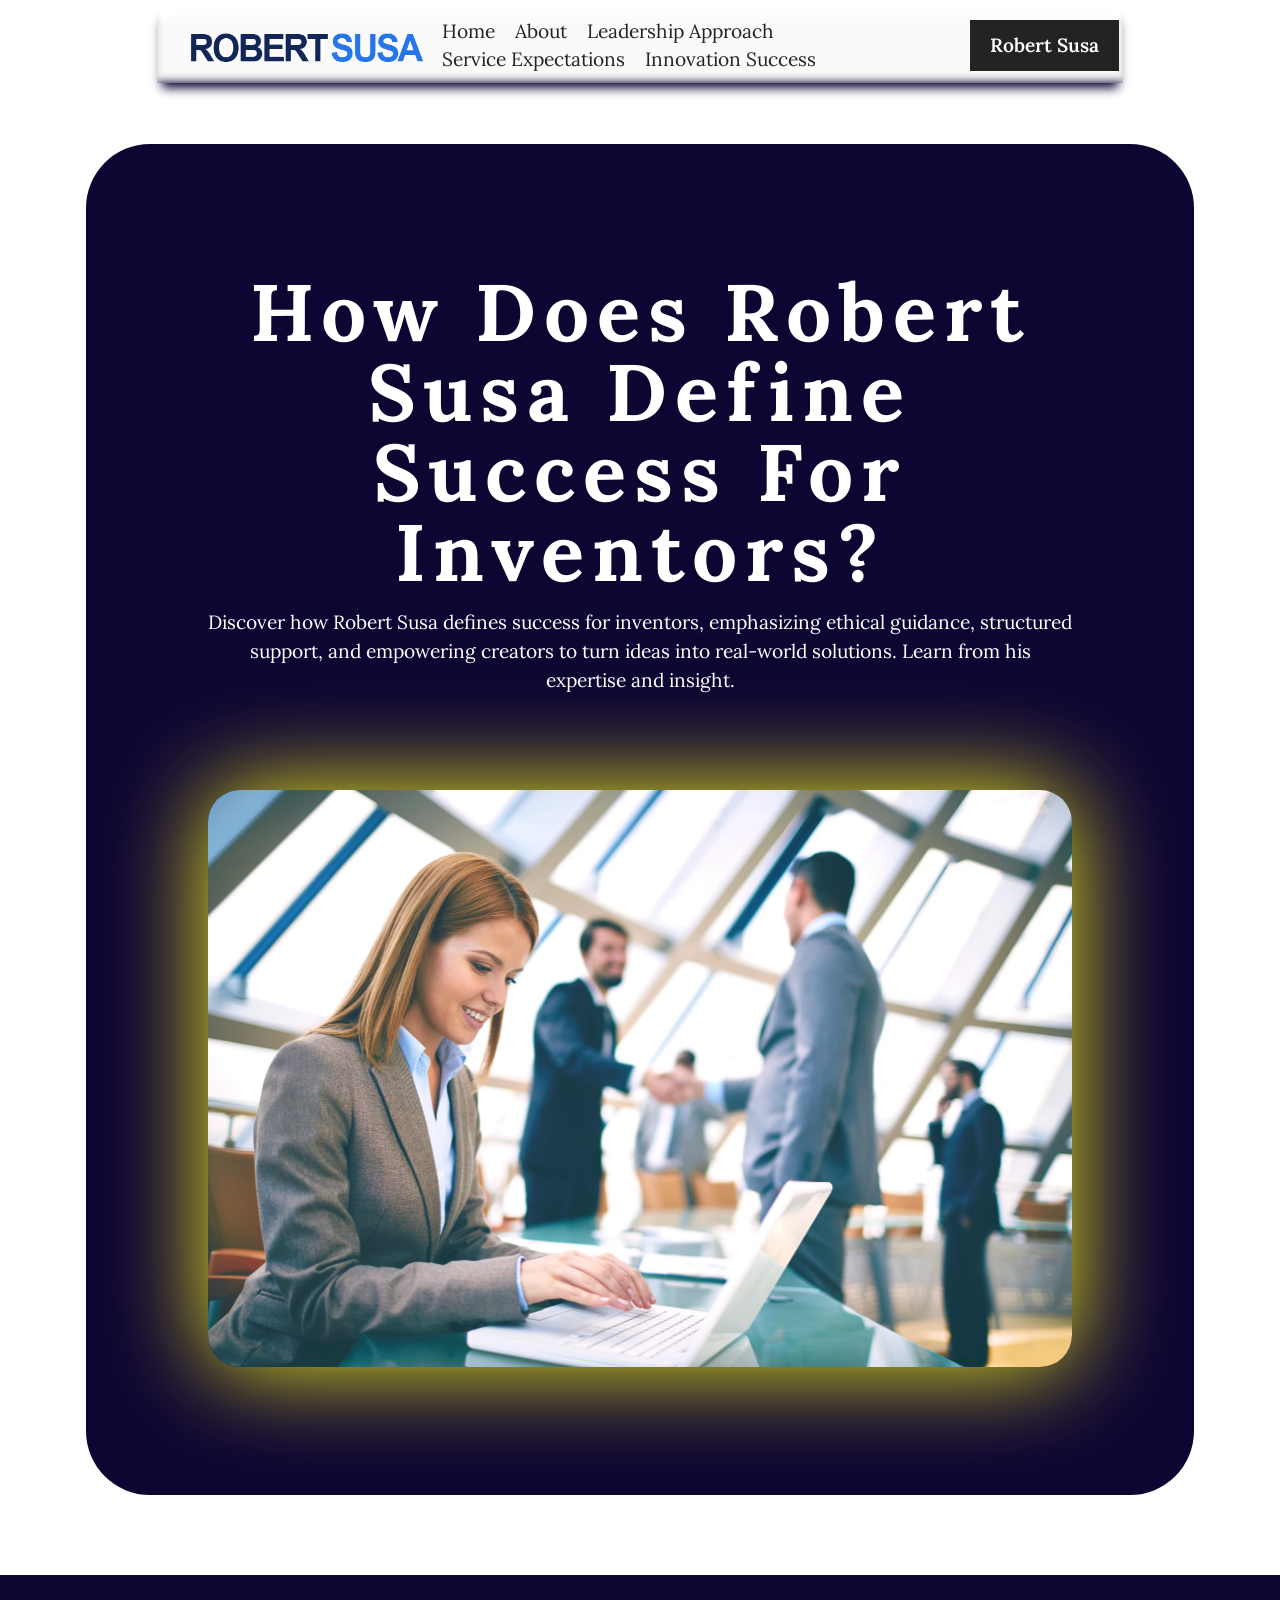
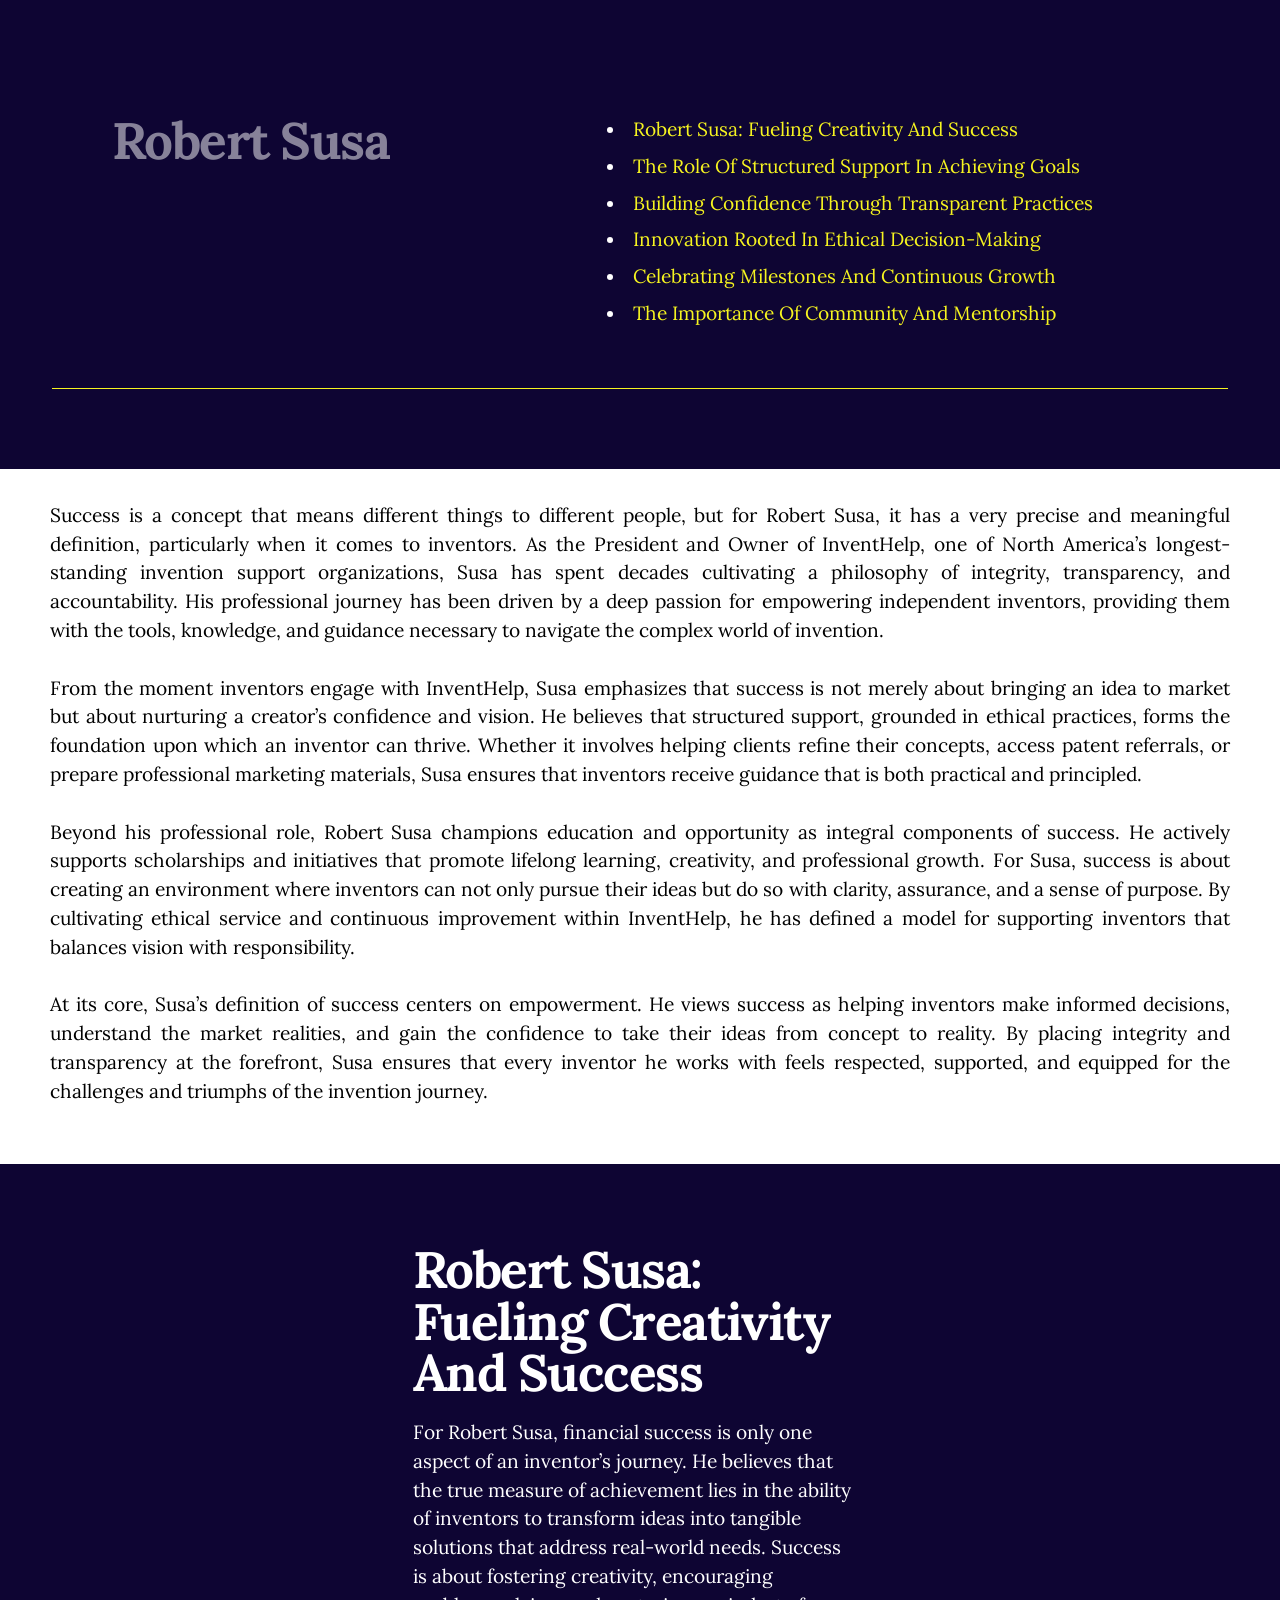
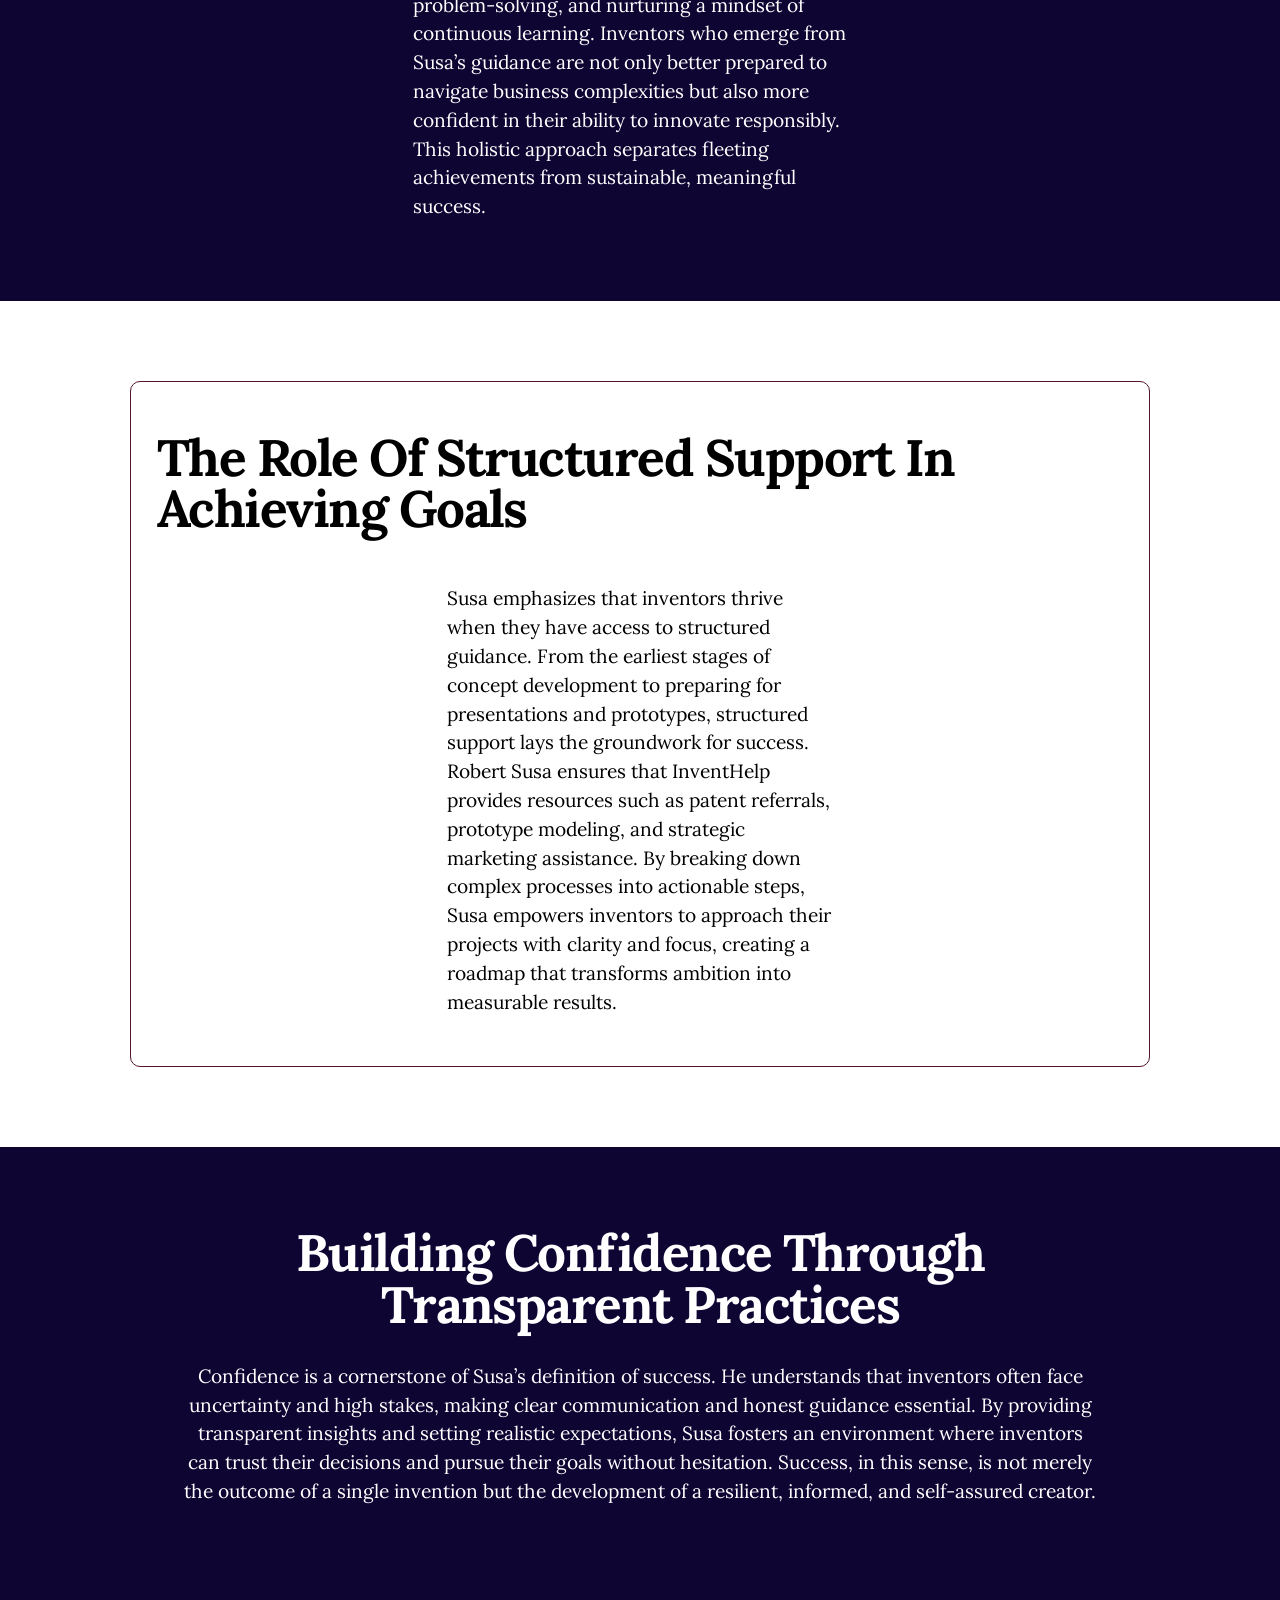
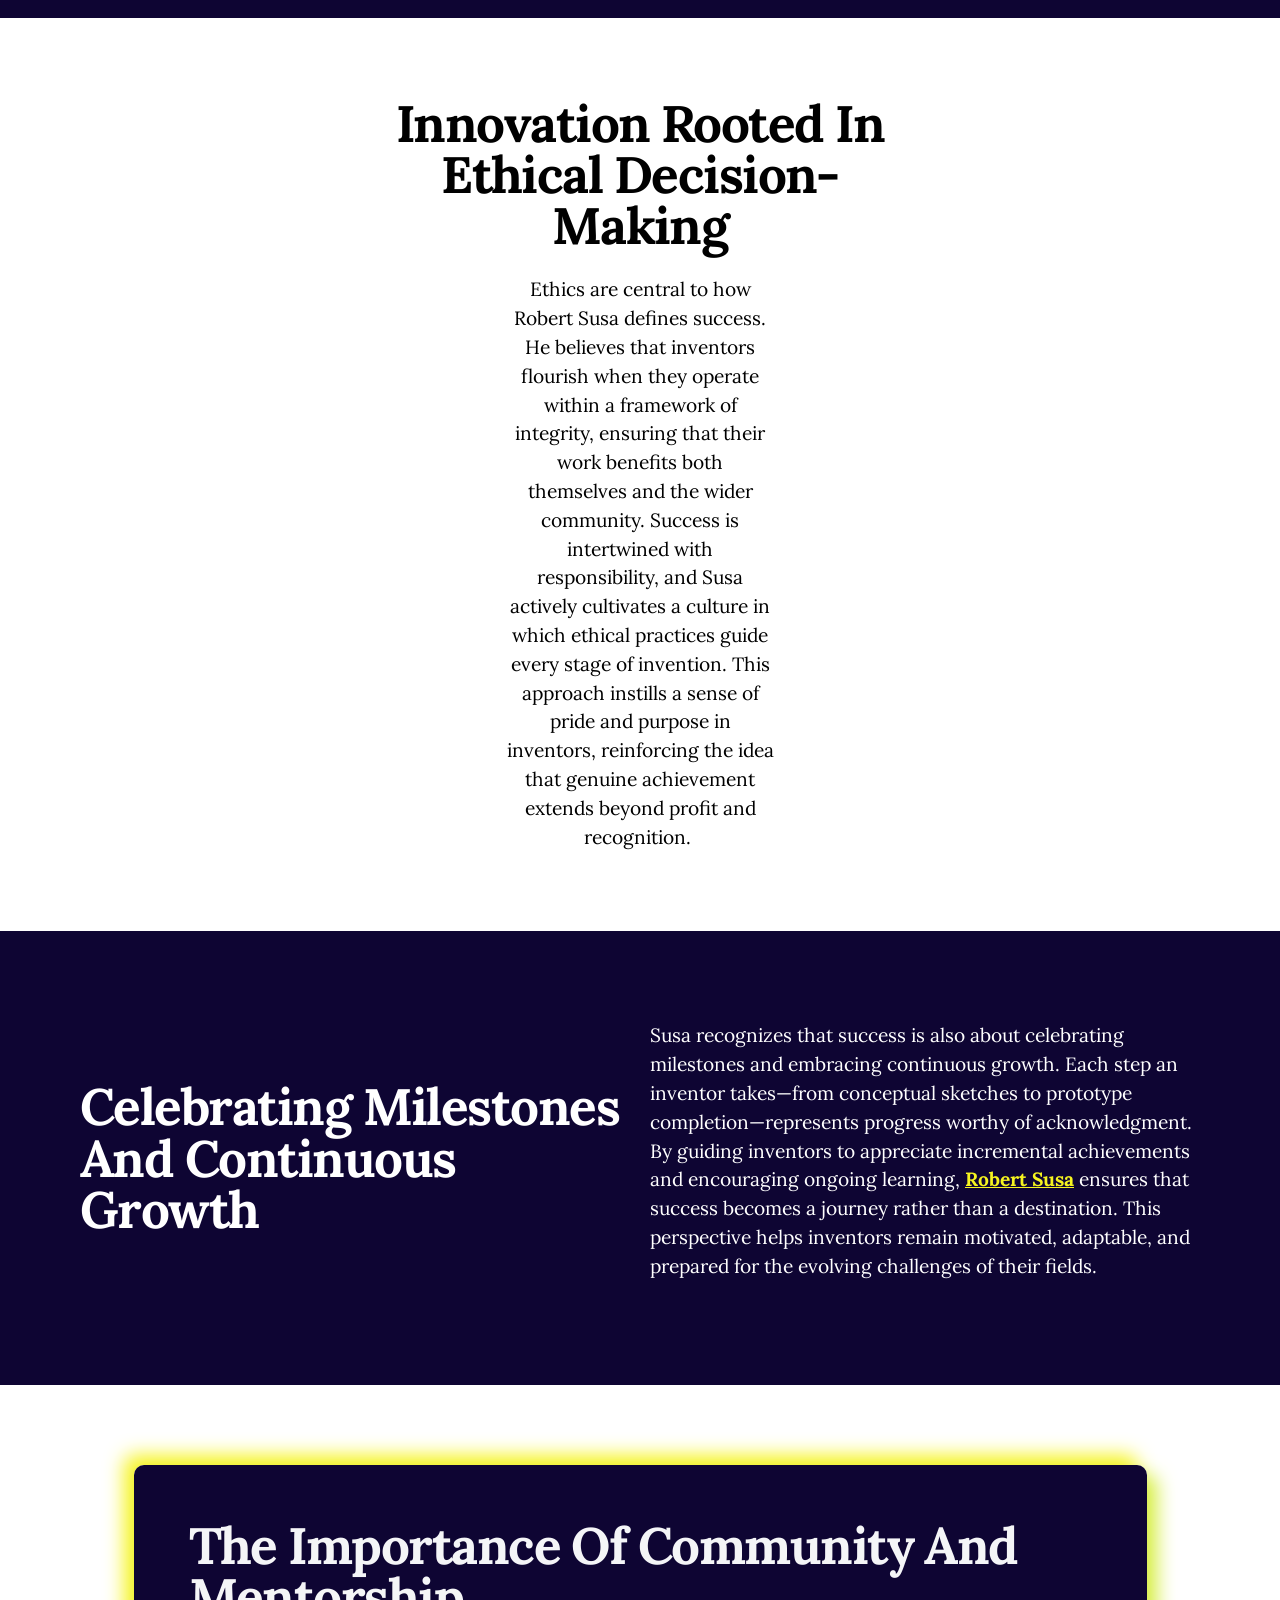
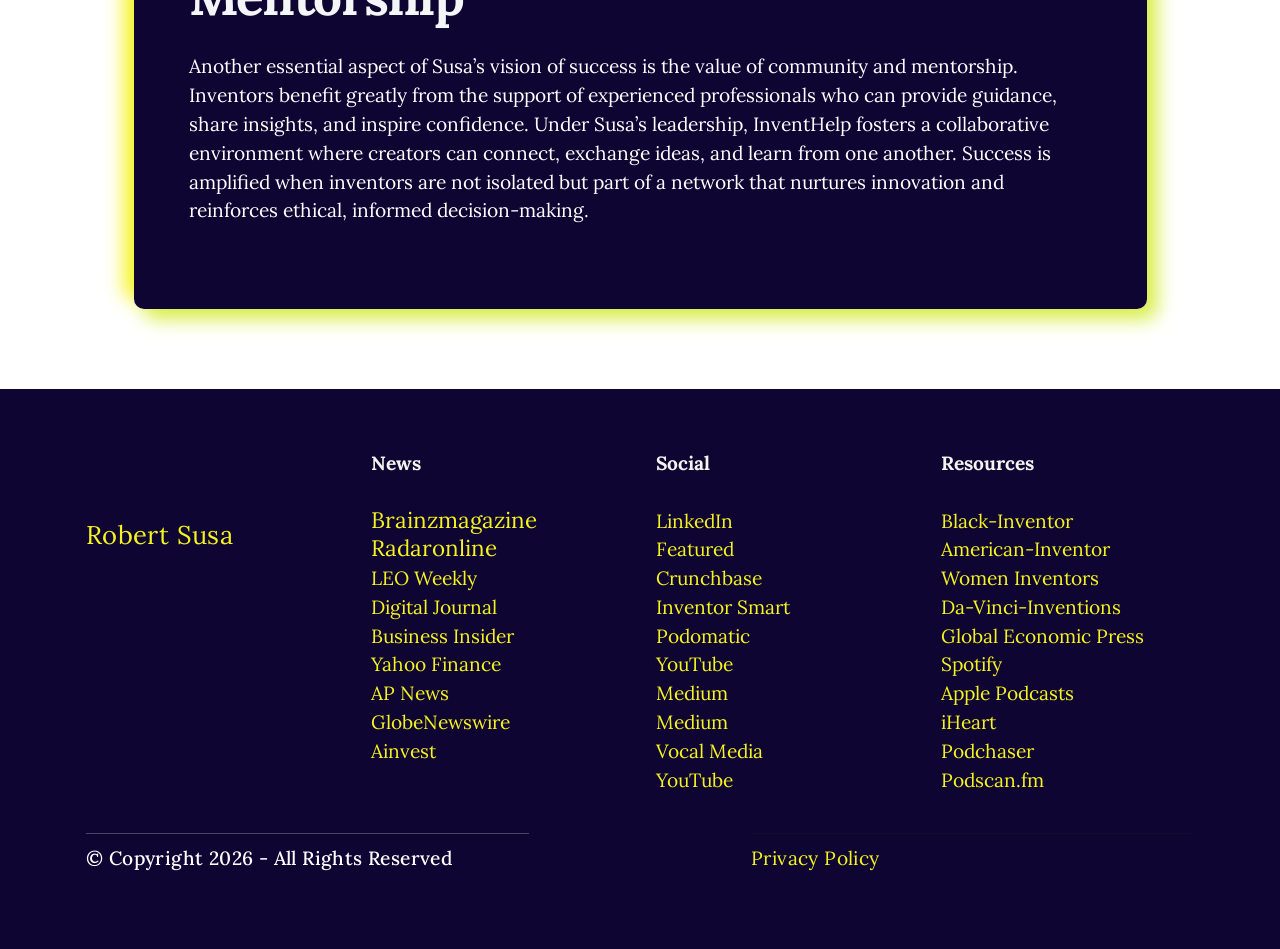
<file: index.html>
<!DOCTYPE html>
<html  >
<head>
  
<script type="application/ld+json">
{
  "@context": "https://schema.org",
  "@type": "LocalBusiness",
  "name": "Robert Susa",
  "image": "",
  "@id": "",
  "url": "https://robert-susa.com/",
  "telephone": "",
  "address": {
    "@type": "PostalAddress",
    "streetAddress": "100 Beecham Drive",
    "addressLocality": "Pittsburgh",
    "addressRegion": "PA",
    "postalCode": "15205",
    "addressCountry": "US"
  }  
}
</script>

  <meta charset="UTF-8">
  <meta http-equiv="X-UA-Compatible" content="IE=edge">
  
  <meta name="viewport" content="width=device-width, initial-scale=1, minimum-scale=1">
  <link rel="shortcut icon" href="assets/images/robert-susa-inventhelp201-128x26.png" type="image/x-icon">
  <meta name="description" content="Discover how Robert Susa defines success for inventors, emphasizing ethical guidance, structured support, and empowering creators to turn ideas into real-world solutions. Learn from his expertise and insight.">
  
  
  <title>How Does Robert Susa Define Success For Inventors?</title>
  <link rel="stylesheet" href="assets/web/assets/mobirise-icons2/mobirise2.css">
  <link rel="stylesheet" href="assets/bootstrap/css/bootstrap.min.css">
  <link rel="stylesheet" href="assets/dropdown/css/style.css">
  <link rel="stylesheet" href="assets/socicon/css/styles.css">
  <link rel="stylesheet" href="assets/theme/css/style.css">
  <link rel="preload" href="https://fonts.googleapis.com/css?family=Lora:400,500,600,700,400i,500i,600i,700i&display=swap" as="style" onload="this.onload=null;this.rel='stylesheet'">
  <noscript><link rel="stylesheet" href="https://fonts.googleapis.com/css?family=Lora:400,500,600,700,400i,500i,600i,700i&display=swap"></noscript>
  <link rel="preload" as="style" href="assets/mobirise/css/mbr-additional.css?v=tTSLwr"><link rel="stylesheet" href="assets/mobirise/css/mbr-additional.css?v=tTSLwr" type="text/css">

  
  
  
</head>
<body>
  
  <section data-bs-version="5.1" class="menu menu01 launchm5 cid-v9uMH3z4Y8" once="menu" id="menu01-5y">
	

	<nav class="navbar navbar-dropdown navbar-expand-lg">
		<div class="card-wrap container">
			<div class="navbar-brand">
				<span class="navbar-logo">
					<a href="#">
						<img src="assets/images/robert-susa-inventhelp201-407x83.png" alt="" style="height: 3rem;">
					</a>
				</span>
				
			</div>
			<button class="navbar-toggler" type="button" data-toggle="collapse" data-bs-toggle="collapse" data-target="#navbarSupportedContent" data-bs-target="#navbarSupportedContent" aria-controls="navbarNavAltMarkup" aria-expanded="false" aria-label="Toggle navigation">
				<div class="hamburger">
					<span></span>
					<span></span>
					<span></span>
					<span></span>
				</div>
			</button>
			<div class="collapse navbar-collapse little-radius" id="navbarSupportedContent">
				<ul class="navbar-nav nav-dropdown" data-app-modern-menu="true"><li class="nav-item">
						<a class="nav-link link text-black text-primary display-4" href="index.html">Home</a>
					</li>
					<li class="nav-item">
						<a class="nav-link link text-black text-primary display-4" href="aboutus.html" aria-expanded="false">About</a>
					</li>
					<li class="nav-item">
						<a class="nav-link link text-black text-primary display-4" href="leadership-approach.html">Leadership Approach</a>
					</li>
					<li class="nav-item">
						<a class="nav-link link text-black text-primary display-4" href="service-expectations.html">Service Expectations</a>
					</li><li class="nav-item"><a class="nav-link link text-black text-primary display-4" href="innovation-success.html">Innovation Success</a></li></ul>
				
				<div class="navbar-buttons mbr-section-btn"><a class="btn btn-black display-4" href="index.html">
						Robert Susa
					</a></div>
			</div>
		</div>
	</nav>
</section>

<section data-bs-version="5.1" class="header3 cid-ujp79jdQVq" id="header03-3k">

    
    
    
    <div class="container">
        <div class="row justify-content-center">
            <div class="col-12 col-lg-10">
                
                <h1 class="mbr-section-title mbr-fonts-style mb-3 display-1"><strong>How Does Robert Susa Define Success For Inventors?</strong></h1>
                <p class="mbr-text mbr-fonts-style display-7">Discover how Robert Susa defines success for inventors, emphasizing ethical guidance, structured support, and empowering creators to turn ideas into real-world solutions. Learn from his expertise and insight.</p>
                
                <img class="w-100" src="assets/images/certified-translation-service-the-spanish-group-2-1729x1153.jpg" alt="">
            </div>
        </div>
    </div>
</section>

<section data-bs-version="5.1" class="list02 agentm5 cid-ujl2LuZWdy" id="list02-2">
    

    
    

    <div class="container-fluid">
        <div class="row">
            <div class="col-12 card">
                <div class="content-wrapper">
                    <div class="title-wrapper">
                        <h2 class="mbr-section-title mbr-fonts-style display-2"><strong>Robert Susa</strong></h2>
                    </div>
                    <div class="list-wrapper">
                        <ul class="list mbr-fonts-style display-7">
                            <li class="item-wrap"><a href="index.html#article03-61" class="text-primary">Robert Susa: Fueling Creativity And Success</a></li><li class="item-wrap"><a href="index.html#content5-5" class="text-primary">The Role Of Structured Support In Achieving Goals</a></li><a href="index.html#content5-5" class="text-primary">
                            </a><li class="item-wrap"><a href="index.html#article04-6" class="text-primary">Building Confidence Through Transparent Practices</a></li><a href="index.html#article04-6" class="text-primary">
                            </a><li class="item-wrap"><a href="index.html#article01-5z" class="text-primary">Innovation Rooted In Ethical Decision-Making</a></li><a href="index.html#article01-5z" class="text-primary">
                            </a><li class="item-wrap"><a href="index.html#aarticle2-8" class="text-primary">Celebrating Milestones And Continuous Growth</a></li><a href="index.html#aarticle2-8" class="text-primary">
                            </a><li class="item-wrap"><a href="index.html#aarticle1-7" class="text-primary">The Importance Of Community And Mentorship</a></li>
                        </ul>
                    </div>
                </div>
            </div>
        </div>
    </div>
</section>

<section data-bs-version="5.1" class="content4 vibem5 cid-ujl6WEaKIQ" id="content4-3">

    

    
    

    <div class="container-fluid">
        <div class="row">
            <div class="col-12">
                <div class="title-wrapper">
                    
                    <div class="title-wrap">
                        <h2 class="mbr-section-title mbr-fonts-style display-7"><div>Success is a concept that means different things to different people, but for Robert Susa, it has a very precise and meaningful definition, particularly when it comes to inventors. As the President and Owner of InventHelp, one of North America’s longest-standing invention support organizations, Susa has spent decades cultivating a philosophy of integrity, transparency, and accountability. His professional journey has been driven by a deep passion for empowering independent inventors, providing them with the tools, knowledge, and guidance necessary to navigate the complex world of invention.</div><br><div>
</div><div>From the moment inventors engage with InventHelp, Susa emphasizes that success is not merely about bringing an idea to market but about nurturing a creator’s confidence and vision. He believes that structured support, grounded in ethical practices, forms the foundation upon which an inventor can thrive. Whether it involves helping clients refine their concepts, access patent referrals, or prepare professional marketing materials, Susa ensures that inventors receive guidance that is both practical and principled.</div><br><div>
</div><div>Beyond his professional role, Robert Susa champions education and opportunity as integral components of success. He actively supports scholarships and initiatives that promote lifelong learning, creativity, and professional growth. For Susa, success is about creating an environment where inventors can not only pursue their ideas but do so with clarity, assurance, and a sense of purpose. By cultivating ethical service and continuous improvement within InventHelp, he has defined a model for supporting inventors that balances vision with responsibility.</div><br><div>
</div><div>At its core, Susa’s definition of success centers on empowerment. He views success as helping inventors make informed decisions, understand the market realities, and gain the confidence to take their ideas from concept to reality. By placing integrity and transparency at the forefront, Susa ensures that every inventor he works with feels respected, supported, and equipped for the challenges and triumphs of the invention journey.
</div><div><br></div></h2>
                    </div>
                    
                </div>
            </div>
        </div>
    </div>
</section>

<section data-bs-version="5.1" class="article03 promotionm5 cid-v9v05MCVgT" id="article03-61">
    

    
    

    <div class="container-fluid">
        <div class="row justify-content-center">
            <div class="col-12 col-lg-10">
                <div class="content-wrapper">
                    <div class="row content-wrap">
                        <div class="col-12 col-lg-3 card">
                            
                        </div>
                        <div class="col-12 col-lg-9 card">
                            <div class="text-wrapper">
                                <div class="title-wrapper">
                                    <h2 class="mbr-section-title mbr-fonts-style display-2"><strong>Robert Susa: Fueling Creativity And Success</strong><br></h2>
                                </div>
                                <div class="text-wrap">
                                    <p class="mbr-text mbr-fonts-style display-7">For Robert Susa, financial success is only one aspect of an inventor’s journey. He believes that the true measure of achievement lies in the ability of inventors to transform ideas into tangible solutions that address real-world needs. Success is about fostering creativity, encouraging problem-solving, and nurturing a mindset of continuous learning. Inventors who emerge from Susa’s guidance are not only better prepared to navigate business complexities but also more confident in their ability to innovate responsibly. This holistic approach separates fleeting achievements from sustainable, meaningful success.&nbsp;<br></p>
                                </div>
                                <div class="links-wrapper">
                                    
                                </div>
                            </div>
                        </div>
                    </div>
                </div>
            </div>
        </div>
    </div>
</section>

<section data-bs-version="5.1" class="content5 deepm5 cid-ujl8dFtPyY" id="content5-5">

    

    
    

    <div class="container">
        <div class="row">
            <div class="col-12">
                <div class="title-wrapper">
                    
                    <h2 class="mbr-section-title mbr-fonts-style display-2"><strong>The Role Of Structured Support In Achieving Goals</strong></h2>
                </div>
                <div class="text-wrapper">
                    <p class="mbr-text mbr-fonts-style display-7">Susa emphasizes that inventors thrive when they have access to structured guidance. From the earliest stages of concept development to preparing for presentations and prototypes, structured support lays the groundwork for success. Robert Susa ensures that InventHelp provides resources such as patent referrals, prototype modeling, and strategic marketing assistance. By breaking down complex processes into actionable steps, Susa empowers inventors to approach their projects with clarity and focus, creating a roadmap that transforms ambition into measurable results.&nbsp;<br></p>
                </div>
            </div>
        </div>
    </div>
</section>

<section data-bs-version="5.1" class="inspirem5 article4 cid-ujl8CRTxOI" id="article04-6">
    

    
    
    <div class="container">
        <div class="row justify-content-center">
            <div class="title col-md-12 col-lg-10">
                <h3 class="mbr-section-title mbr-fonts-style align-center mb-4 display-2"><strong>Building Confidence Through Transparent Practices</strong></h3>
                <h4 class="mbr-section-subtitle align-center mbr-fonts-style mb-4 display-7"><div><span style="font-size: 1.2rem; letter-spacing: 0px;">Confidence is a cornerstone of Susa’s definition of success. He understands that inventors often face uncertainty and high stakes, making clear communication and honest guidance essential. By providing transparent insights and setting realistic expectations, Susa fosters an environment where inventors can trust their decisions and pursue their goals without hesitation. Success, in this sense, is not merely the outcome of a single invention but the development of a resilient, informed, and self-assured creator.</span></div></h4>
                
            </div>
        </div>
    </div>
</section>

<section data-bs-version="5.1" class="article01 renderm5 cid-v9uNEPr04M" id="article01-5z">
    

    
    

    <div class="container">
        <div class="row justify-content-center">
            <div class="col-12 col-lg-6 justify-content-center">
                <div class="content-wrapper">
                    <div class="content-wrap">
                        
                        <h2 class="mbr-section-title mbr-fonts-style display-2"><strong>Innovation Rooted In Ethical Decision-Making</strong></h2>
                        <div class="text-wrapper">
                            <p class="mbr-text mbr-fonts-style display-7">Ethics are central to how Robert Susa defines success. He believes that inventors flourish when they operate within a framework of integrity, ensuring that their work benefits both themselves and the wider community. Success is intertwined with responsibility, and Susa actively cultivates a culture in which ethical practices guide every stage of invention. This approach instills a sense of pride and purpose in inventors, reinforcing the idea that genuine achievement extends beyond profit and recognition.&nbsp;<br></p>
                        </div>
                        
                    </div>
                </div>
            </div>
        </div>
    </div>
</section>

<section data-bs-version="5.1" class="article2 algom5 cid-ujl9NCqvQi" id="aarticle2-8">
    
    <div class="container">
        <div class="row justify-content-center">
            <div class="main-container">
                <div class="col-12 col-lg col-title">
                    <h5 class="mbr-section-title mbr-fonts-style display-2"><div><strong>Celebrating Milestones And Continuous Growth</strong></div></h5>
                    
                </div>
                <div class="col-md-12 col-lg-6 col-text">
                    <p class="mbr-text mbr-fonts-style display-7">Susa recognizes that success is also about celebrating milestones and embracing continuous growth. Each step an inventor takes—from conceptual sketches to prototype completion—represents progress worthy of acknowledgment. By guiding inventors to appreciate incremental achievements and encouraging ongoing learning, <a href="https://robert-susa.com/" class="text-primary"><strong><u>Robert Susa</u></strong></a> ensures that success becomes a journey rather than a destination. This perspective helps inventors remain motivated, adaptable, and prepared for the evolving challenges of their fields.&nbsp;<br></p>
                </div>
            </div>
        </div>
    </div>
</section>

<section data-bs-version="5.1" class="article1 expertm5 cid-ujl8SUNL1A" id="aarticle1-7">
    

    
    
    <div class="container">
        <div class="row card-row justify-content-center">
            <div class="item-card col-12 d-flex col-lg-11">
                <div class="item-wrap">
                    <div class="row text-row align-items-center">
                        <div class="col-12">
                            <h5 class="card-title mbr-fonts-style display-2"><strong>The Importance Of Community And Mentorship</strong></h5>
                            
                            <p class="card-text mbr-fonts-style display-7">Another essential aspect of Susa’s vision of success is the value of community and mentorship. Inventors benefit greatly from the support of experienced professionals who can provide guidance, share insights, and inspire confidence. Under Susa’s leadership, InventHelp fosters a collaborative environment where creators can connect, exchange ideas, and learn from one another. Success is amplified when inventors are not isolated but part of a network that nurtures innovation and reinforces ethical, informed decision-making.
<br>
<br></p>
                        </div>
                    </div>
                </div>
            </div>
        </div>
    </div>
</section>

<section data-bs-version="5.1" class="footer1 cid-v9uO8kraNj" once="footers" id="footer1-60">

    

    

    <div class="container">
        <div class="footer-container">
                <div class="row align-left menu-container">
            
            <div class="col-lg-3 col-6">
                <ul class="mbr-fonts-style mbr-list align-left display-2">   
                  <li><br></li><li><span style="font-size: 25.6px; letter-spacing: 0.37px;"><a href="https://usc1.contabostorage.com/391e7bb4fb594e9186e4f377dd51c0e2:robert-susa/index.html
" class="text-primary">Robert Susa</a></span></li> 
              </ul>
             </div>    
            <div class="col-lg-3 col-6">
                <ul class="mbr-fonts-style mbr-list align-left display-7">
                  <li><strong>News</strong></li>
                  <li><br></li><li><span style="font-size: 1.4rem;"><a href="https://www.brainzmagazine.com/post/robert-susa-a-leadership-profile-rooted-in-integrity-innovation-and-opportunity" class="text-primary">Brainzmagazine</a></span></li><li><span style="font-size: 1.4rem;"><a href="https://radaronline.com/p/robert-susa-and-inventhelp-innovation-integrity-and-opportunity-for-inventors/" class="text-primary">Radaronline</a></span></li><li><a href="https://www.leoweekly.com/contributor-news-2/why-inventors-trust-inventhelp/" class="text-primary">LEO Weekly</a></li><li><strong><a href="https://www.digitaljournal.com/tech-science/inventhelp-at-ces-2026-innovation-global-opportunity-and-real-inventor-momentum/article" class="text-primary">Digital Journal&nbsp;</a></strong></li><li><strong><a href="https://markets.businessinsider.com/news/stocks/robert-susa-and-inventhelp-announce-mixaid-s-path-from-kitchen-idea-to-amazon-bestseller-1035725074" class="text-primary">Business </a></strong><a href="https://markets.businessinsider.com/news/stocks/robert-susa-and-inventhelp-announce-mixaid-s-path-from-kitchen-idea-to-amazon-bestseller-1035725074" class="text-primary">I</a><strong><a href="https://markets.businessinsider.com/news/stocks/robert-susa-and-inventhelp-announce-mixaid-s-path-from-kitchen-idea-to-amazon-bestseller-1035725074" class="text-primary">nsider</a></strong></li><li><strong><a href="https://finance.yahoo.com/news/robert-susa-inventhelp-announce-mixaid-174100653.html" class="text-primary">Yahoo Finance</a></strong></li><li><strong><a href="https://apnews.com/press-release/globenewswire-mobile/robert-susa-and-inventhelp-announce-mixaids-path-from-kitchen-idea-to-amazon-bestseller-0ac61c058f3f4a01ec3d5a239ec88a89" class="text-primary">AP News</a></strong></li><li><strong><a href="https://www.globenewswire.com/news-release/2026/01/19/3221214/0/en/Robert-Susa-and-InventHelp-Announce-MixAid-s-Path-From-Kitchen-Idea-to-Amazon-Bestseller.html" class="text-primary">GlobeNewswire</a></strong></li><li><strong><a href="https://www.ainvest.com/news/robert-susa-inventhelp-announce-mixaid-path-kitchen-idea-amazon-bestseller-2601/" class="text-primary">Ainvest</a></strong></li><li><strong><br></strong></li><li><strong><br></strong></li>
                </ul>
            </div>
            <div class="col-lg-3 col-6">
                <ul class="mbr-fonts-style mbr-list align-left display-7">
                  <li><strong>Social</strong></li><li><strong><br></strong></li><li><a href="https://www.linkedin.com/in/robert-susa/" class="text-primary">LinkedIn
</a></li><li><a href="https://featured.com/p/robert-susa" class="text-primary">Featured</a>
</li><li><a href="https://www.crunchbase.com/person/robert-susa" class="text-primary">Crunchbase 
</a></li><li><a href="https://inventorsmart.com/robert-susa-president-inventhelp/" class="text-primary">Inventor Smart
</a></li><li><a href="https://www.podomatic.com/podcasts/outdoorboardroom/episodes/2015-10-21T08_54_02-07_00" class="text-primary">Podomatic
</a></li><li><a href="https://www.youtube.com/@RobertJSusa" class="text-primary">YouTube</a>
</li><li><a href="https://medium.com/@robertjsusa" class="text-primary">Medium</a>
</li><li><a href="https://medium.com/authority-magazine/robert-susa-of-inventhelp-five-things-i-wish-someone-told-me-before-i-became-a-ceo-bd467ce862f5" class="text-primary">Medium
</a></li><li><a href="https://vocal.media/authors/robert-susa" class="text-primary">Vocal Media
</a></li><li><a href="https://www.youtube.com/watch?v=hvnPGyqCl5E" class="text-primary">YouTube
</a></li><li><br></li>
                 </ul>
            </div>
            <div class="col-lg-3 col-6">
                <ul class="mbr-fonts-style mbr-list align-left display-7">
                  <li><a href="https://www.podchaser.com/podcasts/global-economic-press-5856200/episodes/robert-susa-and-inventhelp-ann-280254441" class="text-primary"></a><strong>Resources</strong></li><li><strong><br></strong></li><li><a href="https://www.black-inventor.com/robert-susa" class="text-primary">Black-Inventor
</a></li><li><a href="https://www.american-inventor.com/robert-susa" class="text-primary">American-Inventor 
</a></li><li><a href="https://www.women-inventors.com/robert-susa" class="text-primary">Women Inventors 
</a></li><li><a href="https://www.da-vinci-inventions.com/inventhelp-reviews" class="text-primary">Da-Vinci-Inventions 
</a></li><li><a href="https://global-economic-press.podbean.com/e/robert-susa-and-inventhelp-announce-mixaid-s-path-from-kitchen-idea-to-amazon-bestseller/" class="text-primary">Global Economic Press
</a></li><li><a href="https://open.spotify.com/episode/6P1uY5G0rns5H6OqWHlpoy" class="text-primary">Spotify</a>
</li><li><a href="https://podcasts.apple.com/us/podcast/robert-susa-and-inventhelp-announce-mixaids-path-from/id1773282513?i=1000745777308" class="text-primary">Apple Podcasts 
</a></li><li><a href="https://www.iheart.com/podcast/1323-global-economic-press-235116899/episode/robert-susa-and-inventhelp-announce-mixaids-318119000/" class="text-primary">iHeart
</a></li><li><a href="https://www.iheart.com/podcast/1323-global-economic-press-235116899/episode/robert-susa-and-inventhelp-announce-mixaids-318119000/" class="text-primary">Podchaser
</a></li><li><a href="https://podscan.fm/podcasts/global-economic-press/episodes/robert-susa-and-inventhelp-announce-mixaids-path-from-kitchen-idea-to-amazon-bestseller-bestseller" class="text-primary">Podscan.fm
</a></li><li><br></li>
                </ul>
            </div>
  
        </div>
        
                <div class="row align-center">
                    <div class="col-12 col-md-5 copyright-section align-left">   
                        <hr class="line">
                        <p class="mbr-fonts-style mbr-text mobirise-rights mbr-semibold display-7">© Copyright 2026 - All Rights Reserved </p>
                    </div>
                    
                    <div class="col-md-2 offset-md-0 col-6 offset-3 logo-section align-center">
                          
                         
                          
                    </div>
                    
                    <div class="col-12 col-md-5 social-section align-right"> 
                        
                        <hr class="line">
                        <p class="mbr-fonts-style mbr-text mobirise-rights mbr-semibold display-7"><a href="privacypolicy.html" class="text-primary">Privacy Policy</a></p>
                </div>
                    

                 </div>
           </div>
    </div>
</section>


<script src="assets/bootstrap/js/bootstrap.bundle.min.js"></script>
  <script src="assets/smoothscroll/smooth-scroll.js"></script>
  <script src="assets/ytplayer/index.js"></script>
  <script src="assets/dropdown/js/navbar-dropdown.js"></script>
  <script src="assets/theme/js/script.js"></script>
  
  
  
</body>
</html>
</file>
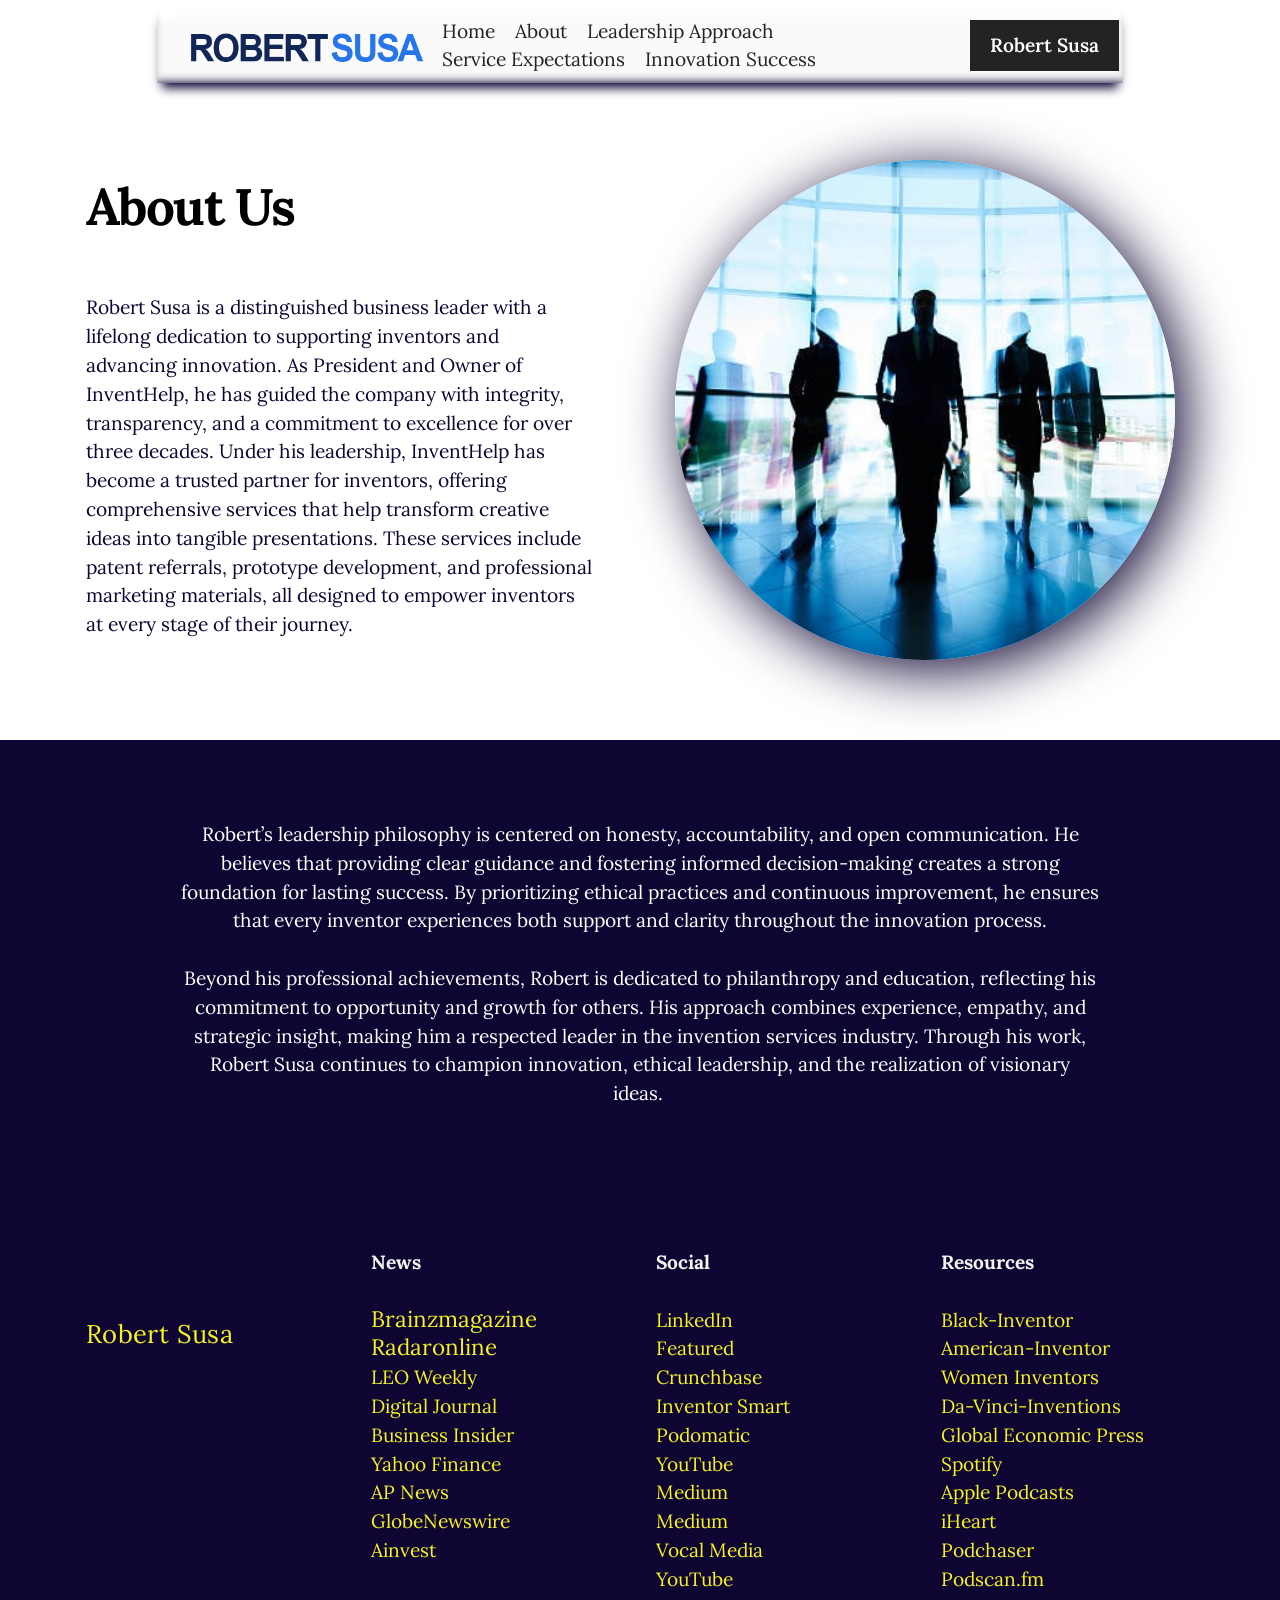
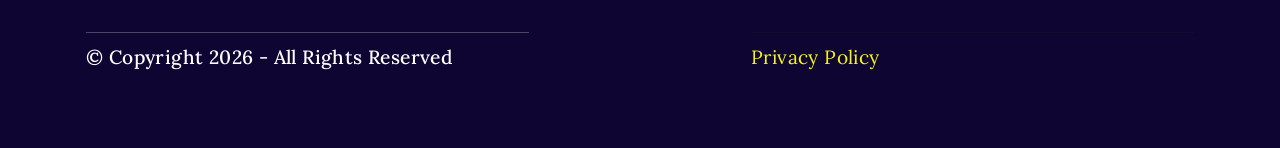
<file: aboutus.html>
<!DOCTYPE html>
<html  >
<head>
  
  <meta charset="UTF-8">
  <meta http-equiv="X-UA-Compatible" content="IE=edge">
  
  <meta name="viewport" content="width=device-width, initial-scale=1, minimum-scale=1">
  <link rel="shortcut icon" href="assets/images/robert-susa-inventhelp201-128x26.png" type="image/x-icon">
  <meta name="description" content="Robert Susa is a distinguished business leader with a lifelong dedication to supporting inventors and advancing innovation. As President and Owner of InventHelp, he has guided the company with integrity, transparency, and a commitment to excellence for over three decades. Under his leadership, InventHelp has become a trusted partner for inventors, offering comprehensive services that help transform creative ideas into tangible presentations. These services include patent referrals, prototype development, and professional marketing materials, all designed to empower inventors at every stage of their journey.">
  
  
  <title>About Us</title>
  <link rel="stylesheet" href="assets/web/assets/mobirise-icons2/mobirise2.css">
  <link rel="stylesheet" href="assets/bootstrap/css/bootstrap.min.css">
  <link rel="stylesheet" href="assets/dropdown/css/style.css">
  <link rel="stylesheet" href="assets/socicon/css/styles.css">
  <link rel="stylesheet" href="assets/theme/css/style.css">
  <link rel="preload" href="https://fonts.googleapis.com/css?family=Lora:400,500,600,700,400i,500i,600i,700i&display=swap" as="style" onload="this.onload=null;this.rel='stylesheet'">
  <noscript><link rel="stylesheet" href="https://fonts.googleapis.com/css?family=Lora:400,500,600,700,400i,500i,600i,700i&display=swap"></noscript>
  <link rel="preload" as="style" href="assets/mobirise/css/mbr-additional.css?v=8sVS4K"><link rel="stylesheet" href="assets/mobirise/css/mbr-additional.css?v=8sVS4K" type="text/css">

  
  
  
</head>
<body>
  
  <section data-bs-version="5.1" class="menu menu01 launchm5 cid-v9uMH3z4Y8" once="menu" id="menu01-5y">
	

	<nav class="navbar navbar-dropdown navbar-expand-lg">
		<div class="card-wrap container">
			<div class="navbar-brand">
				<span class="navbar-logo">
					<a href="#">
						<img src="assets/images/robert-susa-inventhelp201-407x83.png" alt="" style="height: 3rem;">
					</a>
				</span>
				
			</div>
			<button class="navbar-toggler" type="button" data-toggle="collapse" data-bs-toggle="collapse" data-target="#navbarSupportedContent" data-bs-target="#navbarSupportedContent" aria-controls="navbarNavAltMarkup" aria-expanded="false" aria-label="Toggle navigation">
				<div class="hamburger">
					<span></span>
					<span></span>
					<span></span>
					<span></span>
				</div>
			</button>
			<div class="collapse navbar-collapse little-radius" id="navbarSupportedContent">
				<ul class="navbar-nav nav-dropdown" data-app-modern-menu="true"><li class="nav-item">
						<a class="nav-link link text-black text-primary display-4" href="index.html">Home</a>
					</li>
					<li class="nav-item">
						<a class="nav-link link text-black text-primary display-4" href="aboutus.html" aria-expanded="false">About</a>
					</li>
					<li class="nav-item">
						<a class="nav-link link text-black text-primary display-4" href="leadership-approach.html">Leadership Approach</a>
					</li>
					<li class="nav-item">
						<a class="nav-link link text-black text-primary display-4" href="service-expectations.html">Service Expectations</a>
					</li><li class="nav-item"><a class="nav-link link text-black text-primary display-4" href="innovation-success.html">Innovation Success</a></li></ul>
				
				<div class="navbar-buttons mbr-section-btn"><a class="btn btn-black display-4" href="index.html">
						Robert Susa
					</a></div>
			</div>
		</div>
	</nav>
</section>

<section data-bs-version="5.1" class="article04 essencem5 cid-ujp5g1dtYp" id="article04-3h">
    

    
    

    <div class="container">
        <div class="row">
            <div class="col-12 col-lg-6 card">
                <div class="content-wrapper">
                    <h2 class="mbr-section-title mbr-fonts-style display-2"><strong>About Us</strong><br><strong><br></strong></h2>
                    <p class="mbr-text mbr-fonts-style display-7">Robert Susa is a distinguished business leader with a lifelong dedication to supporting inventors and advancing innovation. As President and Owner of InventHelp, he has guided the company with integrity, transparency, and a commitment to excellence for over three decades. Under his leadership, InventHelp has become a trusted partner for inventors, offering comprehensive services that help transform creative ideas into tangible presentations. These services include patent referrals, prototype development, and professional marketing materials, all designed to empower inventors at every stage of their journey.&nbsp;<br></p>
                </div>
            </div>
            <div class="col-12 col-lg-6 card">
                <div class="image-wrapper">
                    <img src="assets/images/194202-4757f64781aa46b4866f97ea08db398amv2-612x408.jpg" alt="">
                </div>
            </div>
        </div>
    </div>
</section>

<section data-bs-version="5.1" class="article03 essencem5 cid-ujp5hggvGJ" id="article03-3i">
    

    
    

    <div class="container">
        <div class="row">
            <div class="col-12 col-lg-10">
                <div class="content-wrapper">
                    
                    
                    
                    <p class="mbr-text mbr-fonts-style display-7">Robert’s leadership philosophy is centered on honesty, accountability, and open communication. He believes that providing clear guidance and fostering informed decision-making creates a strong foundation for lasting success. By prioritizing ethical practices and continuous improvement, he ensures that every inventor experiences both support and clarity throughout the innovation process.<br> 
<br>Beyond his professional achievements, Robert is dedicated to philanthropy and education, reflecting his commitment to opportunity and growth for others. His approach combines experience, empathy, and strategic insight, making him a respected leader in the invention services industry. Through his work, Robert Susa continues to champion innovation, ethical leadership, and the realization of visionary ideas.&nbsp;<br></p>
                </div>
            </div>
        </div>
    </div>
</section>

<section data-bs-version="5.1" class="footer1 cid-v9uO8kraNj" once="footers" id="footer1-60">

    

    

    <div class="container">
        <div class="footer-container">
                <div class="row align-left menu-container">
            
            <div class="col-lg-3 col-6">
                <ul class="mbr-fonts-style mbr-list align-left display-2">   
                  <li><br></li><li><span style="font-size: 25.6px; letter-spacing: 0.37px;"><a href="index.html" class="text-primary">Robert Susa</a></span></li> 
              </ul>
             </div>    
            <div class="col-lg-3 col-6">
                <ul class="mbr-fonts-style mbr-list align-left display-7">
                  <li><strong>News</strong></li>
                  <li><br></li><li><span style="font-size: 1.4rem;"><a href="https://www.brainzmagazine.com/post/robert-susa-a-leadership-profile-rooted-in-integrity-innovation-and-opportunity" class="text-primary">Brainzmagazine</a></span></li><li><span style="font-size: 1.4rem;"><a href="https://radaronline.com/p/robert-susa-and-inventhelp-innovation-integrity-and-opportunity-for-inventors/" class="text-primary">Radaronline</a></span></li><li><a href="https://www.leoweekly.com/contributor-news-2/why-inventors-trust-inventhelp/" class="text-primary">LEO Weekly</a></li><li><strong><a href="https://www.digitaljournal.com/tech-science/inventhelp-at-ces-2026-innovation-global-opportunity-and-real-inventor-momentum/article" class="text-primary">Digital Journal&nbsp;</a></strong></li><li><strong><a href="https://markets.businessinsider.com/news/stocks/robert-susa-and-inventhelp-announce-mixaid-s-path-from-kitchen-idea-to-amazon-bestseller-1035725074" class="text-primary">Business </a></strong><a href="https://markets.businessinsider.com/news/stocks/robert-susa-and-inventhelp-announce-mixaid-s-path-from-kitchen-idea-to-amazon-bestseller-1035725074" class="text-primary">I</a><strong><a href="https://markets.businessinsider.com/news/stocks/robert-susa-and-inventhelp-announce-mixaid-s-path-from-kitchen-idea-to-amazon-bestseller-1035725074" class="text-primary">nsider</a></strong></li><li><strong><a href="https://finance.yahoo.com/news/robert-susa-inventhelp-announce-mixaid-174100653.html" class="text-primary">Yahoo Finance</a></strong></li><li><strong><a href="https://apnews.com/press-release/globenewswire-mobile/robert-susa-and-inventhelp-announce-mixaids-path-from-kitchen-idea-to-amazon-bestseller-0ac61c058f3f4a01ec3d5a239ec88a89" class="text-primary">AP News</a></strong></li><li><strong><a href="https://www.globenewswire.com/news-release/2026/01/19/3221214/0/en/Robert-Susa-and-InventHelp-Announce-MixAid-s-Path-From-Kitchen-Idea-to-Amazon-Bestseller.html" class="text-primary">GlobeNewswire</a></strong></li><li><strong><a href="https://www.ainvest.com/news/robert-susa-inventhelp-announce-mixaid-path-kitchen-idea-amazon-bestseller-2601/" class="text-primary">Ainvest</a></strong></li><li><strong><br></strong></li><li><strong><br></strong></li>
                </ul>
            </div>
            <div class="col-lg-3 col-6">
                <ul class="mbr-fonts-style mbr-list align-left display-7">
                  <li><strong>Social</strong></li><li><strong><br></strong></li><li><a href="https://www.linkedin.com/in/robert-susa/" class="text-primary">LinkedIn
</a></li><li><a href="https://featured.com/p/robert-susa" class="text-primary">Featured</a>
</li><li><a href="https://www.crunchbase.com/person/robert-susa" class="text-primary">Crunchbase 
</a></li><li><a href="https://inventorsmart.com/robert-susa-president-inventhelp/" class="text-primary">Inventor Smart
</a></li><li><a href="https://www.podomatic.com/podcasts/outdoorboardroom/episodes/2015-10-21T08_54_02-07_00" class="text-primary">Podomatic
</a></li><li><a href="https://www.youtube.com/@RobertJSusa" class="text-primary">YouTube</a>
</li><li><a href="https://medium.com/@robertjsusa" class="text-primary">Medium</a>
</li><li><a href="https://medium.com/authority-magazine/robert-susa-of-inventhelp-five-things-i-wish-someone-told-me-before-i-became-a-ceo-bd467ce862f5" class="text-primary">Medium
</a></li><li><a href="https://vocal.media/authors/robert-susa" class="text-primary">Vocal Media
</a></li><li><a href="https://www.youtube.com/watch?v=hvnPGyqCl5E" class="text-primary">YouTube
</a></li><li><br></li>
                 </ul>
            </div>
            <div class="col-lg-3 col-6">
                <ul class="mbr-fonts-style mbr-list align-left display-7">
                  <li><a href="https://www.podchaser.com/podcasts/global-economic-press-5856200/episodes/robert-susa-and-inventhelp-ann-280254441" class="text-primary"></a><strong>Resources</strong></li><li><strong><br></strong></li><li><a href="https://www.black-inventor.com/robert-susa" class="text-primary">Black-Inventor
</a></li><li><a href="https://www.american-inventor.com/robert-susa" class="text-primary">American-Inventor 
</a></li><li><a href="https://www.women-inventors.com/robert-susa" class="text-primary">Women Inventors 
</a></li><li><a href="https://www.da-vinci-inventions.com/inventhelp-reviews" class="text-primary">Da-Vinci-Inventions 
</a></li><li><a href="https://global-economic-press.podbean.com/e/robert-susa-and-inventhelp-announce-mixaid-s-path-from-kitchen-idea-to-amazon-bestseller/" class="text-primary">Global Economic Press
</a></li><li><a href="https://open.spotify.com/episode/6P1uY5G0rns5H6OqWHlpoy" class="text-primary">Spotify</a>
</li><li><a href="https://podcasts.apple.com/us/podcast/robert-susa-and-inventhelp-announce-mixaids-path-from/id1773282513?i=1000745777308" class="text-primary">Apple Podcasts 
</a></li><li><a href="https://www.iheart.com/podcast/1323-global-economic-press-235116899/episode/robert-susa-and-inventhelp-announce-mixaids-318119000/" class="text-primary">iHeart
</a></li><li><a href="https://www.iheart.com/podcast/1323-global-economic-press-235116899/episode/robert-susa-and-inventhelp-announce-mixaids-318119000/" class="text-primary">Podchaser
</a></li><li><a href="https://podscan.fm/podcasts/global-economic-press/episodes/robert-susa-and-inventhelp-announce-mixaids-path-from-kitchen-idea-to-amazon-bestseller-bestseller" class="text-primary">Podscan.fm
</a></li><li><br></li>
                </ul>
            </div>
  
        </div>
        
                <div class="row align-center">
                    <div class="col-12 col-md-5 copyright-section align-left">   
                        <hr class="line">
                        <p class="mbr-fonts-style mbr-text mobirise-rights mbr-semibold display-7">© Copyright 2026 - All Rights Reserved </p>
                    </div>
                    
                    <div class="col-md-2 offset-md-0 col-6 offset-3 logo-section align-center">
                          
                         
                          
                    </div>
                    
                    <div class="col-12 col-md-5 social-section align-right"> 
                        
                        <hr class="line">
                        <p class="mbr-fonts-style mbr-text mobirise-rights mbr-semibold display-7"><a href="privacypolicy.html" class="text-primary">Privacy Policy</a></p>
                </div>
                    

                 </div>
           </div>
    </div>
</section>


<script src="assets/bootstrap/js/bootstrap.bundle.min.js"></script>
  <script src="assets/smoothscroll/smooth-scroll.js"></script>
  <script src="assets/ytplayer/index.js"></script>
  <script src="assets/dropdown/js/navbar-dropdown.js"></script>
  <script src="assets/theme/js/script.js"></script>
  
  
  
</body>
</html>
</file>
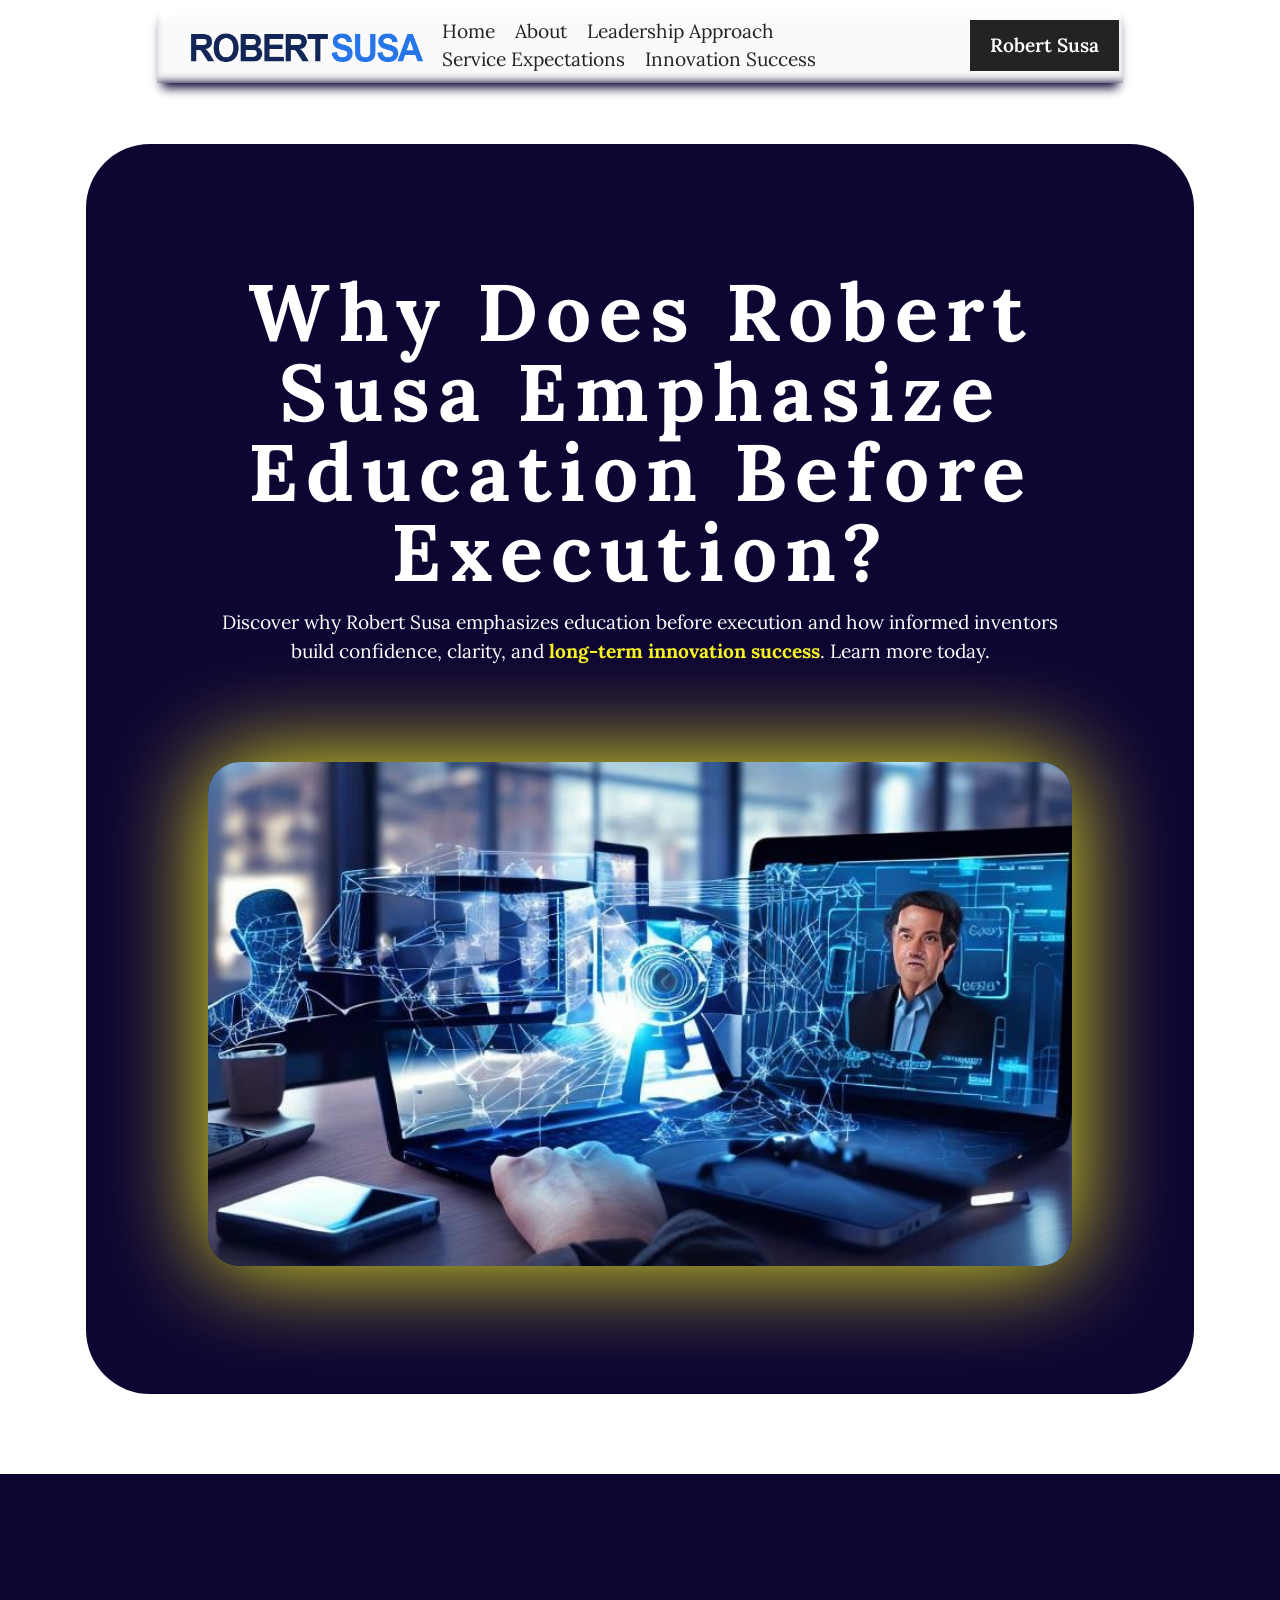
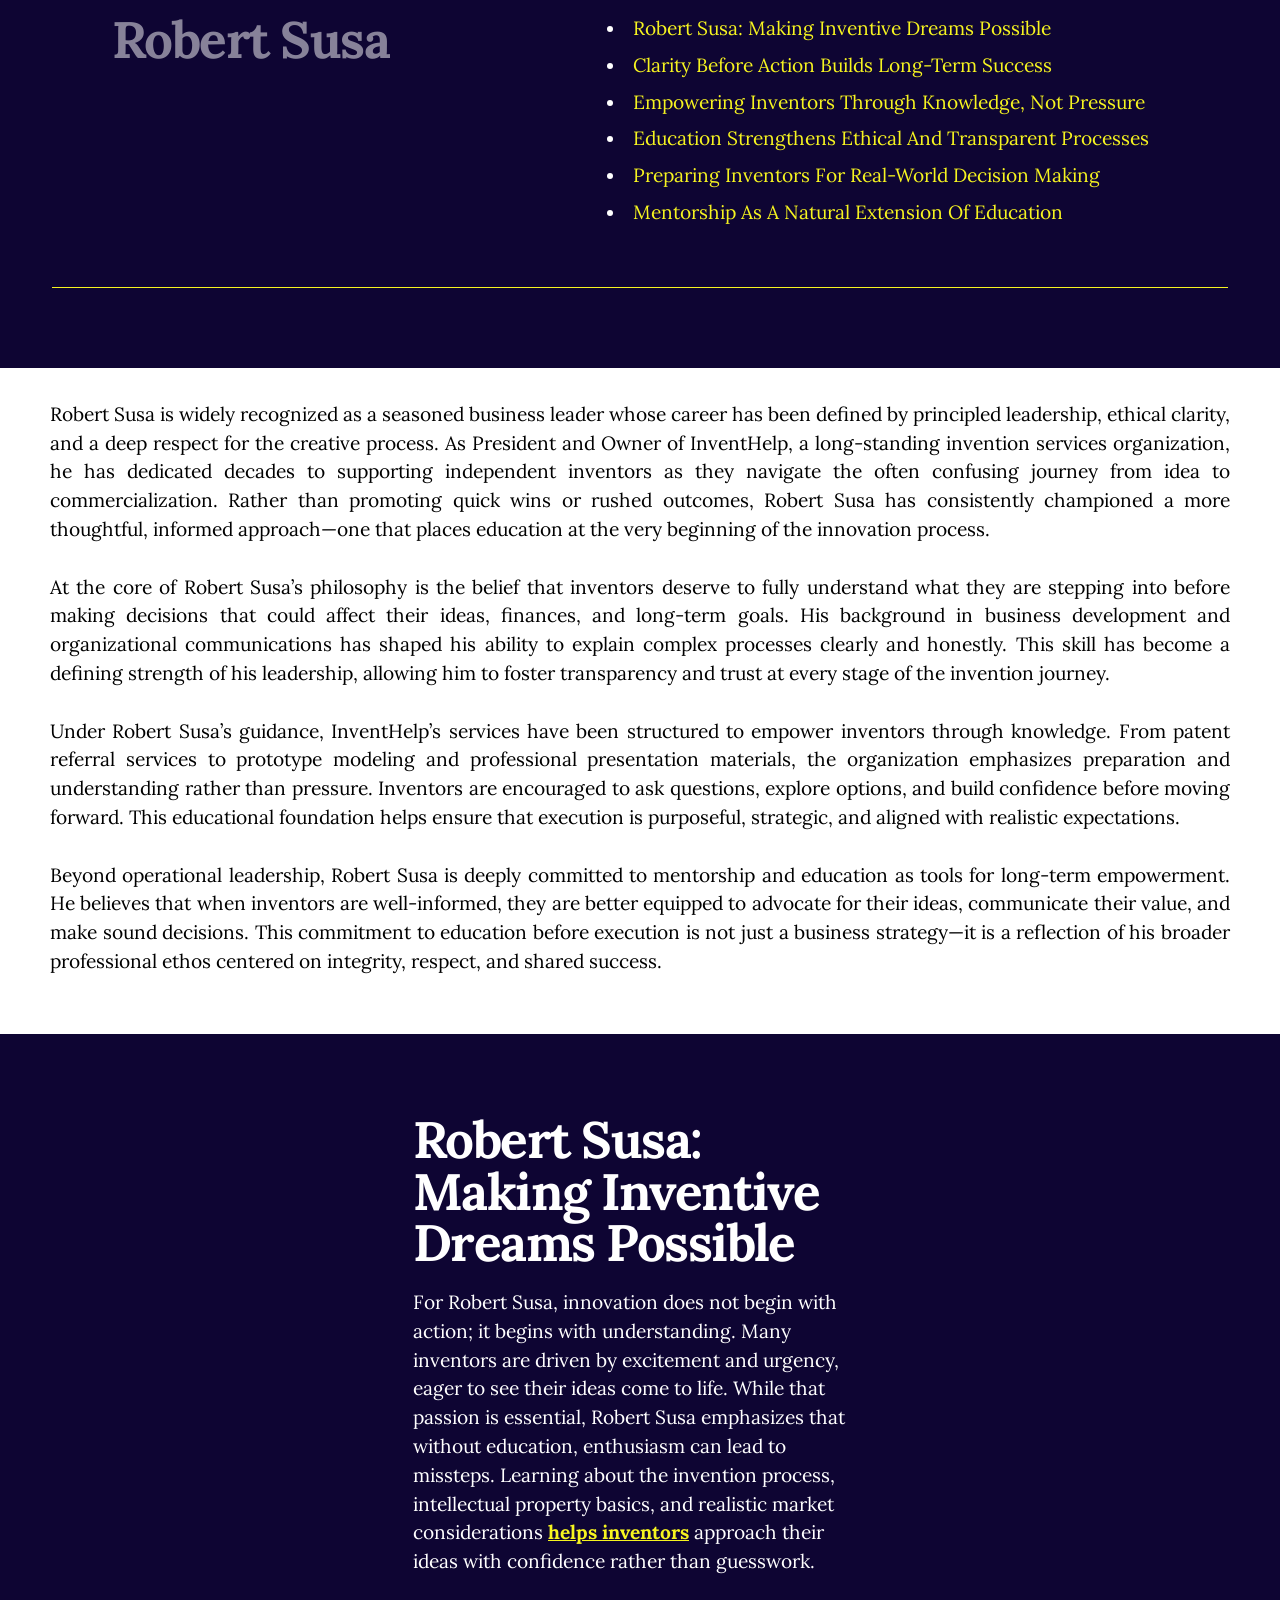
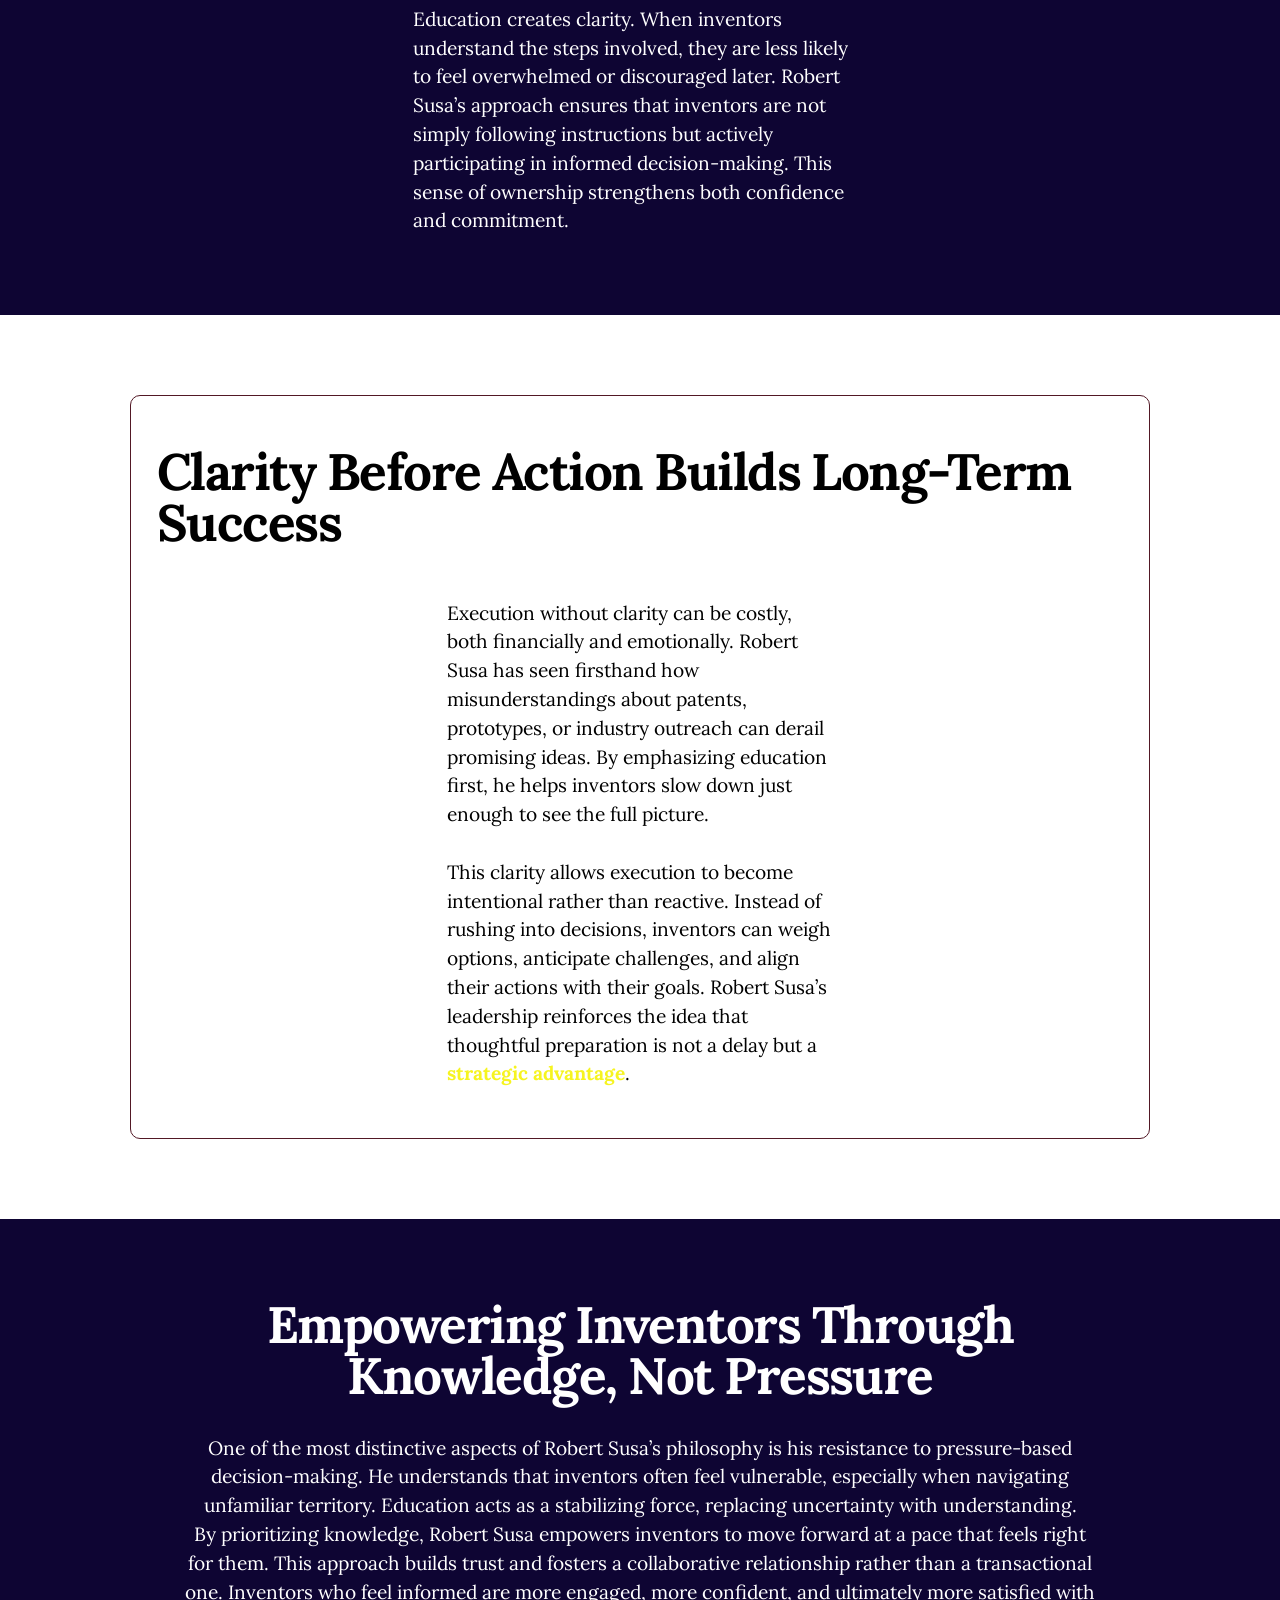
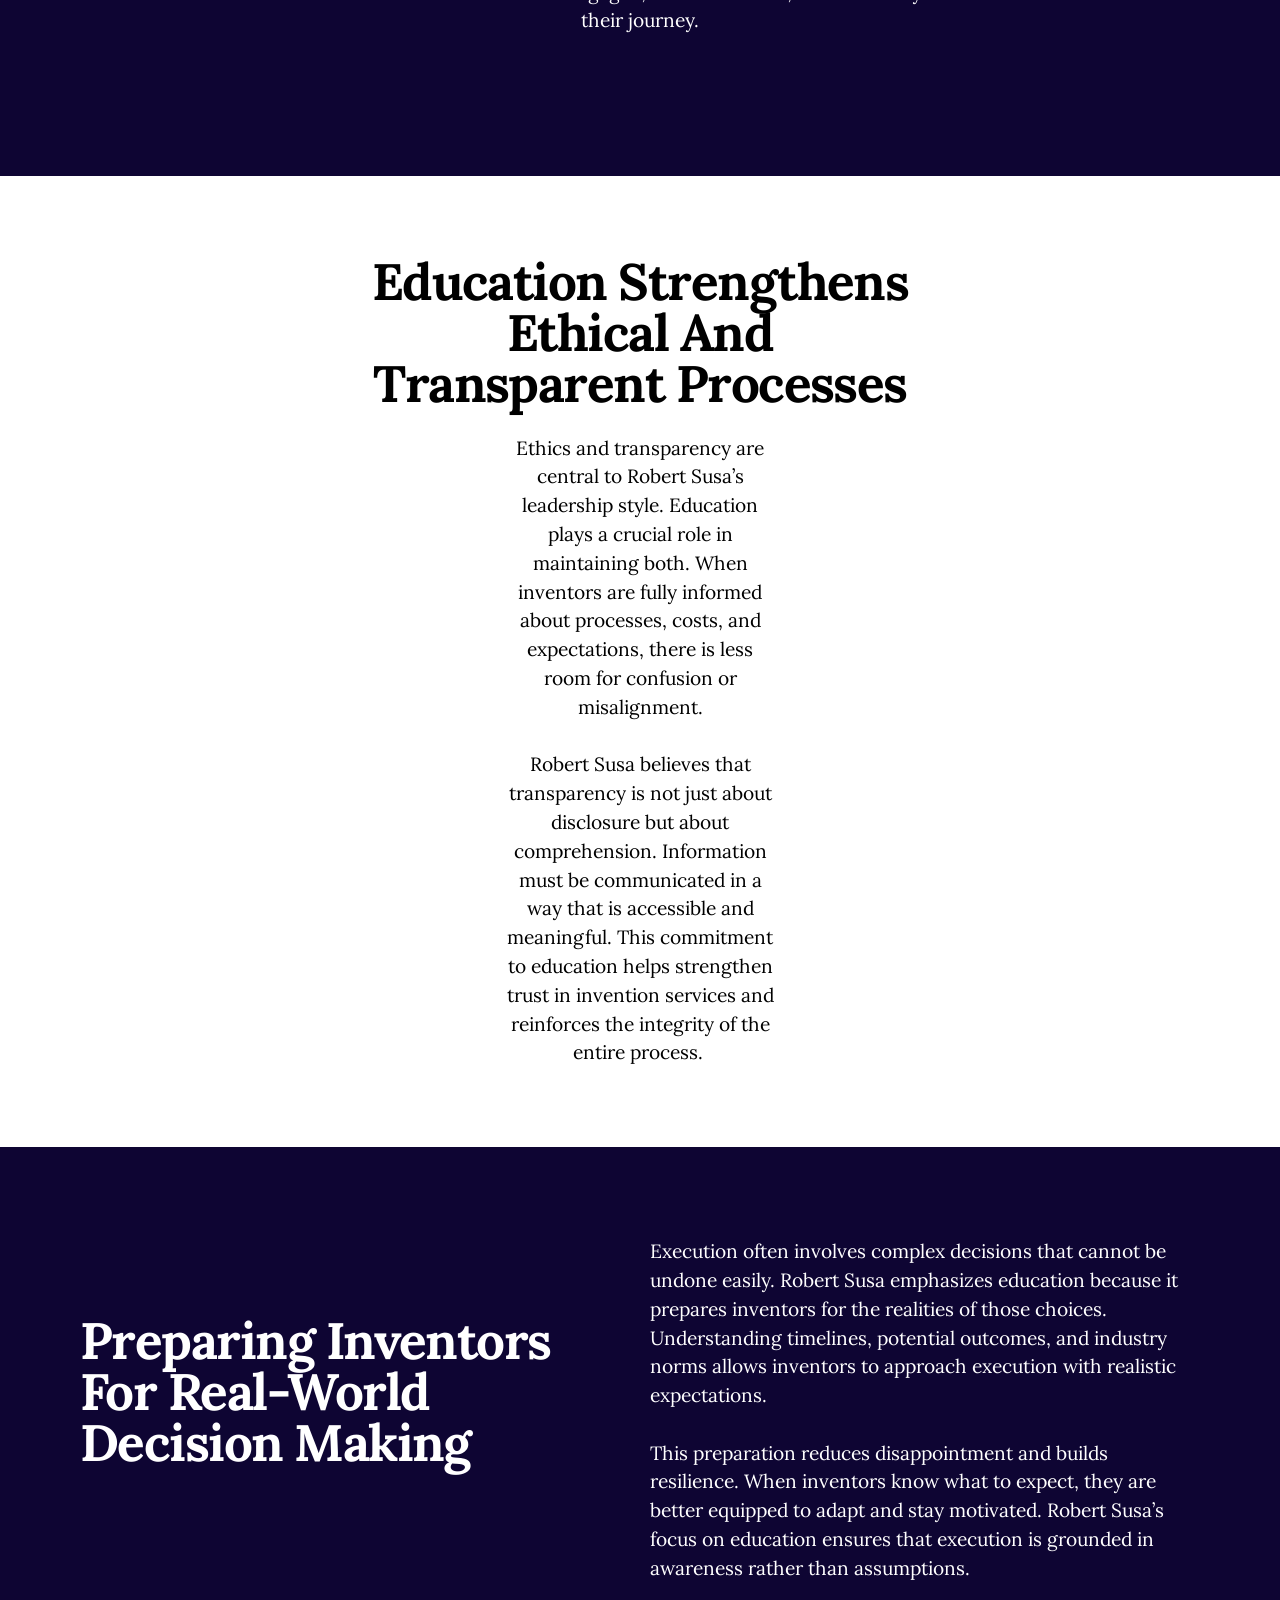
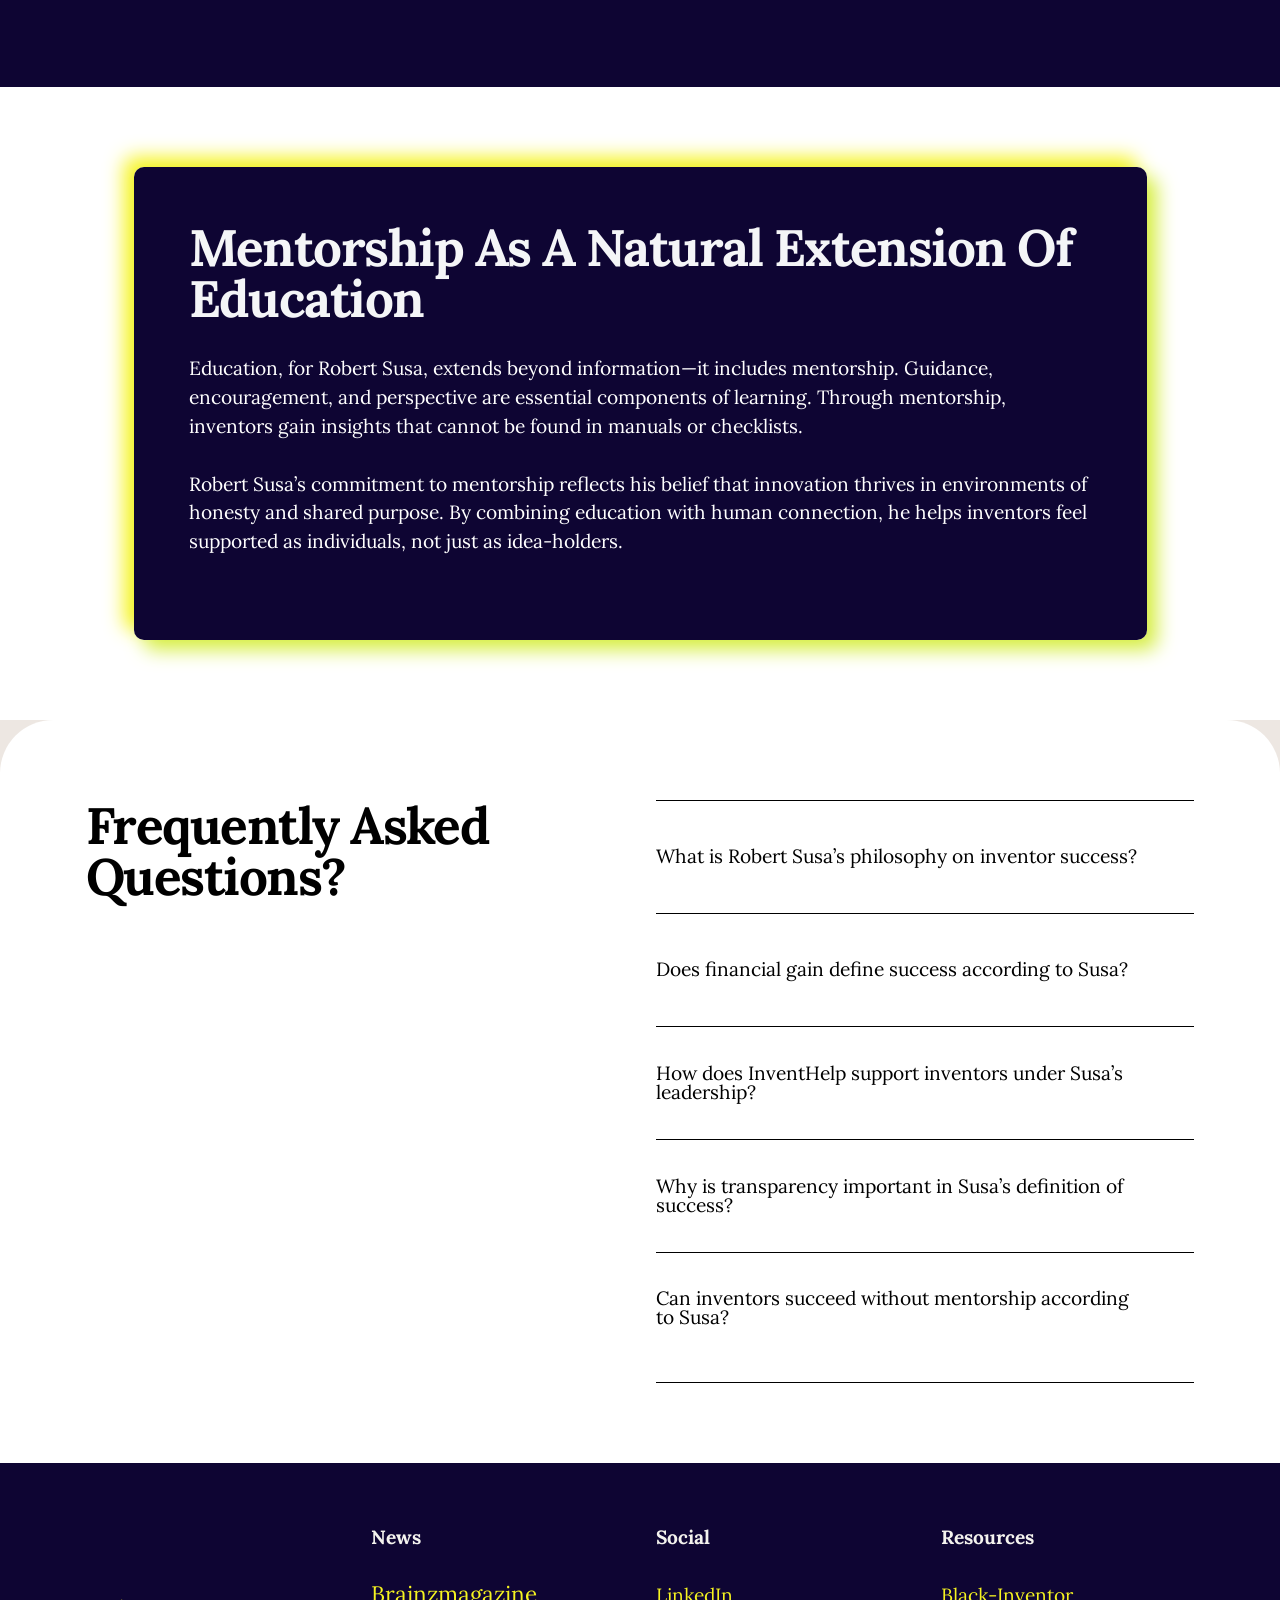
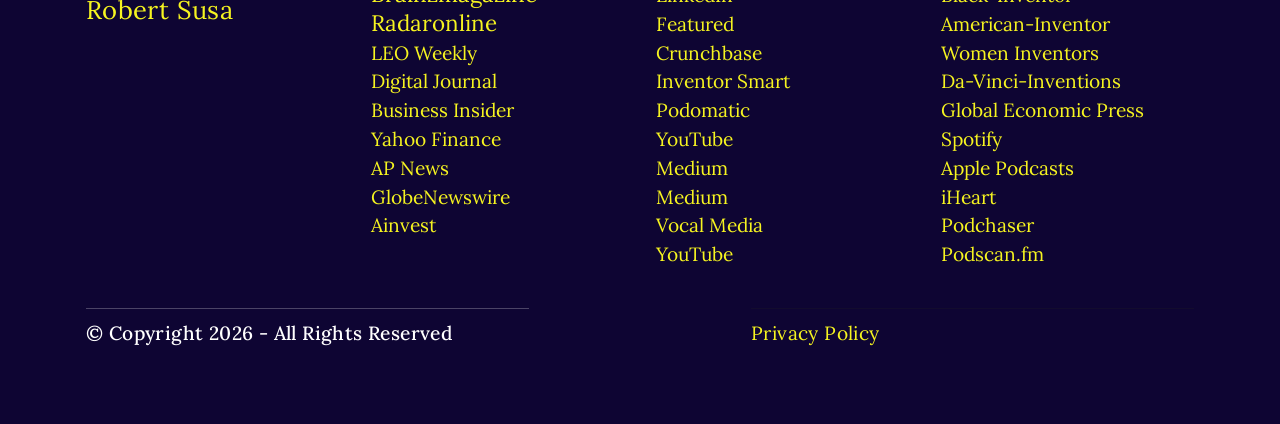
<file: innovation-success.html>
<!DOCTYPE html>
<html  >
<head>
  
<script type="application/ld+json">
{
  "@context": "https://schema.org",
  "@type": "FAQPage",
  "mainEntity": [{
    "@type": "Question",
    "name": "What is Robert Susa’s philosophy on inventor success?",
    "acceptedAnswer": {
      "@type": "Answer",
      "text": "Robert Susa believes success is defined by empowerment, education, ethical practice, and the ability to transform ideas into real-world solutions."
    }
  },{
    "@type": "Question",
    "name": "Does financial gain define success according to Susa?",
    "acceptedAnswer": {
      "@type": "Answer",
      "text": "No, Susa emphasizes that true success combines creativity, informed decision-making, and sustainable growth, not just monetary results."
    }
  },{
    "@type": "Question",
    "name": "How does InventHelp support inventors under Susa’s leadership?",
    "acceptedAnswer": {
      "@type": "Answer",
      "text": "InventHelp provides structured guidance, including patent referrals, prototype modeling, marketing materials, and strategic presentation preparation."
    }
  },{
    "@type": "Question",
    "name": "Why is transparency important in Susa’s definition of success?",
    "acceptedAnswer": {
      "@type": "Answer",
      "text": "Transparency fosters confidence, trust, and clarity, enabling inventors to make well-informed decisions throughout their invention journey."
    }
  },{
    "@type": "Question",
    "name": "Can inventors succeed without mentorship according to Susa?",
    "acceptedAnswer": {
      "@type": "Answer",
      "text": "While individual effort is important, Susa highlights the role of mentorship and community in guiding inventors toward ethical, informed, and meaningful achievements."
    }
  }]
}
</script>

  <meta charset="UTF-8">
  <meta http-equiv="X-UA-Compatible" content="IE=edge">
  
  <meta name="viewport" content="width=device-width, initial-scale=1, minimum-scale=1">
  <link rel="shortcut icon" href="assets/images/robert-susa-inventhelp201-128x26.png" type="image/x-icon">
  <meta name="description" content="Discover why Robert Susa emphasizes education before execution and how informed inventors build confidence, clarity, and long-term innovation success. Learn more today.">
  
  
  <title>Why Does Robert Susa Emphasize Education Before Execution?</title>
  <link rel="stylesheet" href="assets/web/assets/mobirise-icons2/mobirise2.css">
  <link rel="stylesheet" href="assets/bootstrap/css/bootstrap.min.css">
  <link rel="stylesheet" href="assets/dropdown/css/style.css">
  <link rel="stylesheet" href="assets/socicon/css/styles.css">
  <link rel="stylesheet" href="assets/theme/css/style.css">
  <link rel="preload" href="https://fonts.googleapis.com/css?family=Lora:400,500,600,700,400i,500i,600i,700i&display=swap" as="style" onload="this.onload=null;this.rel='stylesheet'">
  <noscript><link rel="stylesheet" href="https://fonts.googleapis.com/css?family=Lora:400,500,600,700,400i,500i,600i,700i&display=swap"></noscript>
  <link rel="preload" as="style" href="assets/mobirise/css/mbr-additional.css?v=CbVSzX"><link rel="stylesheet" href="assets/mobirise/css/mbr-additional.css?v=CbVSzX" type="text/css">

  
  
  
</head>
<body>
  
  <section data-bs-version="5.1" class="menu menu01 launchm5 cid-v9v2EpyEfb" once="menu" id="menu01-6o">
	

	<nav class="navbar navbar-dropdown navbar-expand-lg">
		<div class="card-wrap container">
			<div class="navbar-brand">
				<span class="navbar-logo">
					<a href="#">
						<img src="assets/images/robert-susa-inventhelp201-407x83.png" alt="" style="height: 3rem;">
					</a>
				</span>
				
			</div>
			<button class="navbar-toggler" type="button" data-toggle="collapse" data-bs-toggle="collapse" data-target="#navbarSupportedContent" data-bs-target="#navbarSupportedContent" aria-controls="navbarNavAltMarkup" aria-expanded="false" aria-label="Toggle navigation">
				<div class="hamburger">
					<span></span>
					<span></span>
					<span></span>
					<span></span>
				</div>
			</button>
			<div class="collapse navbar-collapse little-radius" id="navbarSupportedContent">
				<ul class="navbar-nav nav-dropdown" data-app-modern-menu="true"><li class="nav-item">
						<a class="nav-link link text-black text-primary display-4" href="index.html">Home</a>
					</li>
					<li class="nav-item">
						<a class="nav-link link text-black text-primary display-4" href="aboutus.html" aria-expanded="false">About</a>
					</li>
					<li class="nav-item">
						<a class="nav-link link text-black text-primary display-4" href="leadership-approach.html">Leadership Approach</a>
					</li>
					<li class="nav-item">
						<a class="nav-link link text-black text-primary display-4" href="service-expectations.html">Service Expectations</a>
					</li><li class="nav-item"><a class="nav-link link text-black text-primary display-4" href="innovation-success.html">Innovation Success</a></li></ul>
				
				<div class="navbar-buttons mbr-section-btn"><a class="btn btn-black display-4" href="index.html">
						Robert Susa
					</a></div>
			</div>
		</div>
	</nav>
</section>

<section data-bs-version="5.1" class="header3 cid-v9v2Es3MpT" id="header03-6p">

    
    
    
    <div class="container">
        <div class="row justify-content-center">
            <div class="col-12 col-lg-10">
                
                <h1 class="mbr-section-title mbr-fonts-style mb-3 display-1"><strong>Why Does Robert Susa Emphasize Education Before Execution?</strong></h1>
                <p class="mbr-text mbr-fonts-style display-7">Discover why Robert Susa emphasizes education before execution and how informed inventors build confidence, clarity, and <a href="https://starmagazine.com/hollywoods-obsession-with-innovation-inside-the-inventhelp-perspective-from-robert-susa/" class="text-primary"> <strong>long-term innovation success</strong></a>. Learn more today.</p>
                
                <img class="w-100" src="assets/images/1693994138608-768x448.jpg" alt="">
            </div>
        </div>
    </div>
</section>

<section data-bs-version="5.1" class="list02 agentm5 cid-v9v2Etifyz" id="list02-6q">
    

    
    

    <div class="container-fluid">
        <div class="row">
            <div class="col-12 card">
                <div class="content-wrapper">
                    <div class="title-wrapper">
                        <h2 class="mbr-section-title mbr-fonts-style display-2"><strong>Robert Susa</strong></h2>
                    </div>
                    <div class="list-wrapper">
                        <ul class="list mbr-fonts-style display-7">
                            <li class="item-wrap"><a href="innovation-success.html#article03-6s" class="text-primary">Robert Susa: Making Inventive Dreams Possible</a></li><li class="item-wrap"><a href="innovation-success.html#content5-6t" class="text-primary">Clarity Before Action Builds Long-Term Success</a></li><a href="innovation-success.html#content5-6t" class="text-primary">
                            </a><li class="item-wrap"><a href="innovation-success.html#article04-6u" class="text-primary">Empowering Inventors Through Knowledge, Not Pressure</a></li><a href="innovation-success.html#article04-6u" class="text-primary">
                            </a><li class="item-wrap"><a href="innovation-success.html#article01-6v" class="text-primary">Education Strengthens Ethical And Transparent Processes</a></li><a href="innovation-success.html#article01-6v" class="text-primary">
                            </a><li class="item-wrap"><a href="innovation-success.html#aarticle2-6w" class="text-primary">Preparing Inventors For Real-World Decision Making</a></li><a href="innovation-success.html#aarticle2-6w" class="text-primary">
                            </a><li class="item-wrap"><a href="innovation-success.html#aarticle1-6x" class="text-primary">Mentorship As A Natural Extension Of Education</a></li>
                        </ul>

                    </div>
                </div>
            </div>
        </div>
    </div>
</section>

<section data-bs-version="5.1" class="content4 vibem5 cid-v9v2EuqTci" id="content4-6r">

    

    
    

    <div class="container-fluid">
        <div class="row">
            <div class="col-12">
                <div class="title-wrapper">
                    
                    <div class="title-wrap">
                        <h2 class="mbr-section-title mbr-fonts-style display-7"><div>Robert Susa is widely recognized as a seasoned business leader whose career has been defined by principled leadership, ethical clarity, and a deep respect for the creative process. As President and Owner of InventHelp, a long-standing invention services organization, he has dedicated decades to supporting independent inventors as they navigate the often confusing journey from idea to commercialization. Rather than promoting quick wins or rushed outcomes, Robert Susa has consistently championed a more thoughtful, informed approach—one that places education at the very beginning of the innovation process.</div><br><div>
</div><div>At the core of Robert Susa’s philosophy is the belief that inventors deserve to fully understand what they are stepping into before making decisions that could affect their ideas, finances, and long-term goals. His background in business development and organizational communications has shaped his ability to explain complex processes clearly and honestly. This skill has become a defining strength of his leadership, allowing him to foster transparency and trust at every stage of the invention journey.</div><br><div>
</div><div>Under Robert Susa’s guidance, InventHelp’s services have been structured to empower inventors through knowledge. From patent referral services to prototype modeling and professional presentation materials, the organization emphasizes preparation and understanding rather than pressure. Inventors are encouraged to ask questions, explore options, and build confidence before moving forward. This educational foundation helps ensure that execution is purposeful, strategic, and aligned with realistic expectations.</div><br><div>
</div><div>Beyond operational leadership, Robert Susa is deeply committed to mentorship and education as tools for long-term empowerment. He believes that when inventors are well-informed, they are better equipped to advocate for their ideas, communicate their value, and make sound decisions. This commitment to education before execution is not just a business strategy—it is a reflection of his broader professional ethos centered on integrity, respect, and shared success.
</div><div><br></div></h2>
                    </div>
                    
                </div>
            </div>
        </div>
    </div>
</section>

<section data-bs-version="5.1" class="article03 promotionm5 cid-v9v2EvJacY" id="article03-6s">
    

    
    

    <div class="container-fluid">
        <div class="row justify-content-center">
            <div class="col-12 col-lg-10">
                <div class="content-wrapper">
                    <div class="row content-wrap">
                        <div class="col-12 col-lg-3 card">
                            
                        </div>
                        <div class="col-12 col-lg-9 card">
                            <div class="text-wrapper">
                                <div class="title-wrapper">
                                    <h2 class="mbr-section-title mbr-fonts-style display-2"><strong>Robert Susa: Making Inventive Dreams Possible</strong><br></h2>
                                </div>
                                <div class="text-wrap">
                                    <p class="mbr-text mbr-fonts-style display-7">For Robert Susa, innovation does not begin with action; it begins with understanding. Many inventors are driven by excitement and urgency, eager to see their ideas come to life. While that passion is essential, Robert Susa emphasizes that without education, enthusiasm can lead to missteps. Learning about the invention process, intellectual property basics, and realistic market considerations <a href="index.html" class="text-primary"><strong><u>helps inventors</u></strong></a> approach their ideas with confidence rather than guesswork.<br>
<br>Education creates clarity. When inventors understand the steps involved, they are less likely to feel overwhelmed or discouraged later. Robert Susa’s approach ensures that inventors are not simply following instructions but actively participating in informed decision-making. This sense of ownership strengthens both confidence and commitment.&nbsp;<br></p>
                                </div>
                                <div class="links-wrapper">
                                    
                                </div>
                            </div>
                        </div>
                    </div>
                </div>
            </div>
        </div>
    </div>
</section>

<section data-bs-version="5.1" class="content5 deepm5 cid-v9v2EwS5tM" id="content5-6t">

    

    
    

    <div class="container">
        <div class="row">
            <div class="col-12">
                <div class="title-wrapper">
                    
                    <h2 class="mbr-section-title mbr-fonts-style display-2"><strong>Clarity Before Action Builds Long-Term Success</strong></h2>
                </div>
                <div class="text-wrapper">
                    <p class="mbr-text mbr-fonts-style display-7">Execution without clarity can be costly, both financially and emotionally. Robert Susa has seen firsthand how misunderstandings about patents, prototypes, or industry outreach can derail promising ideas. By emphasizing education first, he helps inventors slow down just enough to see the full picture.<br>
<br>This clarity allows execution to become intentional rather than reactive. Instead of rushing into decisions, inventors can weigh options, anticipate challenges, and align their actions with their goals. Robert Susa’s leadership reinforces the idea that thoughtful preparation is not a delay but a <a href="https://www.bbntimes.com/companies/robert-susa-of-inventhelp-championing-independent-inventors-for-over-40-years-championing-independent-inventors-in-a-world-of-big-ideas" class="text-primary"> <strong>strategic advantage</strong></a>.&nbsp;<br></p>
                </div>
            </div>
        </div>
    </div>
</section>

<section data-bs-version="5.1" class="inspirem5 article4 cid-v9v2Ey0pG9" id="article04-6u">
    

    
    
    <div class="container">
        <div class="row justify-content-center">
            <div class="title col-md-12 col-lg-10">
                <h3 class="mbr-section-title mbr-fonts-style align-center mb-4 display-2"><strong>Empowering Inventors Through Knowledge, Not Pressure</strong></h3>
                <h4 class="mbr-section-subtitle align-center mbr-fonts-style mb-4 display-7"><div><span style="font-size: 1.2rem; letter-spacing: 0px;">One of the most distinctive aspects of Robert Susa’s philosophy is his resistance to pressure-based decision-making. He understands that inventors often feel vulnerable, especially when navigating unfamiliar territory. Education acts as a stabilizing force, replacing uncertainty with understanding.</span><br></div><div>By prioritizing knowledge, Robert Susa empowers inventors to move forward at a pace that feels right for them. This approach builds trust and fosters a collaborative relationship rather than a transactional one. Inventors who feel informed are more engaged, more confident, and ultimately more satisfied with their journey.
</div><div><br></div></h4>
                
            </div>
        </div>
    </div>
</section>

<section data-bs-version="5.1" class="article01 renderm5 cid-v9v2Ez6dBK" id="article01-6v">
    

    
    

    <div class="container">
        <div class="row justify-content-center">
            <div class="col-12 col-lg-6 justify-content-center">
                <div class="content-wrapper">
                    <div class="content-wrap">
                        
                        <h2 class="mbr-section-title mbr-fonts-style display-2"><strong>Education Strengthens Ethical And Transparent Processes</strong></h2>
                        <div class="text-wrapper">
                            <p class="mbr-text mbr-fonts-style display-7">Ethics and transparency are central to Robert Susa’s leadership style. Education plays a crucial role in maintaining both. When inventors are fully informed about processes, costs, and expectations, there is less room for confusion or misalignment.<br><br>Robert Susa believes that transparency is not just about disclosure but about comprehension. Information must be communicated in a way that is accessible and meaningful. This commitment to education helps strengthen trust in invention services and reinforces the integrity of the entire process.&nbsp;<br></p>
                        </div>
                        
                    </div>
                </div>
            </div>
        </div>
    </div>
</section>

<section data-bs-version="5.1" class="article2 algom5 cid-v9v2EAmlWI" id="aarticle2-6w">
    
    <div class="container">
        <div class="row justify-content-center">
            <div class="main-container">
                <div class="col-12 col-lg col-title">
                    <h5 class="mbr-section-title mbr-fonts-style display-2"><div><strong>Preparing Inventors For Real-World Decision Making
</strong></div><div><strong><br></strong></div></h5>
                    
                </div>
                <div class="col-md-12 col-lg-6 col-text">
                    <p class="mbr-text mbr-fonts-style display-7">Execution often involves complex decisions that cannot be undone easily. Robert Susa emphasizes education because it prepares inventors for the realities of those choices. Understanding timelines, potential outcomes, and industry norms allows inventors to approach execution with realistic expectations.<br>
<br>This preparation reduces disappointment and builds resilience. When inventors know what to expect, they are better equipped to adapt and stay motivated. Robert Susa’s focus on education ensures that execution is grounded in awareness rather than assumptions.&nbsp;<br></p>
                </div>
            </div>
        </div>
    </div>
</section>

<section data-bs-version="5.1" class="article1 expertm5 cid-v9v2EBuK5C" id="aarticle1-6x">
    

    
    
    <div class="container">
        <div class="row card-row justify-content-center">
            <div class="item-card col-12 d-flex col-lg-11">
                <div class="item-wrap">
                    <div class="row text-row align-items-center">
                        <div class="col-12">
                            <h5 class="card-title mbr-fonts-style display-2"><strong>Mentorship As A Natural Extension Of Education</strong></h5>
                            
                            <p class="card-text mbr-fonts-style display-7">Education, for Robert Susa, extends beyond information—it includes mentorship. Guidance, encouragement, and perspective are essential components of learning. Through mentorship, inventors gain insights that cannot be found in manuals or checklists.<br>
<br>Robert Susa’s commitment to mentorship reflects his belief that innovation thrives in environments of honesty and shared purpose. By combining education with human connection, he helps inventors feel supported as individuals, not just as idea-holders.
<br>
<br></p>
                        </div>
                    </div>
                </div>
            </div>
        </div>
    </div>
</section>

<section data-bs-version="5.1" class="list2 orderm5 cid-v9vntiyOzo" id="alist2-72">

    

    
    
    <div class="second-bg-color"></div>
    <div class="container">
            <div class="row justify-content-center">
                <div class="col-12 col-lg col-title">
                    <h5 class="mbr-section-title mbr-fonts-style display-2"><strong>Frequently Asked Questions?
                    </strong></h5>
                    
                </div>

                <div class="col-md-12 col-lg-6">
                    <div id="bootstrap-toggle" class="toggle-panel accordionStyles tab-content">
                        <div class="card mb-0">
                            <div class="card-header" role="tab" id="headingOne">
                                <a role="button" class="collapsed panel-title text-black" data-toggle="collapse" data-bs-toggle="collapse" data-core="" href="#collapse1_84" aria-expanded="false" aria-controls="collapse1">
                                    <h6 class="panel-title-edit mbr-fonts-style mb-0 display-4">What is Robert Susa’s philosophy on inventor success?</h6>
                                    <span class="sign mbr-iconfont mobi-mbri-plus"></span>
                                </a>
                            </div>
                            <div id="collapse1_84" class="panel-collapse noScroll collapse" role="tabpanel" aria-labelledby="headingOne">
                                <div class="panel-body">
                                    <p class="mbr-fonts-style panel-text display-7">Robert Susa believes success is defined by empowerment, education, ethical practice, and the ability to transform ideas into real-world solutions.&nbsp;<br></p>
                                </div>
                            </div>
                        </div>
                        <div class="card mb-0">
                            <div class="card-header" role="tab" id="headingTwo">
                                <a role="button" class="collapsed panel-title text-black" data-toggle="collapse" data-bs-toggle="collapse" data-core="" href="#collapse2_84" aria-expanded="false" aria-controls="collapse2">
                                    <h6 class="panel-title-edit mbr-fonts-style mb-0 display-4">Does financial gain define success according to Susa?</h6>
                                    <span class="sign mbr-iconfont mobi-mbri-plus"></span>
                                </a>
                            </div>
                            <div id="collapse2_84" class="panel-collapse noScroll collapse" role="tabpanel" aria-labelledby="headingTwo">
                                <div class="panel-body">
                                    <p class="mbr-fonts-style panel-text display-7">No, Susa emphasizes that true success combines creativity, informed decision-making, and sustainable growth, not just monetary results.&nbsp;<br></p>
                                </div>
                            </div>
                        </div>
                        <div class="card mb-0">
                            <div class="card-header" role="tab" id="headingThree">
                                <a role="button" class="collapsed panel-title text-black" data-toggle="collapse" data-bs-toggle="collapse" data-core="" href="#collapse3_84" aria-expanded="false" aria-controls="collapse3">
                                    <h6 class="panel-title-edit mbr-fonts-style mb-0 display-4">How does InventHelp support inventors under Susa’s leadership?</h6>
                                    <span class="sign mbr-iconfont mobi-mbri-plus"></span>
                                </a>
                            </div>
                            <div id="collapse3_84" class="panel-collapse noScroll collapse" role="tabpanel" aria-labelledby="headingThree">
                                <div class="panel-body">
                                    <p class="mbr-fonts-style panel-text display-7">InventHelp provides structured guidance, including patent referrals, prototype modeling, marketing materials, and strategic presentation preparation.&nbsp;<br></p>
                                </div>
                            </div>
                        </div>
                        <div class="card mb-0">
                            <div class="card-header" role="tab" id="headingFour">
                                <a role="button" class="collapsed panel-title text-black" data-toggle="collapse" data-bs-toggle="collapse" data-core="" href="#collapse4_84" aria-expanded="false" aria-controls="collapse4">
                                    <h6 class="panel-title-edit mbr-fonts-style mb-0 display-4">Why is transparency important in Susa’s definition of success?</h6>
                                    <span class="sign mbr-iconfont mobi-mbri-plus"></span>
                                </a>
                            </div>
                            <div id="collapse4_84" class="panel-collapse noScroll collapse" role="tabpanel" aria-labelledby="headingFour">
                                <div class="panel-body">
                                    <p class="mbr-fonts-style panel-text display-7">Transparency fosters confidence, trust, and clarity, enabling inventors to make well-informed decisions throughout their invention journey.&nbsp;<br></p>
                                </div>
                            </div>
                        </div>
                        <div class="card mb-0">
                            <div class="card-header" role="tab" id="headingFive">
                                <a role="button" class="collapsed panel-title text-black" data-toggle="collapse" data-bs-toggle="collapse" data-core="" href="#collapse5_84" aria-expanded="false" aria-controls="collapse5">
                                    <h6 class="panel-title-edit mbr-fonts-style mb-0 display-4">Can inventors succeed without mentorship according to Susa?
<div><br></div></h6>
                                    <span class="sign mbr-iconfont mobi-mbri-plus"></span>
                                </a>
                            </div>
                            <div id="collapse5_84" class="panel-collapse noScroll collapse" role="tabpanel" aria-labelledby="headingFive">
                                <div class="panel-body">
                                    <p class="mbr-fonts-style panel-text display-7">While individual effort is important, Susa highlights the role of mentorship and community in guiding inventors toward ethical, informed, and meaningful achievements.&nbsp;<br></p>
                                </div>
                            </div>
                        </div>
                        
                    </div>
                </div>
            </div>
        </div>
</section>

<section data-bs-version="5.1" class="footer1 cid-v9v2ECDDgb" once="footers" id="footer1-6y">

    

    

    <div class="container">
        <div class="footer-container">
                <div class="row align-left menu-container">
            
            <div class="col-lg-3 col-6">
                <ul class="mbr-fonts-style mbr-list align-left display-2">   
                  <li><br></li><li><span style="font-size: 25.6px; letter-spacing: 0.37px;"><a href="index.html" class="text-primary">Robert Susa</a></span></li> 
              </ul>
             </div>    
            <div class="col-lg-3 col-6">
                <ul class="mbr-fonts-style mbr-list align-left display-7">
                  <li><strong>News</strong></li>
                  <li><br></li><li><span style="font-size: 1.4rem;"><a href="https://www.brainzmagazine.com/post/robert-susa-a-leadership-profile-rooted-in-integrity-innovation-and-opportunity" class="text-primary">Brainzmagazine</a></span></li><li><span style="font-size: 1.4rem;"><a href="https://radaronline.com/p/robert-susa-and-inventhelp-innovation-integrity-and-opportunity-for-inventors/" class="text-primary">Radaronline</a></span></li><li><a href="https://www.leoweekly.com/contributor-news-2/why-inventors-trust-inventhelp/" class="text-primary">LEO Weekly</a></li><li><strong><a href="https://www.digitaljournal.com/tech-science/inventhelp-at-ces-2026-innovation-global-opportunity-and-real-inventor-momentum/article" class="text-primary">Digital Journal&nbsp;</a></strong></li><li><strong><a href="https://markets.businessinsider.com/news/stocks/robert-susa-and-inventhelp-announce-mixaid-s-path-from-kitchen-idea-to-amazon-bestseller-1035725074" class="text-primary">Business </a></strong><a href="https://markets.businessinsider.com/news/stocks/robert-susa-and-inventhelp-announce-mixaid-s-path-from-kitchen-idea-to-amazon-bestseller-1035725074" class="text-primary">I</a><strong><a href="https://markets.businessinsider.com/news/stocks/robert-susa-and-inventhelp-announce-mixaid-s-path-from-kitchen-idea-to-amazon-bestseller-1035725074" class="text-primary">nsider</a></strong></li><li><strong><a href="https://finance.yahoo.com/news/robert-susa-inventhelp-announce-mixaid-174100653.html" class="text-primary">Yahoo Finance</a></strong></li><li><strong><a href="https://apnews.com/press-release/globenewswire-mobile/robert-susa-and-inventhelp-announce-mixaids-path-from-kitchen-idea-to-amazon-bestseller-0ac61c058f3f4a01ec3d5a239ec88a89" class="text-primary">AP News</a></strong></li><li><strong><a href="https://www.globenewswire.com/news-release/2026/01/19/3221214/0/en/Robert-Susa-and-InventHelp-Announce-MixAid-s-Path-From-Kitchen-Idea-to-Amazon-Bestseller.html" class="text-primary">GlobeNewswire</a></strong></li><li><strong><a href="https://www.ainvest.com/news/robert-susa-inventhelp-announce-mixaid-path-kitchen-idea-amazon-bestseller-2601/" class="text-primary">Ainvest</a></strong></li><li><strong><br></strong></li><li><strong><br></strong></li>
                </ul>
            </div>
            <div class="col-lg-3 col-6">
                <ul class="mbr-fonts-style mbr-list align-left display-7">
                  <li><strong>Social</strong></li><li><strong><br></strong></li><li><a href="https://www.linkedin.com/in/robert-susa/" class="text-primary">LinkedIn
</a></li><li><a href="https://featured.com/p/robert-susa" class="text-primary">Featured</a>
</li><li><a href="https://www.crunchbase.com/person/robert-susa" class="text-primary">Crunchbase 
</a></li><li><a href="https://inventorsmart.com/robert-susa-president-inventhelp/" class="text-primary">Inventor Smart
</a></li><li><a href="https://www.podomatic.com/podcasts/outdoorboardroom/episodes/2015-10-21T08_54_02-07_00" class="text-primary">Podomatic
</a></li><li><a href="https://www.youtube.com/@RobertJSusa" class="text-primary">YouTube</a>
</li><li><a href="https://medium.com/@robertjsusa" class="text-primary">Medium</a>
</li><li><a href="https://medium.com/authority-magazine/robert-susa-of-inventhelp-five-things-i-wish-someone-told-me-before-i-became-a-ceo-bd467ce862f5" class="text-primary">Medium
</a></li><li><a href="https://vocal.media/authors/robert-susa" class="text-primary">Vocal Media
</a></li><li><a href="https://www.youtube.com/watch?v=hvnPGyqCl5E" class="text-primary">YouTube
</a></li><li><br></li>
                 </ul>
            </div>
            <div class="col-lg-3 col-6">
                <ul class="mbr-fonts-style mbr-list align-left display-7">
                  <li><a href="https://www.podchaser.com/podcasts/global-economic-press-5856200/episodes/robert-susa-and-inventhelp-ann-280254441" class="text-primary"></a><strong>Resources</strong></li><li><strong><br></strong></li><li><a href="https://www.black-inventor.com/robert-susa" class="text-primary">Black-Inventor
</a></li><li><a href="https://www.american-inventor.com/robert-susa" class="text-primary">American-Inventor 
</a></li><li><a href="https://www.women-inventors.com/robert-susa" class="text-primary">Women Inventors 
</a></li><li><a href="https://www.da-vinci-inventions.com/inventhelp-reviews" class="text-primary">Da-Vinci-Inventions 
</a></li><li><a href="https://global-economic-press.podbean.com/e/robert-susa-and-inventhelp-announce-mixaid-s-path-from-kitchen-idea-to-amazon-bestseller/" class="text-primary">Global Economic Press
</a></li><li><a href="https://open.spotify.com/episode/6P1uY5G0rns5H6OqWHlpoy" class="text-primary">Spotify</a>
</li><li><a href="https://podcasts.apple.com/us/podcast/robert-susa-and-inventhelp-announce-mixaids-path-from/id1773282513?i=1000745777308" class="text-primary">Apple Podcasts 
</a></li><li><a href="https://www.iheart.com/podcast/1323-global-economic-press-235116899/episode/robert-susa-and-inventhelp-announce-mixaids-318119000/" class="text-primary">iHeart
</a></li><li><a href="https://www.iheart.com/podcast/1323-global-economic-press-235116899/episode/robert-susa-and-inventhelp-announce-mixaids-318119000/" class="text-primary">Podchaser
</a></li><li><a href="https://podscan.fm/podcasts/global-economic-press/episodes/robert-susa-and-inventhelp-announce-mixaids-path-from-kitchen-idea-to-amazon-bestseller-bestseller" class="text-primary">Podscan.fm
</a></li><li><br></li>
                </ul>
            </div>
  
        </div>
        
                <div class="row align-center">
                    <div class="col-12 col-md-5 copyright-section align-left">   
                        <hr class="line">
                        <p class="mbr-fonts-style mbr-text mobirise-rights mbr-semibold display-7">© Copyright 2026 - All Rights Reserved </p>
                    </div>
                    
                    <div class="col-md-2 offset-md-0 col-6 offset-3 logo-section align-center">
                          
                         
                          
                    </div>
                    
                    <div class="col-12 col-md-5 social-section align-right"> 
                        
                        <hr class="line">
                        <p class="mbr-fonts-style mbr-text mobirise-rights mbr-semibold display-7"><a href="privacypolicy.html" class="text-primary">Privacy Policy</a></p>
                </div>
                    

                 </div>
           </div>
    </div>
</section>


<script src="assets/bootstrap/js/bootstrap.bundle.min.js"></script>
  <script src="assets/smoothscroll/smooth-scroll.js"></script>
  <script src="assets/ytplayer/index.js"></script>
  <script src="assets/dropdown/js/navbar-dropdown.js"></script>
  <script src="assets/mbr-switch-arrow/mbr-switch-arrow.js"></script>
  <script src="assets/theme/js/script.js"></script>
  
  
  
</body>
</html>
</file>
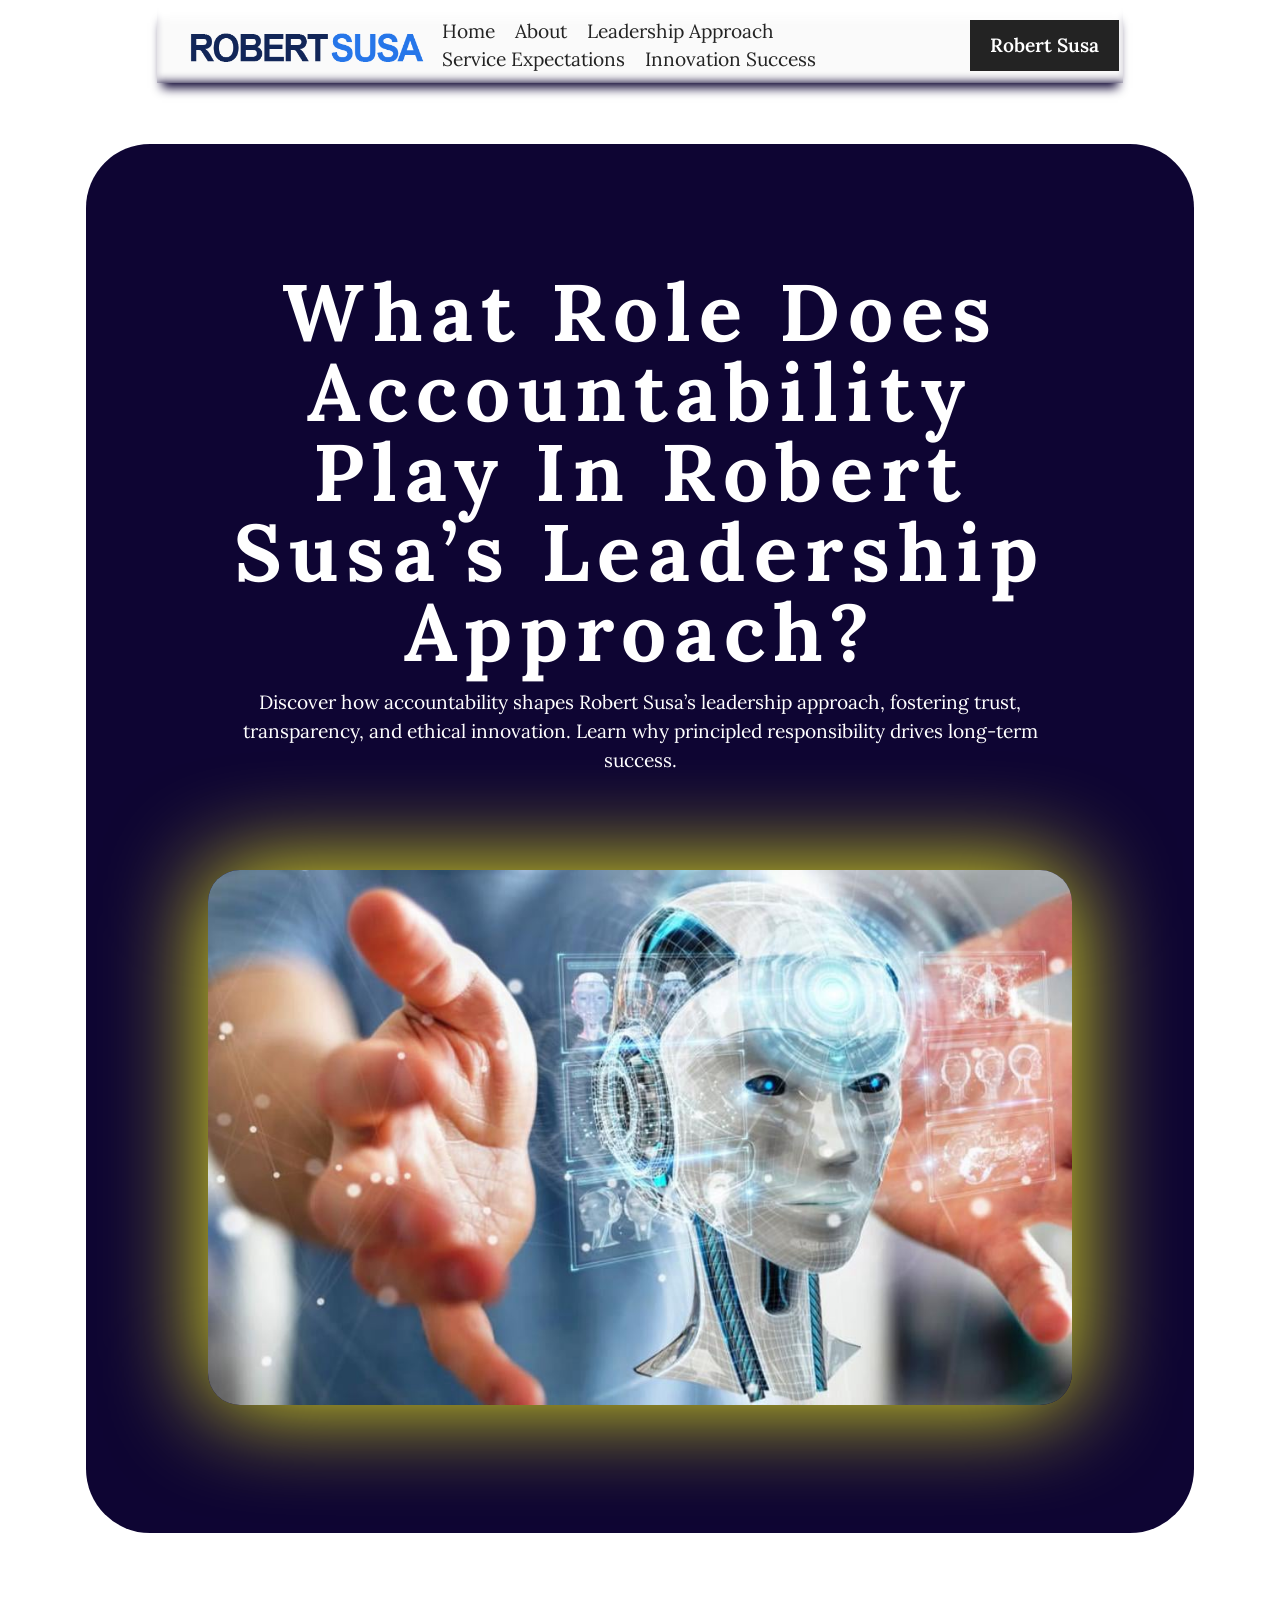
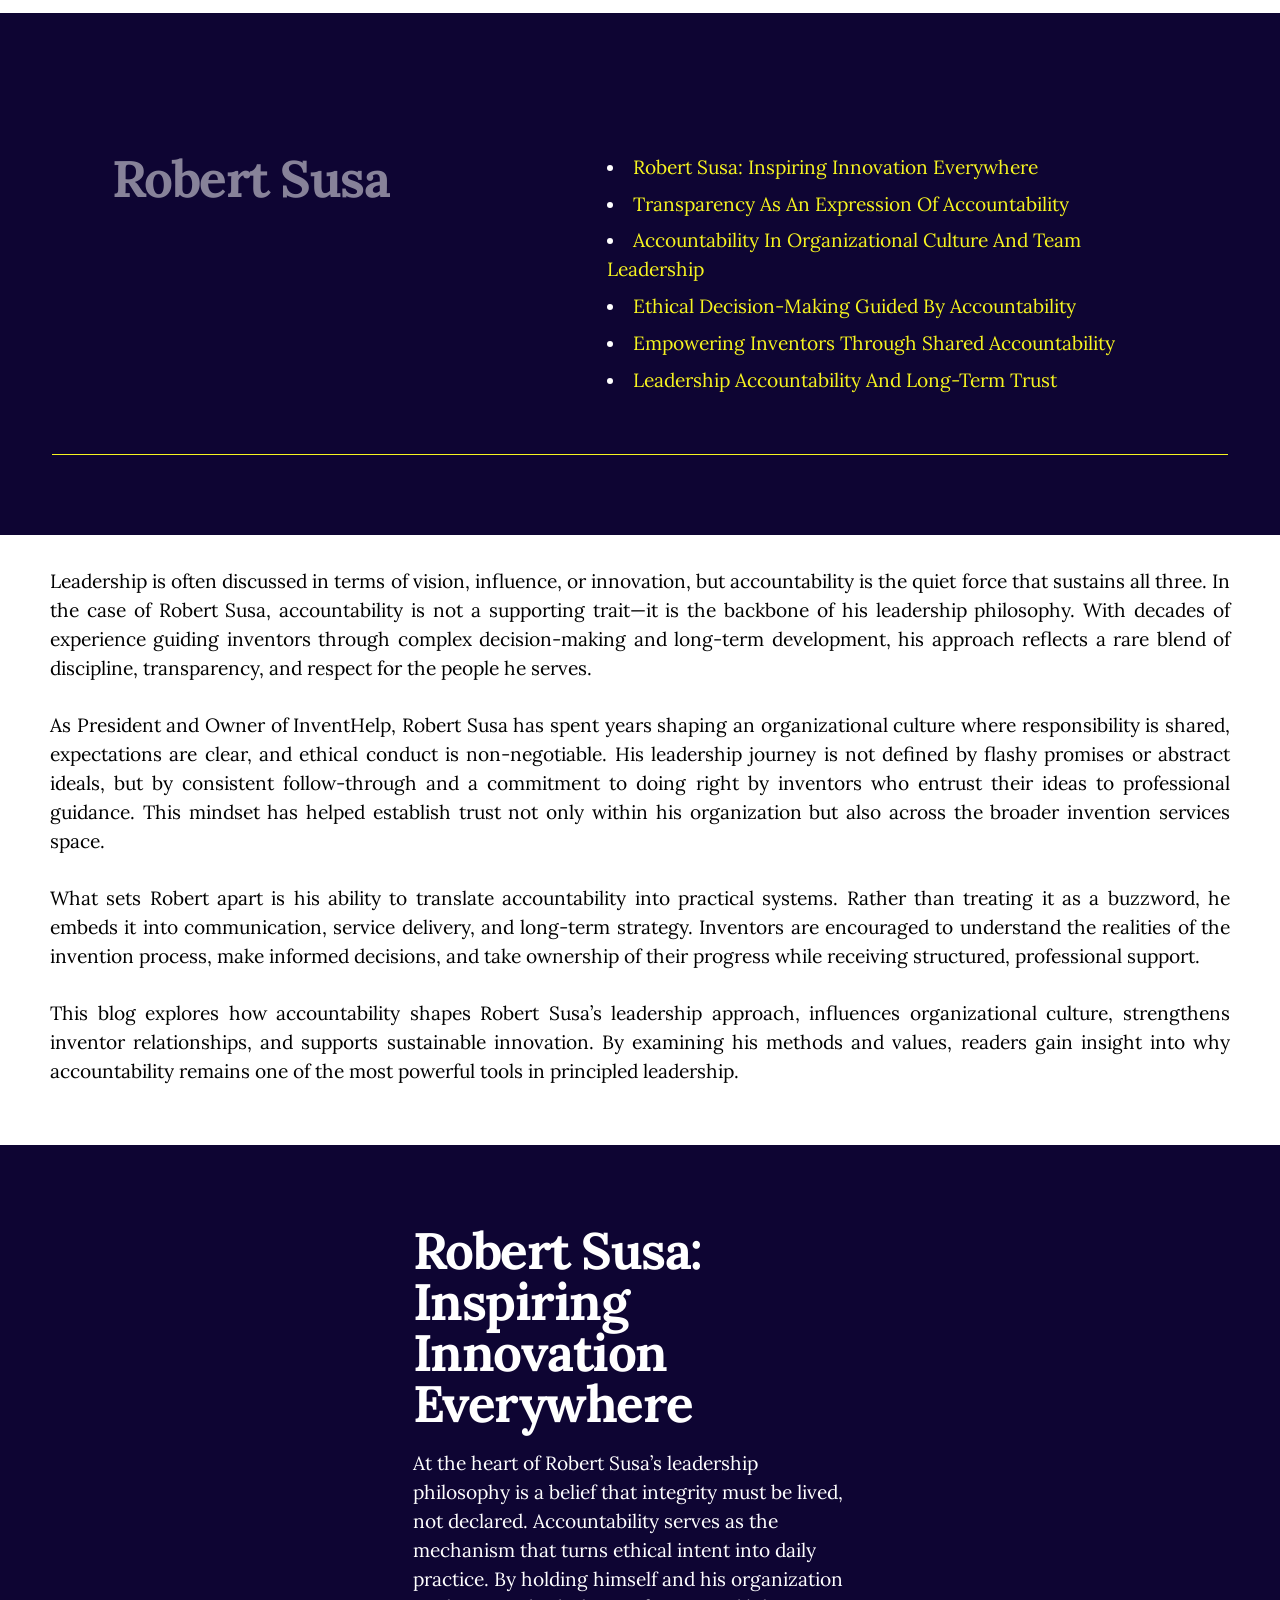
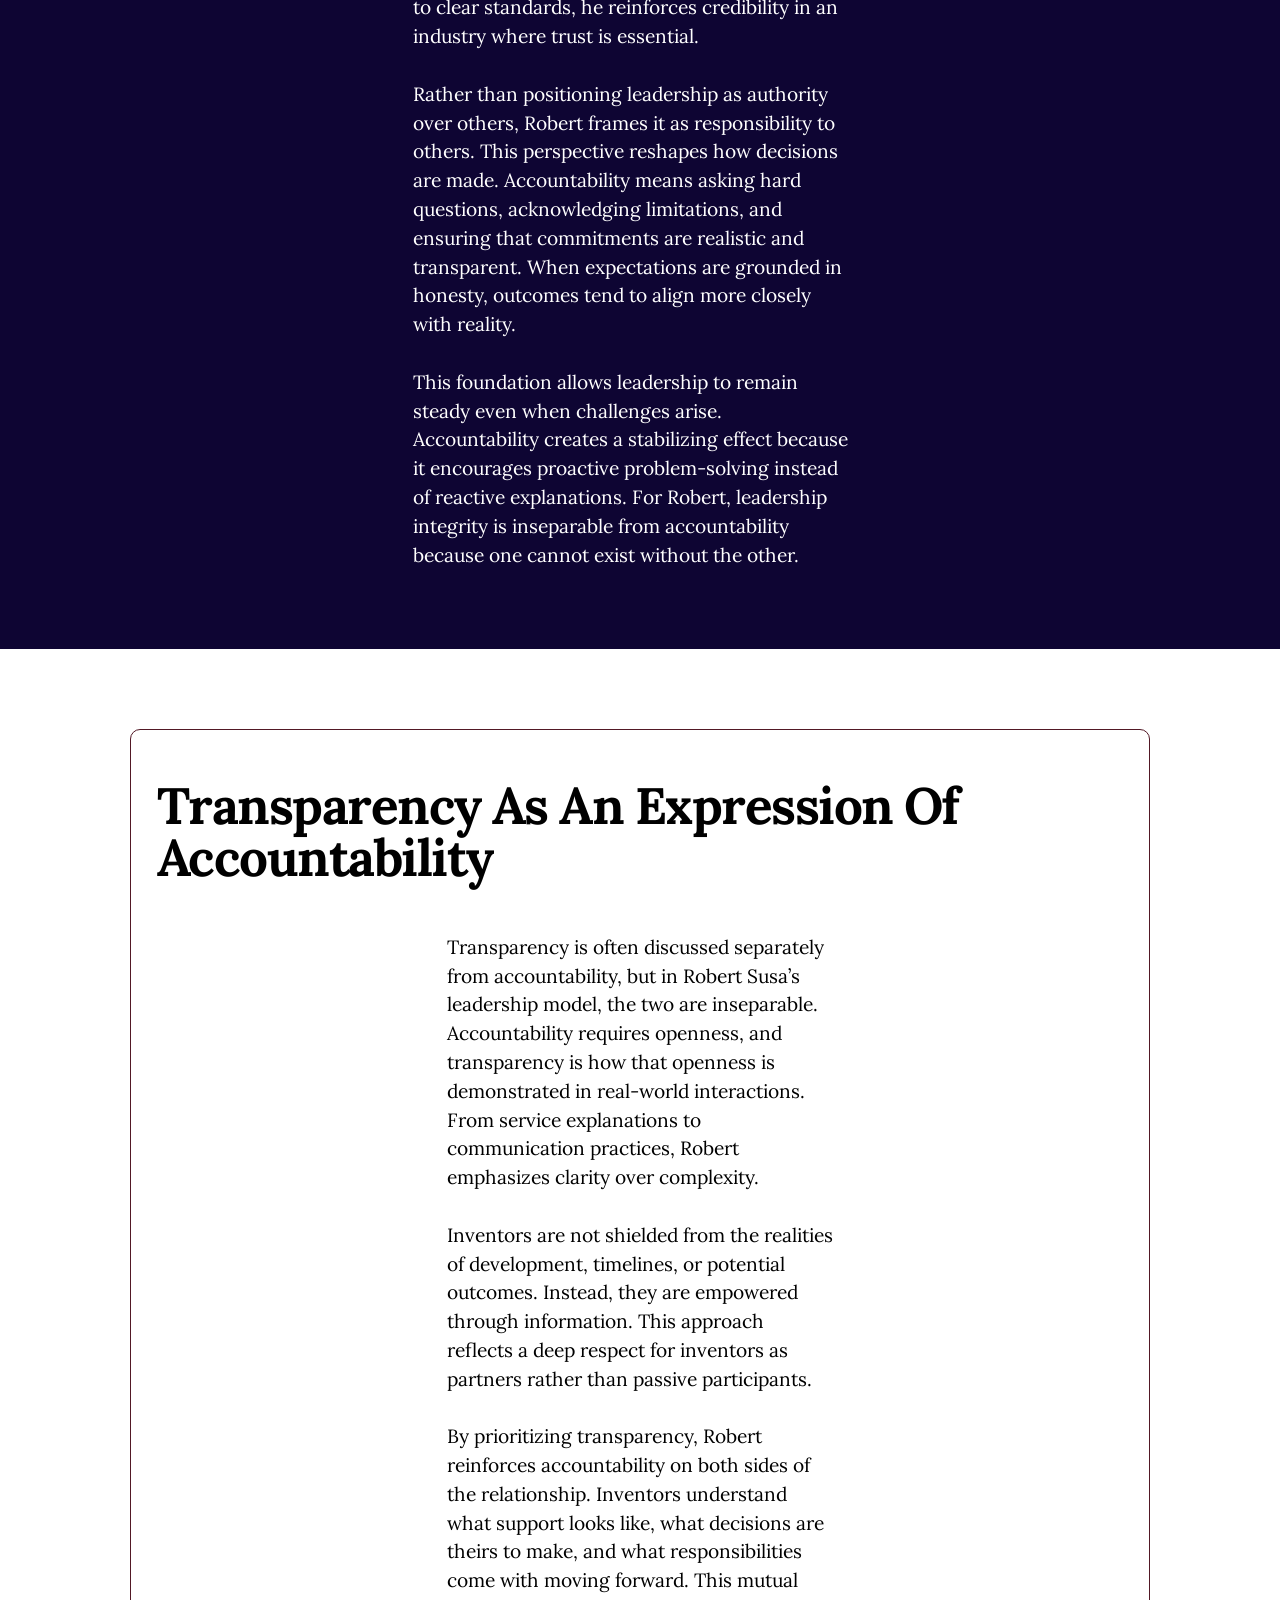
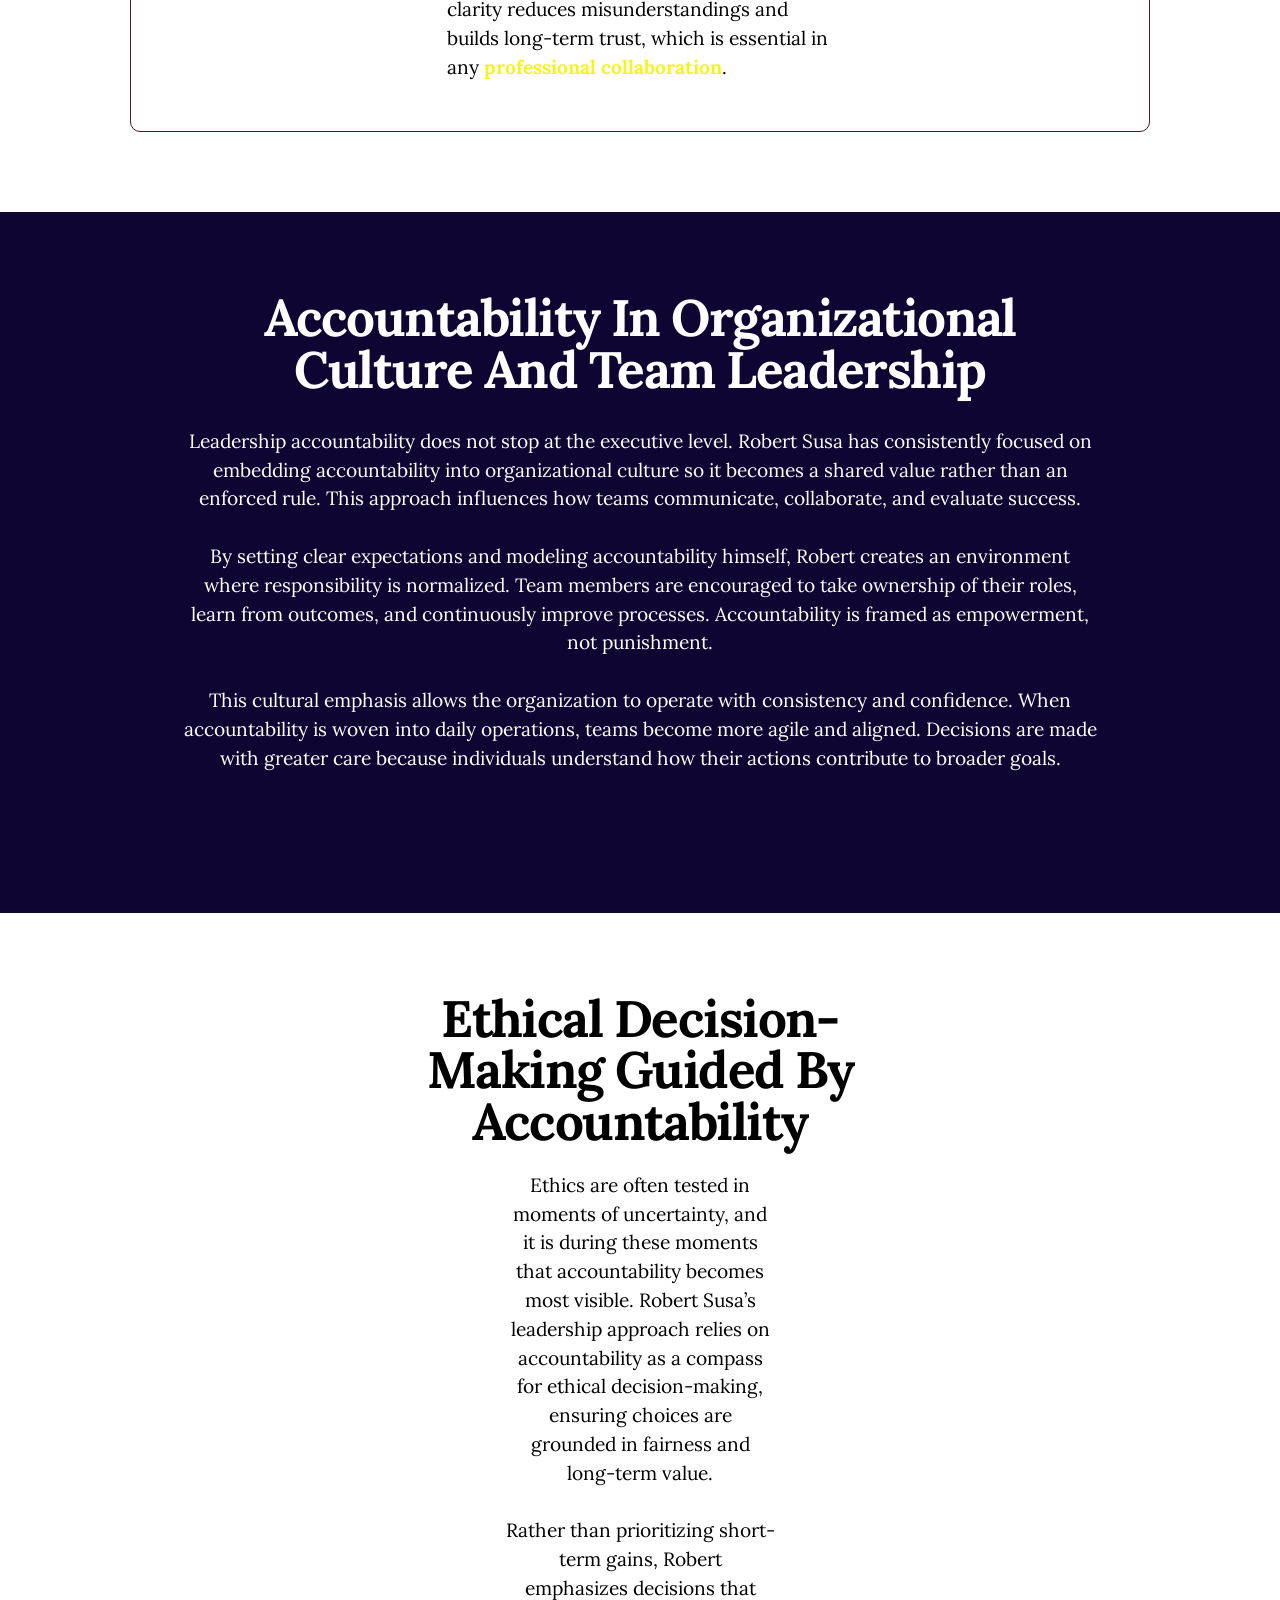
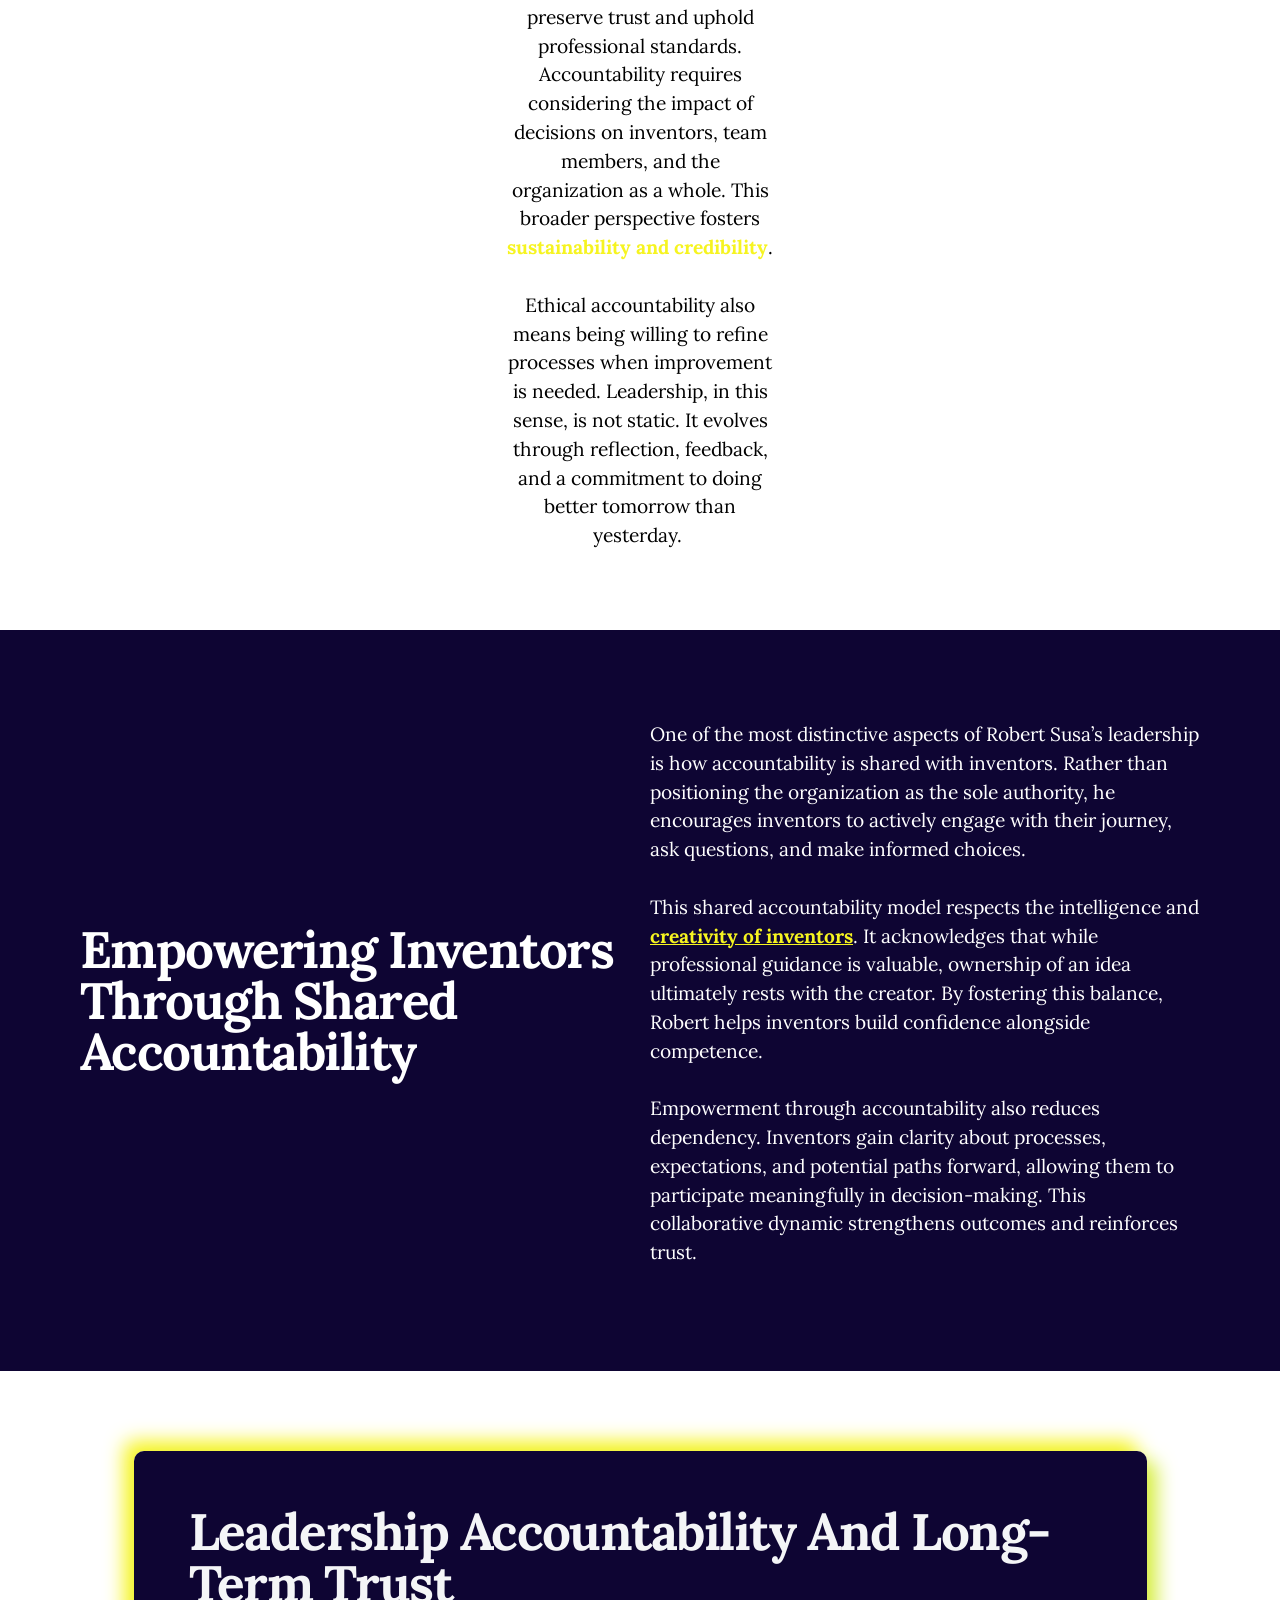
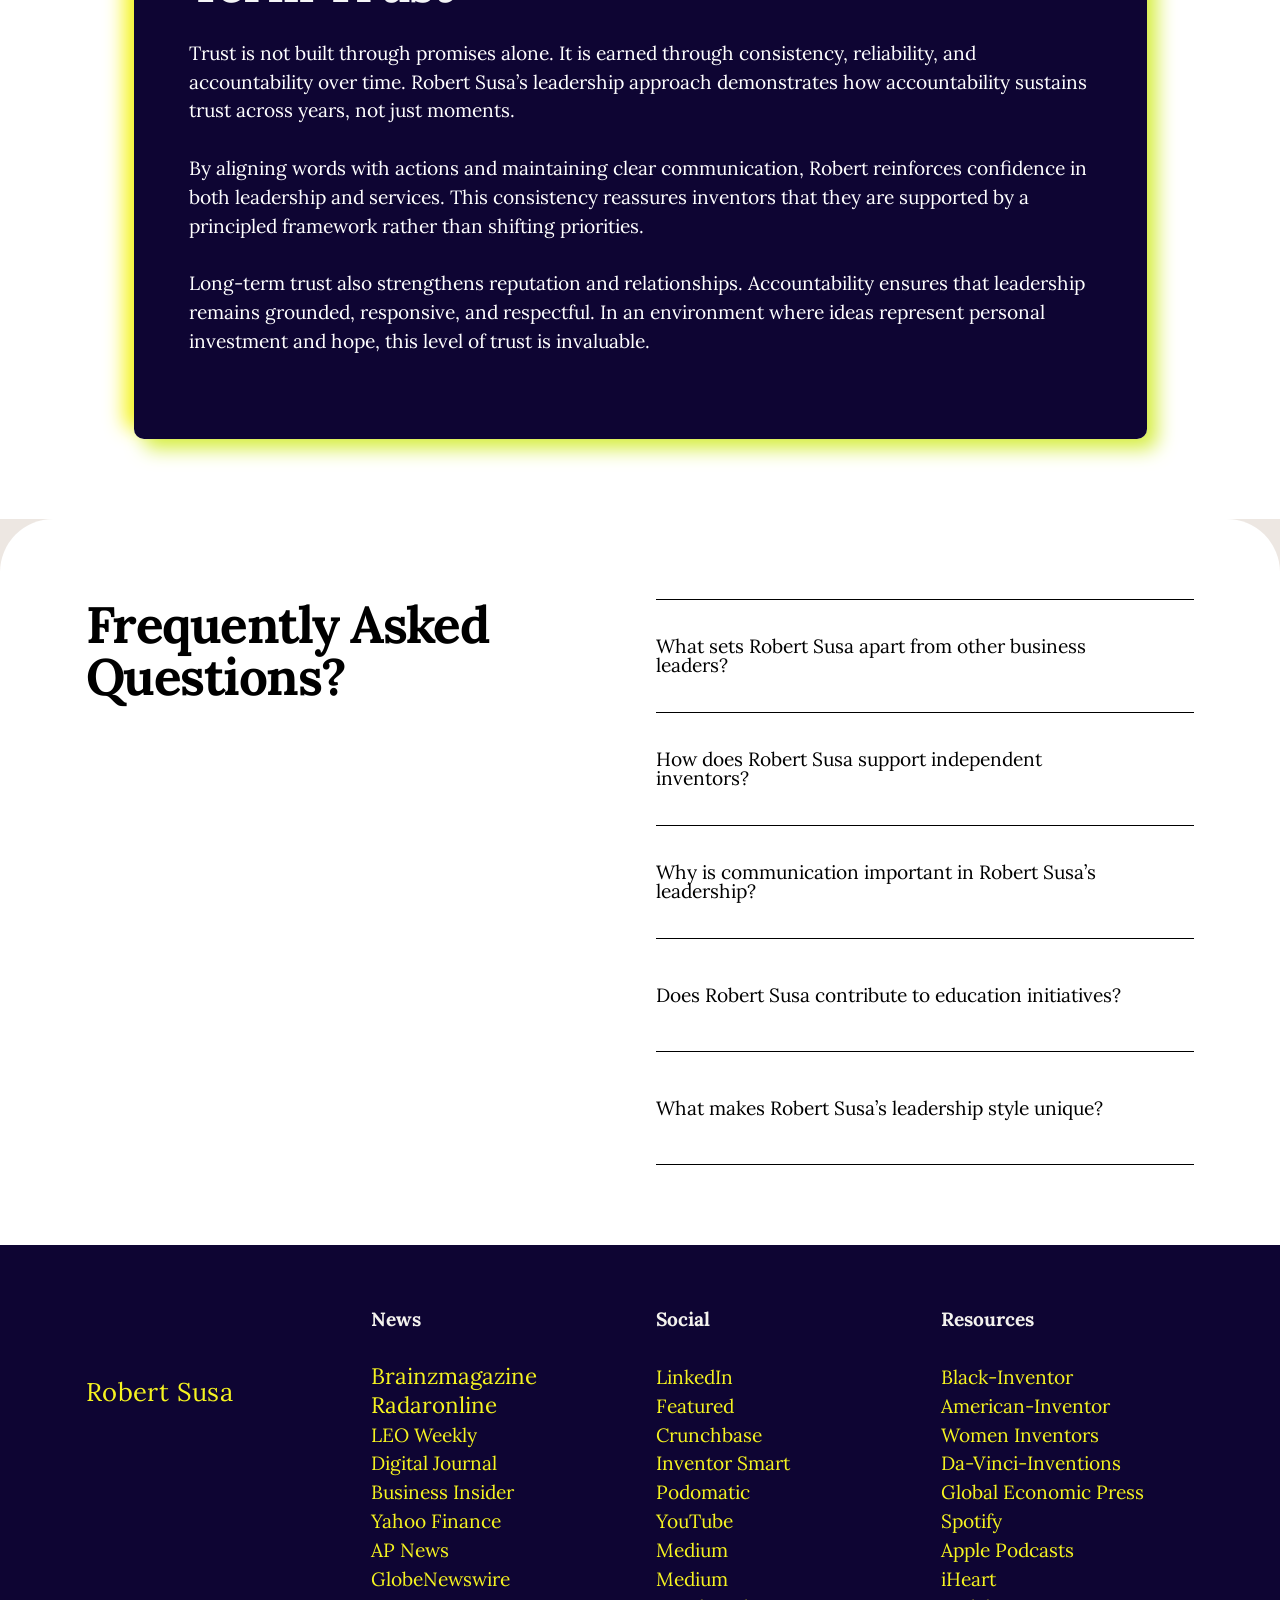
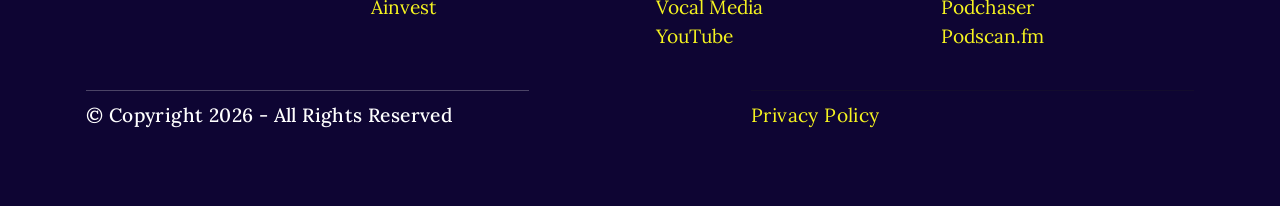
<file: leadership-approach.html>
<!DOCTYPE html>
<html  >
<head>
  
<script type="application/ld+json">
{
  "@context": "https://schema.org",
  "@type": "FAQPage",
  "mainEntity": [{
    "@type": "Question",
    "name": "What sets Robert Susa apart from other business leaders?",
    "acceptedAnswer": {
      "@type": "Answer",
      "text": "Robert Susa is distinguished by his ethical approach, personalized support for inventors, and commitment to transparency and accountability, creating a leadership style that prioritizes long-term trust over short-term gains."
    }
  },{
    "@type": "Question",
    "name": "How does Robert Susa support independent inventors?",
    "acceptedAnswer": {
      "@type": "Answer",
      "text": "Through InventHelp, he provides structured assistance including patent referrals, prototype modeling, marketing materials, and strategic presentation preparation, ensuring inventors receive guidance at every step."
    }
  },{
    "@type": "Question",
    "name": "Why is communication important in Robert Susa’s leadership?",
    "acceptedAnswer": {
      "@type": "Answer",
      "text": "Susa emphasizes clear, transparent, and empathetic communication to build trust, encourage collaboration, and help inventors feel confident and informed throughout the process."
    }
  },{
    "@type": "Question",
    "name": "Does Robert Susa contribute to education initiatives?",
    "acceptedAnswer": {
      "@type": "Answer",
      "text": "Yes, he actively supports scholarships and programs that promote lifelong learning, creative growth, and professional development within the invention community."
    }
  },{
    "@type": "Question",
    "name": "What makes Robert Susa’s leadership style unique?",
    "acceptedAnswer": {
      "@type": "Answer",
      "text": "His approach integrates professional expertise with empathy, ethical practices, and a personal investment in inventors’ success, distinguishing him from conventional executives."
    }
  }]
}
</script>

  <meta charset="UTF-8">
  <meta http-equiv="X-UA-Compatible" content="IE=edge">
  
  <meta name="viewport" content="width=device-width, initial-scale=1, minimum-scale=1">
  <link rel="shortcut icon" href="assets/images/robert-susa-inventhelp201-128x26.png" type="image/x-icon">
  <meta name="description" content="Discover how accountability shapes Robert Susa’s leadership approach, fostering trust, transparency, and ethical innovation. Learn why principled responsibility drives long-term success.">
  
  
  <title>What Role Does Accountability Play In Robert Susa’s Leadership Approach?</title>
  <link rel="stylesheet" href="assets/web/assets/mobirise-icons2/mobirise2.css">
  <link rel="stylesheet" href="assets/bootstrap/css/bootstrap.min.css">
  <link rel="stylesheet" href="assets/dropdown/css/style.css">
  <link rel="stylesheet" href="assets/socicon/css/styles.css">
  <link rel="stylesheet" href="assets/theme/css/style.css">
  <link rel="preload" href="https://fonts.googleapis.com/css?family=Lora:400,500,600,700,400i,500i,600i,700i&display=swap" as="style" onload="this.onload=null;this.rel='stylesheet'">
  <noscript><link rel="stylesheet" href="https://fonts.googleapis.com/css?family=Lora:400,500,600,700,400i,500i,600i,700i&display=swap"></noscript>
  <link rel="preload" as="style" href="assets/mobirise/css/mbr-additional.css?v=A9zLeF"><link rel="stylesheet" href="assets/mobirise/css/mbr-additional.css?v=A9zLeF" type="text/css">

  
  
  
</head>
<body>
  
  <section data-bs-version="5.1" class="menu menu01 launchm5 cid-v9v2DgDZzM" once="menu" id="menu01-62">
	

	<nav class="navbar navbar-dropdown navbar-expand-lg">
		<div class="card-wrap container">
			<div class="navbar-brand">
				<span class="navbar-logo">
					<a href="#">
						<img src="assets/images/robert-susa-inventhelp201-407x83.png" alt="" style="height: 3rem;">
					</a>
				</span>
				
			</div>
			<button class="navbar-toggler" type="button" data-toggle="collapse" data-bs-toggle="collapse" data-target="#navbarSupportedContent" data-bs-target="#navbarSupportedContent" aria-controls="navbarNavAltMarkup" aria-expanded="false" aria-label="Toggle navigation">
				<div class="hamburger">
					<span></span>
					<span></span>
					<span></span>
					<span></span>
				</div>
			</button>
			<div class="collapse navbar-collapse little-radius" id="navbarSupportedContent">
				<ul class="navbar-nav nav-dropdown" data-app-modern-menu="true"><li class="nav-item">
						<a class="nav-link link text-black text-primary display-4" href="index.html">Home</a>
					</li>
					<li class="nav-item">
						<a class="nav-link link text-black text-primary display-4" href="aboutus.html" aria-expanded="false">About</a>
					</li>
					<li class="nav-item">
						<a class="nav-link link text-black text-primary display-4" href="leadership-approach.html">Leadership Approach</a>
					</li>
					<li class="nav-item">
						<a class="nav-link link text-black text-primary display-4" href="service-expectations.html">Service Expectations</a>
					</li><li class="nav-item"><a class="nav-link link text-black text-primary display-4" href="innovation-success.html">Innovation Success</a></li></ul>
				
				<div class="navbar-buttons mbr-section-btn"><a class="btn btn-black display-4" href="index.html">
						Robert Susa
					</a></div>
			</div>
		</div>
	</nav>
</section>

<section data-bs-version="5.1" class="header3 cid-v9v2Dic25c" id="header03-63">

    
    
    
    <div class="container">
        <div class="row justify-content-center">
            <div class="col-12 col-lg-10">
                
                <h1 class="mbr-section-title mbr-fonts-style mb-3 display-1"><strong>What Role Does Accountability Play In Robert Susa’s Leadership Approach?</strong></h1>
                <p class="mbr-text mbr-fonts-style display-7">Discover how accountability shapes Robert Susa’s leadership approach, fostering trust, transparency, and ethical innovation. Learn why principled responsibility drives long-term success.</p>
                
                <img class="w-100" src="assets/images/inventions-and-technologies-youll-never-hear-about-1024x633.jpg" alt="">
            </div>
        </div>
    </div>
</section>

<section data-bs-version="5.1" class="list02 agentm5 cid-v9v2DjxjKF" id="list02-64">
    

    
    

    <div class="container-fluid">
        <div class="row">
            <div class="col-12 card">
                <div class="content-wrapper">
                    <div class="title-wrapper">
                        <h2 class="mbr-section-title mbr-fonts-style display-2"><strong>Robert Susa</strong></h2>
                    </div>
                    <div class="list-wrapper">
                        <ul class="list mbr-fonts-style display-7">
                            <li class="item-wrap"><a href="leadership-approach.html#article03-66" class="text-primary">Robert Susa: Inspiring Innovation Everywhere</a></li><li class="item-wrap"><a href="leadership-approach.html#content5-67" class="text-primary">Transparency As An Expression Of Accountability</a></li><a href="leadership-approach.html#content5-67" class="text-primary">
                            </a><li class="item-wrap"><a href="leadership-approach.html#article04-68" class="text-primary">Accountability In Organizational Culture And Team Leadership</a></li><a href="leadership-approach.html#article04-68" class="text-primary">
                            </a><li class="item-wrap"><a href="leadership-approach.html#article01-69" class="text-primary">Ethical Decision-Making Guided By Accountability</a></li><a href="leadership-approach.html#article01-69" class="text-primary">
                            </a><li class="item-wrap"><a href="leadership-approach.html#aarticle2-6a" class="text-primary">Empowering Inventors Through Shared Accountability</a></li><a href="leadership-approach.html#aarticle2-6a" class="text-primary">
                            </a><li class="item-wrap"><a href="leadership-approach.html#aarticle1-6b" class="text-primary">Leadership Accountability And Long-Term Trust</a></li>
                        </ul>
                    </div>
                </div>
            </div>
        </div>
    </div>
</section>

<section data-bs-version="5.1" class="content4 vibem5 cid-v9v2DkL5Z6" id="content4-65">

    

    
    

    <div class="container-fluid">
        <div class="row">
            <div class="col-12">
                <div class="title-wrapper">
                    
                    <div class="title-wrap">
                        <h2 class="mbr-section-title mbr-fonts-style display-7"><div>Leadership is often discussed in terms of vision, influence, or innovation, but accountability is the quiet force that sustains all three. In the case of Robert Susa, accountability is not a supporting trait—it is the backbone of his leadership philosophy. With decades of experience guiding inventors through complex decision-making and long-term development, his approach reflects a rare blend of discipline, transparency, and respect for the people he serves.</div><br><div>
</div><div>As President and Owner of InventHelp, Robert Susa has spent years shaping an organizational culture where responsibility is shared, expectations are clear, and ethical conduct is non-negotiable. His leadership journey is not defined by flashy promises or abstract ideals, but by consistent follow-through and a commitment to doing right by inventors who entrust their ideas to professional guidance. This mindset has helped establish trust not only within his organization but also across the broader invention services space.</div><br><div>
</div><div>What sets Robert apart is his ability to translate accountability into practical systems. Rather than treating it as a buzzword, he embeds it into communication, service delivery, and long-term strategy. Inventors are encouraged to understand the realities of the invention process, make informed decisions, and take ownership of their progress while receiving structured, professional support.</div><br><div>
</div><div>This blog explores how accountability shapes Robert Susa’s leadership approach, influences organizational culture, strengthens inventor relationships, and supports sustainable innovation. By examining his methods and values, readers gain insight into why accountability remains one of the most powerful tools in principled leadership.
</div><div><br></div></h2>
                    </div>
                    
                </div>
            </div>
        </div>
    </div>
</section>

<section data-bs-version="5.1" class="article03 promotionm5 cid-v9v2DlWJNE" id="article03-66">
    

    
    

    <div class="container-fluid">
        <div class="row justify-content-center">
            <div class="col-12 col-lg-10">
                <div class="content-wrapper">
                    <div class="row content-wrap">
                        <div class="col-12 col-lg-3 card">
                            
                        </div>
                        <div class="col-12 col-lg-9 card">
                            <div class="text-wrapper">
                                <div class="title-wrapper">
                                    <h2 class="mbr-section-title mbr-fonts-style display-2"><strong>Robert Susa: Inspiring Innovation Everywhere</strong><br></h2>
                                </div>
                                <div class="text-wrap">
                                    <p class="mbr-text mbr-fonts-style display-7">At the heart of Robert Susa’s leadership philosophy is a belief that integrity must be lived, not declared. Accountability serves as the mechanism that turns ethical intent into daily practice. By holding himself and his organization to clear standards, he reinforces credibility in an industry where trust is essential.<br>
<br>Rather than positioning leadership as authority over others, Robert frames it as responsibility to others. This perspective reshapes how decisions are made. Accountability means asking hard questions, acknowledging limitations, and ensuring that commitments are realistic and transparent. When expectations are grounded in honesty, outcomes tend to align more closely with reality.<br>
<br>This foundation allows leadership to remain steady even when challenges arise. Accountability creates a stabilizing effect because it encourages proactive problem-solving instead of reactive explanations. For Robert, leadership integrity is inseparable from accountability because one cannot exist without the other.&nbsp;<br></p>
                                </div>
                                <div class="links-wrapper">
                                    
                                </div>
                            </div>
                        </div>
                    </div>
                </div>
            </div>
        </div>
    </div>
</section>

<section data-bs-version="5.1" class="content5 deepm5 cid-v9v2DngJif" id="content5-67">

    

    
    

    <div class="container">
        <div class="row">
            <div class="col-12">
                <div class="title-wrapper">
                    
                    <h2 class="mbr-section-title mbr-fonts-style display-2"><strong>Transparency As An Expression Of Accountability</strong></h2>
                </div>
                <div class="text-wrapper">
                    <p class="mbr-text mbr-fonts-style display-7">Transparency is often discussed separately from accountability, but in Robert Susa’s leadership model, the two are inseparable. Accountability requires openness, and transparency is how that openness is demonstrated in real-world interactions.
<br>From service explanations to communication practices, Robert emphasizes clarity over complexity.<br><br> Inventors are not shielded from the realities of development, timelines, or potential outcomes. Instead, they are empowered through information. This approach reflects a deep respect for inventors as partners rather than passive participants.<br>
<br>By prioritizing transparency, Robert reinforces accountability on both sides of the relationship. Inventors understand what support looks like, what decisions are theirs to make, and what responsibilities come with moving forward. This mutual clarity reduces misunderstandings and builds long-term trust, which is essential in any <a href="https://firstforwomen.com/the-mixaid-story-how-robert-susas-inventhelp-helped-women-inventors/" class="text-primary"> <strong>professional collaboration</strong></a>.&nbsp;<br></p>
                </div>
            </div>
        </div>
    </div>
</section>

<section data-bs-version="5.1" class="inspirem5 article4 cid-v9v2DowNJD" id="article04-68">
    

    
    
    <div class="container">
        <div class="row justify-content-center">
            <div class="title col-md-12 col-lg-10">
                <h3 class="mbr-section-title mbr-fonts-style align-center mb-4 display-2"><strong>Accountability In Organizational Culture And Team Leadership</strong></h3>
                <h4 class="mbr-section-subtitle align-center mbr-fonts-style mb-4 display-7"><div><span style="font-size: 1.2rem; letter-spacing: 0px;">Leadership accountability does not stop at the executive level. Robert Susa has consistently focused on embedding accountability into organizational culture so it becomes a shared value rather than an enforced rule. This approach influences how teams communicate, collaborate, and evaluate success.</span></div><div><br></div><div>By setting clear expectations and modeling accountability himself, Robert creates an environment where responsibility is normalized. Team members are encouraged to take ownership of their roles, learn from outcomes, and continuously improve processes. Accountability is framed as empowerment, not punishment.</div><br><div>
</div><div>This cultural emphasis allows the organization to operate with consistency and confidence. When accountability is woven into daily operations, teams become more agile and aligned. Decisions are made with greater care because individuals understand how their actions contribute to broader goals.
</div><div><br></div></h4>
                
            </div>
        </div>
    </div>
</section>

<section data-bs-version="5.1" class="article01 renderm5 cid-v9v2DpHqwR" id="article01-69">
    

    
    

    <div class="container">
        <div class="row justify-content-center">
            <div class="col-12 col-lg-6 justify-content-center">
                <div class="content-wrapper">
                    <div class="content-wrap">
                        
                        <h2 class="mbr-section-title mbr-fonts-style display-2"><strong>Ethical Decision-Making Guided By Accountability</strong></h2>
                        <div class="text-wrapper">
                            <p class="mbr-text mbr-fonts-style display-7">Ethics are often tested in moments of uncertainty, and it is during these moments that accountability becomes most visible. Robert Susa’s leadership approach relies on accountability as a compass for ethical decision-making, ensuring choices are grounded in fairness and long-term value.<br>
<br>Rather than prioritizing short-term gains, Robert emphasizes decisions that preserve trust and uphold professional standards. Accountability requires considering the impact of decisions on inventors, team members, and the organization as a whole. This broader perspective fosters <a href="https://www.flaunt.com/post/robert-susa-of-inventhelp" class="text-primary"> <strong>sustainability and credibility</strong></a>.<br>
<br>Ethical accountability also means being willing to refine processes when improvement is needed. Leadership, in this sense, is not static. It evolves through reflection, feedback, and a commitment to doing better tomorrow than yesterday.&nbsp;<br></p>
                        </div>
                        
                    </div>
                </div>
            </div>
        </div>
    </div>
</section>

<section data-bs-version="5.1" class="article2 algom5 cid-v9v2DqXHbz" id="aarticle2-6a">
    
    <div class="container">
        <div class="row justify-content-center">
            <div class="main-container">
                <div class="col-12 col-lg col-title">
                    <h5 class="mbr-section-title mbr-fonts-style display-2"><div><strong>Empowering Inventors Through Shared Accountability</strong></div></h5>
                    
                </div>
                <div class="col-md-12 col-lg-6 col-text">
                    <p class="mbr-text mbr-fonts-style display-7">One of the most distinctive aspects of Robert Susa’s leadership is how accountability is shared with inventors. Rather than positioning the organization as the sole authority, he encourages inventors to actively engage with their journey, ask questions, and make informed choices.
<br><br>This shared accountability model respects the intelligence and <a href="index.html" class="text-primary"><strong><u>creativity of inventors</u></strong></a>. It acknowledges that while professional guidance is valuable, ownership of an idea ultimately rests with the creator. By fostering this balance, Robert helps inventors build confidence alongside competence.<br>
<br>Empowerment through accountability also reduces dependency. Inventors gain clarity about processes, expectations, and potential paths forward, allowing them to participate meaningfully in decision-making. This collaborative dynamic strengthens outcomes and reinforces trust.&nbsp;<br></p>
                </div>
            </div>
        </div>
    </div>
</section>

<section data-bs-version="5.1" class="article1 expertm5 cid-v9v2Ds0G0R" id="aarticle1-6b">
    

    
    
    <div class="container">
        <div class="row card-row justify-content-center">
            <div class="item-card col-12 d-flex col-lg-11">
                <div class="item-wrap">
                    <div class="row text-row align-items-center">
                        <div class="col-12">
                            <h5 class="card-title mbr-fonts-style display-2"><strong>Leadership Accountability And Long-Term Trust</strong></h5>
                            
                            <p class="card-text mbr-fonts-style display-7">Trust is not built through promises alone. It is earned through consistency, reliability, and accountability over time. Robert Susa’s leadership approach demonstrates how accountability sustains trust across years, not just moments.<br>
<br>By aligning words with actions and maintaining clear communication, Robert reinforces confidence in both leadership and services. This consistency reassures inventors that they are supported by a principled framework rather than shifting priorities.<br>
<br>Long-term trust also strengthens reputation and relationships. Accountability ensures that leadership remains grounded, responsive, and respectful. In an environment where ideas represent personal investment and hope, this level of trust is invaluable.
<br>
<br></p>
                        </div>
                    </div>
                </div>
            </div>
        </div>
    </div>
</section>

<section data-bs-version="5.1" class="list2 orderm5 cid-v9vlyjKuCA" id="alist2-70">

    

    
    
    <div class="second-bg-color"></div>
    <div class="container">
            <div class="row justify-content-center">
                <div class="col-12 col-lg col-title">
                    <h5 class="mbr-section-title mbr-fonts-style display-2"><strong>Frequently Asked Questions?
                    </strong></h5>
                    
                </div>

                <div class="col-md-12 col-lg-6">
                    <div id="bootstrap-toggle" class="toggle-panel accordionStyles tab-content">
                        <div class="card mb-0">
                            <div class="card-header" role="tab" id="headingOne">
                                <a role="button" class="collapsed panel-title text-black" data-toggle="collapse" data-bs-toggle="collapse" data-core="" href="#collapse1_82" aria-expanded="false" aria-controls="collapse1">
                                    <h6 class="panel-title-edit mbr-fonts-style mb-0 display-4">What sets Robert Susa apart from other business leaders?</h6>
                                    <span class="sign mbr-iconfont mobi-mbri-plus"></span>
                                </a>
                            </div>
                            <div id="collapse1_82" class="panel-collapse noScroll collapse" role="tabpanel" aria-labelledby="headingOne">
                                <div class="panel-body">
                                    <p class="mbr-fonts-style panel-text display-7">Robert Susa is distinguished by his ethical approach, personalized support for inventors, and commitment to transparency and accountability, creating a leadership style that prioritizes long-term trust over short-term gains.&nbsp;<br></p>
                                </div>
                            </div>
                        </div>
                        <div class="card mb-0">
                            <div class="card-header" role="tab" id="headingTwo">
                                <a role="button" class="collapsed panel-title text-black" data-toggle="collapse" data-bs-toggle="collapse" data-core="" href="#collapse2_82" aria-expanded="false" aria-controls="collapse2">
                                    <h6 class="panel-title-edit mbr-fonts-style mb-0 display-4">How does Robert Susa support independent inventors?</h6>
                                    <span class="sign mbr-iconfont mobi-mbri-plus"></span>
                                </a>
                            </div>
                            <div id="collapse2_82" class="panel-collapse noScroll collapse" role="tabpanel" aria-labelledby="headingTwo">
                                <div class="panel-body">
                                    <p class="mbr-fonts-style panel-text display-7">Through InventHelp, he provides structured assistance including patent referrals, prototype modeling, marketing materials, and strategic presentation preparation, ensuring inventors receive guidance at every step.&nbsp;<br></p>
                                </div>
                            </div>
                        </div>
                        <div class="card mb-0">
                            <div class="card-header" role="tab" id="headingThree">
                                <a role="button" class="collapsed panel-title text-black" data-toggle="collapse" data-bs-toggle="collapse" data-core="" href="#collapse3_82" aria-expanded="false" aria-controls="collapse3">
                                    <h6 class="panel-title-edit mbr-fonts-style mb-0 display-4">Why is communication important in Robert Susa’s leadership?</h6>
                                    <span class="sign mbr-iconfont mobi-mbri-plus"></span>
                                </a>
                            </div>
                            <div id="collapse3_82" class="panel-collapse noScroll collapse" role="tabpanel" aria-labelledby="headingThree">
                                <div class="panel-body">
                                    <p class="mbr-fonts-style panel-text display-7">Susa emphasizes clear, transparent, and empathetic communication to build trust, encourage collaboration, and help inventors feel confident and informed throughout the process.&nbsp;<br></p>
                                </div>
                            </div>
                        </div>
                        <div class="card mb-0">
                            <div class="card-header" role="tab" id="headingFour">
                                <a role="button" class="collapsed panel-title text-black" data-toggle="collapse" data-bs-toggle="collapse" data-core="" href="#collapse4_82" aria-expanded="false" aria-controls="collapse4">
                                    <h6 class="panel-title-edit mbr-fonts-style mb-0 display-4">Does Robert Susa contribute to education initiatives?</h6>
                                    <span class="sign mbr-iconfont mobi-mbri-plus"></span>
                                </a>
                            </div>
                            <div id="collapse4_82" class="panel-collapse noScroll collapse" role="tabpanel" aria-labelledby="headingFour">
                                <div class="panel-body">
                                    <p class="mbr-fonts-style panel-text display-7">Yes, he actively supports scholarships and programs that promote lifelong learning, creative growth, and professional development within the invention community.&nbsp;<br></p>
                                </div>
                            </div>
                        </div>
                        <div class="card mb-0">
                            <div class="card-header" role="tab" id="headingFive">
                                <a role="button" class="collapsed panel-title text-black" data-toggle="collapse" data-bs-toggle="collapse" data-core="" href="#collapse5_82" aria-expanded="false" aria-controls="collapse5">
                                    <h6 class="panel-title-edit mbr-fonts-style mb-0 display-4">What makes Robert Susa’s leadership style unique?</h6>
                                    <span class="sign mbr-iconfont mobi-mbri-plus"></span>
                                </a>
                            </div>
                            <div id="collapse5_82" class="panel-collapse noScroll collapse" role="tabpanel" aria-labelledby="headingFive">
                                <div class="panel-body">
                                    <p class="mbr-fonts-style panel-text display-7">His approach integrates professional expertise with empathy, ethical practices, and a personal investment in inventors’ success, distinguishing him from conventional executives.&nbsp;<br></p>
                                </div>
                            </div>
                        </div>
                        
                    </div>
                </div>
            </div>
        </div>
</section>

<section data-bs-version="5.1" class="footer1 cid-v9v2DteTV2" once="footers" id="footer1-6c">

    

    

    <div class="container">
        <div class="footer-container">
                <div class="row align-left menu-container">
            
            <div class="col-lg-3 col-6">
                <ul class="mbr-fonts-style mbr-list align-left display-2">   
                  <li><br></li><li><span style="font-size: 25.6px; letter-spacing: 0.37px;"><a href="index.html" class="text-primary">Robert Susa</a></span></li> 
              </ul>
             </div>    
            <div class="col-lg-3 col-6">
                <ul class="mbr-fonts-style mbr-list align-left display-7">
                  <li><strong>News</strong></li>
                  <li><br></li><li><span style="font-size: 1.4rem;"><a href="https://www.brainzmagazine.com/post/robert-susa-a-leadership-profile-rooted-in-integrity-innovation-and-opportunity" class="text-primary">Brainzmagazine</a></span></li><li><span style="font-size: 1.4rem;"><a href="https://radaronline.com/p/robert-susa-and-inventhelp-innovation-integrity-and-opportunity-for-inventors/" class="text-primary">Radaronline</a></span></li><li><a href="https://www.leoweekly.com/contributor-news-2/why-inventors-trust-inventhelp/" class="text-primary">LEO Weekly</a></li><li><strong><a href="https://www.digitaljournal.com/tech-science/inventhelp-at-ces-2026-innovation-global-opportunity-and-real-inventor-momentum/article" class="text-primary">Digital Journal&nbsp;</a></strong></li><li><strong><a href="https://markets.businessinsider.com/news/stocks/robert-susa-and-inventhelp-announce-mixaid-s-path-from-kitchen-idea-to-amazon-bestseller-1035725074" class="text-primary">Business </a></strong><a href="https://markets.businessinsider.com/news/stocks/robert-susa-and-inventhelp-announce-mixaid-s-path-from-kitchen-idea-to-amazon-bestseller-1035725074" class="text-primary">I</a><strong><a href="https://markets.businessinsider.com/news/stocks/robert-susa-and-inventhelp-announce-mixaid-s-path-from-kitchen-idea-to-amazon-bestseller-1035725074" class="text-primary">nsider</a></strong></li><li><strong><a href="https://finance.yahoo.com/news/robert-susa-inventhelp-announce-mixaid-174100653.html" class="text-primary">Yahoo Finance</a></strong></li><li><strong><a href="https://apnews.com/press-release/globenewswire-mobile/robert-susa-and-inventhelp-announce-mixaids-path-from-kitchen-idea-to-amazon-bestseller-0ac61c058f3f4a01ec3d5a239ec88a89" class="text-primary">AP News</a></strong></li><li><strong><a href="https://www.globenewswire.com/news-release/2026/01/19/3221214/0/en/Robert-Susa-and-InventHelp-Announce-MixAid-s-Path-From-Kitchen-Idea-to-Amazon-Bestseller.html" class="text-primary">GlobeNewswire</a></strong></li><li><strong><a href="https://www.ainvest.com/news/robert-susa-inventhelp-announce-mixaid-path-kitchen-idea-amazon-bestseller-2601/" class="text-primary">Ainvest</a></strong></li><li><strong><br></strong></li><li><strong><br></strong></li>
                </ul>
            </div>
            <div class="col-lg-3 col-6">
                <ul class="mbr-fonts-style mbr-list align-left display-7">
                  <li><strong>Social</strong></li><li><strong><br></strong></li><li><a href="https://www.linkedin.com/in/robert-susa/" class="text-primary">LinkedIn
</a></li><li><a href="https://featured.com/p/robert-susa" class="text-primary">Featured</a>
</li><li><a href="https://www.crunchbase.com/person/robert-susa" class="text-primary">Crunchbase 
</a></li><li><a href="https://inventorsmart.com/robert-susa-president-inventhelp/" class="text-primary">Inventor Smart
</a></li><li><a href="https://www.podomatic.com/podcasts/outdoorboardroom/episodes/2015-10-21T08_54_02-07_00" class="text-primary">Podomatic
</a></li><li><a href="https://www.youtube.com/@RobertJSusa" class="text-primary">YouTube</a>
</li><li><a href="https://medium.com/@robertjsusa" class="text-primary">Medium</a>
</li><li><a href="https://medium.com/authority-magazine/robert-susa-of-inventhelp-five-things-i-wish-someone-told-me-before-i-became-a-ceo-bd467ce862f5" class="text-primary">Medium
</a></li><li><a href="https://vocal.media/authors/robert-susa" class="text-primary">Vocal Media
</a></li><li><a href="https://www.youtube.com/watch?v=hvnPGyqCl5E" class="text-primary">YouTube
</a></li><li><br></li>
                 </ul>
            </div>
            <div class="col-lg-3 col-6">
                <ul class="mbr-fonts-style mbr-list align-left display-7">
                  <li><a href="https://www.podchaser.com/podcasts/global-economic-press-5856200/episodes/robert-susa-and-inventhelp-ann-280254441" class="text-primary"></a><strong>Resources</strong></li><li><strong><br></strong></li><li><a href="https://www.black-inventor.com/robert-susa" class="text-primary">Black-Inventor
</a></li><li><a href="https://www.american-inventor.com/robert-susa" class="text-primary">American-Inventor 
</a></li><li><a href="https://www.women-inventors.com/robert-susa" class="text-primary">Women Inventors 
</a></li><li><a href="https://www.da-vinci-inventions.com/inventhelp-reviews" class="text-primary">Da-Vinci-Inventions 
</a></li><li><a href="https://global-economic-press.podbean.com/e/robert-susa-and-inventhelp-announce-mixaid-s-path-from-kitchen-idea-to-amazon-bestseller/" class="text-primary">Global Economic Press
</a></li><li><a href="https://open.spotify.com/episode/6P1uY5G0rns5H6OqWHlpoy" class="text-primary">Spotify</a>
</li><li><a href="https://podcasts.apple.com/us/podcast/robert-susa-and-inventhelp-announce-mixaids-path-from/id1773282513?i=1000745777308" class="text-primary">Apple Podcasts 
</a></li><li><a href="https://www.iheart.com/podcast/1323-global-economic-press-235116899/episode/robert-susa-and-inventhelp-announce-mixaids-318119000/" class="text-primary">iHeart
</a></li><li><a href="https://www.iheart.com/podcast/1323-global-economic-press-235116899/episode/robert-susa-and-inventhelp-announce-mixaids-318119000/" class="text-primary">Podchaser
</a></li><li><a href="https://podscan.fm/podcasts/global-economic-press/episodes/robert-susa-and-inventhelp-announce-mixaids-path-from-kitchen-idea-to-amazon-bestseller-bestseller" class="text-primary">Podscan.fm
</a></li><li><br></li>
                </ul>
            </div>
  
        </div>
        
                <div class="row align-center">
                    <div class="col-12 col-md-5 copyright-section align-left">   
                        <hr class="line">
                        <p class="mbr-fonts-style mbr-text mobirise-rights mbr-semibold display-7">© Copyright 2026 - All Rights Reserved </p>
                    </div>
                    
                    <div class="col-md-2 offset-md-0 col-6 offset-3 logo-section align-center">
                          
                         
                          
                    </div>
                    
                    <div class="col-12 col-md-5 social-section align-right"> 
                        
                        <hr class="line">
                        <p class="mbr-fonts-style mbr-text mobirise-rights mbr-semibold display-7"><a href="privacypolicy.html" class="text-primary">Privacy Policy</a></p>
                </div>
                    

                 </div>
           </div>
    </div>
</section>


<script src="assets/bootstrap/js/bootstrap.bundle.min.js"></script>
  <script src="assets/smoothscroll/smooth-scroll.js"></script>
  <script src="assets/ytplayer/index.js"></script>
  <script src="assets/dropdown/js/navbar-dropdown.js"></script>
  <script src="assets/mbr-switch-arrow/mbr-switch-arrow.js"></script>
  <script src="assets/theme/js/script.js"></script>
  
  
  
</body>
</html>
</file>
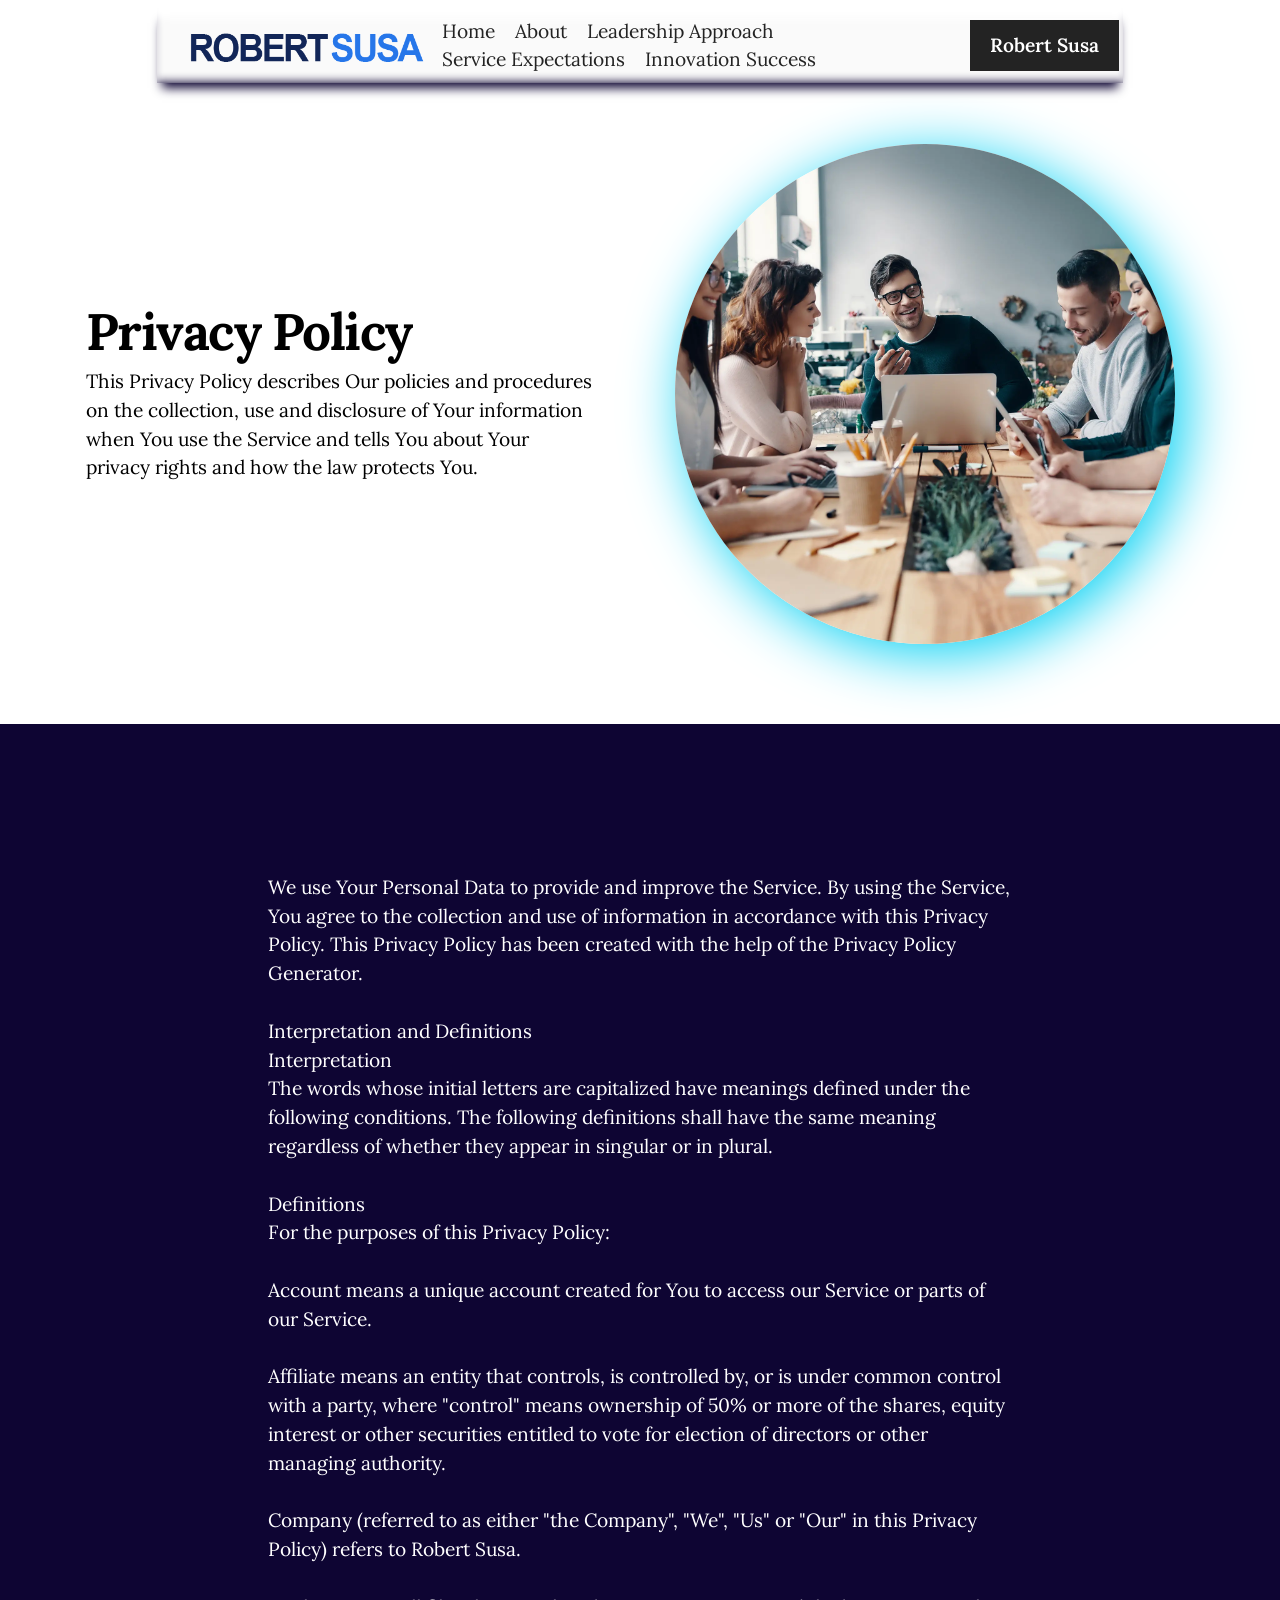
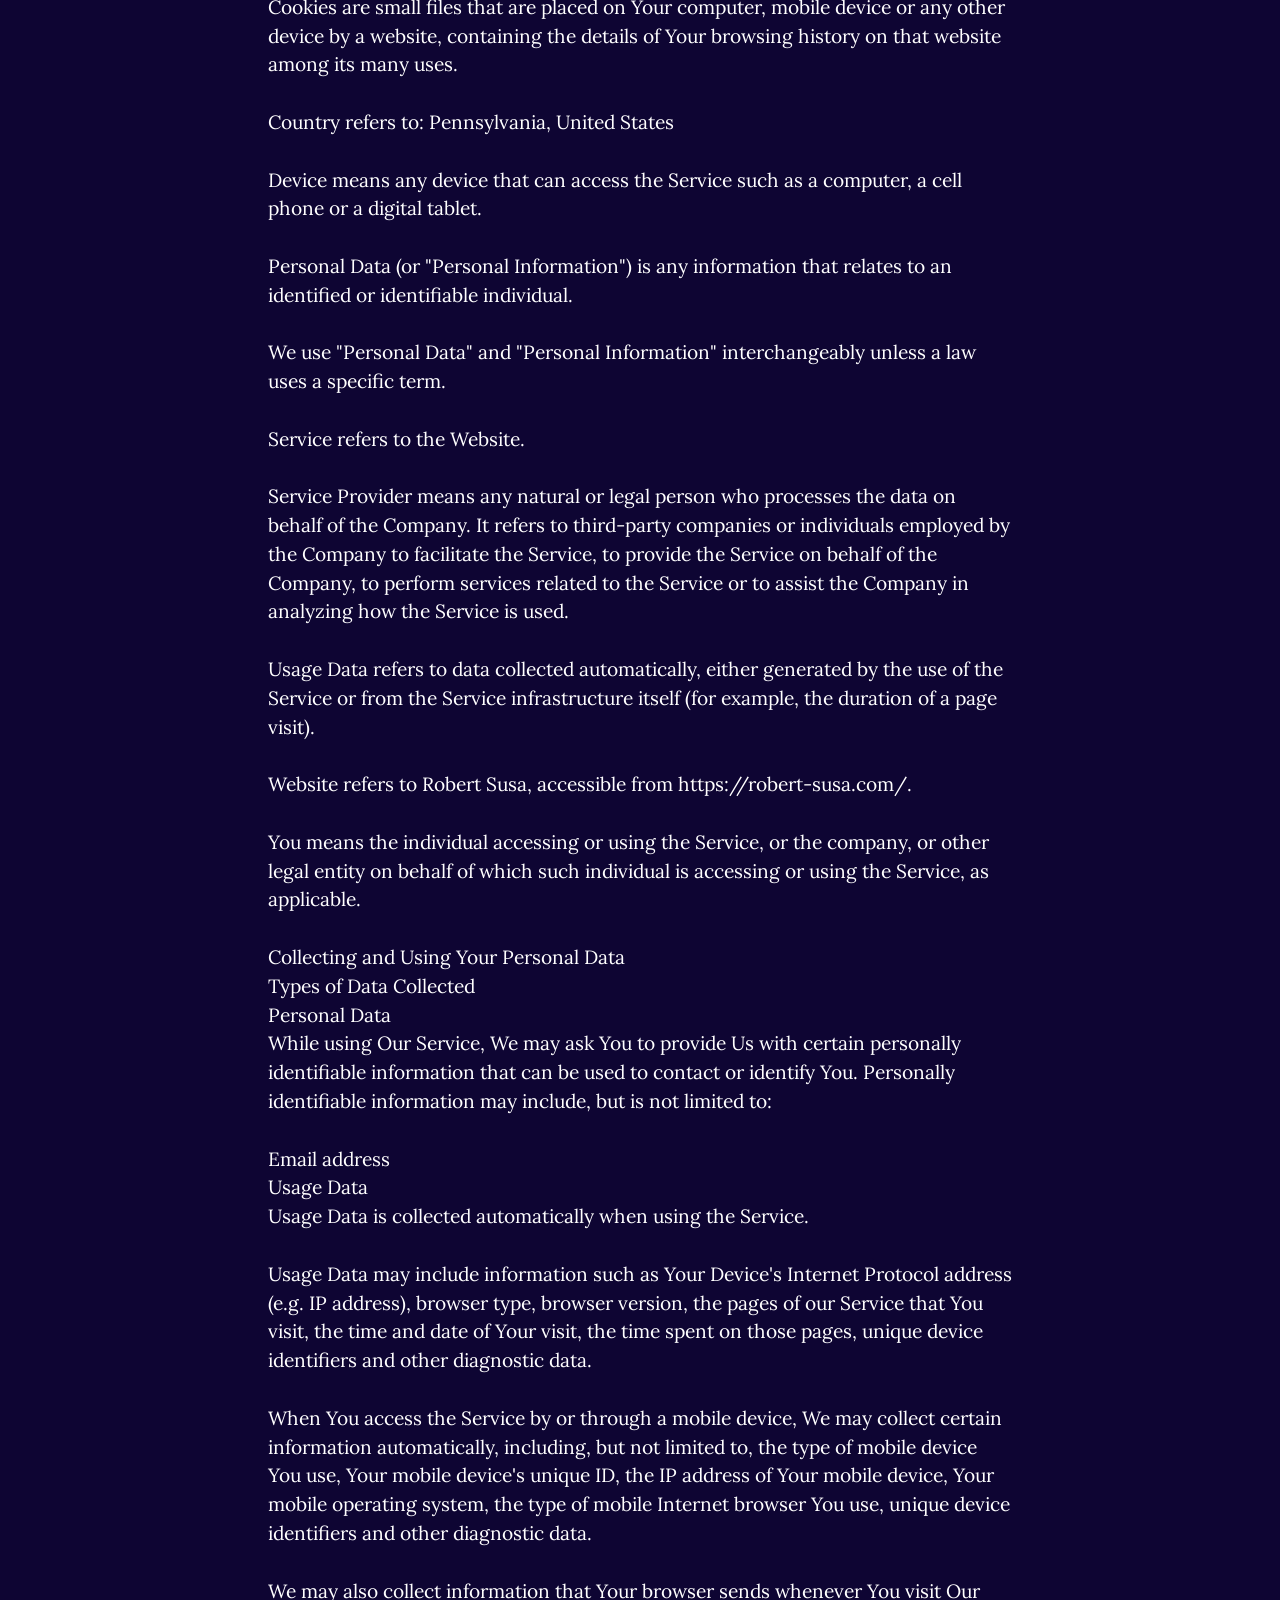
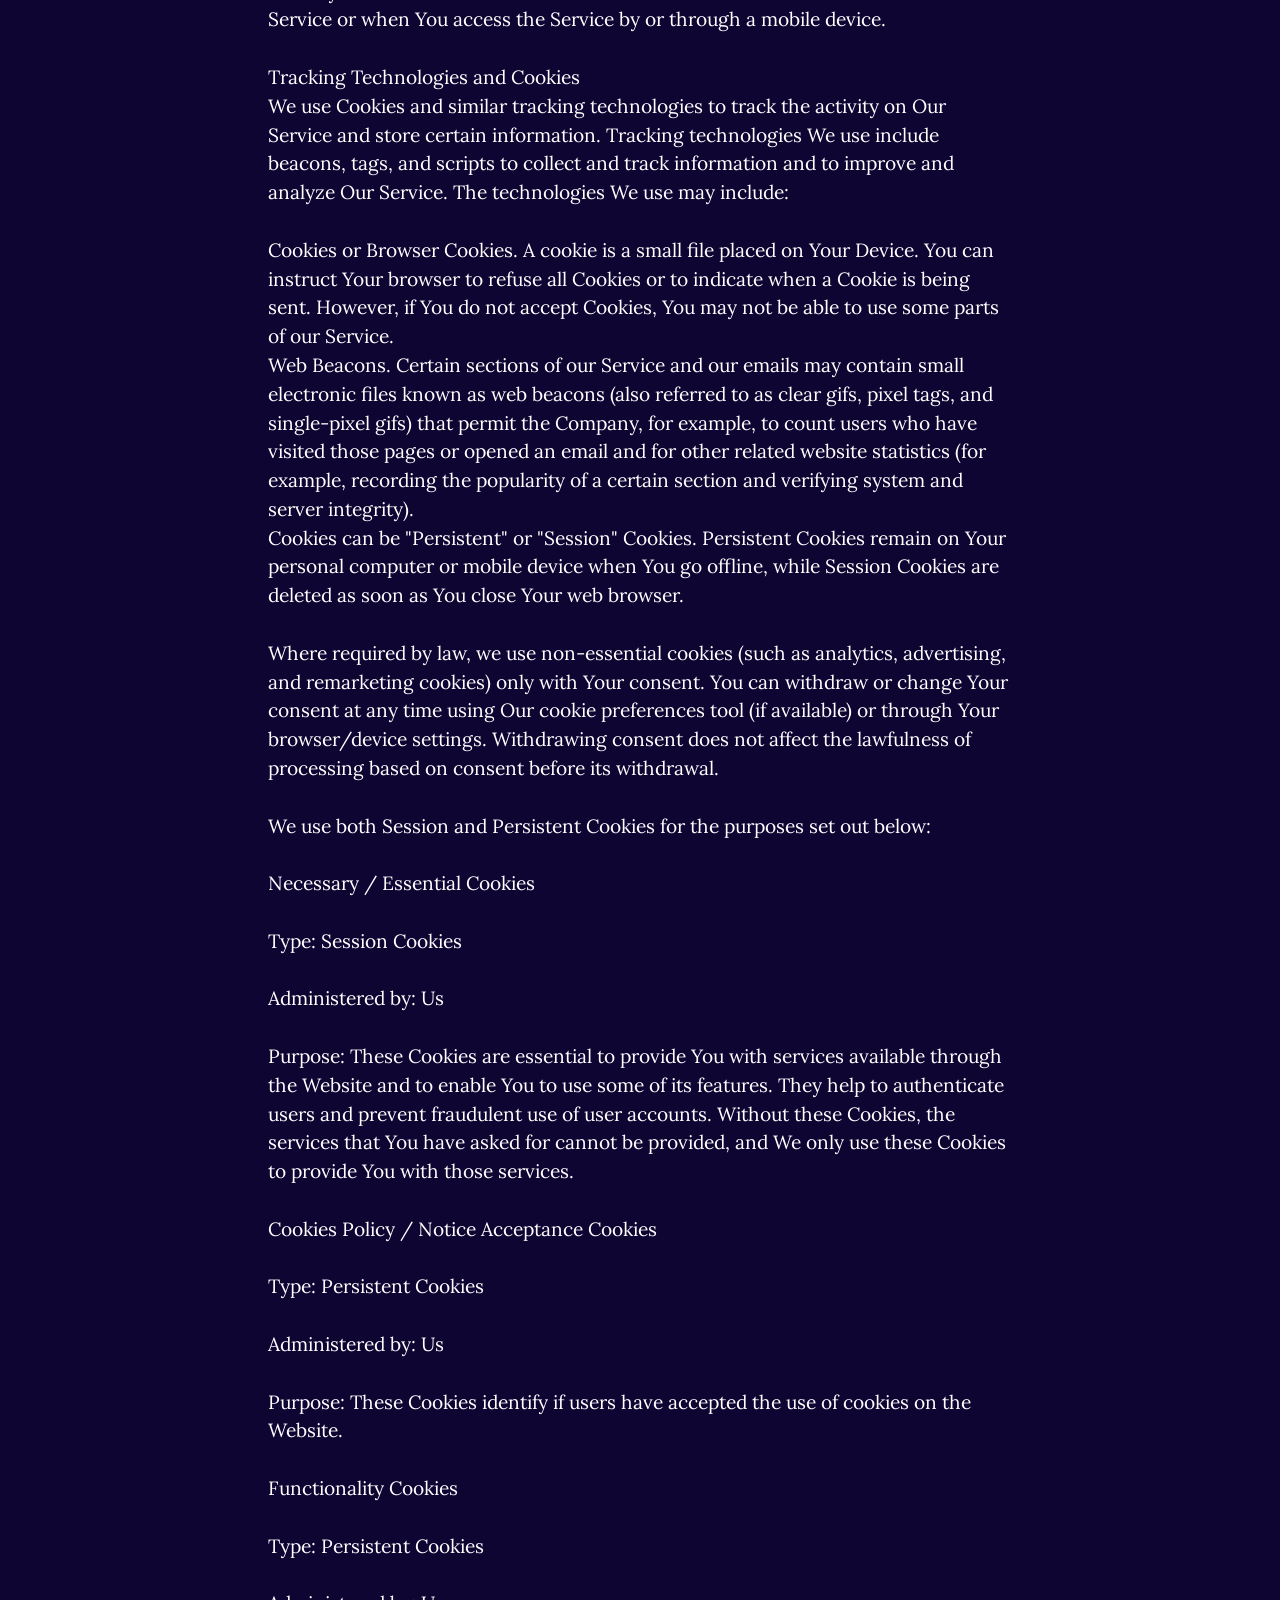
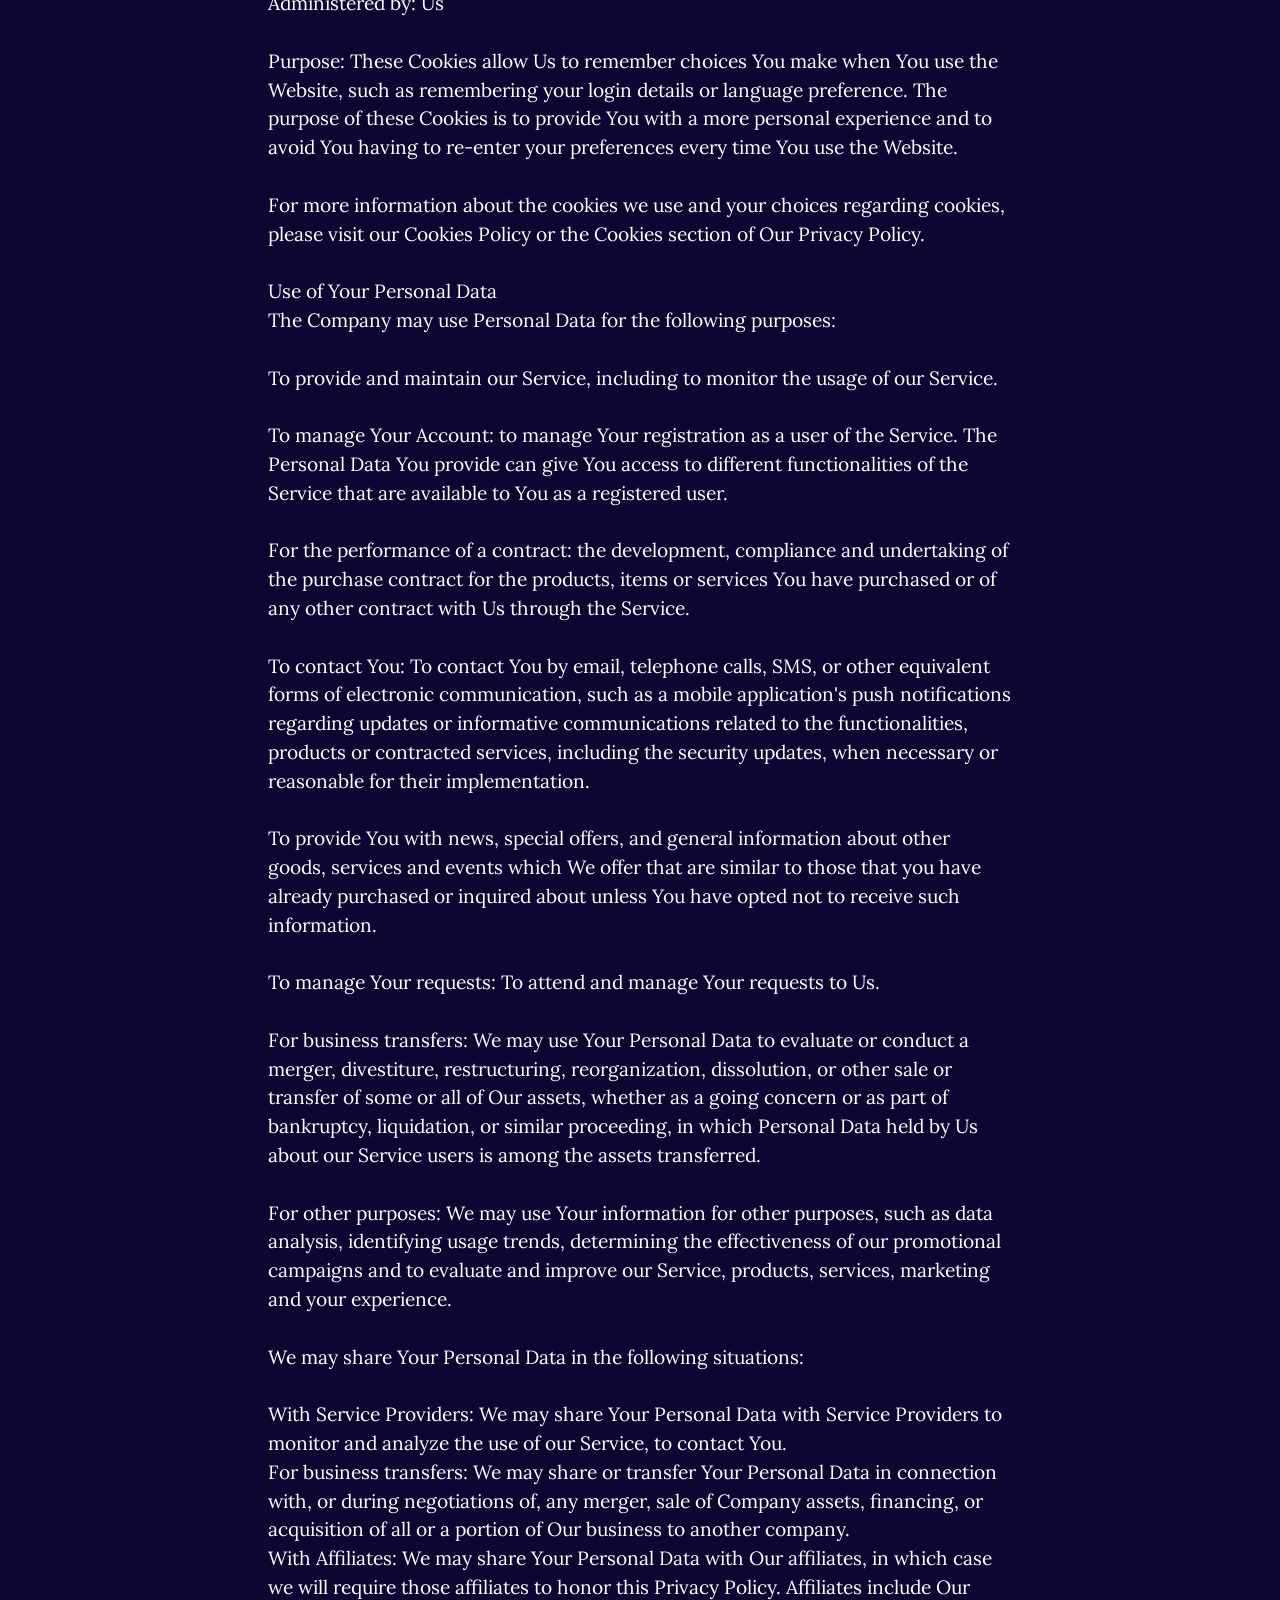
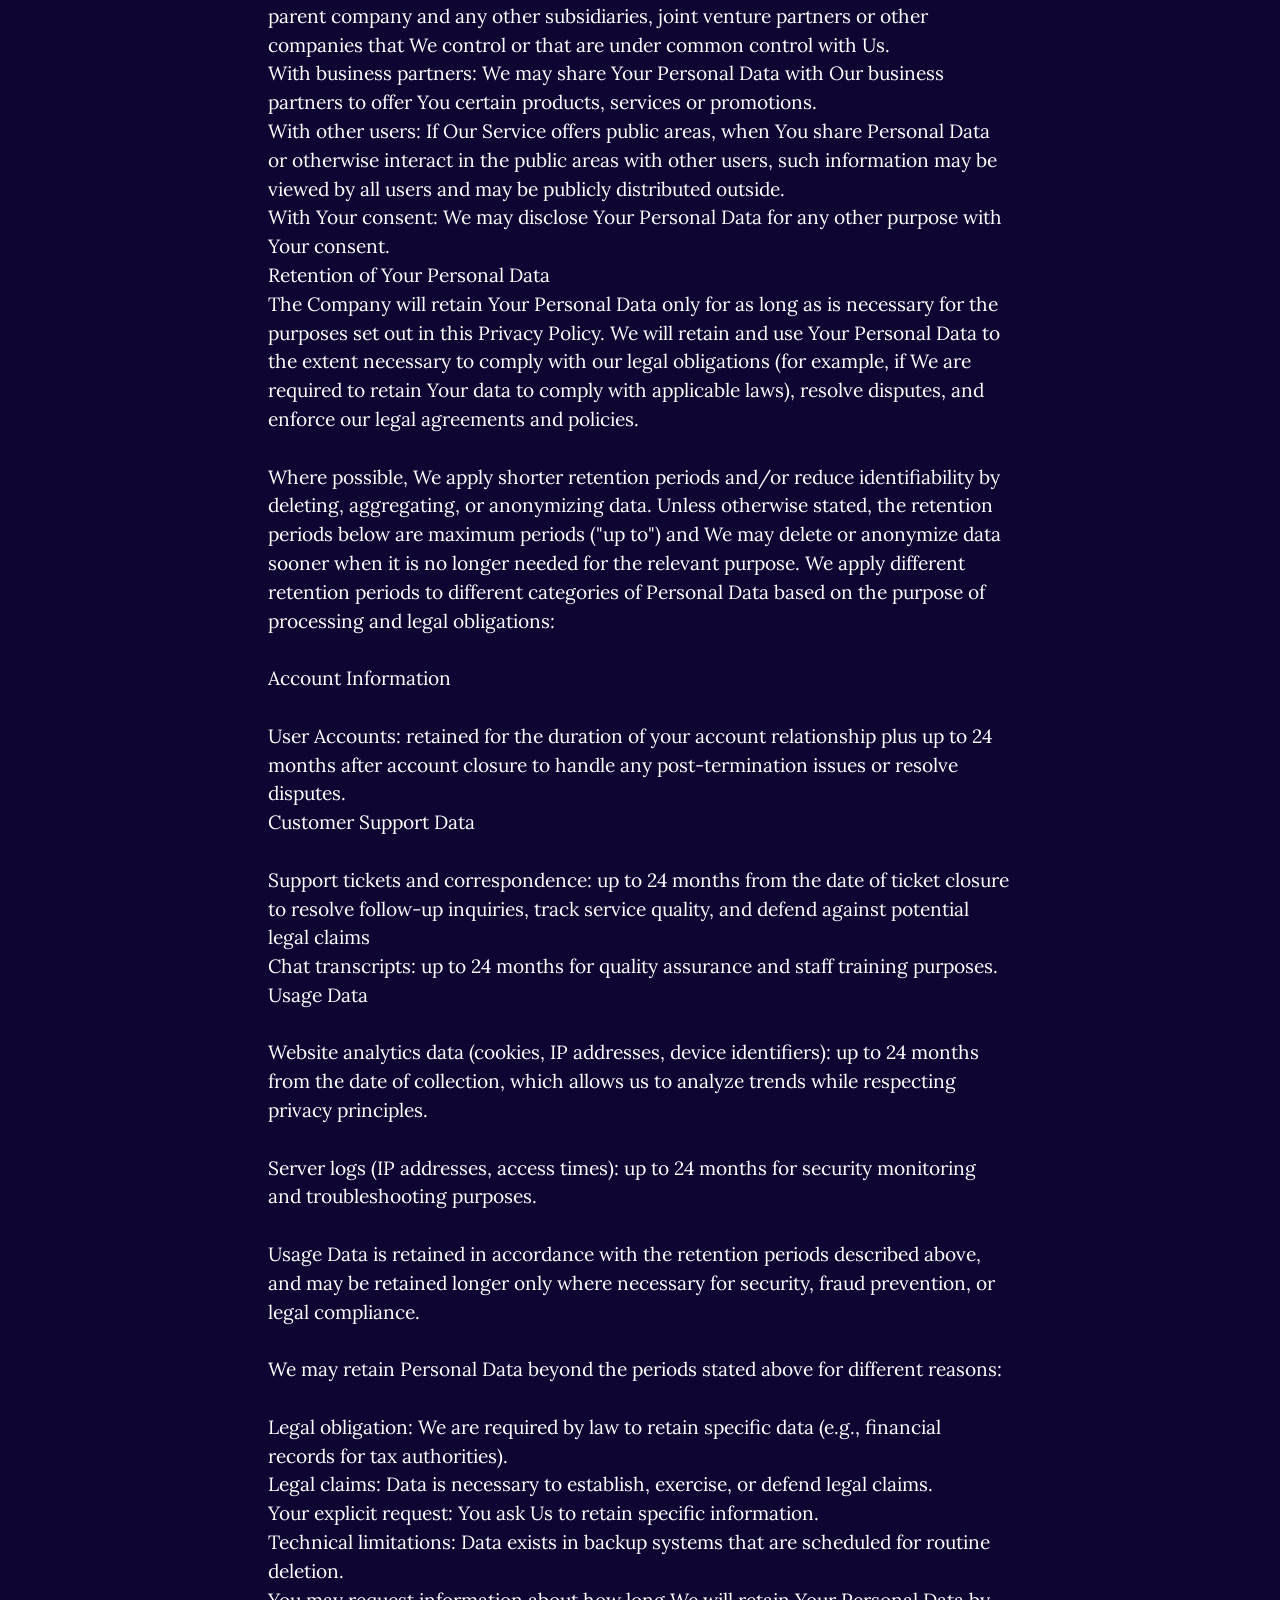
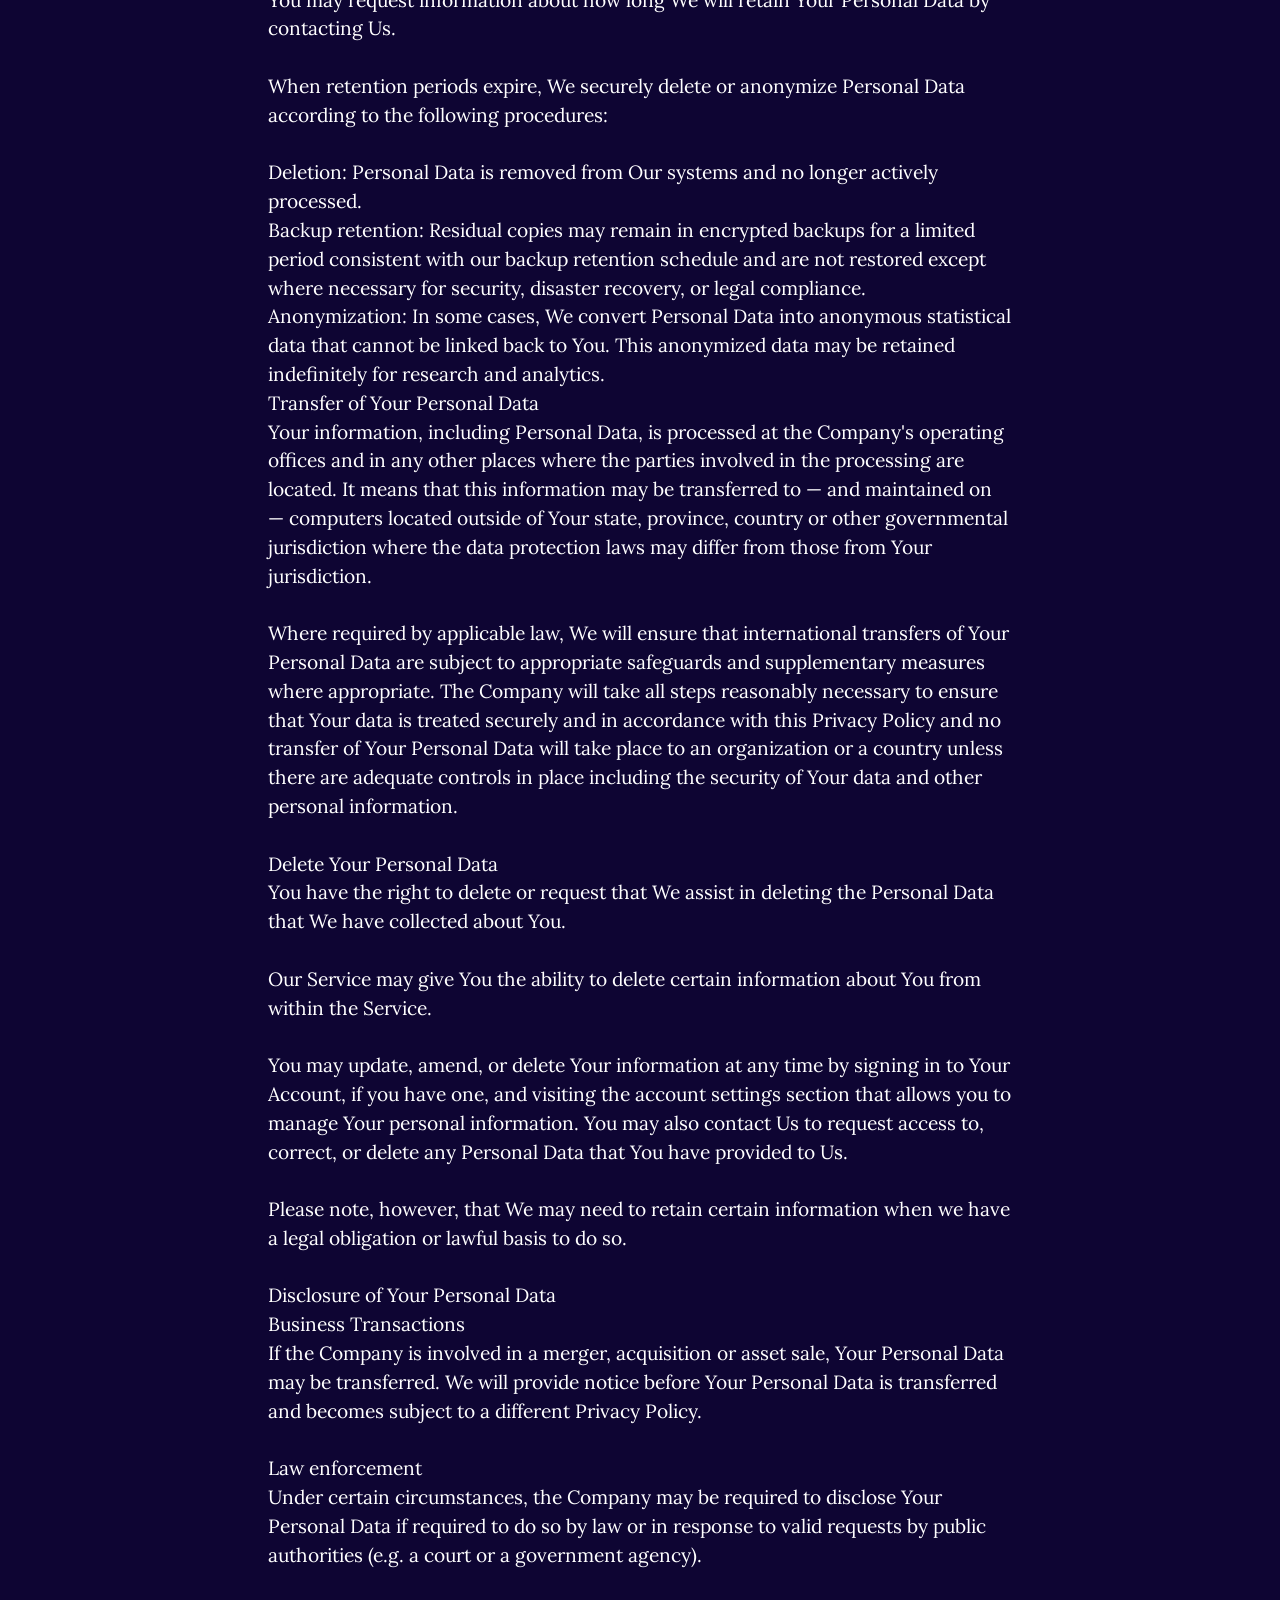
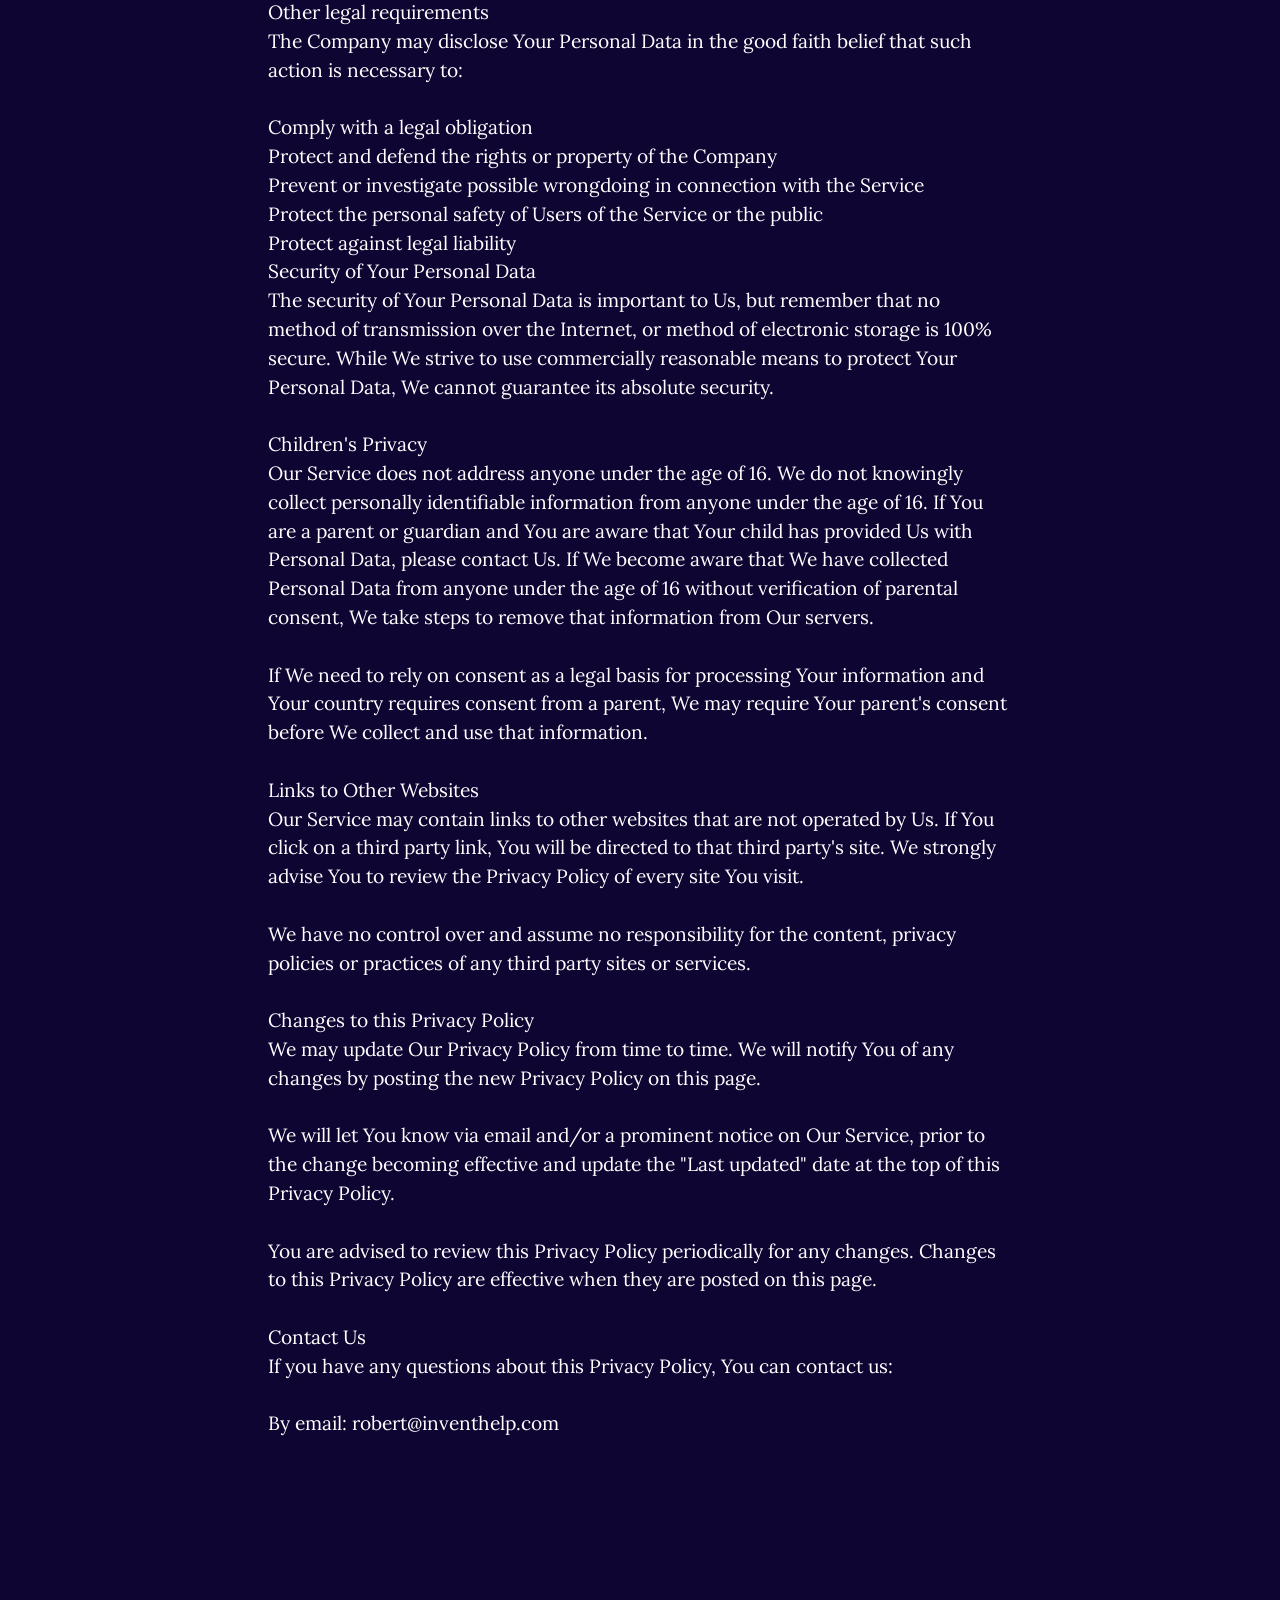
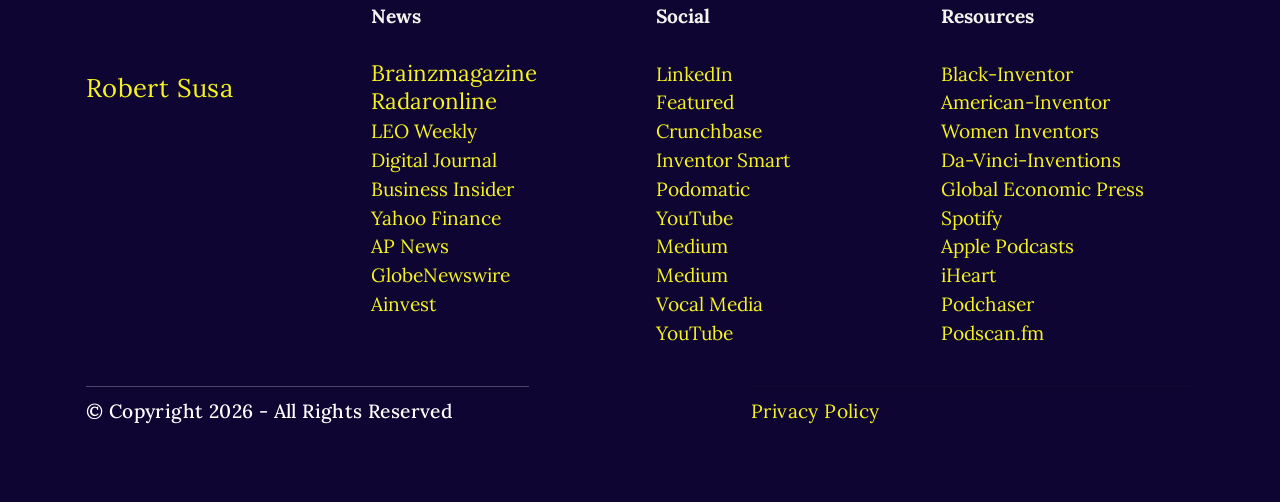
<file: privacypolicy.html>
<!DOCTYPE html>
<html  >
<head>
  
  <meta charset="UTF-8">
  <meta http-equiv="X-UA-Compatible" content="IE=edge">
  
  <meta name="viewport" content="width=device-width, initial-scale=1, minimum-scale=1">
  <link rel="shortcut icon" href="assets/images/robert-susa-inventhelp201-128x26.png" type="image/x-icon">
  <meta name="description" content="This Privacy Policy describes Our policies and procedures on the collection, use and disclosure of Your information when You use the Service and tells You about Your privacy rights and how the law protects You.">
  
  
  <title>Privacy Policy</title>
  <link rel="stylesheet" href="assets/web/assets/mobirise-icons2/mobirise2.css">
  <link rel="stylesheet" href="assets/bootstrap/css/bootstrap.min.css">
  <link rel="stylesheet" href="assets/dropdown/css/style.css">
  <link rel="stylesheet" href="assets/socicon/css/styles.css">
  <link rel="stylesheet" href="assets/theme/css/style.css">
  <link rel="preload" href="https://fonts.googleapis.com/css?family=Lora:400,500,600,700,400i,500i,600i,700i&display=swap" as="style" onload="this.onload=null;this.rel='stylesheet'">
  <noscript><link rel="stylesheet" href="https://fonts.googleapis.com/css?family=Lora:400,500,600,700,400i,500i,600i,700i&display=swap"></noscript>
  <link rel="preload" as="style" href="assets/mobirise/css/mbr-additional.css?v=1XL0kL"><link rel="stylesheet" href="assets/mobirise/css/mbr-additional.css?v=1XL0kL" type="text/css">

  
  
  
</head>
<body>
  
  <section data-bs-version="5.1" class="menu menu01 launchm5 cid-v9uMH3z4Y8" once="menu" id="menu01-5y">
	

	<nav class="navbar navbar-dropdown navbar-expand-lg">
		<div class="card-wrap container">
			<div class="navbar-brand">
				<span class="navbar-logo">
					<a href="#">
						<img src="assets/images/robert-susa-inventhelp201-407x83.png" alt="" style="height: 3rem;">
					</a>
				</span>
				
			</div>
			<button class="navbar-toggler" type="button" data-toggle="collapse" data-bs-toggle="collapse" data-target="#navbarSupportedContent" data-bs-target="#navbarSupportedContent" aria-controls="navbarNavAltMarkup" aria-expanded="false" aria-label="Toggle navigation">
				<div class="hamburger">
					<span></span>
					<span></span>
					<span></span>
					<span></span>
				</div>
			</button>
			<div class="collapse navbar-collapse little-radius" id="navbarSupportedContent">
				<ul class="navbar-nav nav-dropdown" data-app-modern-menu="true"><li class="nav-item">
						<a class="nav-link link text-black text-primary display-4" href="index.html">Home</a>
					</li>
					<li class="nav-item">
						<a class="nav-link link text-black text-primary display-4" href="aboutus.html" aria-expanded="false">About</a>
					</li>
					<li class="nav-item">
						<a class="nav-link link text-black text-primary display-4" href="leadership-approach.html">Leadership Approach</a>
					</li>
					<li class="nav-item">
						<a class="nav-link link text-black text-primary display-4" href="service-expectations.html">Service Expectations</a>
					</li><li class="nav-item"><a class="nav-link link text-black text-primary display-4" href="innovation-success.html">Innovation Success</a></li></ul>
				
				<div class="navbar-buttons mbr-section-btn"><a class="btn btn-black display-4" href="index.html">
						Robert Susa
					</a></div>
			</div>
		</div>
	</nav>
</section>

<section data-bs-version="5.1" class="article04 essencem5 cid-ujp6dzpX8Q" id="article04-3j">
    

    
    

    <div class="container">
        <div class="row">
            <div class="col-12 col-lg-6 card">
                <div class="content-wrapper">
                    <h2 class="mbr-section-title mbr-fonts-style display-2"><strong>Privacy Policy</strong></h2>
                    <p class="mbr-text mbr-fonts-style display-7">This Privacy Policy describes Our policies and procedures on the collection, use and disclosure of Your information when You use the Service and tells You about Your privacy rights and how the law protects You.&nbsp;<br></p>
                </div>
            </div>
            <div class="col-12 col-lg-6 card">
                <div class="image-wrapper">
                    <img src="assets/images/img-active-languages-home.webp" alt="">
                </div>
            </div>
        </div>
    </div>
</section>

<section data-bs-version="5.1" class="article03 cid-ujlQIlmcYn" id="article03-1q">

    
    


    

    <div class="container">
        <div class="wrapper">
            <div class="row mb-3">
                <div class="col-12">
                    <div class="p-2">
                        
                    </div>
                </div>
            </div>
            <div class="row">
                <div class="card col-12">
                    <div class="card-body p-2">
                        
                        
                        <p class="mbr-text text1 mbr-fonts-style mb-3 display-7"><br>We use Your Personal Data to provide and improve the Service. By using the Service, You agree to the collection and use of information in accordance with this Privacy Policy. This Privacy Policy has been created with the help of the Privacy Policy Generator.
<br>
<br>Interpretation and Definitions
<br>Interpretation
<br>The words whose initial letters are capitalized have meanings defined under the following conditions. The following definitions shall have the same meaning regardless of whether they appear in singular or in plural.
<br>
<br>Definitions
<br>For the purposes of this Privacy Policy:
<br>
<br>Account means a unique account created for You to access our Service or parts of our Service.
<br>
<br>Affiliate means an entity that controls, is controlled by, or is under common control with a party, where "control" means ownership of 50% or more of the shares, equity interest or other securities entitled to vote for election of directors or other managing authority.
<br>
<br>Company (referred to as either "the Company", "We", "Us" or "Our" in this Privacy Policy) refers to Robert Susa.
<br>
<br>Cookies are small files that are placed on Your computer, mobile device or any other device by a website, containing the details of Your browsing history on that website among its many uses.
<br>
<br>Country refers to: Pennsylvania, United States
<br>
<br>Device means any device that can access the Service such as a computer, a cell phone or a digital tablet.
<br>
<br>Personal Data (or "Personal Information") is any information that relates to an identified or identifiable individual.
<br>
<br>We use "Personal Data" and "Personal Information" interchangeably unless a law uses a specific term.
<br>
<br>Service refers to the Website.
<br>
<br>Service Provider means any natural or legal person who processes the data on behalf of the Company. It refers to third-party companies or individuals employed by the Company to facilitate the Service, to provide the Service on behalf of the Company, to perform services related to the Service or to assist the Company in analyzing how the Service is used.
<br>
<br>Usage Data refers to data collected automatically, either generated by the use of the Service or from the Service infrastructure itself (for example, the duration of a page visit).
<br>
<br>Website refers to Robert Susa, accessible from https://robert-susa.com/.
<br>
<br>You means the individual accessing or using the Service, or the company, or other legal entity on behalf of which such individual is accessing or using the Service, as applicable.
<br>
<br>Collecting and Using Your Personal Data
<br>Types of Data Collected
<br>Personal Data
<br>While using Our Service, We may ask You to provide Us with certain personally identifiable information that can be used to contact or identify You. Personally identifiable information may include, but is not limited to:
<br>
<br>Email address
<br>Usage Data
<br>Usage Data is collected automatically when using the Service.
<br>
<br>Usage Data may include information such as Your Device's Internet Protocol address (e.g. IP address), browser type, browser version, the pages of our Service that You visit, the time and date of Your visit, the time spent on those pages, unique device identifiers and other diagnostic data.
<br>
<br>When You access the Service by or through a mobile device, We may collect certain information automatically, including, but not limited to, the type of mobile device You use, Your mobile device's unique ID, the IP address of Your mobile device, Your mobile operating system, the type of mobile Internet browser You use, unique device identifiers and other diagnostic data.
<br>
<br>We may also collect information that Your browser sends whenever You visit Our Service or when You access the Service by or through a mobile device.
<br>
<br>Tracking Technologies and Cookies
<br>We use Cookies and similar tracking technologies to track the activity on Our Service and store certain information. Tracking technologies We use include beacons, tags, and scripts to collect and track information and to improve and analyze Our Service. The technologies We use may include:
<br>
<br>Cookies or Browser Cookies. A cookie is a small file placed on Your Device. You can instruct Your browser to refuse all Cookies or to indicate when a Cookie is being sent. However, if You do not accept Cookies, You may not be able to use some parts of our Service.
<br>Web Beacons. Certain sections of our Service and our emails may contain small electronic files known as web beacons (also referred to as clear gifs, pixel tags, and single-pixel gifs) that permit the Company, for example, to count users who have visited those pages or opened an email and for other related website statistics (for example, recording the popularity of a certain section and verifying system and server integrity).
<br>Cookies can be "Persistent" or "Session" Cookies. Persistent Cookies remain on Your personal computer or mobile device when You go offline, while Session Cookies are deleted as soon as You close Your web browser.
<br>
<br>Where required by law, we use non-essential cookies (such as analytics, advertising, and remarketing cookies) only with Your consent. You can withdraw or change Your consent at any time using Our cookie preferences tool (if available) or through Your browser/device settings. Withdrawing consent does not affect the lawfulness of processing based on consent before its withdrawal.
<br>
<br>We use both Session and Persistent Cookies for the purposes set out below:
<br>
<br>Necessary / Essential Cookies
<br>
<br>Type: Session Cookies
<br>
<br>Administered by: Us
<br>
<br>Purpose: These Cookies are essential to provide You with services available through the Website and to enable You to use some of its features. They help to authenticate users and prevent fraudulent use of user accounts. Without these Cookies, the services that You have asked for cannot be provided, and We only use these Cookies to provide You with those services.
<br>
<br>Cookies Policy / Notice Acceptance Cookies
<br>
<br>Type: Persistent Cookies
<br>
<br>Administered by: Us
<br>
<br>Purpose: These Cookies identify if users have accepted the use of cookies on the Website.
<br>
<br>Functionality Cookies
<br>
<br>Type: Persistent Cookies
<br>
<br>Administered by: Us
<br>
<br>Purpose: These Cookies allow Us to remember choices You make when You use the Website, such as remembering your login details or language preference. The purpose of these Cookies is to provide You with a more personal experience and to avoid You having to re-enter your preferences every time You use the Website.
<br>
<br>For more information about the cookies we use and your choices regarding cookies, please visit our Cookies Policy or the Cookies section of Our Privacy Policy.
<br>
<br>Use of Your Personal Data
<br>The Company may use Personal Data for the following purposes:
<br>
<br>To provide and maintain our Service, including to monitor the usage of our Service.
<br>
<br>To manage Your Account: to manage Your registration as a user of the Service. The Personal Data You provide can give You access to different functionalities of the Service that are available to You as a registered user.
<br>
<br>For the performance of a contract: the development, compliance and undertaking of the purchase contract for the products, items or services You have purchased or of any other contract with Us through the Service.
<br>
<br>To contact You: To contact You by email, telephone calls, SMS, or other equivalent forms of electronic communication, such as a mobile application's push notifications regarding updates or informative communications related to the functionalities, products or contracted services, including the security updates, when necessary or reasonable for their implementation.
<br>
<br>To provide You with news, special offers, and general information about other goods, services and events which We offer that are similar to those that you have already purchased or inquired about unless You have opted not to receive such information.
<br>
<br>To manage Your requests: To attend and manage Your requests to Us.
<br>
<br>For business transfers: We may use Your Personal Data to evaluate or conduct a merger, divestiture, restructuring, reorganization, dissolution, or other sale or transfer of some or all of Our assets, whether as a going concern or as part of bankruptcy, liquidation, or similar proceeding, in which Personal Data held by Us about our Service users is among the assets transferred.
<br>
<br>For other purposes: We may use Your information for other purposes, such as data analysis, identifying usage trends, determining the effectiveness of our promotional campaigns and to evaluate and improve our Service, products, services, marketing and your experience.
<br>
<br>We may share Your Personal Data in the following situations:
<br>
<br>With Service Providers: We may share Your Personal Data with Service Providers to monitor and analyze the use of our Service, to contact You.
<br>For business transfers: We may share or transfer Your Personal Data in connection with, or during negotiations of, any merger, sale of Company assets, financing, or acquisition of all or a portion of Our business to another company.
<br>With Affiliates: We may share Your Personal Data with Our affiliates, in which case we will require those affiliates to honor this Privacy Policy. Affiliates include Our parent company and any other subsidiaries, joint venture partners or other companies that We control or that are under common control with Us.
<br>With business partners: We may share Your Personal Data with Our business partners to offer You certain products, services or promotions.
<br>With other users: If Our Service offers public areas, when You share Personal Data or otherwise interact in the public areas with other users, such information may be viewed by all users and may be publicly distributed outside.
<br>With Your consent: We may disclose Your Personal Data for any other purpose with Your consent.
<br>Retention of Your Personal Data
<br>The Company will retain Your Personal Data only for as long as is necessary for the purposes set out in this Privacy Policy. We will retain and use Your Personal Data to the extent necessary to comply with our legal obligations (for example, if We are required to retain Your data to comply with applicable laws), resolve disputes, and enforce our legal agreements and policies.
<br>
<br>Where possible, We apply shorter retention periods and/or reduce identifiability by deleting, aggregating, or anonymizing data. Unless otherwise stated, the retention periods below are maximum periods ("up to") and We may delete or anonymize data sooner when it is no longer needed for the relevant purpose. We apply different retention periods to different categories of Personal Data based on the purpose of processing and legal obligations:
<br>
<br>Account Information
<br>
<br>User Accounts: retained for the duration of your account relationship plus up to 24 months after account closure to handle any post-termination issues or resolve disputes.
<br>Customer Support Data
<br>
<br>Support tickets and correspondence: up to 24 months from the date of ticket closure to resolve follow-up inquiries, track service quality, and defend against potential legal claims
<br>Chat transcripts: up to 24 months for quality assurance and staff training purposes.
<br>Usage Data
<br>
<br>Website analytics data (cookies, IP addresses, device identifiers): up to 24 months from the date of collection, which allows us to analyze trends while respecting privacy principles.
<br>
<br>Server logs (IP addresses, access times): up to 24 months for security monitoring and troubleshooting purposes.
<br>
<br>Usage Data is retained in accordance with the retention periods described above, and may be retained longer only where necessary for security, fraud prevention, or legal compliance.
<br>
<br>We may retain Personal Data beyond the periods stated above for different reasons:
<br>
<br>Legal obligation: We are required by law to retain specific data (e.g., financial records for tax authorities).
<br>Legal claims: Data is necessary to establish, exercise, or defend legal claims.
<br>Your explicit request: You ask Us to retain specific information.
<br>Technical limitations: Data exists in backup systems that are scheduled for routine deletion.
<br>You may request information about how long We will retain Your Personal Data by contacting Us.
<br>
<br>When retention periods expire, We securely delete or anonymize Personal Data according to the following procedures:
<br>
<br>Deletion: Personal Data is removed from Our systems and no longer actively processed.
<br>Backup retention: Residual copies may remain in encrypted backups for a limited period consistent with our backup retention schedule and are not restored except where necessary for security, disaster recovery, or legal compliance.
<br>Anonymization: In some cases, We convert Personal Data into anonymous statistical data that cannot be linked back to You. This anonymized data may be retained indefinitely for research and analytics.
<br>Transfer of Your Personal Data
<br>Your information, including Personal Data, is processed at the Company's operating offices and in any other places where the parties involved in the processing are located. It means that this information may be transferred to — and maintained on — computers located outside of Your state, province, country or other governmental jurisdiction where the data protection laws may differ from those from Your jurisdiction.
<br>
<br>Where required by applicable law, We will ensure that international transfers of Your Personal Data are subject to appropriate safeguards and supplementary measures where appropriate. The Company will take all steps reasonably necessary to ensure that Your data is treated securely and in accordance with this Privacy Policy and no transfer of Your Personal Data will take place to an organization or a country unless there are adequate controls in place including the security of Your data and other personal information.
<br>
<br>Delete Your Personal Data
<br>You have the right to delete or request that We assist in deleting the Personal Data that We have collected about You.
<br>
<br>Our Service may give You the ability to delete certain information about You from within the Service.
<br>
<br>You may update, amend, or delete Your information at any time by signing in to Your Account, if you have one, and visiting the account settings section that allows you to manage Your personal information. You may also contact Us to request access to, correct, or delete any Personal Data that You have provided to Us.
<br>
<br>Please note, however, that We may need to retain certain information when we have a legal obligation or lawful basis to do so.
<br>
<br>Disclosure of Your Personal Data
<br>Business Transactions
<br>If the Company is involved in a merger, acquisition or asset sale, Your Personal Data may be transferred. We will provide notice before Your Personal Data is transferred and becomes subject to a different Privacy Policy.
<br>
<br>Law enforcement
<br>Under certain circumstances, the Company may be required to disclose Your Personal Data if required to do so by law or in response to valid requests by public authorities (e.g. a court or a government agency).
<br>
<br>Other legal requirements
<br>The Company may disclose Your Personal Data in the good faith belief that such action is necessary to:
<br>
<br>Comply with a legal obligation
<br>Protect and defend the rights or property of the Company
<br>Prevent or investigate possible wrongdoing in connection with the Service
<br>Protect the personal safety of Users of the Service or the public
<br>Protect against legal liability
<br>Security of Your Personal Data
<br>The security of Your Personal Data is important to Us, but remember that no method of transmission over the Internet, or method of electronic storage is 100% secure. While We strive to use commercially reasonable means to protect Your Personal Data, We cannot guarantee its absolute security.
<br>
<br>Children's Privacy
<br>Our Service does not address anyone under the age of 16. We do not knowingly collect personally identifiable information from anyone under the age of 16. If You are a parent or guardian and You are aware that Your child has provided Us with Personal Data, please contact Us. If We become aware that We have collected Personal Data from anyone under the age of 16 without verification of parental consent, We take steps to remove that information from Our servers.
<br>
<br>If We need to rely on consent as a legal basis for processing Your information and Your country requires consent from a parent, We may require Your parent's consent before We collect and use that information.
<br>
<br>Links to Other Websites
<br>Our Service may contain links to other websites that are not operated by Us. If You click on a third party link, You will be directed to that third party's site. We strongly advise You to review the Privacy Policy of every site You visit.
<br>
<br>We have no control over and assume no responsibility for the content, privacy policies or practices of any third party sites or services.
<br>
<br>Changes to this Privacy Policy
<br>We may update Our Privacy Policy from time to time. We will notify You of any changes by posting the new Privacy Policy on this page.
<br>
<br>We will let You know via email and/or a prominent notice on Our Service, prior to the change becoming effective and update the "Last updated" date at the top of this Privacy Policy.
<br>
<br>You are advised to review this Privacy Policy periodically for any changes. Changes to this Privacy Policy are effective when they are posted on this page.
<br>
<br>Contact Us
<br>If you have any questions about this Privacy Policy, You can contact us:
<br>
<br>By email: robert@inventhelp.com<br></p>
                        
                    </div>
                </div>
            </div>
        </div>
    </div>
</section>

<section data-bs-version="5.1" class="footer1 cid-v9uO8kraNj" once="footers" id="footer1-60">

    

    

    <div class="container">
        <div class="footer-container">
                <div class="row align-left menu-container">
            
            <div class="col-lg-3 col-6">
                <ul class="mbr-fonts-style mbr-list align-left display-2">   
                  <li><br></li><li><span style="font-size: 25.6px; letter-spacing: 0.37px;"><a href="index.html" class="text-primary">Robert Susa</a></span></li> 
              </ul>
             </div>    
            <div class="col-lg-3 col-6">
                <ul class="mbr-fonts-style mbr-list align-left display-7">
                  <li><strong>News</strong></li>
                  <li><br></li><li><span style="font-size: 1.4rem;"><a href="https://www.brainzmagazine.com/post/robert-susa-a-leadership-profile-rooted-in-integrity-innovation-and-opportunity" class="text-primary">Brainzmagazine</a></span></li><li><span style="font-size: 1.4rem;"><a href="https://radaronline.com/p/robert-susa-and-inventhelp-innovation-integrity-and-opportunity-for-inventors/" class="text-primary">Radaronline</a></span></li><li><a href="https://www.leoweekly.com/contributor-news-2/why-inventors-trust-inventhelp/" class="text-primary">LEO Weekly</a></li><li><strong><a href="https://www.digitaljournal.com/tech-science/inventhelp-at-ces-2026-innovation-global-opportunity-and-real-inventor-momentum/article" class="text-primary">Digital Journal&nbsp;</a></strong></li><li><strong><a href="https://markets.businessinsider.com/news/stocks/robert-susa-and-inventhelp-announce-mixaid-s-path-from-kitchen-idea-to-amazon-bestseller-1035725074" class="text-primary">Business </a></strong><a href="https://markets.businessinsider.com/news/stocks/robert-susa-and-inventhelp-announce-mixaid-s-path-from-kitchen-idea-to-amazon-bestseller-1035725074" class="text-primary">I</a><strong><a href="https://markets.businessinsider.com/news/stocks/robert-susa-and-inventhelp-announce-mixaid-s-path-from-kitchen-idea-to-amazon-bestseller-1035725074" class="text-primary">nsider</a></strong></li><li><strong><a href="https://finance.yahoo.com/news/robert-susa-inventhelp-announce-mixaid-174100653.html" class="text-primary">Yahoo Finance</a></strong></li><li><strong><a href="https://apnews.com/press-release/globenewswire-mobile/robert-susa-and-inventhelp-announce-mixaids-path-from-kitchen-idea-to-amazon-bestseller-0ac61c058f3f4a01ec3d5a239ec88a89" class="text-primary">AP News</a></strong></li><li><strong><a href="https://www.globenewswire.com/news-release/2026/01/19/3221214/0/en/Robert-Susa-and-InventHelp-Announce-MixAid-s-Path-From-Kitchen-Idea-to-Amazon-Bestseller.html" class="text-primary">GlobeNewswire</a></strong></li><li><strong><a href="https://www.ainvest.com/news/robert-susa-inventhelp-announce-mixaid-path-kitchen-idea-amazon-bestseller-2601/" class="text-primary">Ainvest</a></strong></li><li><strong><br></strong></li><li><strong><br></strong></li>
                </ul>
            </div>
            <div class="col-lg-3 col-6">
                <ul class="mbr-fonts-style mbr-list align-left display-7">
                  <li><strong>Social</strong></li><li><strong><br></strong></li><li><a href="https://www.linkedin.com/in/robert-susa/" class="text-primary">LinkedIn
</a></li><li><a href="https://featured.com/p/robert-susa" class="text-primary">Featured</a>
</li><li><a href="https://www.crunchbase.com/person/robert-susa" class="text-primary">Crunchbase 
</a></li><li><a href="https://inventorsmart.com/robert-susa-president-inventhelp/" class="text-primary">Inventor Smart
</a></li><li><a href="https://www.podomatic.com/podcasts/outdoorboardroom/episodes/2015-10-21T08_54_02-07_00" class="text-primary">Podomatic
</a></li><li><a href="https://www.youtube.com/@RobertJSusa" class="text-primary">YouTube</a>
</li><li><a href="https://medium.com/@robertjsusa" class="text-primary">Medium</a>
</li><li><a href="https://medium.com/authority-magazine/robert-susa-of-inventhelp-five-things-i-wish-someone-told-me-before-i-became-a-ceo-bd467ce862f5" class="text-primary">Medium
</a></li><li><a href="https://vocal.media/authors/robert-susa" class="text-primary">Vocal Media
</a></li><li><a href="https://www.youtube.com/watch?v=hvnPGyqCl5E" class="text-primary">YouTube
</a></li><li><br></li>
                 </ul>
            </div>
            <div class="col-lg-3 col-6">
                <ul class="mbr-fonts-style mbr-list align-left display-7">
                  <li><a href="https://www.podchaser.com/podcasts/global-economic-press-5856200/episodes/robert-susa-and-inventhelp-ann-280254441" class="text-primary"></a><strong>Resources</strong></li><li><strong><br></strong></li><li><a href="https://www.black-inventor.com/robert-susa" class="text-primary">Black-Inventor
</a></li><li><a href="https://www.american-inventor.com/robert-susa" class="text-primary">American-Inventor 
</a></li><li><a href="https://www.women-inventors.com/robert-susa" class="text-primary">Women Inventors 
</a></li><li><a href="https://www.da-vinci-inventions.com/inventhelp-reviews" class="text-primary">Da-Vinci-Inventions 
</a></li><li><a href="https://global-economic-press.podbean.com/e/robert-susa-and-inventhelp-announce-mixaid-s-path-from-kitchen-idea-to-amazon-bestseller/" class="text-primary">Global Economic Press
</a></li><li><a href="https://open.spotify.com/episode/6P1uY5G0rns5H6OqWHlpoy" class="text-primary">Spotify</a>
</li><li><a href="https://podcasts.apple.com/us/podcast/robert-susa-and-inventhelp-announce-mixaids-path-from/id1773282513?i=1000745777308" class="text-primary">Apple Podcasts 
</a></li><li><a href="https://www.iheart.com/podcast/1323-global-economic-press-235116899/episode/robert-susa-and-inventhelp-announce-mixaids-318119000/" class="text-primary">iHeart
</a></li><li><a href="https://www.iheart.com/podcast/1323-global-economic-press-235116899/episode/robert-susa-and-inventhelp-announce-mixaids-318119000/" class="text-primary">Podchaser
</a></li><li><a href="https://podscan.fm/podcasts/global-economic-press/episodes/robert-susa-and-inventhelp-announce-mixaids-path-from-kitchen-idea-to-amazon-bestseller-bestseller" class="text-primary">Podscan.fm
</a></li><li><br></li>
                </ul>
            </div>
  
        </div>
        
                <div class="row align-center">
                    <div class="col-12 col-md-5 copyright-section align-left">   
                        <hr class="line">
                        <p class="mbr-fonts-style mbr-text mobirise-rights mbr-semibold display-7">© Copyright 2026 - All Rights Reserved </p>
                    </div>
                    
                    <div class="col-md-2 offset-md-0 col-6 offset-3 logo-section align-center">
                          
                         
                          
                    </div>
                    
                    <div class="col-12 col-md-5 social-section align-right"> 
                        
                        <hr class="line">
                        <p class="mbr-fonts-style mbr-text mobirise-rights mbr-semibold display-7"><a href="privacypolicy.html" class="text-primary">Privacy Policy</a></p>
                </div>
                    

                 </div>
           </div>
    </div>
</section>


<script src="assets/bootstrap/js/bootstrap.bundle.min.js"></script>
  <script src="assets/smoothscroll/smooth-scroll.js"></script>
  <script src="assets/ytplayer/index.js"></script>
  <script src="assets/dropdown/js/navbar-dropdown.js"></script>
  <script src="assets/theme/js/script.js"></script>
  
  
  
</body>
</html>
</file>
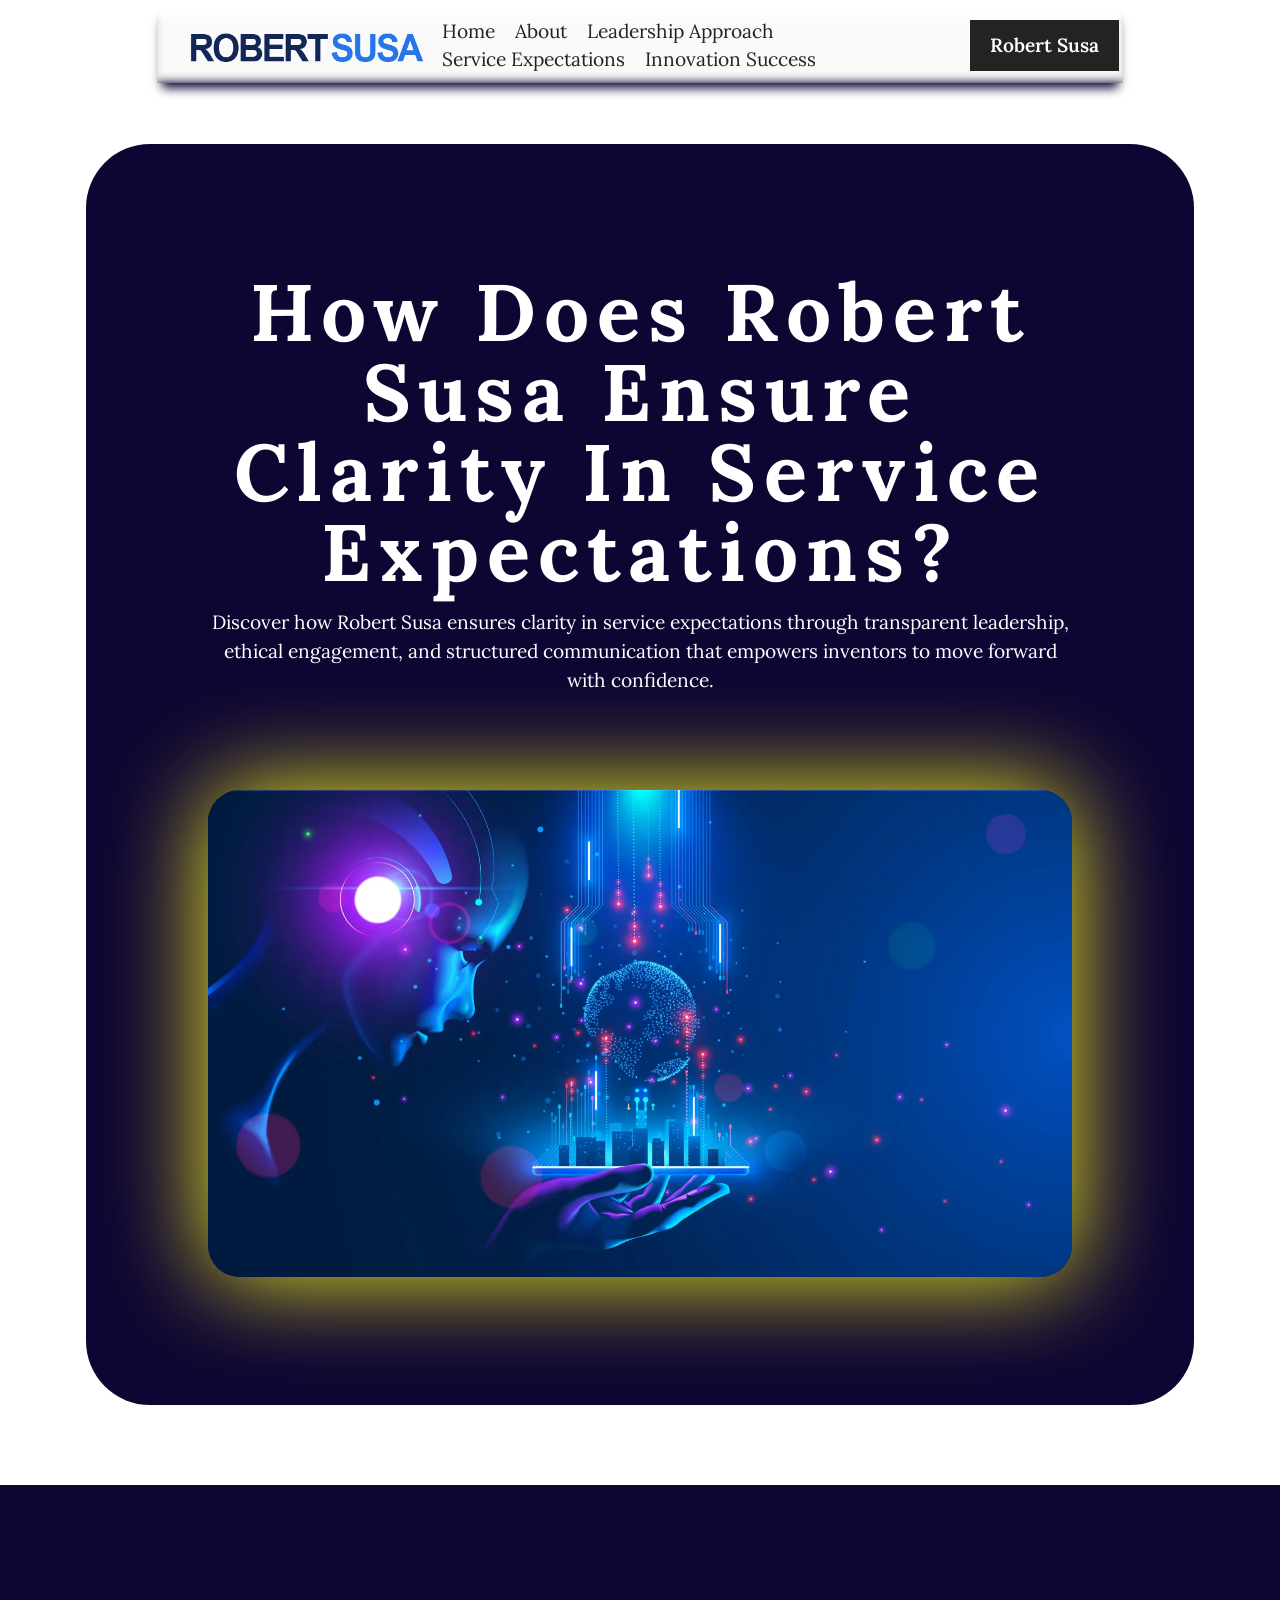
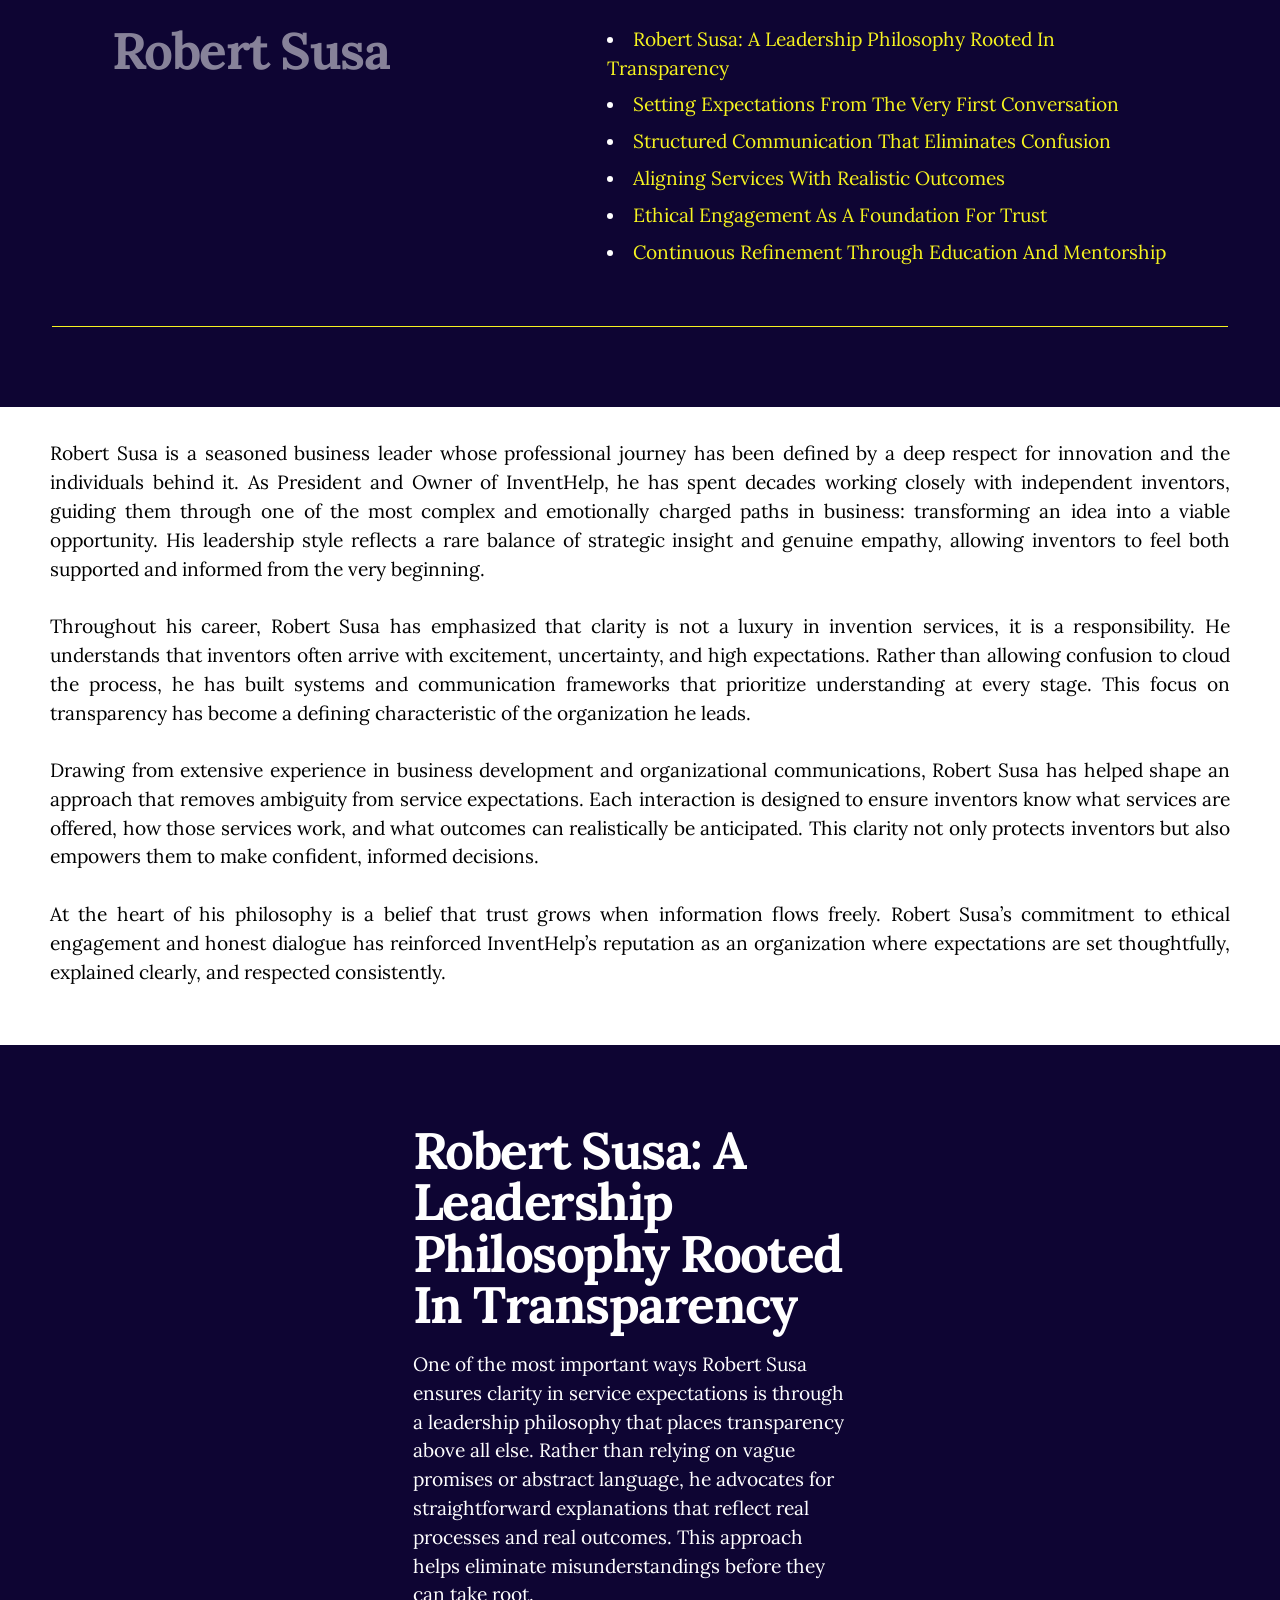
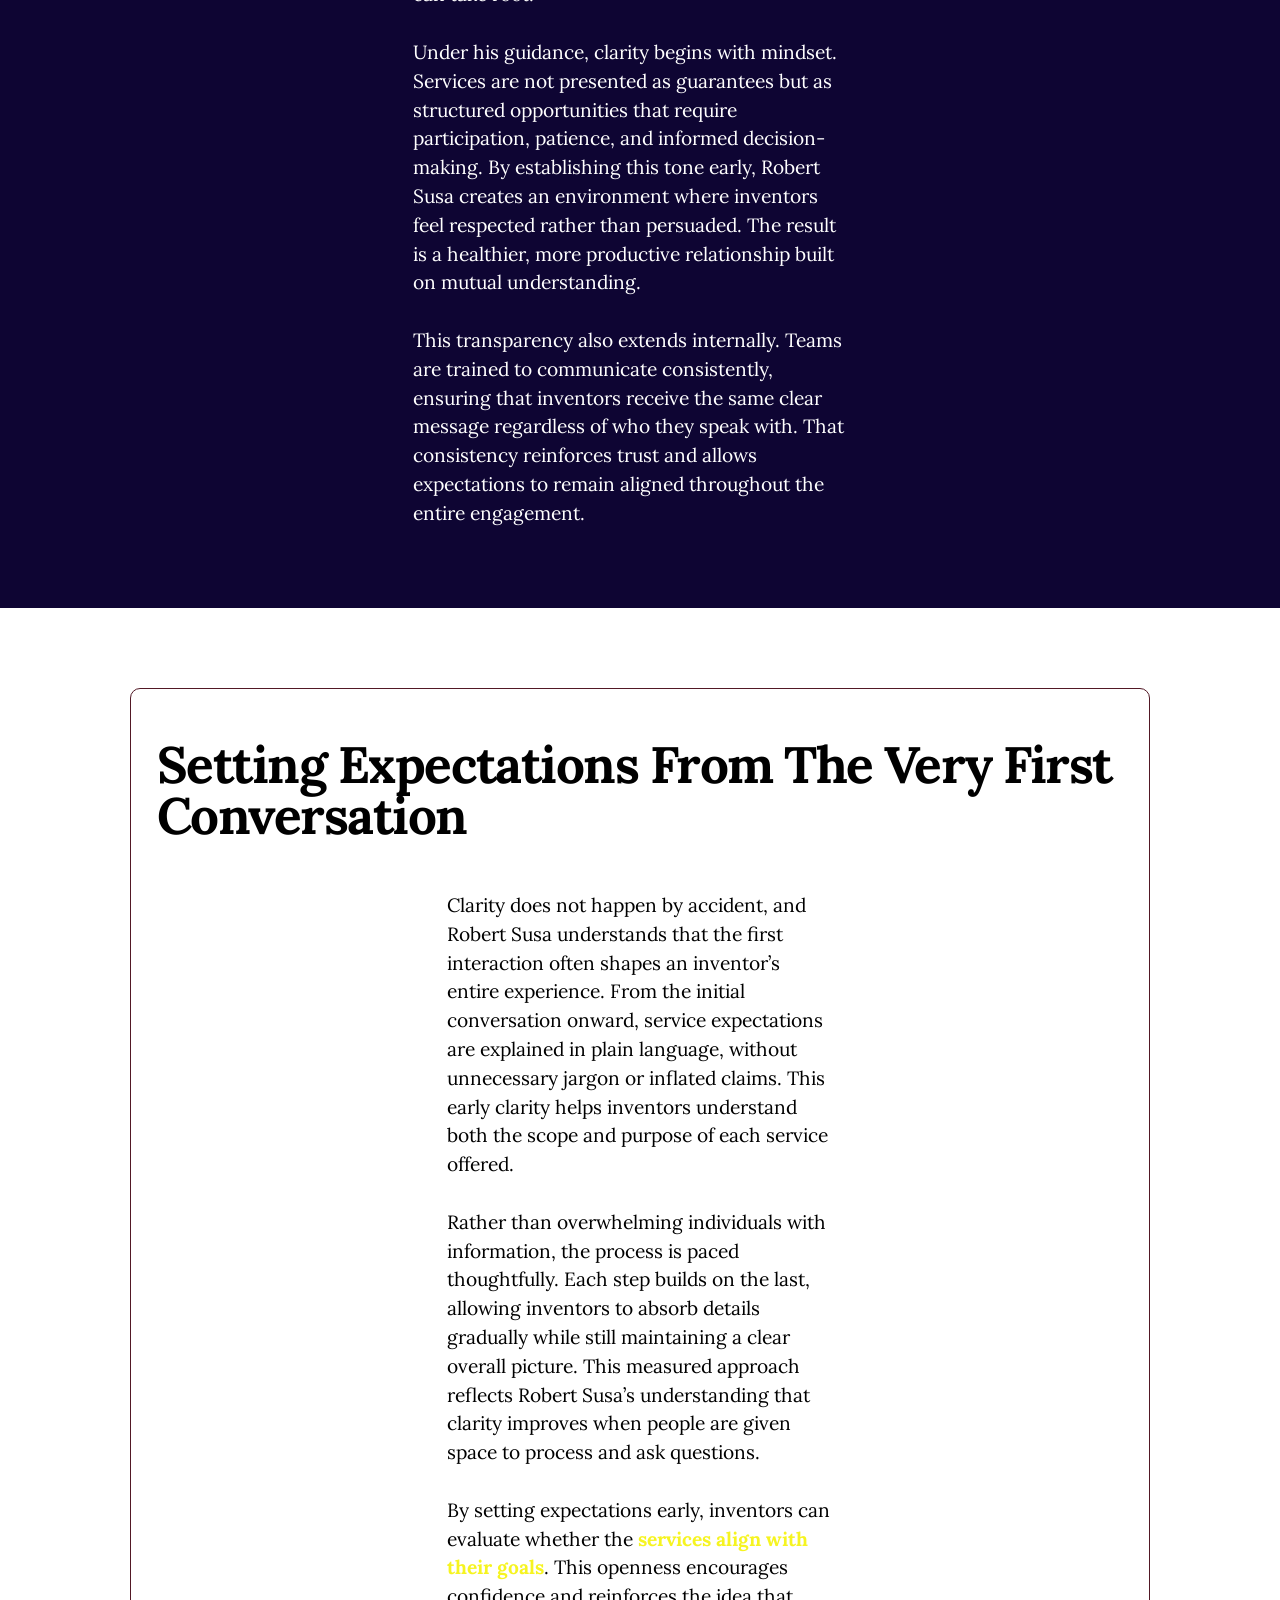
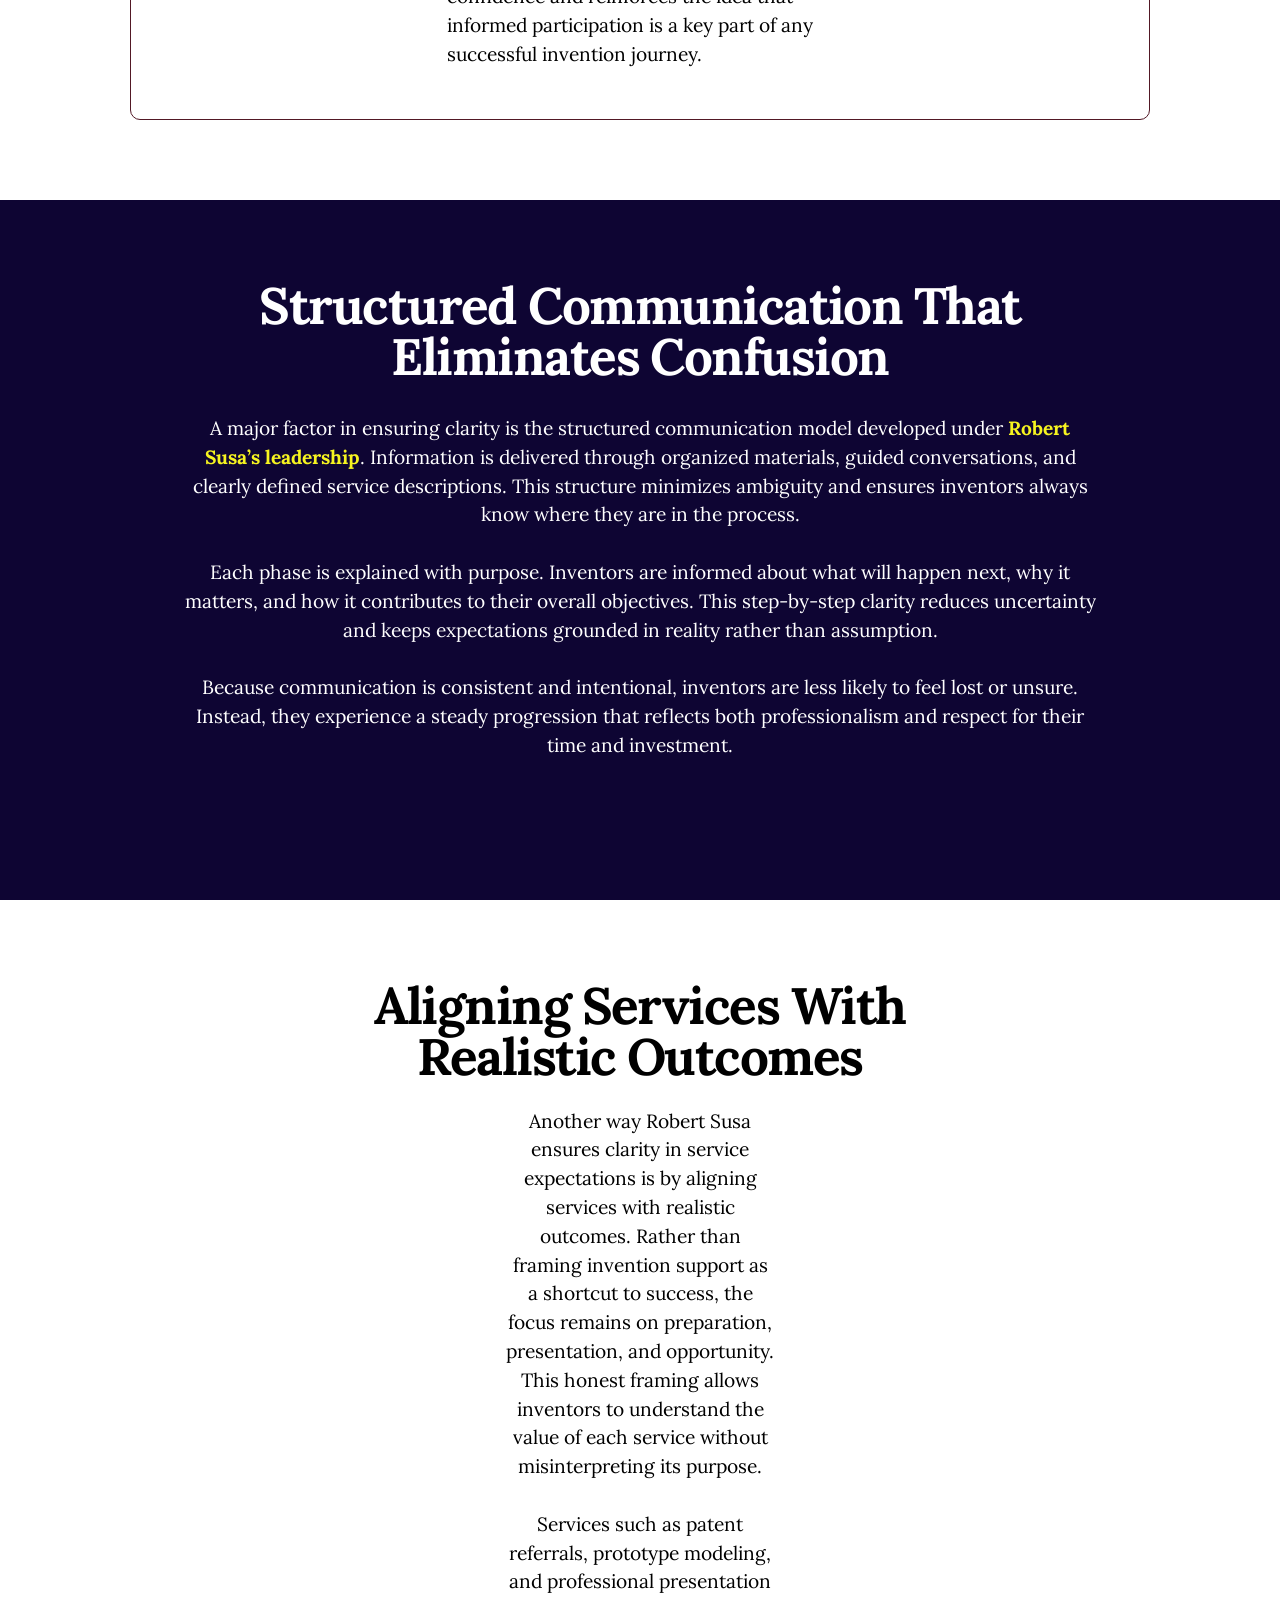
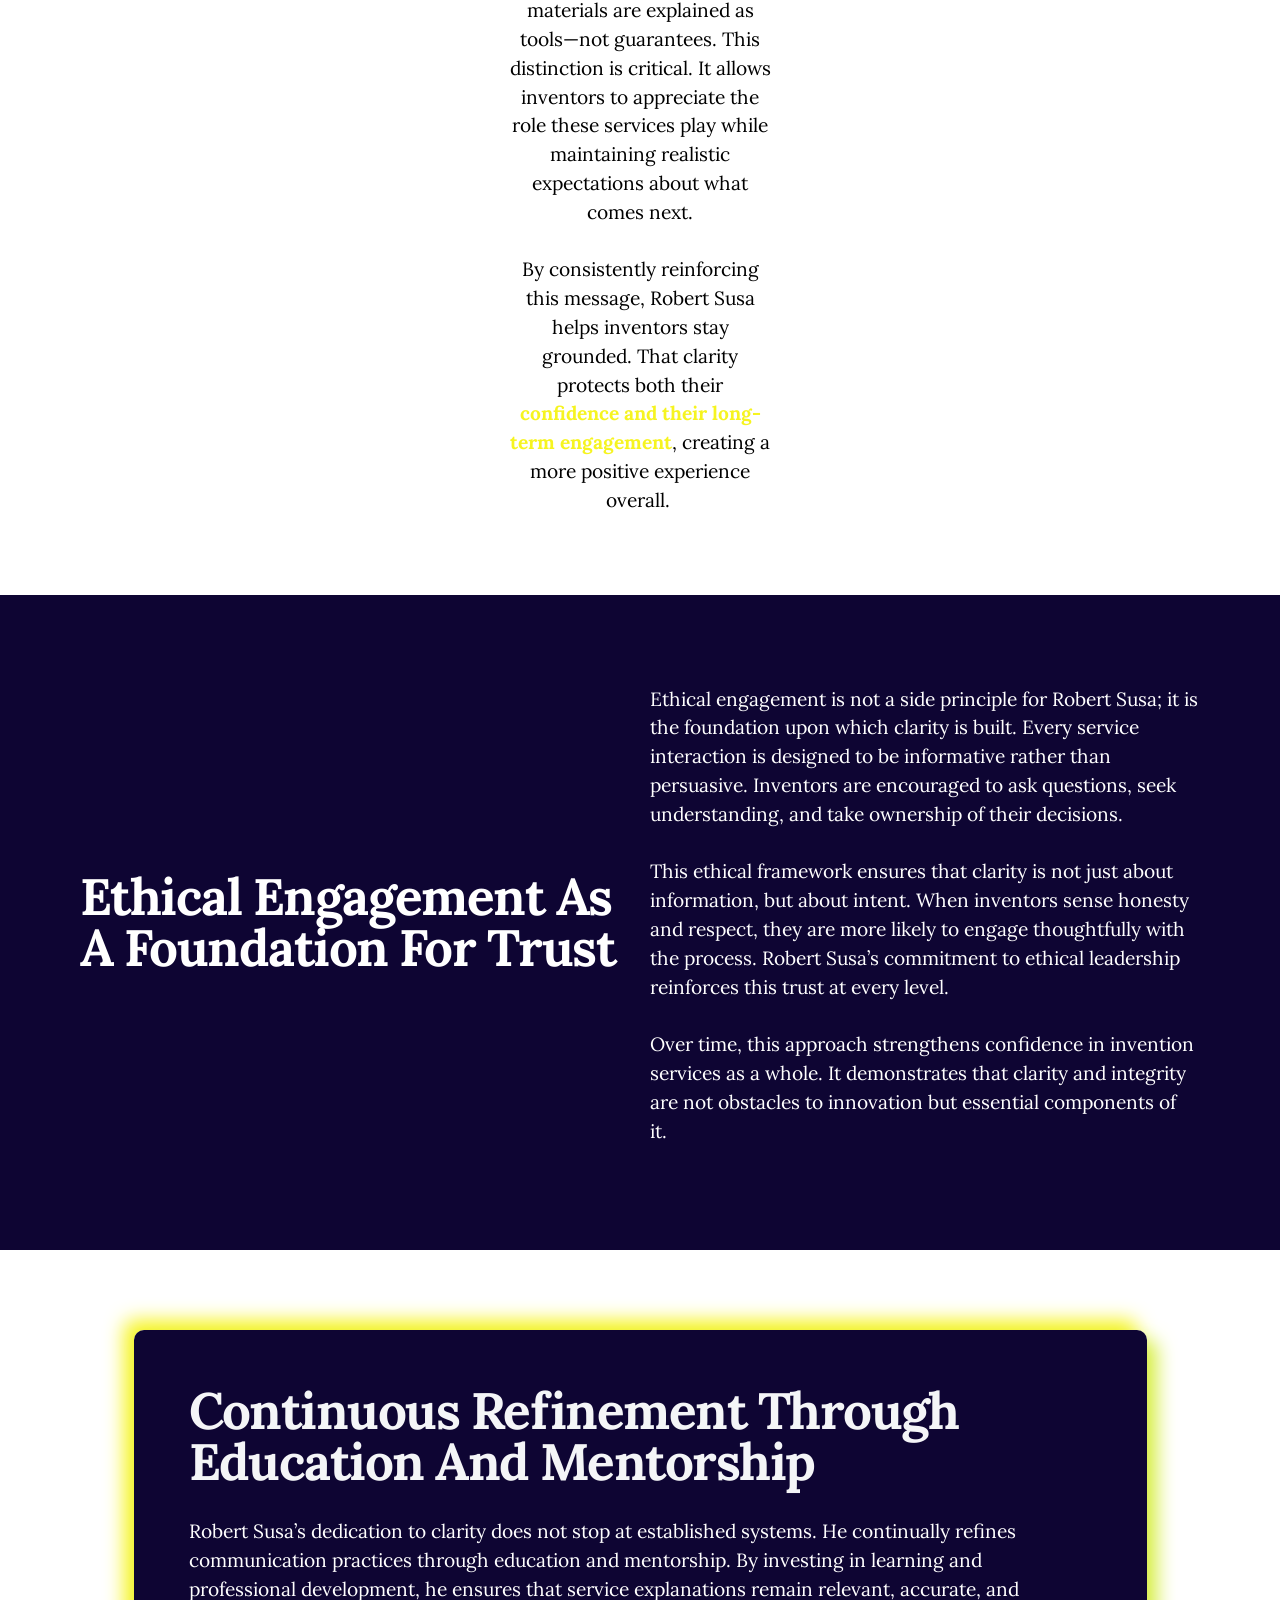
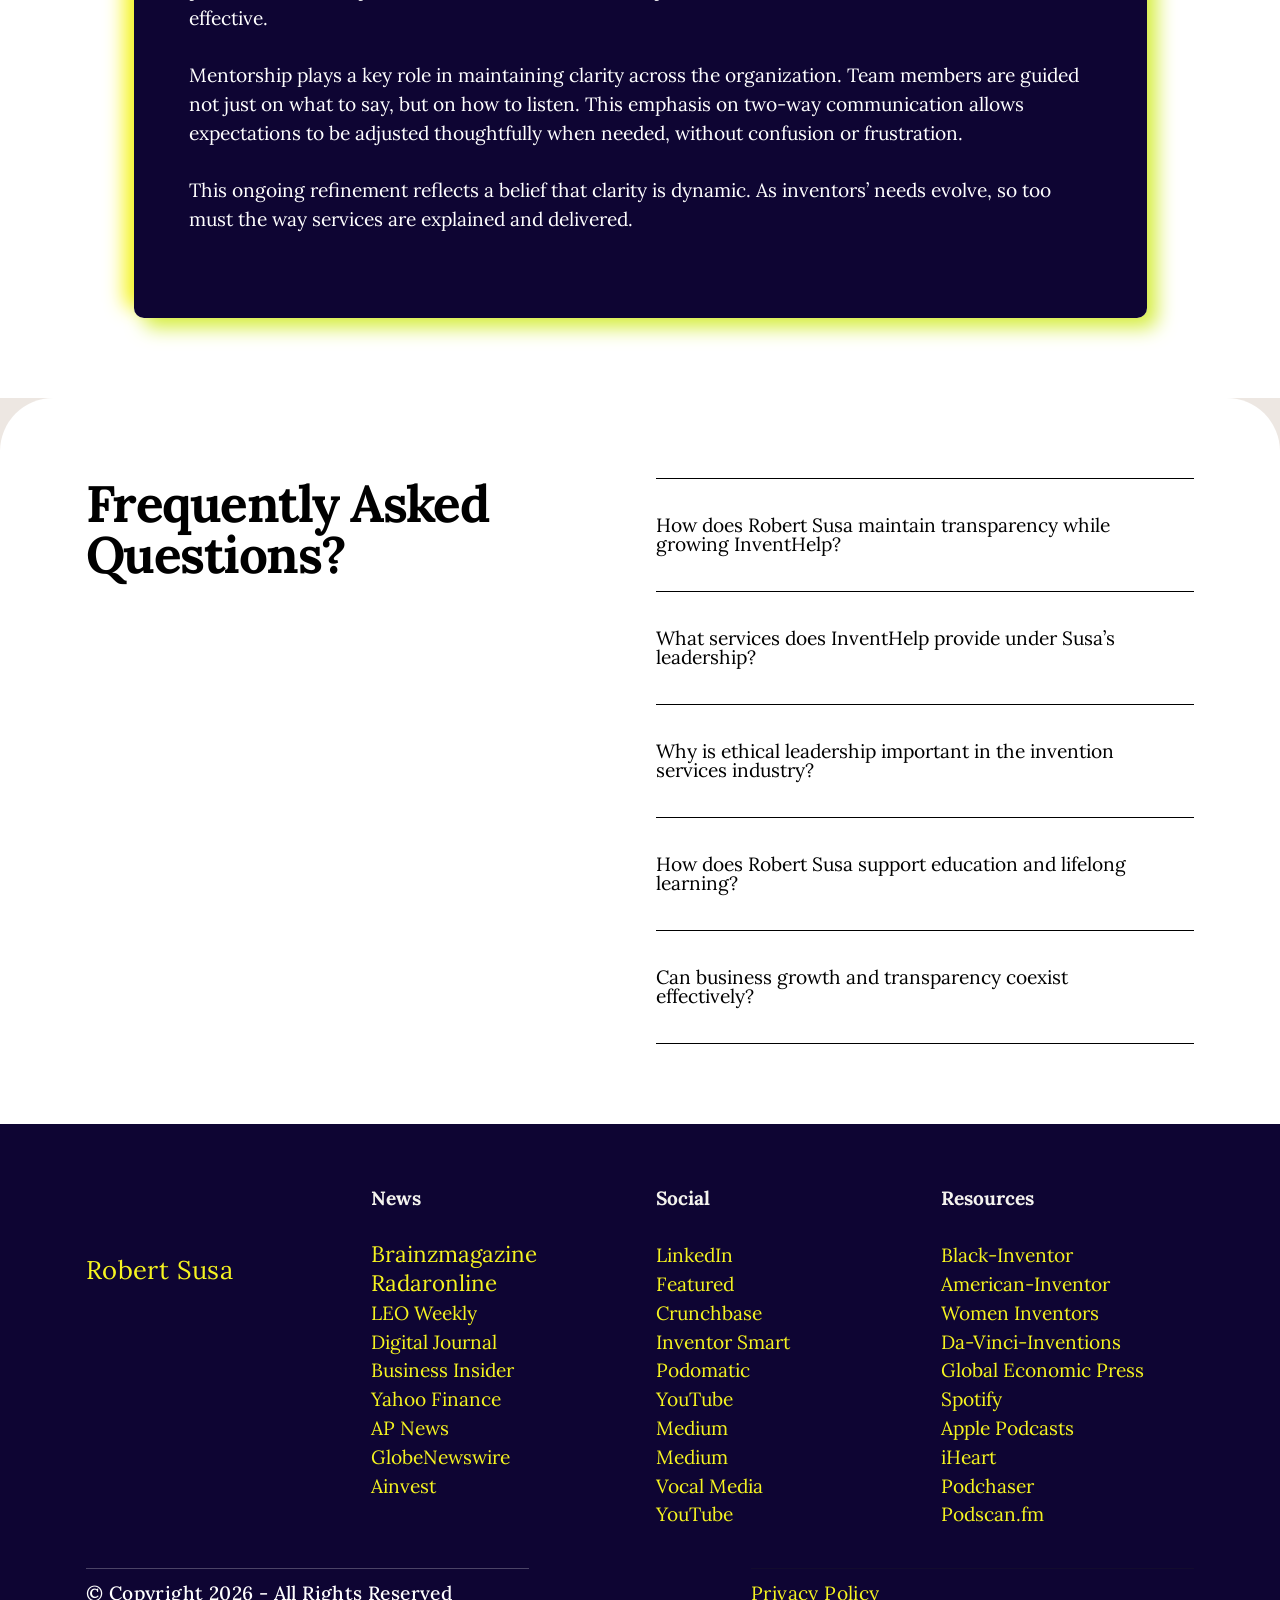
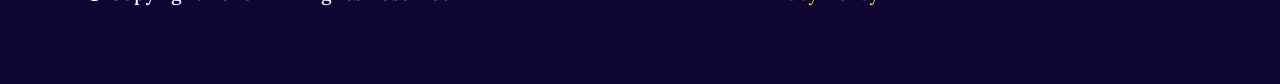
<file: service-expectations.html>
<!DOCTYPE html>
<html  >
<head>
  
<script type="application/ld+json">
{
  "@context": "https://schema.org",
  "@type": "FAQPage",
  "mainEntity": [{
    "@type": "Question",
    "name": "How does Robert Susa maintain transparency while growing InventHelp?",
    "acceptedAnswer": {
      "@type": "Answer",
      "text": "Susa emphasizes clear communication, ethical decision-making, and structured support, ensuring inventors are fully informed at every stage of their journey."
    }
  },{
    "@type": "Question",
    "name": "What services does InventHelp provide under Susa’s leadership?",
    "acceptedAnswer": {
      "@type": "Answer",
      "text": "InventHelp offers patent referrals, prototype modeling, marketing materials, and presentation preparation, all designed to guide inventors through early-stage development."
    }
  },{
    "@type": "Question",
    "name": "Why is ethical leadership important in the invention services industry?",
    "acceptedAnswer": {
      "@type": "Answer",
      "text": "Ethical leadership fosters trust, reduces misunderstandings, and ensures inventors can confidently pursue their ideas with professional guidance."
    }
  },{
    "@type": "Question",
    "name": "How does Robert Susa support education and lifelong learning?",
    "acceptedAnswer": {
      "@type": "Answer",
      "text": "He invests in scholarships and initiatives that promote creativity and knowledge, reinforcing the importance of education alongside innovation."
    }
  },{
    "@type": "Question",
    "name": "Can business growth and transparency coexist effectively?",
    "acceptedAnswer": {
      "@type": "Answer",
      "text": "Yes, as demonstrated by Susa, combining structured support, ethical practices, and clear communication creates sustainable growth while maintaining client trust."
    }
  }]
}
</script>

  <meta charset="UTF-8">
  <meta http-equiv="X-UA-Compatible" content="IE=edge">
  
  <meta name="viewport" content="width=device-width, initial-scale=1, minimum-scale=1">
  <link rel="shortcut icon" href="assets/images/robert-susa-inventhelp201-128x26.png" type="image/x-icon">
  <meta name="description" content="Discover how Robert Susa ensures clarity in service expectations through transparent leadership, ethical engagement, and structured communication that empowers inventors to move forward with confidence.">
  
  
  <title>How Does Robert Susa Ensure Clarity In Service Expectations?</title>
  <link rel="stylesheet" href="assets/web/assets/mobirise-icons2/mobirise2.css">
  <link rel="stylesheet" href="assets/bootstrap/css/bootstrap.min.css">
  <link rel="stylesheet" href="assets/dropdown/css/style.css">
  <link rel="stylesheet" href="assets/socicon/css/styles.css">
  <link rel="stylesheet" href="assets/theme/css/style.css">
  <link rel="preload" href="https://fonts.googleapis.com/css?family=Lora:400,500,600,700,400i,500i,600i,700i&display=swap" as="style" onload="this.onload=null;this.rel='stylesheet'">
  <noscript><link rel="stylesheet" href="https://fonts.googleapis.com/css?family=Lora:400,500,600,700,400i,500i,600i,700i&display=swap"></noscript>
  <link rel="preload" as="style" href="assets/mobirise/css/mbr-additional.css?v=ee9iEg"><link rel="stylesheet" href="assets/mobirise/css/mbr-additional.css?v=ee9iEg" type="text/css">

  
  
  
</head>
<body>
  
  <section data-bs-version="5.1" class="menu menu01 launchm5 cid-v9v2DSKxDY" once="menu" id="menu01-6d">
	

	<nav class="navbar navbar-dropdown navbar-expand-lg">
		<div class="card-wrap container">
			<div class="navbar-brand">
				<span class="navbar-logo">
					<a href="#">
						<img src="assets/images/robert-susa-inventhelp201-407x83.png" alt="" style="height: 3rem;">
					</a>
				</span>
				
			</div>
			<button class="navbar-toggler" type="button" data-toggle="collapse" data-bs-toggle="collapse" data-target="#navbarSupportedContent" data-bs-target="#navbarSupportedContent" aria-controls="navbarNavAltMarkup" aria-expanded="false" aria-label="Toggle navigation">
				<div class="hamburger">
					<span></span>
					<span></span>
					<span></span>
					<span></span>
				</div>
			</button>
			<div class="collapse navbar-collapse little-radius" id="navbarSupportedContent">
				<ul class="navbar-nav nav-dropdown" data-app-modern-menu="true"><li class="nav-item">
						<a class="nav-link link text-black text-primary display-4" href="index.html">Home</a>
					</li>
					<li class="nav-item">
						<a class="nav-link link text-black text-primary display-4" href="aboutus.html" aria-expanded="false">About</a>
					</li>
					<li class="nav-item">
						<a class="nav-link link text-black text-primary display-4" href="leadership-approach.html">Leadership Approach</a>
					</li>
					<li class="nav-item">
						<a class="nav-link link text-black text-primary display-4" href="service-expectations.html">Service Expectations</a>
					</li><li class="nav-item"><a class="nav-link link text-black text-primary display-4" href="innovation-success.html">Innovation Success</a></li></ul>
				
				<div class="navbar-buttons mbr-section-btn"><a class="btn btn-black display-4" href="index.html">
						Robert Susa
					</a></div>
			</div>
		</div>
	</nav>
</section>

<section data-bs-version="5.1" class="header3 cid-v9v2DUfqVz" id="header03-6e">

    
    
    
    <div class="container">
        <div class="row justify-content-center">
            <div class="col-12 col-lg-10">
                
                <h1 class="mbr-section-title mbr-fonts-style mb-3 display-1"><strong>How Does Robert Susa Ensure Clarity In Service Expectations?</strong></h1>
                <p class="mbr-text mbr-fonts-style display-7">Discover how Robert Susa ensures clarity in service expectations through transparent leadership, ethical engagement, and structured communication that empowers inventors to move forward with confidence.</p>
                
                <img class="w-100" src="assets/images/0x0.webp" alt="">
            </div>
        </div>
    </div>
</section>

<section data-bs-version="5.1" class="list02 agentm5 cid-v9v2DVt5SX" id="list02-6f">
    

    
    

    <div class="container-fluid">
        <div class="row">
            <div class="col-12 card">
                <div class="content-wrapper">
                    <div class="title-wrapper">
                        <h2 class="mbr-section-title mbr-fonts-style display-2"><strong>Robert Susa</strong></h2>
                    </div>
                    <div class="list-wrapper">
                        <ul class="list mbr-fonts-style display-7">
                            <li class="item-wrap"><a href="service-expectations.html#article03-6h" class="text-primary">Robert Susa: A Leadership Philosophy Rooted In Transparency</a></li><li class="item-wrap"><a href="service-expectations.html#content5-6i" class="text-primary">Setting Expectations From The Very First Conversation</a></li><a href="service-expectations.html#content5-6i" class="text-primary">
                            </a><li class="item-wrap"><a href="service-expectations.html#article04-6j" class="text-primary">Structured Communication That Eliminates Confusion</a></li><a href="service-expectations.html#article04-6j" class="text-primary">
                            </a><li class="item-wrap"><a href="service-expectations.html#article01-6k" class="text-primary">Aligning Services With Realistic Outcomes</a></li><a href="service-expectations.html#article01-6k" class="text-primary">
                            </a><li class="item-wrap"><a href="service-expectations.html#aarticle2-6l" class="text-primary">Ethical Engagement As A Foundation For Trust</a></li><a href="service-expectations.html#aarticle2-6l" class="text-primary">
                            </a><li class="item-wrap"><a href="service-expectations.html#aarticle1-6m" class="text-primary">Continuous Refinement Through Education And Mentorship</a></li>
                        </ul>
                    </div>
                </div>
            </div>
        </div>
    </div>
</section>

<section data-bs-version="5.1" class="content4 vibem5 cid-v9v2DWDCA4" id="content4-6g">

    

    
    

    <div class="container-fluid">
        <div class="row">
            <div class="col-12">
                <div class="title-wrapper">
                    
                    <div class="title-wrap">
                        <h2 class="mbr-section-title mbr-fonts-style display-7"><div>Robert Susa is a seasoned business leader whose professional journey has been defined by a deep respect for innovation and the individuals behind it. As President and Owner of InventHelp, he has spent decades working closely with independent inventors, guiding them through one of the most complex and emotionally charged paths in business: transforming an idea into a viable opportunity. His leadership style reflects a rare balance of strategic insight and genuine empathy, allowing inventors to feel both supported and informed from the very beginning.</div><br><div>
</div><div>Throughout his career, Robert Susa has emphasized that clarity is not a luxury in invention services, it is a responsibility. He understands that inventors often arrive with excitement, uncertainty, and high expectations. Rather than allowing confusion to cloud the process, he has built systems and communication frameworks that prioritize understanding at every stage. This focus on transparency has become a defining characteristic of the organization he leads.</div><br><div>
</div><div>Drawing from extensive experience in business development and organizational communications, Robert Susa has helped shape an approach that removes ambiguity from service expectations. Each interaction is designed to ensure inventors know what services are offered, how those services work, and what outcomes can realistically be anticipated. This clarity not only protects inventors but also empowers them to make confident, informed decisions.</div><br><div>
</div><div>At the heart of his philosophy is a belief that trust grows when information flows freely. Robert Susa’s commitment to ethical engagement and honest dialogue has reinforced InventHelp’s reputation as an organization where expectations are set thoughtfully, explained clearly, and respected consistently.
</div><div><br></div></h2>
                    </div>
                    
                </div>
            </div>
        </div>
    </div>
</section>

<section data-bs-version="5.1" class="article03 promotionm5 cid-v9v2DXOrX7" id="article03-6h">
    

    
    

    <div class="container-fluid">
        <div class="row justify-content-center">
            <div class="col-12 col-lg-10">
                <div class="content-wrapper">
                    <div class="row content-wrap">
                        <div class="col-12 col-lg-3 card">
                            
                        </div>
                        <div class="col-12 col-lg-9 card">
                            <div class="text-wrapper">
                                <div class="title-wrapper">
                                    <h2 class="mbr-section-title mbr-fonts-style display-2"><strong>Robert Susa: A Leadership Philosophy Rooted In Transparency</strong><br></h2>
                                </div>
                                <div class="text-wrap">
                                    <p class="mbr-text mbr-fonts-style display-7">One of the most important ways Robert Susa ensures clarity in service expectations is through a leadership philosophy that places transparency above all else. Rather than relying on vague promises or abstract language, he advocates for straightforward explanations that reflect real processes and real outcomes. This approach helps eliminate misunderstandings before they can take root.<br>
<br>Under his guidance, clarity begins with mindset. Services are not presented as guarantees but as structured opportunities that require participation, patience, and informed decision-making. By establishing this tone early, Robert Susa creates an environment where inventors feel respected rather than persuaded. The result is a healthier, more productive relationship built on mutual understanding.<br>
<br>This transparency also extends internally. Teams are trained to communicate consistently, ensuring that inventors receive the same clear message regardless of who they speak with. That consistency reinforces trust and allows expectations to remain aligned throughout the entire engagement.&nbsp;<br></p>
                                </div>
                                <div class="links-wrapper">
                                    
                                </div>
                            </div>
                        </div>
                    </div>
                </div>
            </div>
        </div>
    </div>
</section>

<section data-bs-version="5.1" class="content5 deepm5 cid-v9v2DYSAKc" id="content5-6i">

    

    
    

    <div class="container">
        <div class="row">
            <div class="col-12">
                <div class="title-wrapper">
                    
                    <h2 class="mbr-section-title mbr-fonts-style display-2"><strong>Setting Expectations From The Very First Conversation</strong></h2>
                </div>
                <div class="text-wrapper">
                    <p class="mbr-text mbr-fonts-style display-7">Clarity does not happen by accident, and Robert Susa understands that the first interaction often shapes an inventor’s entire experience. From the initial conversation onward, service expectations are explained in plain language, without unnecessary jargon or inflated claims. This early clarity helps inventors understand both the scope and purpose of each service offered.<br>
<br>Rather than overwhelming individuals with information, the process is paced thoughtfully. Each step builds on the last, allowing inventors to absorb details gradually while still maintaining a clear overall picture. This measured approach reflects Robert Susa’s understanding that clarity improves when people are given space to process and ask questions.<br>
<br>By setting expectations early, inventors can evaluate whether the <a href="https://www.greenmatters.com/technology/robert-susa-inventhelp-green-technology" class="text-primary"> <strong>services align with their goals</strong></a>. This openness encourages confidence and reinforces the idea that informed participation is a key part of any successful invention journey.&nbsp;<br></p>
                </div>
            </div>
        </div>
    </div>
</section>

<section data-bs-version="5.1" class="inspirem5 article4 cid-v9v2DZZI3B" id="article04-6j">
    

    
    
    <div class="container">
        <div class="row justify-content-center">
            <div class="title col-md-12 col-lg-10">
                <h3 class="mbr-section-title mbr-fonts-style align-center mb-4 display-2"><strong>Structured Communication That Eliminates Confusion</strong></h3>
                <h4 class="mbr-section-subtitle align-center mbr-fonts-style mb-4 display-7"><div><span style="font-size: 1.2rem; letter-spacing: 0px;">A major factor in ensuring clarity is the structured communication model developed under <a href="index.html" class="text-primary"><strong>Robert Susa’s leadership</strong></a>. Information is delivered through organized materials, guided conversations, and clearly defined service descriptions. This structure minimizes ambiguity and ensures inventors always know where they are in the process.</span></div><div><br></div><div>Each phase is explained with purpose. Inventors are informed about what will happen next, why it matters, and how it contributes to their overall objectives. This step-by-step clarity reduces uncertainty and keeps expectations grounded in reality rather than assumption.</div><br><div>
</div><div>Because communication is consistent and intentional, inventors are less likely to feel lost or unsure. Instead, they experience a steady progression that reflects both professionalism and respect for their time and investment.
</div><div><br></div></h4>
                
            </div>
        </div>
    </div>
</section>

<section data-bs-version="5.1" class="article01 renderm5 cid-v9v2E15DlV" id="article01-6k">
    

    
    

    <div class="container">
        <div class="row justify-content-center">
            <div class="col-12 col-lg-6 justify-content-center">
                <div class="content-wrapper">
                    <div class="content-wrap">
                        
                        <h2 class="mbr-section-title mbr-fonts-style display-2"><strong>Aligning Services With Realistic Outcomes</strong></h2>
                        <div class="text-wrapper">
                            <p class="mbr-text mbr-fonts-style display-7">Another way Robert Susa ensures clarity in service expectations is by aligning services with realistic outcomes. Rather than framing invention support as a shortcut to success, the focus remains on preparation, presentation, and opportunity. This honest framing allows inventors to understand the value of each service without misinterpreting its purpose.<br>
<br>Services such as patent referrals, prototype modeling, and professional presentation materials are explained as tools—not guarantees. This distinction is critical. It allows inventors to appreciate the role these services play while maintaining realistic expectations about what comes next.<br>
<br>By consistently reinforcing this message, Robert Susa helps inventors stay grounded. That clarity protects both their <a href="https://www.re-thinkingthefuture.com/architectural-insights/inventhelp-and-robert-susa-rethinking-architectural-innovation-through-inventor-led-design/
" class="text-primary"> <strong>confidence and their long-term engagement</strong></a>, creating a more positive experience overall.&nbsp;<br></p>
                        </div>
                        
                    </div>
                </div>
            </div>
        </div>
    </div>
</section>

<section data-bs-version="5.1" class="article2 algom5 cid-v9v2E2cRcH" id="aarticle2-6l">
    
    <div class="container">
        <div class="row justify-content-center">
            <div class="main-container">
                <div class="col-12 col-lg col-title">
                    <h5 class="mbr-section-title mbr-fonts-style display-2"><div><strong>Ethical Engagement As A Foundation For Trust</strong></div></h5>
                    
                </div>
                <div class="col-md-12 col-lg-6 col-text">
                    <p class="mbr-text mbr-fonts-style display-7">Ethical engagement is not a side principle for Robert Susa; it is the foundation upon which clarity is built. Every service interaction is designed to be informative rather than persuasive. Inventors are encouraged to ask questions, seek understanding, and take ownership of their decisions.<br>
<br>This ethical framework ensures that clarity is not just about information, but about intent. When inventors sense honesty and respect, they are more likely to engage thoughtfully with the process. Robert Susa’s commitment to ethical leadership reinforces this trust at every level.<br>
<br>Over time, this approach strengthens confidence in invention services as a whole. It demonstrates that clarity and integrity are not obstacles to innovation but essential components of it.&nbsp;<br></p>
                </div>
            </div>
        </div>
    </div>
</section>

<section data-bs-version="5.1" class="article1 expertm5 cid-v9v2E3h7pz" id="aarticle1-6m">
    

    
    
    <div class="container">
        <div class="row card-row justify-content-center">
            <div class="item-card col-12 d-flex col-lg-11">
                <div class="item-wrap">
                    <div class="row text-row align-items-center">
                        <div class="col-12">
                            <h5 class="card-title mbr-fonts-style display-2"><strong>Continuous Refinement Through Education And Mentorship</strong></h5>
                            
                            <p class="card-text mbr-fonts-style display-7">Robert Susa’s dedication to clarity does not stop at established systems. He continually refines communication practices through education and mentorship. By investing in learning and professional development, he ensures that service explanations remain relevant, accurate, and effective.<br>
<br>Mentorship plays a key role in maintaining clarity across the organization. Team members are guided not just on what to say, but on how to listen. This emphasis on two-way communication allows expectations to be adjusted thoughtfully when needed, without confusion or frustration.<br>
<br>This ongoing refinement reflects a belief that clarity is dynamic. As inventors’ needs evolve, so too must the way services are explained and delivered.
<br>
<br></p>
                        </div>
                    </div>
                </div>
            </div>
        </div>
    </div>
</section>

<section data-bs-version="5.1" class="list2 orderm5 cid-v9vmSJBAgQ" id="alist2-71">

    

    
    
    <div class="second-bg-color"></div>
    <div class="container">
            <div class="row justify-content-center">
                <div class="col-12 col-lg col-title">
                    <h5 class="mbr-section-title mbr-fonts-style display-2"><strong>Frequently Asked Questions?
                    </strong></h5>
                    
                </div>

                <div class="col-md-12 col-lg-6">
                    <div id="bootstrap-toggle" class="toggle-panel accordionStyles tab-content">
                        <div class="card mb-0">
                            <div class="card-header" role="tab" id="headingOne">
                                <a role="button" class="collapsed panel-title text-black" data-toggle="collapse" data-bs-toggle="collapse" data-core="" href="#collapse1_83" aria-expanded="false" aria-controls="collapse1">
                                    <h6 class="panel-title-edit mbr-fonts-style mb-0 display-4">How does Robert Susa maintain transparency while growing InventHelp?</h6>
                                    <span class="sign mbr-iconfont mobi-mbri-plus"></span>
                                </a>
                            </div>
                            <div id="collapse1_83" class="panel-collapse noScroll collapse" role="tabpanel" aria-labelledby="headingOne">
                                <div class="panel-body">
                                    <p class="mbr-fonts-style panel-text display-7">Susa emphasizes clear communication, ethical decision-making, and structured support, ensuring inventors are fully informed at every stage of their journey.&nbsp;<br></p>
                                </div>
                            </div>
                        </div>
                        <div class="card mb-0">
                            <div class="card-header" role="tab" id="headingTwo">
                                <a role="button" class="collapsed panel-title text-black" data-toggle="collapse" data-bs-toggle="collapse" data-core="" href="#collapse2_83" aria-expanded="false" aria-controls="collapse2">
                                    <h6 class="panel-title-edit mbr-fonts-style mb-0 display-4">What services does InventHelp provide under Susa’s leadership?</h6>
                                    <span class="sign mbr-iconfont mobi-mbri-plus"></span>
                                </a>
                            </div>
                            <div id="collapse2_83" class="panel-collapse noScroll collapse" role="tabpanel" aria-labelledby="headingTwo">
                                <div class="panel-body">
                                    <p class="mbr-fonts-style panel-text display-7">InventHelp offers patent referrals, prototype modeling, marketing materials, and presentation preparation, all designed to guide inventors through early-stage development.&nbsp;<br></p>
                                </div>
                            </div>
                        </div>
                        <div class="card mb-0">
                            <div class="card-header" role="tab" id="headingThree">
                                <a role="button" class="collapsed panel-title text-black" data-toggle="collapse" data-bs-toggle="collapse" data-core="" href="#collapse3_83" aria-expanded="false" aria-controls="collapse3">
                                    <h6 class="panel-title-edit mbr-fonts-style mb-0 display-4">Why is ethical leadership important in the invention services industry?</h6>
                                    <span class="sign mbr-iconfont mobi-mbri-plus"></span>
                                </a>
                            </div>
                            <div id="collapse3_83" class="panel-collapse noScroll collapse" role="tabpanel" aria-labelledby="headingThree">
                                <div class="panel-body">
                                    <p class="mbr-fonts-style panel-text display-7">Ethical leadership fosters trust, reduces misunderstandings, and ensures inventors can confidently pursue their ideas with professional guidance.&nbsp;<br></p>
                                </div>
                            </div>
                        </div>
                        <div class="card mb-0">
                            <div class="card-header" role="tab" id="headingFour">
                                <a role="button" class="collapsed panel-title text-black" data-toggle="collapse" data-bs-toggle="collapse" data-core="" href="#collapse4_83" aria-expanded="false" aria-controls="collapse4">
                                    <h6 class="panel-title-edit mbr-fonts-style mb-0 display-4">How does Robert Susa support education and lifelong learning?</h6>
                                    <span class="sign mbr-iconfont mobi-mbri-plus"></span>
                                </a>
                            </div>
                            <div id="collapse4_83" class="panel-collapse noScroll collapse" role="tabpanel" aria-labelledby="headingFour">
                                <div class="panel-body">
                                    <p class="mbr-fonts-style panel-text display-7">He invests in scholarships and initiatives that promote creativity and knowledge, reinforcing the importance of education alongside innovation.&nbsp;<br></p>
                                </div>
                            </div>
                        </div>
                        <div class="card mb-0">
                            <div class="card-header" role="tab" id="headingFive">
                                <a role="button" class="collapsed panel-title text-black" data-toggle="collapse" data-bs-toggle="collapse" data-core="" href="#collapse5_83" aria-expanded="false" aria-controls="collapse5">
                                    <h6 class="panel-title-edit mbr-fonts-style mb-0 display-4">Can business growth and transparency coexist effectively?</h6>
                                    <span class="sign mbr-iconfont mobi-mbri-plus"></span>
                                </a>
                            </div>
                            <div id="collapse5_83" class="panel-collapse noScroll collapse" role="tabpanel" aria-labelledby="headingFive">
                                <div class="panel-body">
                                    <p class="mbr-fonts-style panel-text display-7">Yes, as demonstrated by Susa, combining structured support, ethical practices, and clear communication creates sustainable growth while maintaining client trust.&nbsp;<br></p>
                                </div>
                            </div>
                        </div>
                        
                    </div>
                </div>
            </div>
        </div>
</section>

<section data-bs-version="5.1" class="footer1 cid-v9v2E4xxkY" once="footers" id="footer1-6n">

    

    

    <div class="container">
        <div class="footer-container">
                <div class="row align-left menu-container">
            
            <div class="col-lg-3 col-6">
                <ul class="mbr-fonts-style mbr-list align-left display-2">   
                  <li><br></li><li><span style="font-size: 25.6px; letter-spacing: 0.37px;"><a href="index.html" class="text-primary">Robert Susa</a></span></li> 
              </ul>
             </div>    
            <div class="col-lg-3 col-6">
                <ul class="mbr-fonts-style mbr-list align-left display-7">
                  <li><strong>News</strong></li>
                  <li><br></li><li><span style="font-size: 1.4rem;"><a href="https://www.brainzmagazine.com/post/robert-susa-a-leadership-profile-rooted-in-integrity-innovation-and-opportunity" class="text-primary">Brainzmagazine</a></span></li><li><span style="font-size: 1.4rem;"><a href="https://radaronline.com/p/robert-susa-and-inventhelp-innovation-integrity-and-opportunity-for-inventors/" class="text-primary">Radaronline</a></span></li><li><a href="https://www.leoweekly.com/contributor-news-2/why-inventors-trust-inventhelp/" class="text-primary">LEO Weekly</a></li><li><strong><a href="https://www.digitaljournal.com/tech-science/inventhelp-at-ces-2026-innovation-global-opportunity-and-real-inventor-momentum/article" class="text-primary">Digital Journal&nbsp;</a></strong></li><li><strong><a href="https://markets.businessinsider.com/news/stocks/robert-susa-and-inventhelp-announce-mixaid-s-path-from-kitchen-idea-to-amazon-bestseller-1035725074" class="text-primary">Business </a></strong><a href="https://markets.businessinsider.com/news/stocks/robert-susa-and-inventhelp-announce-mixaid-s-path-from-kitchen-idea-to-amazon-bestseller-1035725074" class="text-primary">I</a><strong><a href="https://markets.businessinsider.com/news/stocks/robert-susa-and-inventhelp-announce-mixaid-s-path-from-kitchen-idea-to-amazon-bestseller-1035725074" class="text-primary">nsider</a></strong></li><li><strong><a href="https://finance.yahoo.com/news/robert-susa-inventhelp-announce-mixaid-174100653.html" class="text-primary">Yahoo Finance</a></strong></li><li><strong><a href="https://apnews.com/press-release/globenewswire-mobile/robert-susa-and-inventhelp-announce-mixaids-path-from-kitchen-idea-to-amazon-bestseller-0ac61c058f3f4a01ec3d5a239ec88a89" class="text-primary">AP News</a></strong></li><li><strong><a href="https://www.globenewswire.com/news-release/2026/01/19/3221214/0/en/Robert-Susa-and-InventHelp-Announce-MixAid-s-Path-From-Kitchen-Idea-to-Amazon-Bestseller.html" class="text-primary">GlobeNewswire</a></strong></li><li><strong><a href="https://www.ainvest.com/news/robert-susa-inventhelp-announce-mixaid-path-kitchen-idea-amazon-bestseller-2601/" class="text-primary">Ainvest</a></strong></li><li><strong><br></strong></li><li><strong><br></strong></li>
                </ul>
            </div>
            <div class="col-lg-3 col-6">
                <ul class="mbr-fonts-style mbr-list align-left display-7">
                  <li><strong>Social</strong></li><li><strong><br></strong></li><li><a href="https://www.linkedin.com/in/robert-susa/" class="text-primary">LinkedIn
</a></li><li><a href="https://featured.com/p/robert-susa" class="text-primary">Featured</a>
</li><li><a href="https://www.crunchbase.com/person/robert-susa" class="text-primary">Crunchbase 
</a></li><li><a href="https://inventorsmart.com/robert-susa-president-inventhelp/" class="text-primary">Inventor Smart
</a></li><li><a href="https://www.podomatic.com/podcasts/outdoorboardroom/episodes/2015-10-21T08_54_02-07_00" class="text-primary">Podomatic
</a></li><li><a href="https://www.youtube.com/@RobertJSusa" class="text-primary">YouTube</a>
</li><li><a href="https://medium.com/@robertjsusa" class="text-primary">Medium</a>
</li><li><a href="https://medium.com/authority-magazine/robert-susa-of-inventhelp-five-things-i-wish-someone-told-me-before-i-became-a-ceo-bd467ce862f5" class="text-primary">Medium
</a></li><li><a href="https://vocal.media/authors/robert-susa" class="text-primary">Vocal Media
</a></li><li><a href="https://www.youtube.com/watch?v=hvnPGyqCl5E" class="text-primary">YouTube
</a></li><li><br></li>
                 </ul>
            </div>
            <div class="col-lg-3 col-6">
                <ul class="mbr-fonts-style mbr-list align-left display-7">
                  <li><a href="https://www.podchaser.com/podcasts/global-economic-press-5856200/episodes/robert-susa-and-inventhelp-ann-280254441" class="text-primary"></a><strong>Resources</strong></li><li><strong><br></strong></li><li><a href="https://www.black-inventor.com/robert-susa" class="text-primary">Black-Inventor
</a></li><li><a href="https://www.american-inventor.com/robert-susa" class="text-primary">American-Inventor 
</a></li><li><a href="https://www.women-inventors.com/robert-susa" class="text-primary">Women Inventors 
</a></li><li><a href="https://www.da-vinci-inventions.com/inventhelp-reviews" class="text-primary">Da-Vinci-Inventions 
</a></li><li><a href="https://global-economic-press.podbean.com/e/robert-susa-and-inventhelp-announce-mixaid-s-path-from-kitchen-idea-to-amazon-bestseller/" class="text-primary">Global Economic Press
</a></li><li><a href="https://open.spotify.com/episode/6P1uY5G0rns5H6OqWHlpoy" class="text-primary">Spotify</a>
</li><li><a href="https://podcasts.apple.com/us/podcast/robert-susa-and-inventhelp-announce-mixaids-path-from/id1773282513?i=1000745777308" class="text-primary">Apple Podcasts 
</a></li><li><a href="https://www.iheart.com/podcast/1323-global-economic-press-235116899/episode/robert-susa-and-inventhelp-announce-mixaids-318119000/" class="text-primary">iHeart
</a></li><li><a href="https://www.iheart.com/podcast/1323-global-economic-press-235116899/episode/robert-susa-and-inventhelp-announce-mixaids-318119000/" class="text-primary">Podchaser
</a></li><li><a href="https://podscan.fm/podcasts/global-economic-press/episodes/robert-susa-and-inventhelp-announce-mixaids-path-from-kitchen-idea-to-amazon-bestseller-bestseller" class="text-primary">Podscan.fm
</a></li><li><br></li>
                </ul>
            </div>
  
        </div>
        
                <div class="row align-center">
                    <div class="col-12 col-md-5 copyright-section align-left">   
                        <hr class="line">
                        <p class="mbr-fonts-style mbr-text mobirise-rights mbr-semibold display-7">© Copyright 2026 - All Rights Reserved </p>
                    </div>
                    
                    <div class="col-md-2 offset-md-0 col-6 offset-3 logo-section align-center">
                          
                         
                          
                    </div>
                    
                    <div class="col-12 col-md-5 social-section align-right"> 
                        
                        <hr class="line">
                        <p class="mbr-fonts-style mbr-text mobirise-rights mbr-semibold display-7"><a href="privacypolicy.html" class="text-primary">Privacy Policy</a></p>
                </div>
                    

                 </div>
           </div>
    </div>
</section>


<script src="assets/bootstrap/js/bootstrap.bundle.min.js"></script>
  <script src="assets/smoothscroll/smooth-scroll.js"></script>
  <script src="assets/ytplayer/index.js"></script>
  <script src="assets/dropdown/js/navbar-dropdown.js"></script>
  <script src="assets/mbr-switch-arrow/mbr-switch-arrow.js"></script>
  <script src="assets/theme/js/script.js"></script>
  
  
  
</body>
</html>
</file>
<file: assets/web/assets/mobirise-icons2/mobirise2.css>
@font-face {
  font-family: 'Moririse2';
  font-display: swap;
  src:  url('mobirise2.eot?f2bix4');
  src:  url('mobirise2.eot?f2bix4#iefix') format('embedded-opentype'),
    url('mobirise2.woff2?f2bix4') format('woff2'),
    url('mobirise2.woff?f2bix4') format('woff'),
    url('mobirise2.ttf?f2bix4') format('truetype'),
    url('mobirise2.svg?f2bix4#mobirise2') format('svg');
  font-weight: normal;
  font-style: normal;
}

[class^="mobi-"], [class*=" mobi-"] {
  /* use !important to prevent issues with browser extensions that change fonts */
  font-family: 'Moririse2' !important;
  speak: none;
  font-style: normal;
  font-weight: normal;
  font-variant: normal;
  text-transform: none;
  line-height: 1;

  /* Better Font Rendering =========== */
  -webkit-font-smoothing: antialiased;
  -moz-osx-font-smoothing: grayscale;
}

.mobi-mbri-add-submenu:before {
  content: "\e900";
}
.mobi-mbri-alert:before {
  content: "\e901";
}
.mobi-mbri-align-center:before {
  content: "\e902";
}
.mobi-mbri-align-justify:before {
  content: "\e903";
}
.mobi-mbri-align-left:before {
  content: "\e904";
}
.mobi-mbri-align-right:before {
  content: "\e905";
}
.mobi-mbri-android:before {
  content: "\e906";
}
.mobi-mbri-apple:before {
  content: "\e907";
}
.mobi-mbri-arrow-down:before {
  content: "\e908";
}
.mobi-mbri-arrow-next:before {
  content: "\e909";
}
.mobi-mbri-arrow-prev:before {
  content: "\e90a";
}
.mobi-mbri-arrow-up:before {
  content: "\e90b";
}
.mobi-mbri-bold:before {
  content: "\e90c";
}
.mobi-mbri-bookmark:before {
  content: "\e90d";
}
.mobi-mbri-bootstrap:before {
  content: "\e90e";
}
.mobi-mbri-briefcase:before {
  content: "\e90f";
}
.mobi-mbri-browse:before {
  content: "\e910";
}
.mobi-mbri-bulleted-list:before {
  content: "\e911";
}
.mobi-mbri-calendar:before {
  content: "\e912";
}
.mobi-mbri-camera:before {
  content: "\e913";
}
.mobi-mbri-cart-add:before {
  content: "\e914";
}
.mobi-mbri-cart-full:before {
  content: "\e915";
}
.mobi-mbri-cash:before {
  content: "\e916";
}
.mobi-mbri-change-style:before {
  content: "\e917";
}
.mobi-mbri-chat:before {
  content: "\e918";
}
.mobi-mbri-clock:before {
  content: "\e919";
}
.mobi-mbri-close:before {
  content: "\e91a";
}
.mobi-mbri-cloud:before {
  content: "\e91b";
}
.mobi-mbri-code:before {
  content: "\e91c";
}
.mobi-mbri-contact-form:before {
  content: "\e91d";
}
.mobi-mbri-credit-card:before {
  content: "\e91e";
}
.mobi-mbri-cursor-click:before {
  content: "\e91f";
}
.mobi-mbri-cust-feedback:before {
  content: "\e920";
}
.mobi-mbri-database:before {
  content: "\e921";
}
.mobi-mbri-delivery:before {
  content: "\e922";
}
.mobi-mbri-desktop:before {
  content: "\e923";
}
.mobi-mbri-devices:before {
  content: "\e924";
}
.mobi-mbri-down:before {
  content: "\e925";
}
.mobi-mbri-download-2:before {
  content: "\e926";
}
.mobi-mbri-download:before {
  content: "\e927";
}
.mobi-mbri-drag-n-drop-2:before {
  content: "\e928";
}
.mobi-mbri-drag-n-drop:before {
  content: "\e929";
}
.mobi-mbri-edit-2:before {
  content: "\e92a";
}
.mobi-mbri-edit:before {
  content: "\e92b";
}
.mobi-mbri-error:before {
  content: "\e92c";
}
.mobi-mbri-extension:before {
  content: "\e92d";
}
.mobi-mbri-features:before {
  content: "\e92e";
}
.mobi-mbri-file:before {
  content: "\e92f";
}
.mobi-mbri-flag:before {
  content: "\e930";
}
.mobi-mbri-folder:before {
  content: "\e931";
}
.mobi-mbri-gift:before {
  content: "\e932";
}
.mobi-mbri-github:before {
  content: "\e933";
}
.mobi-mbri-globe-2:before {
  content: "\e934";
}
.mobi-mbri-globe:before {
  content: "\e935";
}
.mobi-mbri-growing-chart:before {
  content: "\e936";
}
.mobi-mbri-hearth:before {
  content: "\e937";
}
.mobi-mbri-help:before {
  content: "\e938";
}
.mobi-mbri-home:before {
  content: "\e939";
}
.mobi-mbri-hot-cup:before {
  content: "\e93a";
}
.mobi-mbri-idea:before {
  content: "\e93b";
}
.mobi-mbri-image-gallery:before {
  content: "\e93c";
}
.mobi-mbri-image-slider:before {
  content: "\e93d";
}
.mobi-mbri-info:before {
  content: "\e93e";
}
.mobi-mbri-italic:before {
  content: "\e93f";
}
.mobi-mbri-key:before {
  content: "\e940";
}
.mobi-mbri-laptop:before {
  content: "\e941";
}
.mobi-mbri-layers:before {
  content: "\e942";
}
.mobi-mbri-left-right:before {
  content: "\e943";
}
.mobi-mbri-left:before {
  content: "\e944";
}
.mobi-mbri-letter:before {
  content: "\e945";
}
.mobi-mbri-like:before {
  content: "\e946";
}
.mobi-mbri-link:before {
  content: "\e947";
}
.mobi-mbri-lock:before {
  content: "\e948";
}
.mobi-mbri-login:before {
  content: "\e949";
}
.mobi-mbri-logout:before {
  content: "\e94a";
}
.mobi-mbri-magic-stick:before {
  content: "\e94b";
}
.mobi-mbri-map-pin:before {
  content: "\e94c";
}
.mobi-mbri-menu:before {
  content: "\e94d";
}
.mobi-mbri-mobile-2:before {
  content: "\e94e";
}
.mobi-mbri-mobile-horizontal:before {
  content: "\e94f";
}
.mobi-mbri-mobile:before {
  content: "\e950";
}
.mobi-mbri-mobirise:before {
  content: "\e951";
}
.mobi-mbri-more-horizontal:before {
  content: "\e952";
}
.mobi-mbri-more-vertical:before {
  content: "\e953";
}
.mobi-mbri-music:before {
  content: "\e954";
}
.mobi-mbri-new-file:before {
  content: "\e955";
}
.mobi-mbri-numbered-list:before {
  content: "\e956";
}
.mobi-mbri-opened-folder:before {
  content: "\e957";
}
.mobi-mbri-pages:before {
  content: "\e958";
}
.mobi-mbri-paper-plane:before {
  content: "\e959";
}
.mobi-mbri-paperclip:before {
  content: "\e95a";
}
.mobi-mbri-phone:before {
  content: "\e95b";
}
.mobi-mbri-photo:before {
  content: "\e95c";
}
.mobi-mbri-photos:before {
  content: "\e95d";
}
.mobi-mbri-pin:before {
  content: "\e95e";
}
.mobi-mbri-play:before {
  content: "\e95f";
}
.mobi-mbri-plus:before {
  content: "\e960";
}
.mobi-mbri-preview:before {
  content: "\e961";
}
.mobi-mbri-print:before {
  content: "\e962";
}
.mobi-mbri-protect:before {
  content: "\e963";
}
.mobi-mbri-question:before {
  content: "\e964";
}
.mobi-mbri-quote-left:before {
  content: "\e965";
}
.mobi-mbri-quote-right:before {
  content: "\e966";
}
.mobi-mbri-redo:before {
  content: "\e967";
}
.mobi-mbri-refresh:before {
  content: "\e968";
}
.mobi-mbri-responsive-2:before {
  content: "\e969";
}
.mobi-mbri-responsive:before {
  content: "\e96a";
}
.mobi-mbri-right:before {
  content: "\e96b";
}
.mobi-mbri-rocket:before {
  content: "\e96c";
}
.mobi-mbri-sad-face:before {
  content: "\e96d";
}
.mobi-mbri-sale:before {
  content: "\e96e";
}
.mobi-mbri-save:before {
  content: "\e96f";
}
.mobi-mbri-search:before {
  content: "\e970";
}
.mobi-mbri-setting-2:before {
  content: "\e971";
}
.mobi-mbri-setting-3:before {
  content: "\e972";
}
.mobi-mbri-setting:before {
  content: "\e973";
}
.mobi-mbri-share:before {
  content: "\e974";
}
.mobi-mbri-shopping-bag:before {
  content: "\e975";
}
.mobi-mbri-shopping-basket:before {
  content: "\e976";
}
.mobi-mbri-shopping-cart:before {
  content: "\e977";
}
.mobi-mbri-sites:before {
  content: "\e978";
}
.mobi-mbri-smile-face:before {
  content: "\e979";
}
.mobi-mbri-speed:before {
  content: "\e97a";
}
.mobi-mbri-star:before {
  content: "\e97b";
}
.mobi-mbri-success:before {
  content: "\e97c";
}
.mobi-mbri-sun:before {
  content: "\e97d";
}
.mobi-mbri-sun2:before {
  content: "\e97e";
}
.mobi-mbri-tablet-vertical:before {
  content: "\e97f";
}
.mobi-mbri-tablet:before {
  content: "\e980";
}
.mobi-mbri-target:before {
  content: "\e981";
}
.mobi-mbri-timer:before {
  content: "\e982";
}
.mobi-mbri-to-ftp:before {
  content: "\e983";
}
.mobi-mbri-to-local-drive:before {
  content: "\e984";
}
.mobi-mbri-touch-swipe:before {
  content: "\e985";
}
.mobi-mbri-touch:before {
  content: "\e986";
}
.mobi-mbri-trash:before {
  content: "\e987";
}
.mobi-mbri-underline:before {
  content: "\e988";
}
.mobi-mbri-undo:before {
  content: "\e989";
}
.mobi-mbri-unlink:before {
  content: "\e98a";
}
.mobi-mbri-unlock:before {
  content: "\e98b";
}
.mobi-mbri-up-down:before {
  content: "\e98c";
}
.mobi-mbri-up:before {
  content: "\e98d";
}
.mobi-mbri-update:before {
  content: "\e98e";
}
.mobi-mbri-upload-2:before {
  content: "\e98f";
}
.mobi-mbri-upload:before {
  content: "\e990";
}
.mobi-mbri-user-2:before {
  content: "\e991";
}
.mobi-mbri-user:before {
  content: "\e992";
}
.mobi-mbri-users:before {
  content: "\e993";
}
.mobi-mbri-video-play:before {
  content: "\e994";
}
.mobi-mbri-video:before {
  content: "\e995";
}
.mobi-mbri-watch:before {
  content: "\e996";
}
.mobi-mbri-website-theme-2:before {
  content: "\e997";
}
.mobi-mbri-website-theme:before {
  content: "\e998";
}
.mobi-mbri-wifi:before {
  content: "\e999";
}
.mobi-mbri-windows:before {
  content: "\e99a";
}
.mobi-mbri-zoom-in:before {
  content: "\e99b";
}
.mobi-mbri-zoom-out:before {
  content: "\e99c";
}
</file>
<file: assets/dropdown/css/style.css>
.navbar-dropdown {
  left: 0;
  padding: 0;
  position: absolute;
  right: 0;
  top: 0;
  transition: all 0.45s ease;
  z-index: 1030;
  background: #282828; }
  .navbar-dropdown .navbar-logo {
    margin-right: 0.8rem;
    transition: margin 0.3s ease-in-out;
    vertical-align: middle; }
    .navbar-dropdown .navbar-logo img {
      height: 3.125rem;
      transition: all 0.3s ease-in-out; }
    .navbar-dropdown .navbar-logo.mbr-iconfont {
      font-size: 3.125rem;
      line-height: 3.125rem; }
  .navbar-dropdown .navbar-caption {
    font-weight: 700;
    white-space: normal;
    vertical-align: -4px;
    line-height: 3.125rem !important; }
    .navbar-dropdown .navbar-caption, .navbar-dropdown .navbar-caption:hover {
      color: inherit;
      text-decoration: none; }
  .navbar-dropdown .mbr-iconfont + .navbar-caption {
    vertical-align: -1px; }
  .navbar-dropdown.navbar-fixed-top {
    position: fixed; }
  .navbar-dropdown .navbar-brand span {
    vertical-align: -4px; }
  .navbar-dropdown.bg-color.transparent {
    background: none; }
  .navbar-dropdown.navbar-short .navbar-brand {
    padding: 0.625rem 0; }
    .navbar-dropdown.navbar-short .navbar-brand span {
      vertical-align: -1px; }
  .navbar-dropdown.navbar-short .navbar-caption {
    line-height: 2.375rem !important;
    vertical-align: -2px; }
  .navbar-dropdown.navbar-short .navbar-logo {
    margin-right: 0.5rem; }
    .navbar-dropdown.navbar-short .navbar-logo img {
      height: 2.375rem; }
    .navbar-dropdown.navbar-short .navbar-logo.mbr-iconfont {
      font-size: 2.375rem;
      line-height: 2.375rem; }
  .navbar-dropdown.navbar-short .mbr-table-cell {
    height: 3.625rem; }
  .navbar-dropdown .navbar-close {
    left: 0.6875rem;
    position: fixed;
    top: 0.75rem;
    z-index: 1000; }
  .navbar-dropdown .hamburger-icon {
    content: "";
    display: inline-block;
    vertical-align: middle;
    width: 16px;
    -webkit-box-shadow: 0 -6px 0 1px #282828,0 0 0 1px #282828,0 6px 0 1px #282828;
    -moz-box-shadow: 0 -6px 0 1px #282828,0 0 0 1px #282828,0 6px 0 1px #282828;
    box-shadow: 0 -6px 0 1px #282828,0 0 0 1px #282828,0 6px 0 1px #282828; }

.dropdown-menu .dropdown-toggle[data-toggle="dropdown-submenu"]::after {
  border-bottom: 0.35em solid transparent;
  border-left: 0.35em solid;
  border-right: 0;
  border-top: 0.35em solid transparent;
  margin-left: 0.3rem; }

.dropdown-menu .dropdown-item:focus {
  outline: 0; }

.nav-dropdown {
  font-size: 0.75rem;
  font-weight: 500;
  height: auto !important; }
  .nav-dropdown .nav-btn {
    padding-left: 1rem; }
  .nav-dropdown .link {
    margin: .667em 1.667em;
    font-weight: 500;
    padding: 0;
    transition: color .2s ease-in-out; }
    .nav-dropdown .link.dropdown-toggle {
      margin-right: 2.583em; }
      .nav-dropdown .link.dropdown-toggle::after {
        margin-left: .25rem;
        border-top: 0.35em solid;
        border-right: 0.35em solid transparent;
        border-left: 0.35em solid transparent;
        border-bottom: 0; }
      .nav-dropdown .link.dropdown-toggle[aria-expanded="true"] {
        margin: 0;
        padding: 0.667em 3.263em  0.667em 1.667em; }
  .nav-dropdown .link::after,
  .nav-dropdown .dropdown-item::after {
    color: inherit; }
  .nav-dropdown .btn {
    font-size: 0.75rem;
    font-weight: 700;
    letter-spacing: 0;
    margin-bottom: 0;
    padding-left: 1.25rem;
    padding-right: 1.25rem; }
  .nav-dropdown .dropdown-menu {
    border-radius: 0;
    border: 0;
    left: 0;
    margin: 0;
    padding-bottom: 1.25rem;
    padding-top: 1.25rem;
    position: relative; }
  .nav-dropdown .dropdown-submenu {
    margin-left: 0.125rem;
    top: 0; }
  .nav-dropdown .dropdown-item {
    font-weight: 500;
    line-height: 2;
    padding: 0.3846em 4.615em 0.3846em 1.5385em;
    position: relative;
    transition: color .2s ease-in-out, background-color .2s ease-in-out; }
    .nav-dropdown .dropdown-item::after {
      margin-top: -0.3077em;
      position: absolute;
      right: 1.1538em;
      top: 50%; }
    .nav-dropdown .dropdown-item:focus, .nav-dropdown .dropdown-item:hover {
      background: none; }

@media (max-width: 767px) {
  .nav-dropdown.navbar-toggleable-sm {
    bottom: 0;
    display: none;
    left: 0;
    overflow-x: hidden;
    position: fixed;
    top: 0;
    transform: translateX(-100%);
    -ms-transform: translateX(-100%);
    -webkit-transform: translateX(-100%);
    width: 18.75rem;
    z-index: 999; } }
.nav-dropdown.navbar-toggleable-xl {
  bottom: 0;
  display: none;
  left: 0;
  overflow-x: hidden;
  position: fixed;
  top: 0;
  transform: translateX(-100%);
  -ms-transform: translateX(-100%);
  -webkit-transform: translateX(-100%);
  width: 18.75rem;
  z-index: 999; }

.nav-dropdown-sm {
  display: block !important;
  overflow-x: hidden;
  overflow: auto;
  padding-top: 3.875rem; }
  .nav-dropdown-sm::after {
    content: "";
    display: block;
    height: 3rem;
    width: 100%; }
  .nav-dropdown-sm.collapse.in ~ .navbar-close {
    display: block !important; }
  .nav-dropdown-sm.collapsing, .nav-dropdown-sm.collapse.in {
    transform: translateX(0);
    -ms-transform: translateX(0);
    -webkit-transform: translateX(0);
    transition: all 0.25s ease-out;
    -webkit-transition: all 0.25s ease-out;
    background: #282828; }
  .nav-dropdown-sm.collapsing[aria-expanded="false"] {
    transform: translateX(-100%);
    -ms-transform: translateX(-100%);
    -webkit-transform: translateX(-100%); }
  .nav-dropdown-sm .nav-item {
    display: block;
    margin-left: 0 !important;
    padding-left: 0; }
  .nav-dropdown-sm .link,
  .nav-dropdown-sm .dropdown-item {
    border-top: 1px dotted rgba(255, 255, 255, 0.1);
    font-size: 0.8125rem;
    line-height: 1.6;
    margin: 0 !important;
    padding: 0.875rem 2.4rem 0.875rem 1.5625rem !important;
    position: relative;
    white-space: normal; }
    .nav-dropdown-sm .link:focus, .nav-dropdown-sm .link:hover,
    .nav-dropdown-sm .dropdown-item:focus,
    .nav-dropdown-sm .dropdown-item:hover {
      background: rgba(0, 0, 0, 0.2) !important;
      color: #c0a375; }
  .nav-dropdown-sm .nav-btn {
    position: relative;
    padding: 1.5625rem 1.5625rem 0 1.5625rem; }
    .nav-dropdown-sm .nav-btn::before {
      border-top: 1px dotted rgba(255, 255, 255, 0.1);
      content: "";
      left: 0;
      position: absolute;
      top: 0;
      width: 100%; }
    .nav-dropdown-sm .nav-btn + .nav-btn {
      padding-top: 0.625rem; }
      .nav-dropdown-sm .nav-btn + .nav-btn::before {
        display: none; }
  .nav-dropdown-sm .btn {
    padding: 0.625rem 0; }
  .nav-dropdown-sm .dropdown-toggle[data-toggle="dropdown-submenu"]::after {
    margin-left: .25rem;
    border-top: 0.35em solid;
    border-right: 0.35em solid transparent;
    border-left: 0.35em solid transparent;
    border-bottom: 0; }
  .nav-dropdown-sm .dropdown-toggle[data-toggle="dropdown-submenu"][aria-expanded="true"]::after {
    border-top: 0;
    border-right: 0.35em solid transparent;
    border-left: 0.35em solid transparent;
    border-bottom: 0.35em solid; }
  .nav-dropdown-sm .dropdown-menu {
    margin: 0;
    padding: 0;
    position: relative;
    top: 0;
    left: 0;
    width: 100%;
    border: 0;
    float: none;
    border-radius: 0;
    background: none; }
  .nav-dropdown-sm .dropdown-submenu {
    left: 100%;
    margin-left: 0.125rem;
    margin-top: -1.25rem;
    top: 0; }

.navbar-toggleable-sm .nav-dropdown .dropdown-menu {
  position: absolute; }

.navbar-toggleable-sm .nav-dropdown .dropdown-submenu {
  left: 100%;
  margin-left: 0.125rem;
  margin-top: -1.25rem;
  top: 0; }

.navbar-toggleable-sm.opened .nav-dropdown .dropdown-menu {
  position: relative; }

.navbar-toggleable-sm.opened .nav-dropdown .dropdown-submenu {
  left: 0;
  margin-left: 00rem;
  margin-top: 0rem;
  top: 0; }

.is-builder .nav-dropdown.collapsing {
  transition: none !important; }
</file>
<file: assets/socicon/css/styles.css>
@charset "UTF-8";

@font-face {
  font-family: 'Socicon';
  src:  url('../fonts/socicon.eot');
  src:  url('../fonts/socicon.eot?#iefix') format('embedded-opentype'),
    url('../fonts/socicon.woff2') format('woff2'),
    url('../fonts/socicon.ttf') format('truetype'),
    url('../fonts/socicon.woff') format('woff'),
    url('../fonts/socicon.svg#socicon') format('svg');
  font-weight: normal;
  font-style: normal;
  font-display: swap;
}

[data-icon]:before {
  font-family: "socicon" !important;
  content: attr(data-icon);
  font-style: normal !important;
  font-weight: normal !important;
  font-variant: normal !important;
  text-transform: none !important;
  speak: none;
  line-height: 1;
  -webkit-font-smoothing: antialiased;
  -moz-osx-font-smoothing: grayscale;
}

[class^="socicon-"], [class*=" socicon-"] {
  /* use !important to prevent issues with browser extensions that change fonts */
  font-family: 'Socicon' !important;
  speak: none;
  font-style: normal;
  font-weight: normal;
  font-variant: normal;
  text-transform: none;
  line-height: 1;

  /* Better Font Rendering =========== */
  -webkit-font-smoothing: antialiased;
  -moz-osx-font-smoothing: grayscale;
}

.socicon-500px:before {
  content: "\e000";
}
.socicon-8tracks:before {
  content: "\e001";
}
.socicon-airbnb:before {
  content: "\e002";
}
.socicon-alliance:before {
  content: "\e003";
}
.socicon-amazon:before {
  content: "\e004";
}
.socicon-amplement:before {
  content: "\e005";
}
.socicon-android:before {
  content: "\e006";
}
.socicon-angellist:before {
  content: "\e007";
}
.socicon-apple:before {
  content: "\e008";
}
.socicon-appnet:before {
  content: "\e009";
}
.socicon-baidu:before {
  content: "\e00a";
}
.socicon-bandcamp:before {
  content: "\e00b";
}
.socicon-battlenet:before {
  content: "\e00c";
}
.socicon-mixer:before {
  content: "\e00d";
}
.socicon-bebee:before {
  content: "\e00e";
}
.socicon-bebo:before {
  content: "\e00f";
}
.socicon-behance:before {
  content: "\e010";
}
.socicon-blizzard:before {
  content: "\e011";
}
.socicon-blogger:before {
  content: "\e012";
}
.socicon-buffer:before {
  content: "\e013";
}
.socicon-chrome:before {
  content: "\e014";
}
.socicon-coderwall:before {
  content: "\e015";
}
.socicon-curse:before {
  content: "\e016";
}
.socicon-dailymotion:before {
  content: "\e017";
}
.socicon-deezer:before {
  content: "\e018";
}
.socicon-delicious:before {
  content: "\e019";
}
.socicon-deviantart:before {
  content: "\e01a";
}
.socicon-diablo:before {
  content: "\e01b";
}
.socicon-digg:before {
  content: "\e01c";
}
.socicon-discord:before {
  content: "\e01d";
}
.socicon-disqus:before {
  content: "\e01e";
}
.socicon-douban:before {
  content: "\e01f";
}
.socicon-draugiem:before {
  content: "\e020";
}
.socicon-dribbble:before {
  content: "\e021";
}
.socicon-drupal:before {
  content: "\e022";
}
.socicon-ebay:before {
  content: "\e023";
}
.socicon-ello:before {
  content: "\e024";
}
.socicon-endomodo:before {
  content: "\e025";
}
.socicon-envato:before {
  content: "\e026";
}
.socicon-etsy:before {
  content: "\e027";
}
.socicon-facebook:before {
  content: "\e028";
}
.socicon-feedburner:before {
  content: "\e029";
}
.socicon-filmweb:before {
  content: "\e02a";
}
.socicon-firefox:before {
  content: "\e02b";
}
.socicon-flattr:before {
  content: "\e02c";
}
.socicon-flickr:before {
  content: "\e02d";
}
.socicon-formulr:before {
  content: "\e02e";
}
.socicon-forrst:before {
  content: "\e02f";
}
.socicon-foursquare:before {
  content: "\e030";
}
.socicon-friendfeed:before {
  content: "\e031";
}
.socicon-github:before {
  content: "\e032";
}
.socicon-goodreads:before {
  content: "\e033";
}
.socicon-google:before {
  content: "\e034";
}
.socicon-googlescholar:before {
  content: "\e035";
}
.socicon-googlegroups:before {
  content: "\e036";
}
.socicon-googlephotos:before {
  content: "\e037";
}
.socicon-googleplus:before {
  content: "\e038";
}
.socicon-grooveshark:before {
  content: "\e039";
}
.socicon-hackerrank:before {
  content: "\e03a";
}
.socicon-hearthstone:before {
  content: "\e03b";
}
.socicon-hellocoton:before {
  content: "\e03c";
}
.socicon-heroes:before {
  content: "\e03d";
}
.socicon-smashcast:before {
  content: "\e03e";
}
.socicon-horde:before {
  content: "\e03f";
}
.socicon-houzz:before {
  content: "\e040";
}
.socicon-icq:before {
  content: "\e041";
}
.socicon-identica:before {
  content: "\e042";
}
.socicon-imdb:before {
  content: "\e043";
}
.socicon-instagram:before {
  content: "\e044";
}
.socicon-issuu:before {
  content: "\e045";
}
.socicon-istock:before {
  content: "\e046";
}
.socicon-itunes:before {
  content: "\e047";
}
.socicon-keybase:before {
  content: "\e048";
}
.socicon-lanyrd:before {
  content: "\e049";
}
.socicon-lastfm:before {
  content: "\e04a";
}
.socicon-line:before {
  content: "\e04b";
}
.socicon-linkedin:before {
  content: "\e04c";
}
.socicon-livejournal:before {
  content: "\e04d";
}
.socicon-lyft:before {
  content: "\e04e";
}
.socicon-macos:before {
  content: "\e04f";
}
.socicon-mail:before {
  content: "\e050";
}
.socicon-medium:before {
  content: "\e051";
}
.socicon-meetup:before {
  content: "\e052";
}
.socicon-mixcloud:before {
  content: "\e053";
}
.socicon-modelmayhem:before {
  content: "\e054";
}
.socicon-mumble:before {
  content: "\e055";
}
.socicon-myspace:before {
  content: "\e056";
}
.socicon-newsvine:before {
  content: "\e057";
}
.socicon-nintendo:before {
  content: "\e058";
}
.socicon-npm:before {
  content: "\e059";
}
.socicon-odnoklassniki:before {
  content: "\e05a";
}
.socicon-openid:before {
  content: "\e05b";
}
.socicon-opera:before {
  content: "\e05c";
}
.socicon-outlook:before {
  content: "\e05d";
}
.socicon-overwatch:before {
  content: "\e05e";
}
.socicon-patreon:before {
  content: "\e05f";
}
.socicon-paypal:before {
  content: "\e060";
}
.socicon-periscope:before {
  content: "\e061";
}
.socicon-persona:before {
  content: "\e062";
}
.socicon-pinterest:before {
  content: "\e063";
}
.socicon-play:before {
  content: "\e064";
}
.socicon-player:before {
  content: "\e065";
}
.socicon-playstation:before {
  content: "\e066";
}
.socicon-pocket:before {
  content: "\e067";
}
.socicon-qq:before {
  content: "\e068";
}
.socicon-quora:before {
  content: "\e069";
}
.socicon-raidcall:before {
  content: "\e06a";
}
.socicon-ravelry:before {
  content: "\e06b";
}
.socicon-reddit:before {
  content: "\e06c";
}
.socicon-renren:before {
  content: "\e06d";
}
.socicon-researchgate:before {
  content: "\e06e";
}
.socicon-residentadvisor:before {
  content: "\e06f";
}
.socicon-reverbnation:before {
  content: "\e070";
}
.socicon-rss:before {
  content: "\e071";
}
.socicon-sharethis:before {
  content: "\e072";
}
.socicon-skype:before {
  content: "\e073";
}
.socicon-slideshare:before {
  content: "\e074";
}
.socicon-smugmug:before {
  content: "\e075";
}
.socicon-snapchat:before {
  content: "\e076";
}
.socicon-songkick:before {
  content: "\e077";
}
.socicon-soundcloud:before {
  content: "\e078";
}
.socicon-spotify:before {
  content: "\e079";
}
.socicon-stackexchange:before {
  content: "\e07a";
}
.socicon-stackoverflow:before {
  content: "\e07b";
}
.socicon-starcraft:before {
  content: "\e07c";
}
.socicon-stayfriends:before {
  content: "\e07d";
}
.socicon-steam:before {
  content: "\e07e";
}
.socicon-storehouse:before {
  content: "\e07f";
}
.socicon-strava:before {
  content: "\e080";
}
.socicon-streamjar:before {
  content: "\e081";
}
.socicon-stumbleupon:before {
  content: "\e082";
}
.socicon-swarm:before {
  content: "\e083";
}
.socicon-teamspeak:before {
  content: "\e084";
}
.socicon-teamviewer:before {
  content: "\e085";
}
.socicon-technorati:before {
  content: "\e086";
}
.socicon-telegram:before {
  content: "\e087";
}
.socicon-tripadvisor:before {
  content: "\e088";
}
.socicon-tripit:before {
  content: "\e089";
}
.socicon-triplej:before {
  content: "\e08a";
}
.socicon-tumblr:before {
  content: "\e08b";
}
.socicon-twitch:before {
  content: "\e08c";
}
.socicon-twitter:before {
  content: "\e08d";
}
.socicon-uber:before {
  content: "\e08e";
}
.socicon-ventrilo:before {
  content: "\e08f";
}
.socicon-viadeo:before {
  content: "\e090";
}
.socicon-viber:before {
  content: "\e091";
}
.socicon-viewbug:before {
  content: "\e092";
}
.socicon-vimeo:before {
  content: "\e093";
}
.socicon-vine:before {
  content: "\e094";
}
.socicon-vkontakte:before {
  content: "\e095";
}
.socicon-warcraft:before {
  content: "\e096";
}
.socicon-wechat:before {
  content: "\e097";
}
.socicon-weibo:before {
  content: "\e098";
}
.socicon-whatsapp:before {
  content: "\e099";
}
.socicon-wikipedia:before {
  content: "\e09a";
}
.socicon-windows:before {
  content: "\e09b";
}
.socicon-wordpress:before {
  content: "\e09c";
}
.socicon-wykop:before {
  content: "\e09d";
}
.socicon-xbox:before {
  content: "\e09e";
}
.socicon-xing:before {
  content: "\e09f";
}
.socicon-yahoo:before {
  content: "\e0a0";
}
.socicon-yammer:before {
  content: "\e0a1";
}
.socicon-yandex:before {
  content: "\e0a2";
}
.socicon-yelp:before {
  content: "\e0a3";
}
.socicon-younow:before {
  content: "\e0a4";
}
.socicon-youtube:before {
  content: "\e0a5";
}
.socicon-zapier:before {
  content: "\e0a6";
}
.socicon-zerply:before {
  content: "\e0a7";
}
.socicon-zomato:before {
  content: "\e0a8";
}
.socicon-zynga:before {
  content: "\e0a9";
}
.socicon-bluesky:before {
  content: "\e0aa";
}
.socicon-threads:before {
  content: "\e0ab";
}
.socicon-spreadshirt:before {
  content: "\e901";
}
.socicon-gamejolt:before {
  content: "\e902";
}
.socicon-trello:before {
  content: "\e903";
}
.socicon-tunein:before {
  content: "\e904";
}
.socicon-bloglovin:before {
  content: "\e905";
}
.socicon-gamewisp:before {
  content: "\e906";
}
.socicon-messenger:before {
  content: "\e907";
}
.socicon-pandora:before {
  content: "\e908";
}
.socicon-augment:before {
  content: "\e909";
}
.socicon-bitbucket:before {
  content: "\e90a";
}
.socicon-fyuse:before {
  content: "\e90b";
}
.socicon-yt-gaming:before {
  content: "\e90c";
}
.socicon-sketchfab:before {
  content: "\e90d";
}
.socicon-mobcrush:before {
  content: "\e90e";
}
.socicon-microsoft:before {
  content: "\e90f";
}
.socicon-realtor:before {
  content: "\e910";
}
.socicon-tidal:before {
  content: "\e911";
}
.socicon-qobuz:before {
  content: "\e912";
}
.socicon-natgeo:before {
  content: "\e913";
}
.socicon-mastodon:before {
  content: "\e914";
}
.socicon-unsplash:before {
  content: "\e915";
}
.socicon-homeadvisor:before {
  content: "\e916";
}
.socicon-angieslist:before {
  content: "\e917";
}
.socicon-codepen:before {
  content: "\e918";
}
.socicon-slack:before {
  content: "\e919";
}
.socicon-openaigym:before {
  content: "\e91a";
}
.socicon-logmein:before {
  content: "\e91b";
}
.socicon-fiverr:before {
  content: "\e91c";
}
.socicon-gotomeeting:before {
  content: "\e91d";
}
.socicon-aliexpress:before {
  content: "\e91e";
}
.socicon-guru:before {
  content: "\e91f";
}
.socicon-appstore:before {
  content: "\e920";
}
.socicon-homes:before {
  content: "\e921";
}
.socicon-zoom:before {
  content: "\e922";
}
.socicon-alibaba:before {
  content: "\e923";
}
.socicon-craigslist:before {
  content: "\e924";
}
.socicon-wix:before {
  content: "\e925";
}
.socicon-redfin:before {
  content: "\e926";
}
.socicon-googlecalendar:before {
  content: "\e927";
}
.socicon-shopify:before {
  content: "\e928";
}
.socicon-freelancer:before {
  content: "\e929";
}
.socicon-seedrs:before {
  content: "\e92a";
}
.socicon-bing:before {
  content: "\e92b";
}
.socicon-doodle:before {
  content: "\e92c";
}
.socicon-bonanza:before {
  content: "\e92d";
}
.socicon-squarespace:before {
  content: "\e92e";
}
.socicon-toptal:before {
  content: "\e92f";
}
.socicon-gust:before {
  content: "\e930";
}
.socicon-ask:before {
  content: "\e931";
}
.socicon-trulia:before {
  content: "\e932";
}
.socicon-loomly:before {
  content: "\e933";
}
.socicon-ghost:before {
  content: "\e934";
}
.socicon-upwork:before {
  content: "\e935";
}
.socicon-fundable:before {
  content: "\e936";
}
.socicon-booking:before {
  content: "\e937";
}
.socicon-googlemaps:before {
  content: "\e938";
}
.socicon-zillow:before {
  content: "\e939";
}
.socicon-niconico:before {
  content: "\e93a";
}
.socicon-toneden:before {
  content: "\e93b";
}
.socicon-crunchbase:before {
  content: "\e93c";
}
.socicon-homefy:before {
  content: "\e93d";
}
.socicon-calendly:before {
  content: "\e93e";
}
.socicon-livemaster:before {
  content: "\e93f";
}
.socicon-udemy:before {
  content: "\e940";
}
.socicon-codered:before {
  content: "\e941";
}
.socicon-origin:before {
  content: "\e942";
}
.socicon-nextdoor:before {
  content: "\e943";
}
.socicon-portfolio:before {
  content: "\e944";
}
.socicon-instructables:before {
  content: "\e945";
}
.socicon-gitlab:before {
  content: "\e946";
}
.socicon-hackernews:before {
  content: "\e947";
}
.socicon-smashwords:before {
  content: "\e948";
}
.socicon-kobo:before {
  content: "\e949";
}
.socicon-bookbub:before {
  content: "\e94a";
}
.socicon-mailru:before {
  content: "\e94b";
}
.socicon-moddb:before {
  content: "\e94c";
}
.socicon-indiedb:before {
  content: "\e94d";
}
.socicon-traxsource:before {
  content: "\e94e";
}
.socicon-gamefor:before {
  content: "\e94f";
}
.socicon-pixiv:before {
  content: "\e950";
}
.socicon-myanimelist:before {
  content: "\e951";
}
.socicon-blackberry:before {
  content: "\e952";
}
.socicon-wickr:before {
  content: "\e953";
}
.socicon-spip:before {
  content: "\e954";
}
.socicon-napster:before {
  content: "\e955";
}
.socicon-beatport:before {
  content: "\e956";
}
.socicon-hackerone:before {
  content: "\e957";
}
.socicon-internet:before {
  content: "\e958";
}
.socicon-ubuntu:before {
  content: "\e959";
}
.socicon-artstation:before {
  content: "\e95a";
}
.socicon-invision:before {
  content: "\e95b";
}
.socicon-torial:before {
  content: "\e95c";
}
.socicon-collectorz:before {
  content: "\e95d";
}
.socicon-seenthis:before {
  content: "\e95e";
}
.socicon-googleplaymusic:before {
  content: "\e95f";
}
.socicon-debian:before {
  content: "\e960";
}
.socicon-filmfreeway:before {
  content: "\e961";
}
.socicon-gnome:before {
  content: "\e962";
}
.socicon-itchio:before {
  content: "\e963";
}
.socicon-jamendo:before {
  content: "\e964";
}
.socicon-mix:before {
  content: "\e965";
}
.socicon-sharepoint:before {
  content: "\e966";
}
.socicon-tinder:before {
  content: "\e967";
}
.socicon-windguru:before {
  content: "\e968";
}
.socicon-cdbaby:before {
  content: "\e969";
}
.socicon-elementaryos:before {
  content: "\e96a";
}
.socicon-stage32:before {
  content: "\e96b";
}
.socicon-tiktok:before {
  content: "\e96c";
}
.socicon-gitter:before {
  content: "\e96d";
}
.socicon-letterboxd:before {
  content: "\e96e";
}
.socicon-threema:before {
  content: "\e96f";
}
.socicon-splice:before {
  content: "\e970";
}
.socicon-metapop:before {
  content: "\e971";
}
.socicon-naver:before {
  content: "\e972";
}
.socicon-remote:before {
  content: "\e973";
}
.socicon-flipboard:before {
  content: "\e974";
}
.socicon-googlehangouts:before {
  content: "\e975";
}
.socicon-dlive:before {
  content: "\e976";
}
.socicon-vsco:before {
  content: "\e977";
}
.socicon-stitcher:before {
  content: "\e978";
}
.socicon-avvo:before {
  content: "\e979";
}
.socicon-redbubble:before {
  content: "\e97a";
}
.socicon-society6:before {
  content: "\e97b";
}
.socicon-zazzle:before {
  content: "\e97c";
}
.socicon-eitaa:before {
  content: "\e97d";
}
.socicon-soroush:before {
  content: "\e97e";
}
.socicon-bale:before {
  content: "\e97f";
}
</file>
<file: assets/theme/css/style.css>
@charset "UTF-8";
section {
  background-color: #ffffff;
}

body {
  font-style: normal;
  line-height: 1.5;
  font-weight: 400;
  color: #232323;
  position: relative;
}

button {
  background-color: transparent;
  border-color: transparent;
}

section,
.container,
.container-fluid {
  position: relative;
  word-wrap: break-word;
}

a.mbr-iconfont:hover {
  text-decoration: none;
}

.article .lead p,
.article .lead ul,
.article .lead ol,
.article .lead pre,
.article .lead blockquote {
  margin-bottom: 0;
}

a {
  font-style: normal;
  font-weight: 400;
  cursor: pointer;
}
a, a:hover {
  text-decoration: none;
}

.mbr-section-title {
  font-style: normal;
  line-height: 1.3;
}

.mbr-section-subtitle {
  line-height: 1.3;
}

.mbr-text {
  font-style: normal;
  line-height: 1.7;
}

h1,
h2,
h3,
h4,
h5,
h6,
.display-1,
.display-2,
.display-4,
.display-5,
.display-7,
span,
p,
a {
  line-height: 1;
  word-break: break-word;
  word-wrap: break-word;
  font-weight: 400;
}

b,
strong {
  font-weight: bold;
}

input:-webkit-autofill, input:-webkit-autofill:hover, input:-webkit-autofill:focus, input:-webkit-autofill:active {
  transition-delay: 9999s;
  -webkit-transition-property: background-color, color;
  transition-property: background-color, color;
}

textarea[type=hidden] {
  display: none;
}

section {
  background-position: 50% 50%;
  background-repeat: no-repeat;
  background-size: cover;
}
section .mbr-background-video,
section .mbr-background-video-preview {
  position: absolute;
  bottom: 0;
  left: 0;
  right: 0;
  top: 0;
}

.hidden {
  visibility: hidden;
}

.mbr-z-index20 {
  z-index: 20;
}

/*! Base colors */
.mbr-white {
  color: #ffffff;
}

.mbr-black {
  color: #111111;
}

.mbr-bg-white {
  background-color: #ffffff;
}

.mbr-bg-black {
  background-color: #000000;
}

/*! Text-aligns */
.align-left {
  text-align: left;
}

.align-center {
  text-align: center;
}

.align-right {
  text-align: right;
}

/*! Font-weight  */
.mbr-light {
  font-weight: 300;
}

.mbr-regular {
  font-weight: 400;
}

.mbr-semibold {
  font-weight: 500;
}

.mbr-bold {
  font-weight: 700;
}

/*! Media  */
.media-content {
  flex-basis: 100%;
}

.media-container-row {
  display: flex;
  flex-direction: row;
  flex-wrap: wrap;
  justify-content: center;
  align-content: center;
  align-items: start;
}
.media-container-row .media-size-item {
  width: 400px;
}

.media-container-column {
  display: flex;
  flex-direction: column;
  flex-wrap: wrap;
  justify-content: center;
  align-content: center;
  align-items: stretch;
}
.media-container-column > * {
  width: 100%;
}

@media (min-width: 992px) {
  .media-container-row {
    flex-wrap: nowrap;
  }
}
figure {
  margin-bottom: 0;
  overflow: hidden;
}

figure[mbr-media-size] {
  transition: width 0.1s;
}

img,
iframe {
  display: block;
  width: 100%;
}

.card {
  background-color: transparent;
  border: none;
}

.card-box {
  width: 100%;
}

.card-img {
  text-align: center;
  flex-shrink: 0;
  -webkit-flex-shrink: 0;
}

.media {
  max-width: 100%;
  margin: 0 auto;
}

.mbr-figure {
  align-self: center;
}

.media-container > div {
  max-width: 100%;
}

.mbr-figure img,
.card-img img {
  width: 100%;
}

@media (max-width: 991px) {
  .media-size-item {
    width: auto !important;
  }

  .media {
    width: auto;
  }

  .mbr-figure {
    width: 100% !important;
  }
}
/*! Buttons */
.mbr-section-btn {
  margin-left: -0.6rem;
  margin-right: -0.6rem;
  font-size: 0;
}

.btn {
  font-weight: 600;
  border-width: 1px;
  font-style: normal;
  margin: 0.6rem 0.6rem;
  white-space: normal;
  transition: all 0.2s ease-in-out;
  display: inline-flex;
  align-items: center;
  justify-content: center;
  word-break: break-word;
}

.btn-sm {
  font-weight: 600;
  letter-spacing: 0px;
  transition: all 0.3s ease-in-out;
}

.btn-md {
  font-weight: 600;
  letter-spacing: 0px;
  transition: all 0.3s ease-in-out;
}

.btn-lg {
  font-weight: 600;
  letter-spacing: 0px;
  transition: all 0.3s ease-in-out;
}

.btn-form {
  margin: 0;
}
.btn-form:hover {
  cursor: pointer;
}

nav .mbr-section-btn {
  margin-left: 0rem;
  margin-right: 0rem;
}

/*! Btn icon margin */
.btn .mbr-iconfont,
.btn.btn-sm .mbr-iconfont {
  order: 1;
  cursor: pointer;
  margin-left: 0.5rem;
  vertical-align: sub;
}

.btn.btn-md .mbr-iconfont,
.btn.btn-md .mbr-iconfont {
  margin-left: 0.8rem;
}

.mbr-regular {
  font-weight: 400;
}

.mbr-semibold {
  font-weight: 500;
}

.mbr-bold {
  font-weight: 700;
}

[type=submit] {
  -webkit-appearance: none;
}

/*! Full-screen */
.mbr-fullscreen .mbr-overlay {
  min-height: 100vh;
}

.mbr-fullscreen {
  display: flex;
  display: -moz-flex;
  display: -ms-flex;
  display: -o-flex;
  align-items: center;
  min-height: 100vh;
  padding-top: 3rem;
  padding-bottom: 3rem;
}

/*! Map */
.map {
  height: 25rem;
  position: relative;
}
.map iframe {
  width: 100%;
  height: 100%;
}

/*! Scroll to top arrow */
.mbr-arrow-up {
  bottom: 25px;
  right: 90px;
  position: fixed;
  text-align: right;
  z-index: 5000;
  color: #ffffff;
  font-size: 22px;
}

.mbr-arrow-up a {
  background: rgba(0, 0, 0, 0.2);
  border-radius: 50%;
  color: #fff;
  display: inline-block;
  height: 60px;
  width: 60px;
  border: 2px solid #fff;
  outline-style: none !important;
  position: relative;
  text-decoration: none;
  transition: all 0.3s ease-in-out;
  cursor: pointer;
  text-align: center;
}
.mbr-arrow-up a:hover {
  background-color: rgba(0, 0, 0, 0.4);
}
.mbr-arrow-up a i {
  line-height: 60px;
}

.mbr-arrow-up-icon {
  display: block;
  color: #fff;
}

.mbr-arrow-up-icon::before {
  content: "›";
  display: inline-block;
  font-family: serif;
  font-size: 22px;
  line-height: 1;
  font-style: normal;
  position: relative;
  top: 6px;
  left: -4px;
  transform: rotate(-90deg);
}

/*! Arrow Down */
.mbr-arrow {
  position: absolute;
  bottom: 45px;
  left: 50%;
  width: 60px;
  height: 60px;
  cursor: pointer;
  background-color: rgba(80, 80, 80, 0.5);
  border-radius: 50%;
  transform: translateX(-50%);
}
@media (max-width: 767px) {
  .mbr-arrow {
    display: none;
  }
}
.mbr-arrow > a {
  display: inline-block;
  text-decoration: none;
  outline-style: none;
  -webkit-animation: arrowdown 1.7s ease-in-out infinite;
          animation: arrowdown 1.7s ease-in-out infinite;
  color: #ffffff;
}
.mbr-arrow > a > i {
  position: absolute;
  top: -2px;
  left: 15px;
  font-size: 2rem;
}

#scrollToTop a i::before {
  content: "";
  position: absolute;
  display: block;
  border-bottom: 2.5px solid #fff;
  border-left: 2.5px solid #fff;
  width: 27.8%;
  height: 27.8%;
  left: 50%;
  top: 51%;
  transform: translateY(-30%) translateX(-50%) rotate(135deg);
}

@keyframes arrowdown {
  0% {
    transform: translateY(0px);
  }
  50% {
    transform: translateY(-5px);
  }
  100% {
    transform: translateY(0px);
  }
}
@-webkit-keyframes arrowdown {
  0% {
    transform: translateY(0px);
  }
  50% {
    transform: translateY(-5px);
  }
  100% {
    transform: translateY(0px);
  }
}
@media (max-width: 500px) {
  .mbr-arrow-up {
    left: 0;
    right: 0;
    text-align: center;
  }
}
/*Gradients animation*/
@keyframes gradient-animation {
  from {
    background-position: 0% 100%;
    -webkit-animation-timing-function: ease-in-out;
            animation-timing-function: ease-in-out;
  }
  to {
    background-position: 100% 0%;
    -webkit-animation-timing-function: ease-in-out;
            animation-timing-function: ease-in-out;
  }
}
@-webkit-keyframes gradient-animation {
  from {
    background-position: 0% 100%;
    -webkit-animation-timing-function: ease-in-out;
            animation-timing-function: ease-in-out;
  }
  to {
    background-position: 100% 0%;
    -webkit-animation-timing-function: ease-in-out;
            animation-timing-function: ease-in-out;
  }
}
.bg-gradient {
  background-size: 200% 200%;
  animation: gradient-animation 5s infinite alternate;
  -webkit-animation: gradient-animation 5s infinite alternate;
}

.menu .navbar-brand {
  display: -webkit-flex;
}
.menu .navbar-brand span {
  display: flex;
  display: -webkit-flex;
}
.menu .navbar-brand .navbar-caption-wrap {
  display: -webkit-flex;
}
.menu .navbar-brand .navbar-logo img {
  display: -webkit-flex;
  width: auto;
}
@media (min-width: 768px) and (max-width: 991px) {
  .menu .navbar-toggleable-sm .navbar-nav {
    display: -ms-flexbox;
  }
}
@media (max-width: 991px) {
  .menu .navbar-collapse {
    max-height: 93.5vh;
  }
  .menu .navbar-collapse.show {
    overflow: auto;
  }
}
@media (min-width: 992px) {
  .menu .navbar-nav.nav-dropdown {
    display: -webkit-flex;
  }
  .menu .navbar-toggleable-sm .navbar-collapse {
    display: -webkit-flex !important;
  }
  .menu .collapsed .navbar-collapse {
    max-height: 93.5vh;
  }
  .menu .collapsed .navbar-collapse.show {
    overflow: auto;
  }
}
@media (max-width: 767px) {
  .menu .navbar-collapse {
    max-height: 80vh;
  }
}

.nav-link .mbr-iconfont {
  margin-right: 0.5rem;
}

.navbar {
  display: -webkit-flex;
  -webkit-flex-wrap: wrap;
  -webkit-align-items: center;
  -webkit-justify-content: space-between;
}

.navbar-collapse {
  -webkit-flex-basis: 100%;
  -webkit-flex-grow: 1;
  -webkit-align-items: center;
}

.nav-dropdown .link {
  padding: 0.667em 1.667em !important;
  margin: 0 !important;
}

.nav {
  display: -webkit-flex;
  -webkit-flex-wrap: wrap;
}

.row {
  display: -webkit-flex;
  -webkit-flex-wrap: wrap;
}

.justify-content-center {
  -webkit-justify-content: center;
}

.form-inline {
  display: -webkit-flex;
}

.card-wrapper {
  -webkit-flex: 1;
}

.carousel-control {
  z-index: 10;
  display: -webkit-flex;
}

.carousel-controls {
  display: -webkit-flex;
}

.media {
  display: -webkit-flex;
}

.form-group:focus {
  outline: none;
}

.jq-selectbox__select {
  padding: 7px 0;
  position: relative;
}

.jq-selectbox__dropdown {
  overflow: hidden;
  border-radius: 10px;
  position: absolute;
  top: 100%;
  left: 0 !important;
  width: 100% !important;
}

.jq-selectbox__trigger-arrow {
  right: 0;
  transform: translateY(-50%);
}

.jq-selectbox li {
  padding: 1.07em 0.5em;
}

input[type=range] {
  padding-left: 0 !important;
  padding-right: 0 !important;
}

.modal-dialog,
.modal-content {
  height: 100%;
}

.modal-dialog .carousel-inner {
  height: calc(100vh - 1.75rem);
}
@media (max-width: 575px) {
  .modal-dialog .carousel-inner {
    height: calc(100vh - 1rem);
  }
}

.carousel-item {
  text-align: center;
}

.carousel-item img {
  margin: auto;
}

.navbar-toggler {
  align-self: flex-start;
  padding: 0.25rem 0.75rem;
  font-size: 1.25rem;
  line-height: 1;
  background: transparent;
  border: 1px solid transparent;
  border-radius: 0.25rem;
}

.navbar-toggler:focus,
.navbar-toggler:hover {
  text-decoration: none;
  box-shadow: none;
}

.navbar-toggler-icon {
  display: inline-block;
  width: 1.5em;
  height: 1.5em;
  vertical-align: middle;
  content: "";
  background: no-repeat center center;
  background-size: 100% 100%;
}

.navbar-toggler-left {
  position: absolute;
  left: 1rem;
}

.navbar-toggler-right {
  position: absolute;
  right: 1rem;
}

.card-img {
  width: auto;
}

.menu .navbar.collapsed:not(.beta-menu) {
  flex-direction: column;
}

.carousel-item.active,
.carousel-item-next,
.carousel-item-prev {
  display: flex;
}

.note-air-layout .dropup .dropdown-menu,
.note-air-layout .navbar-fixed-bottom .dropdown .dropdown-menu {
  bottom: initial !important;
}

html,
body {
  height: auto;
  min-height: 100vh;
}

.dropup .dropdown-toggle::after {
  display: none;
}

.form-asterisk {
  font-family: initial;
  position: absolute;
  top: -2px;
  font-weight: normal;
}

.form-control-label {
  position: relative;
  cursor: pointer;
  margin-bottom: 0.357em;
  padding: 0;
}

.alert {
  color: #ffffff;
  border-radius: 0;
  border: 0;
  font-size: 1.1rem;
  line-height: 1.5;
  margin-bottom: 1.875rem;
  padding: 1.25rem;
  position: relative;
  text-align: center;
}
.alert.alert-form::after {
  background-color: inherit;
  bottom: -7px;
  content: "";
  display: block;
  height: 14px;
  left: 50%;
  margin-left: -7px;
  position: absolute;
  transform: rotate(45deg);
  width: 14px;
}

.form-control {
  background-color: #ffffff;
  background-clip: border-box;
  color: #232323;
  line-height: 1rem !important;
  height: auto;
  padding: 0.6rem 1.2rem;
  transition: border-color 0.25s ease 0s;
  border: 1px solid transparent !important;
  border-radius: 4px;
  box-shadow: rgba(0, 0, 0, 0.07) 0px 1px 1px 0px, rgba(0, 0, 0, 0.07) 0px 1px 3px 0px, rgba(0, 0, 0, 0.03) 0px 0px 0px 1px;
}
.form-active .form-control:invalid {
  border-color: red;
}

form .row {
  margin-left: -0.6rem;
  margin-right: -0.6rem;
}
form .row [class*=col] {
  padding-left: 0.6rem;
  padding-right: 0.6rem;
}

form .mbr-section-btn {
  margin: 0;
  padding-left: 0.6rem;
  padding-right: 0.6rem;
}

form .btn {
  display: flex;
  padding: 0.6rem 1.2rem;
  margin: 0;
}

form .form-check-input {
  margin-top: 0.5;
}

textarea.form-control {
  line-height: 1.5rem !important;
}

.form-group {
  margin-bottom: 1.2rem;
}

.form-control,
form .btn {
  min-height: 48px;
}

.gdpr-block label span.textGDPR input[name=gdpr] {
  top: 7px;
}

.form-control:focus {
  box-shadow: none;
}

:focus {
  outline: none;
}

.mbr-overlay {
  background-color: #000;
  bottom: 0;
  left: 0;
  opacity: 0.5;
  position: absolute;
  right: 0;
  top: 0;
  z-index: 0;
  pointer-events: none;
}

blockquote {
  font-style: italic;
  padding: 3rem;
  font-size: 1.09rem;
  position: relative;
  border-left: 3px solid;
}

ul,
ol,
pre,
blockquote {
  margin-bottom: 2.3125rem;
}

.mt-4 {
  margin-top: 2rem !important;
}

.mb-4 {
  margin-bottom: 2rem !important;
}

@media (min-width: 992px) {
  .container {
    padding-left: 16px;
    padding-right: 16px;
  }

  .row {
    margin-left: -16px;
    margin-right: -16px;
  }
  .row > [class*=col] {
    padding-left: 16px;
    padding-right: 16px;
  }
}
@media (min-width: 768px) {
  .container-fluid {
    padding-left: 32px;
    padding-right: 32px;
  }
}
@media (min-width: 768px) and (max-width: 991px) {
  .mbr-container {
    padding-left: 32px;
    padding-right: 32px;
  }
}
@media (max-width: 767px) {
  .mbr-container {
    padding-left: 16px;
    padding-right: 16px;
  }
}
.card-wrapper,
.item-wrapper {
  overflow: hidden;
}

.app-video-wrapper > img {
  opacity: 1;
}

.item {
  position: relative;
}

.dropdown-menu .dropdown-menu {
  left: 100%;
}

.dropdown-item + .dropdown-menu {
  display: none;
}

.dropdown-item:hover + .dropdown-menu,
.dropdown-menu:hover {
  display: block;
}

@media (min-aspect-ratio: 16/9) {
  .mbr-video-foreground {
    height: 300% !important;
    top: -100% !important;
  }
}
@media (max-aspect-ratio: 16/9) {
  .mbr-video-foreground {
    width: 300% !important;
    left: -100% !important;
  }
}
</file>
<file: assets/mobirise/css/mbr-additional.css>
body {
  font-family: Syne;
}
.display-1 {
  font-family: 'Lora', serif;
  font-size: 5rem;
  line-height: 1;
  letter-spacing: 0.1em;
}
.display-1 > .mbr-iconfont {
  font-size: 6.25rem;
}
.display-2 {
  font-family: 'Lora', serif;
  font-size: 3.2rem;
  line-height: 1;
  letter-spacing: -0.03em;
}
.display-2 > .mbr-iconfont {
  font-size: 4rem;
}
.display-4 {
  font-family: 'Lora', serif;
  font-size: 1.2rem;
  line-height: 1em;
  letter-spacing: inherit;
}
.display-4 > .mbr-iconfont {
  font-size: 1.5rem;
}
.display-5 {
  font-family: 'Lora', serif;
  font-size: 2.9rem;
  line-height: 1.021em;
  letter-spacing: 0;
}
.display-5 > .mbr-iconfont {
  font-size: 3.625rem;
}
.display-7 {
  font-family: 'Lora', serif;
  font-size: 1.2rem;
  line-height: inherit;
  letter-spacing: 0;
}
.display-7 > .mbr-iconfont {
  font-size: 1.5rem;
}
/* ---- Fluid typography for mobile devices ---- */
/* 1.4 - font scale ratio ( bootstrap == 1.42857 ) */
/* 100vw - current viewport width */
/* (48 - 20)  48 == 48rem == 768px, 20 == 20rem == 320px(minimal supported viewport) */
/* 0.65 - min scale variable, may vary */
@media (max-width: 992px) {
  .display-1 {
    font-size: 4rem;
  }
}
@media (max-width: 768px) {
  .display-1 {
    font-size: 3.5rem;
    font-size: calc( 2.4rem + (5 - 2.4) * ((100vw - 20rem) / (48 - 20)));
    line-height: calc( 1.1 * (2.4rem + (5 - 2.4) * ((100vw - 20rem) / (48 - 20))));
  }
  .display-2 {
    font-size: 2.56rem;
    font-size: calc( 1.77rem + (3.2 - 1.77) * ((100vw - 20rem) / (48 - 20)));
    line-height: calc( 1.3 * (1.77rem + (3.2 - 1.77) * ((100vw - 20rem) / (48 - 20))));
  }
  .display-4 {
    font-size: 0.96rem;
    font-size: calc( 1.07rem + (1.2 - 1.07) * ((100vw - 20rem) / (48 - 20)));
    line-height: calc( 1.4 * (1.07rem + (1.2 - 1.07) * ((100vw - 20rem) / (48 - 20))));
  }
  .display-5 {
    font-size: 2.32rem;
    font-size: calc( 1.665rem + (2.9 - 1.665) * ((100vw - 20rem) / (48 - 20)));
    line-height: calc( 1.4 * (1.665rem + (2.9 - 1.665) * ((100vw - 20rem) / (48 - 20))));
  }
  .display-7 {
    font-size: 0.96rem;
    font-size: calc( 1.07rem + (1.2 - 1.07) * ((100vw - 20rem) / (48 - 20)));
    line-height: calc( 1.4 * (1.07rem + (1.2 - 1.07) * ((100vw - 20rem) / (48 - 20))));
  }
}
/* Buttons */
.btn {
  padding: 0.6rem 1.2rem;
  border-radius: 0;
}
.btn-sm {
  padding: 0.6rem 1.2rem;
  border-radius: 0;
}
.btn-md {
  padding: 0.6rem 1.2rem;
  border-radius: 0;
}
.btn-lg {
  padding: 1rem 2.6rem;
  border-radius: 0;
}
.bg-primary {
  background-color: #f6f420 !important;
}
.bg-success {
  background-color: #b29fe9 !important;
}
.bg-info {
  background-color: #000000 !important;
}
.bg-warning {
  background-color: #ffa4a4 !important;
}
.bg-danger {
  background-color: #c62045 !important;
}
.btn-primary,
.btn-primary:active {
  background-color: #f6f420 !important;
  border-color: #f6f420 !important;
  color: #161601 !important;
  box-shadow: 0 2px 2px 0 rgba(0, 0, 0, 0.2);
}
.btn-primary:hover,
.btn-primary:focus,
.btn-primary.focus,
.btn-primary.active {
  color: #ffffff !important;
  background-color: #b8b607 !important;
  border-color: #b8b607 !important;
  box-shadow: 0 2px 5px 0 rgba(0, 0, 0, 0.2);
}
.btn-primary.disabled,
.btn-primary:disabled {
  color: #161601 !important;
  background-color: #b8b607 !important;
  border-color: #b8b607 !important;
}
.btn-secondary,
.btn-secondary:active {
  background-color: #c8d814 !important;
  border-color: #c8d814 !important;
  color: #000000 !important;
  box-shadow: 0 2px 2px 0 rgba(0, 0, 0, 0.2);
}
.btn-secondary:hover,
.btn-secondary:focus,
.btn-secondary.focus,
.btn-secondary.active {
  color: #ffffff !important;
  background-color: #7f890d !important;
  border-color: #7f890d !important;
  box-shadow: 0 2px 5px 0 rgba(0, 0, 0, 0.2);
}
.btn-secondary.disabled,
.btn-secondary:disabled {
  color: #000000 !important;
  background-color: #7f890d !important;
  border-color: #7f890d !important;
}
.btn-info,
.btn-info:active {
  background-color: #000000 !important;
  border-color: #000000 !important;
  color: #ffffff !important;
  box-shadow: 0 2px 2px 0 rgba(0, 0, 0, 0.2);
}
.btn-info:hover,
.btn-info:focus,
.btn-info.focus,
.btn-info.active {
  color: #ffffff !important;
  background-color: #000000 !important;
  border-color: #000000 !important;
  box-shadow: 0 2px 5px 0 rgba(0, 0, 0, 0.2);
}
.btn-info.disabled,
.btn-info:disabled {
  color: #ffffff !important;
  background-color: #000000 !important;
  border-color: #000000 !important;
}
.btn-success,
.btn-success:active {
  background-color: #b29fe9 !important;
  border-color: #b29fe9 !important;
  color: #ffffff !important;
  box-shadow: 0 2px 2px 0 rgba(0, 0, 0, 0.2);
}
.btn-success:hover,
.btn-success:focus,
.btn-success.focus,
.btn-success.active {
  color: #ffffff !important;
  background-color: #7958d9 !important;
  border-color: #7958d9 !important;
  box-shadow: 0 2px 5px 0 rgba(0, 0, 0, 0.2);
}
.btn-success.disabled,
.btn-success:disabled {
  color: #ffffff !important;
  background-color: #7958d9 !important;
  border-color: #7958d9 !important;
}
.btn-warning,
.btn-warning:active {
  background-color: #ffa4a4 !important;
  border-color: #ffa4a4 !important;
  color: #ffffff !important;
  box-shadow: 0 2px 2px 0 rgba(0, 0, 0, 0.2);
}
.btn-warning:hover,
.btn-warning:focus,
.btn-warning.focus,
.btn-warning.active {
  color: #ffffff !important;
  background-color: #ff4d4d !important;
  border-color: #ff4d4d !important;
  box-shadow: 0 2px 5px 0 rgba(0, 0, 0, 0.2);
}
.btn-warning.disabled,
.btn-warning:disabled {
  color: #ffffff !important;
  background-color: #ff4d4d !important;
  border-color: #ff4d4d !important;
}
.btn-danger,
.btn-danger:active {
  background-color: #c62045 !important;
  border-color: #c62045 !important;
  color: #ffffff !important;
  box-shadow: 0 2px 2px 0 rgba(0, 0, 0, 0.2);
}
.btn-danger:hover,
.btn-danger:focus,
.btn-danger.focus,
.btn-danger.active {
  color: #ffffff !important;
  background-color: #7b142b !important;
  border-color: #7b142b !important;
  box-shadow: 0 2px 5px 0 rgba(0, 0, 0, 0.2);
}
.btn-danger.disabled,
.btn-danger:disabled {
  color: #ffffff !important;
  background-color: #7b142b !important;
  border-color: #7b142b !important;
}
.btn-white,
.btn-white:active {
  background-color: #fafafa !important;
  border-color: #fafafa !important;
  color: #7a7a7a !important;
  box-shadow: 0 2px 2px 0 rgba(0, 0, 0, 0.2);
}
.btn-white:hover,
.btn-white:focus,
.btn-white.focus,
.btn-white.active {
  color: #4f4f4f !important;
  background-color: #cfcfcf !important;
  border-color: #cfcfcf !important;
  box-shadow: 0 2px 5px 0 rgba(0, 0, 0, 0.2);
}
.btn-white.disabled,
.btn-white:disabled {
  color: #7a7a7a !important;
  background-color: #cfcfcf !important;
  border-color: #cfcfcf !important;
}
.btn-black,
.btn-black:active {
  background-color: #232323 !important;
  border-color: #232323 !important;
  color: #ffffff !important;
  box-shadow: 0 2px 2px 0 rgba(0, 0, 0, 0.2);
}
.btn-black:hover,
.btn-black:focus,
.btn-black.focus,
.btn-black.active {
  color: #ffffff !important;
  background-color: #000000 !important;
  border-color: #000000 !important;
  box-shadow: 0 2px 5px 0 rgba(0, 0, 0, 0.2);
}
.btn-black.disabled,
.btn-black:disabled {
  color: #ffffff !important;
  background-color: #000000 !important;
  border-color: #000000 !important;
}
.btn-primary-outline,
.btn-primary-outline:active {
  background-color: transparent !important;
  border-color: transparent;
  color: #f6f420;
}
.btn-primary-outline:hover,
.btn-primary-outline:focus,
.btn-primary-outline.focus,
.btn-primary-outline.active {
  color: #b8b607 !important;
  background-color: transparent!important;
  border-color: transparent!important;
  box-shadow: none!important;
}
.btn-primary-outline.disabled,
.btn-primary-outline:disabled {
  color: #161601 !important;
  background-color: #f6f420 !important;
  border-color: #f6f420 !important;
}
.btn-secondary-outline,
.btn-secondary-outline:active {
  background-color: transparent !important;
  border-color: transparent;
  color: #c8d814;
}
.btn-secondary-outline:hover,
.btn-secondary-outline:focus,
.btn-secondary-outline.focus,
.btn-secondary-outline.active {
  color: #7f890d !important;
  background-color: transparent!important;
  border-color: transparent!important;
  box-shadow: none!important;
}
.btn-secondary-outline.disabled,
.btn-secondary-outline:disabled {
  color: #000000 !important;
  background-color: #c8d814 !important;
  border-color: #c8d814 !important;
}
.btn-info-outline,
.btn-info-outline:active {
  background-color: transparent !important;
  border-color: transparent;
  color: #000000;
}
.btn-info-outline:hover,
.btn-info-outline:focus,
.btn-info-outline.focus,
.btn-info-outline.active {
  color: #000000 !important;
  background-color: transparent!important;
  border-color: transparent!important;
  box-shadow: none!important;
}
.btn-info-outline.disabled,
.btn-info-outline:disabled {
  color: #ffffff !important;
  background-color: #000000 !important;
  border-color: #000000 !important;
}
.btn-success-outline,
.btn-success-outline:active {
  background-color: transparent !important;
  border-color: transparent;
  color: #b29fe9;
}
.btn-success-outline:hover,
.btn-success-outline:focus,
.btn-success-outline.focus,
.btn-success-outline.active {
  color: #7958d9 !important;
  background-color: transparent!important;
  border-color: transparent!important;
  box-shadow: none!important;
}
.btn-success-outline.disabled,
.btn-success-outline:disabled {
  color: #ffffff !important;
  background-color: #b29fe9 !important;
  border-color: #b29fe9 !important;
}
.btn-warning-outline,
.btn-warning-outline:active {
  background-color: transparent !important;
  border-color: transparent;
  color: #ffa4a4;
}
.btn-warning-outline:hover,
.btn-warning-outline:focus,
.btn-warning-outline.focus,
.btn-warning-outline.active {
  color: #ff4d4d !important;
  background-color: transparent!important;
  border-color: transparent!important;
  box-shadow: none!important;
}
.btn-warning-outline.disabled,
.btn-warning-outline:disabled {
  color: #ffffff !important;
  background-color: #ffa4a4 !important;
  border-color: #ffa4a4 !important;
}
.btn-danger-outline,
.btn-danger-outline:active {
  background-color: transparent !important;
  border-color: transparent;
  color: #c62045;
}
.btn-danger-outline:hover,
.btn-danger-outline:focus,
.btn-danger-outline.focus,
.btn-danger-outline.active {
  color: #7b142b !important;
  background-color: transparent!important;
  border-color: transparent!important;
  box-shadow: none!important;
}
.btn-danger-outline.disabled,
.btn-danger-outline:disabled {
  color: #ffffff !important;
  background-color: #c62045 !important;
  border-color: #c62045 !important;
}
.btn-black-outline,
.btn-black-outline:active {
  background-color: transparent !important;
  border-color: transparent;
  color: #232323;
}
.btn-black-outline:hover,
.btn-black-outline:focus,
.btn-black-outline.focus,
.btn-black-outline.active {
  color: #000000 !important;
  background-color: transparent!important;
  border-color: transparent!important;
  box-shadow: none!important;
}
.btn-black-outline.disabled,
.btn-black-outline:disabled {
  color: #ffffff !important;
  background-color: #232323 !important;
  border-color: #232323 !important;
}
.btn-white-outline,
.btn-white-outline:active {
  background-color: transparent !important;
  border-color: transparent;
  color: #fafafa;
}
.btn-white-outline:hover,
.btn-white-outline:focus,
.btn-white-outline.focus,
.btn-white-outline.active {
  color: #cfcfcf !important;
  background-color: transparent!important;
  border-color: transparent!important;
  box-shadow: none!important;
}
.btn-white-outline.disabled,
.btn-white-outline:disabled {
  color: #7a7a7a !important;
  background-color: #fafafa !important;
  border-color: #fafafa !important;
}
.text-primary {
  color: #f6f420 !important;
}
.text-secondary {
  color: #c8d814 !important;
}
.text-success {
  color: #b29fe9 !important;
}
.text-info {
  color: #000000 !important;
}
.text-warning {
  color: #ffa4a4 !important;
}
.text-danger {
  color: #c62045 !important;
}
.text-white {
  color: #fafafa !important;
}
.text-black {
  color: #232323 !important;
}
a.text-primary:hover,
a.text-primary:focus,
a.text-primary.active {
  color: #a9a807 !important;
}
a.text-secondary:hover,
a.text-secondary:focus,
a.text-secondary.active {
  color: #727b0b !important;
}
a.text-success:hover,
a.text-success:focus,
a.text-success.active {
  color: #6f4cd6 !important;
}
a.text-info:hover,
a.text-info:focus,
a.text-info.active {
  color: #000000 !important;
}
a.text-warning:hover,
a.text-warning:focus,
a.text-warning.active {
  color: #ff3e3e !important;
}
a.text-danger:hover,
a.text-danger:focus,
a.text-danger.active {
  color: #6e1226 !important;
}
a.text-white:hover,
a.text-white:focus,
a.text-white.active {
  color: #c7c7c7 !important;
}
a.text-black:hover,
a.text-black:focus,
a.text-black.active {
  color: #000000 !important;
}
a[class*="text-"]:not(.nav-link):not(.dropdown-item):not([role]):not(.navbar-caption) {
  position: relative;
  background-image: transparent;
  background-size: 10000px 2px;
  background-repeat: no-repeat;
  background-position: 0px 1.2em;
  background-position: -10000px 1.2em;
}
a[class*="text-"]:not(.nav-link):not(.dropdown-item):not([role]):not(.navbar-caption):hover {
  transition: background-position 2s ease-in-out;
  background-image: linear-gradient(currentColor 50%, currentColor 50%);
  background-position: 0px 1.2em;
}
.nav-tabs .nav-link.active {
  color: #f6f420;
}
.nav-tabs .nav-link:not(.active) {
  color: #232323;
}
.alert-success {
  background-color: #70c770;
}
.alert-info {
  background-color: #000000;
}
.alert-warning {
  background-color: #ffa4a4;
}
.alert-danger {
  background-color: #c62045;
}
.mbr-gallery-filter li.active .btn {
  background-color: #f6f420;
  border-color: #f6f420;
  color: #2f2e02;
}
.mbr-gallery-filter li.active .btn:focus {
  box-shadow: none;
}
a,
a:hover {
  color: #f6f420;
}
.mbr-plan-header.bg-primary .mbr-plan-subtitle,
.mbr-plan-header.bg-primary .mbr-plan-price-desc {
  color: #fefee4;
}
.mbr-plan-header.bg-success .mbr-plan-subtitle,
.mbr-plan-header.bg-success .mbr-plan-price-desc {
  color: #ffffff;
}
.mbr-plan-header.bg-info .mbr-plan-subtitle,
.mbr-plan-header.bg-info .mbr-plan-price-desc {
  color: #b3b3b3;
}
.mbr-plan-header.bg-warning .mbr-plan-subtitle,
.mbr-plan-header.bg-warning .mbr-plan-price-desc {
  color: #ffffff;
}
.mbr-plan-header.bg-danger .mbr-plan-subtitle,
.mbr-plan-header.bg-danger .mbr-plan-price-desc {
  color: #ea7c94;
}
/* Scroll to top button*/
.scrollToTop_wraper {
  display: none;
}
.form-control {
  font-family: 'Lora', serif;
  font-size: 1.2rem;
  line-height: 1em;
  letter-spacing: inherit;
  font-weight: 400;
}
.form-control > .mbr-iconfont {
  font-size: 1.5rem;
}
.form-control:hover,
.form-control:focus {
  box-shadow: rgba(0, 0, 0, 0.07) 0px 1px 1px 0px, rgba(0, 0, 0, 0.07) 0px 1px 3px 0px, rgba(0, 0, 0, 0.03) 0px 0px 0px 1px;
  border-color: #f6f420 !important;
}
.form-control:-webkit-input-placeholder {
  font-family: 'Lora', serif;
  font-size: 1.2rem;
  line-height: 1em;
  letter-spacing: inherit;
  font-weight: 400;
}
.form-control:-webkit-input-placeholder > .mbr-iconfont {
  font-size: 1.5rem;
}
blockquote {
  border-color: #f6f420;
}
/* Forms */
.jq-selectbox li:hover,
.jq-selectbox li.selected {
  background-color: #f6f420;
  color: #000000;
}
.jq-number__spin {
  transition: 0.25s ease;
}
.jq-number__spin:hover {
  border-color: #f6f420;
}
.jq-selectbox .jq-selectbox__trigger-arrow,
.jq-number__spin.minus:after,
.jq-number__spin.plus:after {
  transition: 0.4s;
  border-top-color: #353535;
  border-bottom-color: #353535;
}
.jq-selectbox:hover .jq-selectbox__trigger-arrow,
.jq-number__spin.minus:hover:after,
.jq-number__spin.plus:hover:after {
  border-top-color: #f6f420;
  border-bottom-color: #f6f420;
}
.xdsoft_datetimepicker .xdsoft_calendar td.xdsoft_default,
.xdsoft_datetimepicker .xdsoft_calendar td.xdsoft_current,
.xdsoft_datetimepicker .xdsoft_timepicker .xdsoft_time_box > div > div.xdsoft_current {
  color: #000000 !important;
  background-color: #f6f420 !important;
  box-shadow: none !important;
}
.xdsoft_datetimepicker .xdsoft_calendar td:hover,
.xdsoft_datetimepicker .xdsoft_timepicker .xdsoft_time_box > div > div:hover {
  color: #000000 !important;
  background: #c8d814 !important;
  box-shadow: none !important;
}
.lazy-bg {
  background-image: none !important;
}
.lazy-placeholder:not(section),
.lazy-none {
  display: block;
  position: relative;
  padding-bottom: 56.25%;
  width: 100%;
  height: auto;
}
iframe.lazy-placeholder,
.lazy-placeholder:after {
  content: '';
  position: absolute;
  width: 200px;
  height: 200px;
  background: transparent no-repeat center;
  background-size: contain;
  top: 50%;
  left: 50%;
  transform: translateX(-50%) translateY(-50%);
  background-image: url("data:image/svg+xml;charset=UTF-8,%3csvg width='32' height='32' viewBox='0 0 64 64' xmlns='http://www.w3.org/2000/svg' stroke='%23f6f420' %3e%3cg fill='none' fill-rule='evenodd'%3e%3cg transform='translate(16 16)' stroke-width='2'%3e%3ccircle stroke-opacity='.5' cx='16' cy='16' r='16'/%3e%3cpath d='M32 16c0-9.94-8.06-16-16-16'%3e%3canimateTransform attributeName='transform' type='rotate' from='0 16 16' to='360 16 16' dur='1s' repeatCount='indefinite'/%3e%3c/path%3e%3c/g%3e%3c/g%3e%3c/svg%3e");
}
section.lazy-placeholder:after {
  opacity: 0.5;
}
body {
  overflow-x: hidden;
}
a {
  transition: color 0.6s;
}
.mbr-section-btn .btn,
.mbr-section-btn-main .btn {
  box-shadow: none;
  padding: 21px 40.5px;
  border-width: 2px;
}
.mbr-section-btn .btn:hover,
.mbr-section-btn-main .btn:hover,
.mbr-section-btn .btn:focus,
.mbr-section-btn-main .btn:focus {
  box-shadow: none;
}
.mbr-section-btn .btn-primary-outline,
.mbr-section-btn-main .btn-primary-outline,
.mbr-section-btn .btn-secondary-outline,
.mbr-section-btn-main .btn-secondary-outline,
.mbr-section-btn .btn-success-outline,
.mbr-section-btn-main .btn-success-outline,
.mbr-section-btn .btn-info-outline,
.mbr-section-btn-main .btn-info-outline,
.mbr-section-btn .btn-warning-outline,
.mbr-section-btn-main .btn-warning-outline,
.mbr-section-btn .btn-danger-outline,
.mbr-section-btn-main .btn-danger-outline,
.mbr-section-btn .btn-white-outline,
.mbr-section-btn-main .btn-white-outline,
.mbr-section-btn .btn-black-outline,
.mbr-section-btn-main .btn-black-outline {
  border: 2px solid;
}
.mbr-section-btn .btn-primary-outline,
.mbr-section-btn-main .btn-primary-outline {
  border: 2px solid #f6f420;
}
.mbr-section-btn .btn-primary-outline:hover,
.mbr-section-btn-main .btn-primary-outline:hover,
.mbr-section-btn .btn-primary-outline:focus,
.mbr-section-btn-main .btn-primary-outline:focus {
  background-color: #f6f420 !important;
  color: #000000 !important;
}
.mbr-section-btn .btn-secondary-outline,
.mbr-section-btn-main .btn-secondary-outline {
  border: 2px solid #c8d814;
}
.mbr-section-btn .btn-secondary-outline:hover,
.mbr-section-btn-main .btn-secondary-outline:hover,
.mbr-section-btn .btn-secondary-outline:focus,
.mbr-section-btn-main .btn-secondary-outline:focus {
  background-color: #c8d814 !important;
  color: #000000 !important;
}
.mbr-section-btn .btn-success-outline,
.mbr-section-btn-main .btn-success-outline {
  border: 2px solid #b29fe9;
}
.mbr-section-btn .btn-success-outline:hover,
.mbr-section-btn-main .btn-success-outline:hover,
.mbr-section-btn .btn-success-outline:focus,
.mbr-section-btn-main .btn-success-outline:focus {
  background-color: #b29fe9 !important;
  color: #ffffff !important;
}
.mbr-section-btn .btn-info-outline,
.mbr-section-btn-main .btn-info-outline {
  border: 2px solid #000000;
}
.mbr-section-btn .btn-info-outline:hover,
.mbr-section-btn-main .btn-info-outline:hover,
.mbr-section-btn .btn-info-outline:focus,
.mbr-section-btn-main .btn-info-outline:focus {
  background-color: #000000 !important;
  color: #ffffff !important;
}
.mbr-section-btn .btn-danger-outline,
.mbr-section-btn-main .btn-danger-outline {
  border: 2px solid #c62045;
}
.mbr-section-btn .btn-danger-outline:hover,
.mbr-section-btn-main .btn-danger-outline:hover,
.mbr-section-btn .btn-danger-outline:focus,
.mbr-section-btn-main .btn-danger-outline:focus {
  background-color: #c62045 !important;
  color: #ffffff !important;
}
.mbr-section-btn .btn-warning-outline,
.mbr-section-btn-main .btn-warning-outline {
  border: 2px solid #ffa4a4;
}
.mbr-section-btn .btn-warning-outline:hover,
.mbr-section-btn-main .btn-warning-outline:hover,
.mbr-section-btn .btn-warning-outline:focus,
.mbr-section-btn-main .btn-warning-outline:focus {
  background-color: #ffa4a4 !important;
  color: #000000 !important;
}
.mbr-section-btn .btn-white-outline,
.mbr-section-btn-main .btn-white-outline {
  border: 2px solid #ffffff;
}
.mbr-section-btn .btn-white-outline:hover,
.mbr-section-btn-main .btn-white-outline:hover,
.mbr-section-btn .btn-white-outline:focus,
.mbr-section-btn-main .btn-white-outline:focus {
  background-color: #ffffff !important;
  color: #000000 !important;
}
.mbr-section-btn .btn-black-outline,
.mbr-section-btn-main .btn-black-outline {
  border: 2px solid #000000;
}
.mbr-section-btn .btn-black-outline:hover,
.mbr-section-btn-main .btn-black-outline:hover,
.mbr-section-btn .btn-black-outline:focus,
.mbr-section-btn-main .btn-black-outline:focus {
  background-color: #000000 !important;
  color: #ffffff !important;
}
.cid-v9uMH3z4Y8 {
  z-index: 1000;
  width: 100%;
  position: relative;
}
.cid-v9uMH3z4Y8 .dropdown-item:before {
  font-family: Moririse2 !important;
  content: "\e966";
  display: inline-block;
  width: 0;
  position: absolute;
  left: 1rem;
  top: 0.5rem;
  margin-right: 0.5rem;
  line-height: 1;
  font-size: inherit;
  vertical-align: middle;
  text-align: center;
  overflow: hidden;
  transform: scale(0, 1);
  transition: all 0.25s ease-in-out;
}
@media (max-width: 767px) {
  .cid-v9uMH3z4Y8 .navbar-toggler {
    transform: scale(0.8);
  }
}
.cid-v9uMH3z4Y8 .navbar-brand {
  flex-shrink: 0;
  align-items: center;
  margin-right: 0;
  padding: 10px 0;
  transition: all 0.3s;
  word-break: break-word;
  z-index: 1;
}
.cid-v9uMH3z4Y8 .navbar-brand img {
  max-width: 100%;
  max-height: 100%;
  object-fit: cover;
}
.cid-v9uMH3z4Y8 .navbar-brand .navbar-caption {
  line-height: inherit !important;
}
.cid-v9uMH3z4Y8 .navbar-brand .navbar-logo a {
  outline: none;
}
.cid-v9uMH3z4Y8 .navbar-nav {
  margin: auto;
  margin-left: 0;
  margin-left: auto;
}
.cid-v9uMH3z4Y8 .navbar-nav .nav-item {
  padding: 0 !important;
  transition: .3s all !important;
}
@media (max-width: 992px) {
  .cid-v9uMH3z4Y8 .navbar-nav .nav-item {
    padding-left: 0 !important;
  }
}
.cid-v9uMH3z4Y8 .navbar-nav .nav-item .nav-link {
  position: relative;
  padding: 0 !important;
  margin: 4px 10px !important;
  transition: .3s all !important;
  font-weight: 400;
}
@media (max-width: 992px) {
  .cid-v9uMH3z4Y8 .navbar-nav .nav-item .nav-link {
    padding: 10px 0 !important;
    margin-left: 0 !important;
  }
}
.cid-v9uMH3z4Y8 .navbar-nav .nav-item .nav-link::before {
  content: '';
  position: absolute;
  bottom: 0;
  left: 0;
  width: 100%;
  height: 1px !important;
  background-color: #ff6900;
  transform: translateY(-2px);
  opacity: 0;
  transition: all 0.3s ease;
}
.cid-v9uMH3z4Y8 .navbar-nav .nav-item .nav-link:hover {
  color: #ff6900 !important;
}
@media (max-width: 992px) {
  .cid-v9uMH3z4Y8 .navbar-nav .nav-item .nav-link:hover {
    background-color: transparent;
  }
}
.cid-v9uMH3z4Y8 .navbar-nav .nav-item .nav-link:hover::before {
  transform: translateY(0);
  opacity: 1;
}
.cid-v9uMH3z4Y8 .navbar-nav .open .nav-link::after {
  transform: rotate(180deg);
}
@media (min-width: 992px) {
  .cid-v9uMH3z4Y8 .navbar-nav .open .nav-link::before {
    content: "";
    width: 100%;
    height: 20px;
    top: 100%;
    background: transparent;
    position: absolute;
  }
}
.cid-v9uMH3z4Y8 .navbar-nav .dropdown-item {
  padding: 12px !important;
  margin: 0 8px !important;
  transition: .3s all !important;
  background: #fafafa;
  font-weight: 400;
}
@media (max-width: 992px) {
  .cid-v9uMH3z4Y8 .navbar-nav .dropdown-item {
    margin: 0 8px 0 0 !important;
  }
}
.cid-v9uMH3z4Y8 .navbar-nav .dropdown-item:hover {
  color: #ff6900;
}
.cid-v9uMH3z4Y8 .nav-link {
  width: fit-content;
  position: relative;
}
.cid-v9uMH3z4Y8 .navbar-logo {
  padding-left: 0;
  margin: 0 !important;
  border-radius: 5px !important;
}
@media (max-width: 767px) {
  .cid-v9uMH3z4Y8 .navbar-logo {
    padding-left: 0;
  }
}
.cid-v9uMH3z4Y8 .navbar-caption {
  padding-left: 0;
  padding-right: 20px;
  font-weight: 700;
}
@media (max-width: 992px) {
  .cid-v9uMH3z4Y8 .navbar-caption {
    border-right: none;
  }
}
.cid-v9uMH3z4Y8 .navbar-caption:hover {
  color: #ff6900 !important;
}
@media (max-width: 767px) {
  .cid-v9uMH3z4Y8 .nav-dropdown {
    padding-bottom: 0.5rem;
  }
}
.cid-v9uMH3z4Y8 .nav-dropdown .link.dropdown-toggle::after {
  margin-left: 0.5rem;
  margin-top: 0rem;
  transition: .3s all;
}
.cid-v9uMH3z4Y8 .container,
.cid-v9uMH3z4Y8 .container-fluid {
  display: flex;
  min-height: 75px;
  padding: 0 32px;
  flex-wrap: nowrap;
  left: 0;
  right: 0;
  -webkit-box-pack: justify;
  -ms-flex-pack: justify;
  justify-content: flex-end;
  -webkit-box-align: center;
  -webkit-align-items: center;
  -ms-flex-align: center;
  align-items: center;
  margin-top: .5rem;
  background-color: #fafafa;
  backdrop-filter: blur(8px);
  box-shadow: inset 0 10px 8px 0 #ffffff, inset 0 -5px 10px -4px #0e0533, 0 10px 10px -5px #0e0533;
  border-radius: 0 !important;
}
@media (min-width: 992px) {
  .cid-v9uMH3z4Y8 .container,
  .cid-v9uMH3z4Y8 .container-fluid {
    max-width: 966px;
  }
}
@media (max-width: 992px) {
  .cid-v9uMH3z4Y8 .container,
  .cid-v9uMH3z4Y8 .container-fluid {
    padding-right: 2rem;
  }
}
@media (max-width: 767px) {
  .cid-v9uMH3z4Y8 .container,
  .cid-v9uMH3z4Y8 .container-fluid {
    width: 90%;
    height: 56px !important;
    padding-right: 1rem;
    padding-left: 1rem;
    margin-top: 0rem;
  }
}
.cid-v9uMH3z4Y8 .iconfont-wrapper {
  color: #0f172a !important;
  font-size: 1.5rem;
  padding-right: 0.5rem;
  transition: all 0.3s ease-in-out;
}
.cid-v9uMH3z4Y8 .iconfont-wrapper:hover {
  opacity: .6;
}
.cid-v9uMH3z4Y8 .dropdown-menu {
  flex-wrap: wrap;
  flex-direction: column;
  max-width: 100%;
  padding: 0 !important;
  border-radius: 1rem;
  transition: .3s all !important;
  min-width: auto;
  border-radius: 4px !important;
}
.cid-v9uMH3z4Y8 .nav-item:focus,
.cid-v9uMH3z4Y8 .nav-link:focus {
  outline: none;
}
.cid-v9uMH3z4Y8 .dropdown .dropdown-menu .dropdown-item {
  width: auto;
  transition: all 0.25s ease-in-out;
}
.cid-v9uMH3z4Y8 .dropdown .dropdown-menu .dropdown-item::after {
  right: 0.5rem;
}
.cid-v9uMH3z4Y8 .dropdown .dropdown-menu .dropdown-item .mbr-iconfont {
  margin-right: 0.5rem;
  vertical-align: sub;
}
.cid-v9uMH3z4Y8 .dropdown .dropdown-menu .dropdown-item .mbr-iconfont:before {
  display: inline-block;
  transform: scale(1, 1);
  transition: all 0.25s ease-in-out;
}
.cid-v9uMH3z4Y8 .collapsed .dropdown-menu .dropdown-item:before {
  display: none;
}
.cid-v9uMH3z4Y8 .collapsed .dropdown .dropdown-menu .dropdown-item {
  padding: 0.235em 1.5em 0.235em 1.5em !important;
  transition: none;
  margin: 0 !important;
}
.cid-v9uMH3z4Y8 .navbar {
  min-height: 75px;
  transition: all 0.3s;
  border-bottom: 1px solid transparent;
  background: transparent !important;
  padding: 0 !important;
  border: none !important;
  box-shadow: none !important;
  border-radius: 0 !important;
}
.cid-v9uMH3z4Y8 .navbar.opened {
  transition: all 0.3s;
}
.cid-v9uMH3z4Y8 .navbar.opened .container {
  backdrop-filter: none;
}
.cid-v9uMH3z4Y8 .navbar .dropdown-item {
  padding: 0.5rem 1.8rem;
}
.cid-v9uMH3z4Y8 .navbar .navbar-logo img {
  width: auto;
  margin-right: 8px;
}
.cid-v9uMH3z4Y8 .navbar .navbar-collapse {
  z-index: 1;
  justify-content: flex-end;
}
.cid-v9uMH3z4Y8 .navbar.collapsed {
  justify-content: center;
}
.cid-v9uMH3z4Y8 .navbar.collapsed .nav-item .nav-link::before {
  display: none;
}
.cid-v9uMH3z4Y8 .navbar.collapsed.opened .dropdown-menu {
  top: 0;
}
@media (min-width: 992px) {
  .cid-v9uMH3z4Y8 .navbar.collapsed.opened:not(.navbar-short) .navbar-collapse {
    max-height: calc(98.5vh - 3rem);
  }
}
.cid-v9uMH3z4Y8 .navbar.collapsed .dropdown-menu .dropdown-submenu {
  left: 0 !important;
}
.cid-v9uMH3z4Y8 .navbar.collapsed .dropdown-menu .dropdown-item:after {
  right: auto;
}
.cid-v9uMH3z4Y8 .navbar.collapsed .dropdown-menu .dropdown-toggle[data-toggle="dropdown-submenu"]:after {
  margin-left: 0.5rem;
  margin-top: 0.2rem;
  border-top: 0.35em solid;
  border-right: 0.35em solid transparent;
  border-left: 0.35em solid transparent;
  border-bottom: 0;
  top: 41%;
}
.cid-v9uMH3z4Y8 .navbar.collapsed ul.navbar-nav li {
  margin: auto;
}
.cid-v9uMH3z4Y8 .navbar.collapsed .dropdown-menu .dropdown-item {
  padding: 0.25rem 1.5rem;
  text-align: center;
}
.cid-v9uMH3z4Y8 .navbar.collapsed .icons-menu {
  padding-left: 0;
  padding-right: 0;
  padding-top: 0.5rem;
  padding-bottom: 0.5rem;
}
@media (max-width: 767px) {
  .cid-v9uMH3z4Y8 .navbar {
    min-height: 72px;
  }
  .cid-v9uMH3z4Y8 .navbar .navbar-logo img {
    height: 2rem !important;
  }
}
@media (max-width: 991px) {
  .cid-v9uMH3z4Y8 .navbar .nav-item .nav-link::before {
    display: none;
  }
  .cid-v9uMH3z4Y8 .navbar.opened .dropdown-menu {
    top: 0;
  }
  .cid-v9uMH3z4Y8 .navbar .dropdown-menu .dropdown-submenu {
    left: 0 !important;
  }
  .cid-v9uMH3z4Y8 .navbar .dropdown-menu .dropdown-item:after {
    right: auto;
  }
  .cid-v9uMH3z4Y8 .navbar .dropdown-menu .dropdown-toggle[data-toggle="dropdown-submenu"]:after {
    margin-left: 0.5rem;
    margin-top: 0.2rem;
    border-top: 0.35em solid;
    border-right: 0.35em solid transparent;
    border-left: 0.35em solid transparent;
    border-bottom: 0;
    top: 40%;
  }
  .cid-v9uMH3z4Y8 .navbar .dropdown-menu .dropdown-item {
    padding: 0.25rem 1.5rem !important;
    text-align: center;
  }
  .cid-v9uMH3z4Y8 .navbar .navbar-brand {
    flex-shrink: initial;
    flex-basis: auto;
    word-break: break-word;
    padding-right: 10px;
  }
  .cid-v9uMH3z4Y8 .navbar .navbar-toggler {
    flex-basis: auto;
  }
  .cid-v9uMH3z4Y8 .navbar .icons-menu {
    padding-left: 0;
    padding-top: 0.5rem;
    padding-bottom: 0.5rem;
  }
}
.cid-v9uMH3z4Y8 .navbar.navbar-short .navbar-logo img {
  height: 2rem;
}
.cid-v9uMH3z4Y8 .dropdown-item.active,
.cid-v9uMH3z4Y8 .dropdown-item:active {
  background-color: transparent;
}
.cid-v9uMH3z4Y8 .navbar-expand-lg .navbar-nav .nav-link {
  padding: 0;
}
.cid-v9uMH3z4Y8 .nav-dropdown .link.dropdown-toggle {
  margin-right: 1.667em;
}
.cid-v9uMH3z4Y8 .nav-dropdown .link.dropdown-toggle[aria-expanded="true"] {
  margin-right: 0;
  padding: 0.667em 1.667em;
}
.cid-v9uMH3z4Y8 .navbar.navbar-expand-lg .dropdown .dropdown-menu {
  background: transparent;
  top: 2rem;
}
@media (max-width: 992px) {
  .cid-v9uMH3z4Y8 .navbar.navbar-expand-lg .dropdown .dropdown-menu {
    top: 0;
  }
}
.cid-v9uMH3z4Y8 .navbar.navbar-expand-lg .dropdown .dropdown-menu .dropdown-submenu {
  margin: 0;
  left: 95%;
  transform: none;
  top: 0;
}
.cid-v9uMH3z4Y8 .navbar .dropdown.open > .dropdown-menu {
  display: flex;
}
.cid-v9uMH3z4Y8 ul.navbar-nav {
  flex-wrap: wrap;
}
.cid-v9uMH3z4Y8 .navbar-buttons {
  text-align: center;
  min-width: 140px;
}
@media (max-width: 992px) {
  .cid-v9uMH3z4Y8 .navbar-buttons {
    text-align: left;
  }
}
.cid-v9uMH3z4Y8 button.navbar-toggler {
  outline: none;
  width: 31px;
  height: 20px;
  cursor: pointer;
  transition: all 0.2s;
  position: relative;
  align-self: center;
}
.cid-v9uMH3z4Y8 button.navbar-toggler .hamburger span {
  position: absolute;
  right: 0;
  width: 30px;
  height: 2px;
  border-right: 5px;
  background-color: #0f172a;
}
.cid-v9uMH3z4Y8 button.navbar-toggler .hamburger span:nth-child(1) {
  top: 0;
  transition: all 0.2s;
}
.cid-v9uMH3z4Y8 button.navbar-toggler .hamburger span:nth-child(2) {
  top: 8px;
  transition: all 0.15s;
}
.cid-v9uMH3z4Y8 button.navbar-toggler .hamburger span:nth-child(3) {
  top: 8px;
  transition: all 0.15s;
}
.cid-v9uMH3z4Y8 button.navbar-toggler .hamburger span:nth-child(4) {
  top: 16px;
  transition: all 0.2s;
}
.cid-v9uMH3z4Y8 nav.opened .hamburger span:nth-child(1) {
  top: 8px;
  width: 0;
  opacity: 0;
  right: 50%;
  transition: all 0.2s;
}
.cid-v9uMH3z4Y8 nav.opened .hamburger span:nth-child(2) {
  transform: rotate(45deg);
  transition: all 0.25s;
}
.cid-v9uMH3z4Y8 nav.opened .hamburger span:nth-child(3) {
  transform: rotate(-45deg);
  transition: all 0.25s;
}
.cid-v9uMH3z4Y8 nav.opened .hamburger span:nth-child(4) {
  top: 8px;
  width: 0;
  opacity: 0;
  right: 50%;
  transition: all 0.2s;
}
.cid-v9uMH3z4Y8 .navbar-dropdown {
  padding: 0 1rem;
}
.cid-v9uMH3z4Y8 a.nav-link {
  display: flex;
  align-items: center;
  justify-content: center;
}
.cid-v9uMH3z4Y8 .icons-menu {
  flex-wrap: nowrap;
  display: flex;
  justify-content: center;
  padding-left: 1rem;
  padding-right: 1rem;
  padding-top: 0.3rem;
  text-align: center;
}
@media (max-width: 992px) {
  .cid-v9uMH3z4Y8 .icons-menu {
    justify-content: flex-start;
    margin-bottom: .5rem;
  }
}
@media screen and (-ms-high-contrast: active), (-ms-high-contrast: none) {
  .cid-v9uMH3z4Y8 .navbar {
    height: 75px;
  }
  .cid-v9uMH3z4Y8 .navbar.opened {
    height: auto;
  }
  .cid-v9uMH3z4Y8 .nav-item .nav-link:hover::before {
    width: 175%;
    max-width: calc(100% + 2rem);
    left: -1rem;
  }
}
.cid-v9uMH3z4Y8 .navbar .dropdown > .dropdown-menu {
  display: none;
  width: max-content;
  max-width: 500px !important;
  transform: translateX(-50%);
  top: calc(100% + 20px);
  left: 50%;
}
.cid-v9uMH3z4Y8 .navbar .dropdown > .dropdown-menu .dropdown-item {
  line-height: 1 !important;
  margin-bottom: 9px !important;
}
@media (max-width: 992px) {
  .cid-v9uMH3z4Y8 .navbar .dropdown > .dropdown-menu .dropdown-item {
    margin-bottom: 0;
  }
}
.cid-v9uMH3z4Y8 .navbar .dropdown > .dropdown-menu .dropdown .dropdown-item {
  align-items: center;
  display: flex;
  height: max-content !important;
  min-height: max-content !important;
}
.cid-v9uMH3z4Y8 .navbar .dropdown > .dropdown-menu .dropdown .dropdown-item::after {
  display: inline-block;
  position: static;
  margin-left: 0.6rem;
  margin-top: 0;
  margin-right: 0;
  margin-bottom: 0;
  transition: .3s all;
  transform: rotate(-90deg);
}
.cid-v9uMH3z4Y8 .navbar .dropdown > .dropdown-menu .dropdown.open .dropdown-item::after {
  transform: rotate(0deg);
}
.cid-v9uMH3z4Y8 .mbr-section-btn {
  margin: -0.6rem -0.6rem;
}
@media (max-width: 992px) {
  .cid-v9uMH3z4Y8 .mbr-section-btn {
    margin-top: 12px;
  }
}
.cid-v9uMH3z4Y8 .mbr-section-btn .btn {
  white-space: nowrap;
  width: auto;
  padding: 14px 18px;
}
.cid-v9uMH3z4Y8 .mbr-section-btn .btn:hover,
.cid-v9uMH3z4Y8 .mbr-section-btn .btn:focus {
  transform: none !important;
}
@media (max-width: 575px) {
  .cid-v9uMH3z4Y8 .mbr-section-btn .btn {
    width: auto !important;
  }
}
.cid-v9uMH3z4Y8 .navbar-toggler {
  margin-left: 12px;
  margin-right: 8px;
  order: 1000;
}
@media (max-width: 991px) {
  .cid-v9uMH3z4Y8 .navbar-brand {
    margin-right: auto;
  }
  .cid-v9uMH3z4Y8 .navbar-collapse {
    z-index: -1 !important;
    position: absolute;
    top: 110%;
    left: 0;
    width: 100%;
    padding: 1rem;
    border-radius: 1.5rem;
    background: #fafafa;
    backdrop-filter: blur(8px);
    border-radius: 4px !important;
  }
  .cid-v9uMH3z4Y8 .navbar-nav .nav-item .nav-link::after {
    margin-left: 10px;
  }
  .cid-v9uMH3z4Y8 .navbar-nav .dropdown-item:hover {
    color: #ff6900;
  }
  .cid-v9uMH3z4Y8 .navbar .dropdown > .dropdown-menu {
    max-width: 100% !important;
    transform: translateX(0);
    top: 10px;
    left: 0;
    padding: 0 !important;
    border-radius: 1rem;
    background-color: transparent !important;
  }
  .cid-v9uMH3z4Y8 .navbar .dropdown > .dropdown-menu .dropdown-item {
    padding: 10px 10px 10px 10px !important;
    line-height: 1 !important;
    margin-bottom: 4px !important;
  }
  .cid-v9uMH3z4Y8 .navbar .dropdown > .dropdown-menu .dropdown .dropdown-item {
    align-items: center;
    display: flex;
    height: max-content !important;
    min-height: max-content !important;
  }
  .cid-v9uMH3z4Y8 .navbar .dropdown > .dropdown-menu .dropdown .dropdown-item::after {
    display: inline-block;
    position: static;
    margin-left: 0.5rem;
    margin-top: 0;
    margin-right: 0;
    margin-bottom: 0;
    transition: .3s all;
    transform: rotate(0deg);
  }
  .cid-v9uMH3z4Y8 .navbar .dropdown > .dropdown-menu .dropdown.open .dropdown-item::after {
    transform: rotate(180deg);
  }
  .cid-v9uMH3z4Y8 .navbar .dropdown > .dropdown-menu .dropdown-submenu {
    position: static;
    width: 100%;
    max-width: 100% !important;
    transform: translateX(0) !important;
    top: 0;
    left: 0;
    padding: 8px !important;
    padding-left: 0 !important;
    margin-left: 0;
    border-radius: 1rem;
    background-color: transparent;
  }
  .cid-v9uMH3z4Y8 .navbar .dropdown.open > .dropdown-menu {
    display: flex !important;
    flex-direction: column;
    align-items: flex-start;
  }
}
@media (max-width: 575px) {
  .cid-v9uMH3z4Y8 .navbar-collapse {
    padding: 1rem;
  }
}
.cid-ujp79jdQVq {
  padding-top: 9rem;
  padding-bottom: 5rem;
  background-color: #ffffff;
}
.cid-ujp79jdQVq .mbr-fallback-image.disabled {
  display: none;
}
.cid-ujp79jdQVq img {
  border-radius: 2rem;
  margin-top: 6rem;
  box-shadow: 0 0 100px 0 #f6f420;
}
@media (max-width: 767px) {
  .cid-ujp79jdQVq img {
    margin-top: 2rem;
  }
}
.cid-ujp79jdQVq .row {
  background: #0e0533;
  border-radius: 4rem;
  padding: 8rem 1rem;
  margin: 0;
}
@media (max-width: 767px) {
  .cid-ujp79jdQVq .row {
    border-radius: 2rem;
    padding: 2rem 1rem;
  }
}
.cid-ujp79jdQVq .mbr-fallback-image {
  display: block;
  background-size: cover;
  background-position: center center;
  width: 100%;
  height: 100%;
  position: absolute;
  top: 0;
}
.cid-ujp79jdQVq .mbr-text,
.cid-ujp79jdQVq .mbr-section-btn {
  text-align: center;
  color: #ffffff;
}
.cid-ujp79jdQVq .mbr-section-title {
  text-align: center;
  color: #ffffff;
}
.cid-ujp79jdQVq .mbr-section-subtitle {
  text-align: center;
  color: #ffffff;
}
.cid-ujl2LuZWdy {
  padding-top: 5rem;
  padding-bottom: 5rem;
  background-color: #0e0533;
}
.cid-ujl2LuZWdy .mbr-fallback-image.disabled {
  display: none;
}
.cid-ujl2LuZWdy .mbr-fallback-image {
  display: block;
  background-size: cover;
  background-position: center center;
  width: 100%;
  height: 100%;
  position: absolute;
  top: 0;
}
.cid-ujl2LuZWdy .container-fluid {
  padding: 0 20px;
}
@media (max-width: 992px) {
  .cid-ujl2LuZWdy .container-fluid {
    padding: 0 6px;
  }
}
@media (max-width: 992px) {
  .cid-ujl2LuZWdy .container {
    padding: 0 6px;
  }
}
.cid-ujl2LuZWdy .row {
  margin: 0;
  padding: 0 150px;
}
@media (max-width: 1440px) {
  .cid-ujl2LuZWdy .row {
    padding: 0 32px;
  }
}
@media (max-width: 1200px) {
  .cid-ujl2LuZWdy .row {
    padding: 0 8px;
  }
}
@media (max-width: 992px) {
  .cid-ujl2LuZWdy .row {
    padding: 0 60px;
  }
}
@media (max-width: 768px) {
  .cid-ujl2LuZWdy .row {
    padding: 0 30px;
  }
}
.cid-ujl2LuZWdy .row .card {
  padding: 0;
  border-radius: 0 !important;
  overflow: visible;
}
.cid-ujl2LuZWdy .content-wrapper {
  display: flex;
  justify-content: space-between;
  border-bottom: 1px solid #f6f420;
  padding: 60px;
}
@media (max-width: 992px) {
  .cid-ujl2LuZWdy .content-wrapper {
    display: block;
    padding: 22px;
  }
}
.cid-ujl2LuZWdy .content-wrapper .title-wrapper {
  width: 45%;
  padding-right: 22px;
}
@media (max-width: 992px) {
  .cid-ujl2LuZWdy .content-wrapper .title-wrapper {
    margin-bottom: 40px;
    width: 100%;
    padding: 0;
  }
}
.cid-ujl2LuZWdy .content-wrapper .title-wrapper .mbr-section-title {
  margin-bottom: 0;
  opacity: .5;
}
.cid-ujl2LuZWdy .content-wrapper .list-wrapper {
  width: 55%;
}
@media (max-width: 992px) {
  .cid-ujl2LuZWdy .content-wrapper .list-wrapper {
    width: 100%;
  }
}
.cid-ujl2LuZWdy .content-wrapper .list-wrapper .list {
  margin: 0;
  padding-left: 20px;
  list-style-position: inside;
}
@media (max-width: 992px) {
  .cid-ujl2LuZWdy .content-wrapper .list-wrapper .list {
    padding: 0;
  }
}
.cid-ujl2LuZWdy .content-wrapper .list-wrapper .list .item-wrap {
  margin-bottom: 8px;
}
.cid-ujl2LuZWdy .content-wrapper .list-wrapper .list .item-wrap:last-child {
  margin-bottom: 0;
}
.cid-ujl2LuZWdy .mbr-section-title {
  color: #ffffff;
}
.cid-ujl2LuZWdy .list {
  color: #131313;
}
.cid-ujl2LuZWdy .list,
.cid-ujl2LuZWdy .item-wrap {
  text-align: left;
  color: #ffffff;
}
.cid-ujl6WEaKIQ {
  padding-top: 2rem;
  padding-bottom: 0rem;
  overflow: hidden;
  background-color: #ffffff;
}
.cid-ujl6WEaKIQ .mbr-fallback-image.disabled {
  display: none;
}
.cid-ujl6WEaKIQ .mbr-fallback-image {
  display: block;
  background-size: cover;
  background-position: center center;
  width: 100%;
  height: 100%;
  position: absolute;
  top: 0;
}
.cid-ujl6WEaKIQ .container-fluid {
  padding: 0 50px;
  margin: 0;
}
@media (max-width: 992px) {
  .cid-ujl6WEaKIQ .container-fluid {
    padding: 0 20px;
  }
}
.cid-ujl6WEaKIQ .container-fluid .row {
  padding: 0;
}
@media (max-width: 992px) {
  .cid-ujl6WEaKIQ .container {
    padding: 0 20px;
  }
}
.cid-ujl6WEaKIQ .title-wrapper .logo-wrap {
  margin-bottom: 30px;
}
@media (max-width: 768px) {
  .cid-ujl6WEaKIQ .title-wrapper .logo-wrap {
    margin-bottom: 16px;
  }
}
.cid-ujl6WEaKIQ .title-wrapper .logo-wrap img {
  display: inline-flex;
  width: 70px;
  height: 70px;
  object-fit: contain;
  border-radius: 100%;
}
.cid-ujl6WEaKIQ .title-wrapper .title-wrap .mbr-section-title {
  margin-bottom: 30px;
}
.cid-ujl6WEaKIQ .mbr-section-title {
  color: #ffffff;
}
.cid-ujl6WEaKIQ .mbr-section-title,
.cid-ujl6WEaKIQ .mbr-section-btn,
.cid-ujl6WEaKIQ .logo-wrap {
  text-align: center;
  color: #000000;
}
.cid-ujl6WEaKIQ .mbr-section-title,
.cid-ujl6WEaKIQ .mbr-section-btn,
.cid-ujl6WEaKIQ .logo-wrap DIV {
  text-align: justify;
}
.cid-v9v05MCVgT {
  padding-top: 5rem;
  padding-bottom: 5rem;
  background-color: #0e0533;
}
.cid-v9v05MCVgT .mbr-fallback-image.disabled {
  display: none;
}
.cid-v9v05MCVgT .mbr-fallback-image {
  display: block;
  background-size: cover;
  background-position: center center;
  width: 100%;
  height: 100%;
  position: absolute;
  top: 0;
}
.cid-v9v05MCVgT .content-wrap {
  margin: 0 -50px;
}
.cid-v9v05MCVgT .content-wrap .card {
  padding: 0 50px;
}
.cid-v9v05MCVgT .content-wrap .card:last-child {
  justify-content: flex-end;
}
.cid-v9v05MCVgT .content-wrap .label-wrapper {
  margin-bottom: 20px;
}
.cid-v9v05MCVgT .content-wrap .label-wrapper .label-wrap {
  display: inline-flex;
  flex-wrap: wrap;
  align-items: center;
  gap: 8px;
}
.cid-v9v05MCVgT .content-wrap .label-wrapper .label-wrap .iconfont-wrapper {
  display: flex;
}
.cid-v9v05MCVgT .content-wrap .label-wrapper .label-wrap .iconfont-wrapper .mbr-iconfont {
  display: inline-flex;
  font-size: 20px;
}
.cid-v9v05MCVgT .content-wrap .label-wrapper .label-wrap .mbr-label {
  margin-bottom: 0;
}
.cid-v9v05MCVgT .content-wrap .text-wrapper .title-wrapper .mbr-section-title {
  display: inline-block;
  width: 60%;
  margin-bottom: 20px;
}
@media (max-width: 992px) {
  .cid-v9v05MCVgT .content-wrap .text-wrapper .title-wrapper .mbr-section-title {
    width: 100%;
  }
}
.cid-v9v05MCVgT .content-wrap .text-wrapper .text-wrap .mbr-text {
  display: inline-block;
  width: 60%;
  margin-bottom: 0;
}
@media (max-width: 992px) {
  .cid-v9v05MCVgT .content-wrap .text-wrapper .text-wrap .mbr-text {
    width: 100%;
  }
}
.cid-v9v05MCVgT .content-wrap .text-wrapper .links-wrapper .mbr-section-btn {
  margin-top: 30px;
  gap: 20px 0;
  display: inline-flex;
  flex-wrap: wrap;
  width: 60%;
}
@media (max-width: 992px) {
  .cid-v9v05MCVgT .content-wrap .text-wrapper .links-wrapper .mbr-section-btn {
    width: 100%;
  }
}
.cid-v9v05MCVgT .content-wrap .text-wrapper .links-wrapper .mbr-section-btn .btn {
  margin-top: 0;
  margin-bottom: 0;
}
.cid-v9v05MCVgT .mbr-label {
  color: #1f1f1f;
}
.cid-v9v05MCVgT .mbr-section-title {
  color: #1f1f1f;
}
.cid-v9v05MCVgT .mbr-text {
  color: #5a5a5a;
}
.cid-v9v05MCVgT .mbr-text,
.cid-v9v05MCVgT .text-wrap {
  color: #ffffff;
}
.cid-v9v05MCVgT .mbr-section-title,
.cid-v9v05MCVgT .title-wrapper,
.cid-v9v05MCVgT .links-wrapper {
  color: #ffffff;
}
.cid-ujl8dFtPyY {
  padding-top: 5rem;
  padding-bottom: 5rem;
  background-color: #ffffff;
}
.cid-ujl8dFtPyY .mbr-fallback-image.disabled {
  display: none;
}
.cid-ujl8dFtPyY .mbr-fallback-image {
  display: block;
  background-size: cover;
  background-position: center center;
  width: 100%;
  height: 100%;
  position: absolute;
  top: 0;
}
.cid-ujl8dFtPyY .container,
.cid-ujl8dFtPyY .container-fluid {
  position: relative;
  padding: 0 60px;
}
@media (max-width: 992px) {
  .cid-ujl8dFtPyY .container,
  .cid-ujl8dFtPyY .container-fluid {
    padding: 0 20px;
  }
}
.cid-ujl8dFtPyY .row {
  position: relative;
  justify-content: center;
  padding: 50px 10px;
  overflow: hidden;
  margin: 0;
  border: 1px solid #521825;
  border-radius: 10px;
}
@media (max-width: 992px) {
  .cid-ujl8dFtPyY .row {
    padding: 85px 8px;
  }
}
.cid-ujl8dFtPyY .title-wrapper .mbr-section-subtitle {
  margin-bottom: 25px;
}
.cid-ujl8dFtPyY .title-wrapper .mbr-section-title {
  margin-bottom: 50px;
}
.cid-ujl8dFtPyY .text-wrapper {
  padding: 0 30%;
}
@media (max-width: 992px) {
  .cid-ujl8dFtPyY .text-wrapper {
    padding: 0;
  }
}
.cid-ujl8dFtPyY .text-wrapper .mbr-text {
  margin-bottom: 0;
}
.cid-ujl8dFtPyY .mbr-section-title {
  color: #ffffff;
}
.cid-ujl8dFtPyY .mbr-section-subtitle {
  color: #ffffff;
}
.cid-ujl8dFtPyY .mbr-text {
  color: #000000;
}
.cid-ujl8dFtPyY .mbr-section-title,
.cid-ujl8dFtPyY .title-wrapper {
  color: #000000;
}
.cid-ujl8CRTxOI {
  padding-top: 5rem;
  padding-bottom: 5rem;
  background-color: #0e0533;
}
.cid-ujl8CRTxOI .mbr-fallback-image.disabled {
  display: none;
}
.cid-ujl8CRTxOI .mbr-fallback-image {
  display: block;
  background-size: cover;
  background-position: center center;
  width: 100%;
  height: 100%;
  position: absolute;
  top: 0;
}
.cid-ujl8CRTxOI .mbr-section-subtitle {
  color: #ffffff;
}
.cid-ujl8CRTxOI .mbr-section-title {
  color: #ffffff;
}
.cid-v9uNEPr04M {
  padding-top: 5rem;
  padding-bottom: 5rem;
  background-color: #ffffff;
}
.cid-v9uNEPr04M .mbr-fallback-image.disabled {
  display: none;
}
.cid-v9uNEPr04M .mbr-fallback-image {
  display: block;
  background-size: cover;
  background-position: center center;
  width: 100%;
  height: 100%;
  position: absolute;
  top: 0;
}
.cid-v9uNEPr04M .content-wrap .label-wrapper {
  margin-bottom: 16px;
}
.cid-v9uNEPr04M .content-wrap .label-wrapper .mbr-label {
  padding: 2px 12px;
  margin-bottom: 0;
  display: inline-block;
  background-color: #f7f7f7;
}
.cid-v9uNEPr04M .content-wrap .mbr-section-title {
  margin-bottom: 24px;
}
@media (max-width: 992px) {
  .cid-v9uNEPr04M .content-wrap .mbr-section-title {
    margin-bottom: 16px;
  }
}
.cid-v9uNEPr04M .content-wrap .text-wrapper .mbr-text {
  display: inline-block;
  width: 50%;
  margin-bottom: 0;
}
@media (max-width: 992px) {
  .cid-v9uNEPr04M .content-wrap .text-wrapper .mbr-text {
    width: 100%;
  }
}
.cid-v9uNEPr04M .content-wrap .mbr-section-btn {
  margin-top: 32px;
}
@media (max-width: 992px) {
  .cid-v9uNEPr04M .content-wrap .mbr-section-btn {
    margin-top: 14px;
  }
}
.cid-v9uNEPr04M .mbr-label,
.cid-v9uNEPr04M .label-wrapper {
  color: #000000;
  text-align: center;
}
.cid-v9uNEPr04M .mbr-section-title {
  color: #000000;
}
.cid-v9uNEPr04M .mbr-text,
.cid-v9uNEPr04M .text-wrapper {
  color: #000000;
  text-align: center;
}
.cid-v9uNEPr04M .mbr-section-title,
.cid-v9uNEPr04M .mbr-section-btn {
  text-align: center;
}
.cid-ujl9NCqvQi {
  padding-top: 5rem;
  padding-bottom: 5rem;
  background-color: #0e0533;
}
.cid-ujl9NCqvQi .main-container {
  display: flex;
  align-items: stretch;
  justify-content: center;
  padding: 0;
}
@media (max-width: 991px) {
  .cid-ujl9NCqvQi .main-container {
    flex-wrap: wrap;
    padding: 0 40px;
  }
}
.cid-ujl9NCqvQi .col-title,
.cid-ujl9NCqvQi .col-text {
  display: flex;
  flex-direction: column;
  align-items: stretch;
  justify-content: center;
  padding: 10px;
}
.cid-ujl9NCqvQi .mbr-section-title {
  color: #ffffff;
  margin-bottom: 0 !important;
}
@media (max-width: 767px) {
  .cid-ujl9NCqvQi .mbr-section-title {
    text-align: center !important;
  }
}
.cid-ujl9NCqvQi .mbr-section-subtitle {
  color: #112B6D;
  margin-bottom: 0 !important;
  margin-top: 20px;
}
@media (max-width: 767px) {
  .cid-ujl9NCqvQi .mbr-section-subtitle {
    text-align: center !important;
  }
}
.cid-ujl9NCqvQi .mbr-text {
  color: #ffffff;
  margin-bottom: 0.9rem !important;
}
@media (max-width: 767px) {
  .cid-ujl9NCqvQi .mbr-text {
    text-align: center !important;
  }
}
.cid-ujl8SUNL1A {
  padding-top: 5rem;
  padding-bottom: 5rem;
  background-color: #ffffff;
  overflow: hidden;
}
.cid-ujl8SUNL1A .mbr-fallback-image.disabled {
  display: none;
}
.cid-ujl8SUNL1A .mbr-fallback-image {
  display: block;
  background-size: cover;
  background-position: center center;
  width: 100%;
  height: 100%;
  position: absolute;
  top: 0;
}
.cid-ujl8SUNL1A .item-wrap {
  position: relative;
  height: 100%;
  width: 100%;
  padding: 55px;
  border-radius: 10px;
  overflow: hidden;
  background: linear-gradient(145deg, #0e0533, #0e0533);
  box-shadow: 10px 10px 19px #d6ee44, -10px -10px 19px #f6f420;
}
@media (max-width: 767px) {
  .cid-ujl8SUNL1A .item-wrap {
    padding: 40px;
  }
}
@media (max-width: 575px) {
  .cid-ujl8SUNL1A .item-wrap {
    padding: 35px 25px 35px 25px;
  }
}
.cid-ujl8SUNL1A .card-title {
  color: #f4f5f7;
  margin-bottom: 30px;
}
@media (max-width: 767px) {
  .cid-ujl8SUNL1A .card-title {
    margin-bottom: 20px;
  }
}
.cid-ujl8SUNL1A .card-subtitle {
  color: #878e99;
  margin-bottom: 30px;
}
@media (max-width: 767px) {
  .cid-ujl8SUNL1A .card-subtitle {
    margin-bottom: 20px;
  }
}
.cid-ujl8SUNL1A .card-text {
  color: #ffffff;
  margin-bottom: 0;
}
.cid-v9uO8kraNj {
  padding-top: 60px;
  padding-bottom: 60px;
  background-color: #0e0533;
}
.cid-v9uO8kraNj .mbr-list {
  list-style: none;
  padding: 0;
  margin: 0;
  color: #f4f3ee;
  text-align: justify;
}
.cid-v9uO8kraNj .copyright-section,
.cid-v9uO8kraNj .social-section {
  display: flex;
  flex-direction: column;
  justify-content: flex-end;
}
.cid-v9uO8kraNj .line {
  margin: 10px 0;
  width: 100%;
}
.cid-v9uO8kraNj .logo-section img {
  margin: 0 auto;
}
.cid-v9uO8kraNj .social-media ul {
  padding: 0;
  margin-bottom: 0;
}
.cid-v9uO8kraNj .social-media ul li {
  display: inline-block;
  margin-left: 50px;
}
.cid-v9uO8kraNj .mobirise-rights {
  letter-spacing: .4px;
}
@media (max-width: 992px) {
  .cid-v9uO8kraNj .social-media ul li {
    margin-left: 30px;
  }
  .cid-v9uO8kraNj .container-fluid {
    padding: 0 2rem;
  }
  .cid-v9uO8kraNj .menu-container {
    margin-bottom: 20px;
  }
  .cid-v9uO8kraNj .mbr-list {
    margin-bottom: 20px;
    text-align: center;
  }
  .cid-v9uO8kraNj .mbr-list li {
    margin-bottom: .5rem;
  }
}
@media (max-width: 767px) {
  .cid-v9uO8kraNj .copyright-section {
    order: 1;
  }
  .cid-v9uO8kraNj .copyright-section hr {
    display: none;
  }
  .cid-v9uO8kraNj .social-media {
    margin-top: 30px;
  }
  .cid-v9uO8kraNj .social-media li:first-child {
    margin-left: 0;
  }
  .cid-v9uO8kraNj .line {
    margin: 25px 0;
  }
  .cid-v9uO8kraNj .mobirise-rights,
  .cid-v9uO8kraNj .social-media {
    align-items: center;
    text-align: center;
  }
}
.cid-v9uO8kraNj .mbr-text,
.cid-v9uO8kraNj .copyright-section {
  color: #ffffff;
  text-align: justify;
}
.cid-ujp5g1dtYp {
  padding-top: 10rem;
  padding-bottom: 5rem;
  background-color: #ffffff;
  overflow: hidden;
}
.cid-ujp5g1dtYp .mbr-fallback-image.disabled {
  display: none;
}
.cid-ujp5g1dtYp .mbr-fallback-image {
  display: block;
  background-size: cover;
  background-position: center center;
  width: 100%;
  height: 100%;
  position: absolute;
  top: 0;
}
@media (max-width: 992px) {
  .cid-ujp5g1dtYp .container {
    padding: 0 22px;
  }
}
.cid-ujp5g1dtYp .card {
  justify-content: center;
}
.cid-ujp5g1dtYp .content-wrapper {
  padding-right: 32px;
}
@media (max-width: 992px) {
  .cid-ujp5g1dtYp .content-wrapper {
    padding: 0;
    margin-bottom: 40px;
  }
}
.cid-ujp5g1dtYp .content-wrapper .mbr-section-title {
  margin-bottom: 10px;
}
.cid-ujp5g1dtYp .content-wrapper .mbr-text {
  margin-bottom: 0;
}
.cid-ujp5g1dtYp .image-wrapper {
  display: flex;
  justify-content: center;
}
.cid-ujp5g1dtYp .image-wrapper img {
  height: 600px;
  width: 600px;
  border-radius: 100% !important;
  object-fit: cover;
  box-shadow: 10px 10px 60px #0e0533;
}
@media (max-width: 1440px) {
  .cid-ujp5g1dtYp .image-wrapper img {
    height: 500px;
    width: 500px;
  }
}
@media (max-width: 1200px) {
  .cid-ujp5g1dtYp .image-wrapper img {
    height: 400px;
    width: 400px;
  }
}
@media (max-width: 992px) {
  .cid-ujp5g1dtYp .image-wrapper img {
    height: 400px;
    width: 400px;
  }
}
@media (max-width: 768px) {
  .cid-ujp5g1dtYp .image-wrapper img {
    height: 260px;
    width: 260px;
  }
}
.cid-ujp5g1dtYp .mbr-section-title {
  color: #000000;
}
.cid-ujp5g1dtYp .mbr-text {
  color: #0e0533;
}
.cid-ujp5hggvGJ {
  padding-top: 5rem;
  padding-bottom: 5rem;
  background-color: #0e0533;
}
.cid-ujp5hggvGJ .mbr-fallback-image.disabled {
  display: none;
}
.cid-ujp5hggvGJ .mbr-fallback-image {
  display: block;
  background-size: cover;
  background-position: center center;
  width: 100%;
  height: 100%;
  position: absolute;
  top: 0;
}
@media (max-width: 992px) {
  .cid-ujp5hggvGJ .container {
    padding: 0 22px;
  }
}
.cid-ujp5hggvGJ .row {
  justify-content: center;
}
.cid-ujp5hggvGJ .content-wrapper .line-wrapper {
  margin-bottom: 80px;
  text-align: center;
}
@media (max-width: 992px) {
  .cid-ujp5hggvGJ .content-wrapper .line-wrapper {
    margin-bottom: 40px;
  }
}
.cid-ujp5hggvGJ .content-wrapper .line-wrapper .line-wrap {
  display: inline-flex;
  width: 1px;
  height: 60px;
  background-color: #ffffff;
}
.cid-ujp5hggvGJ .content-wrapper .mbr-section-title {
  margin-bottom: 0;
}
.cid-ujp5hggvGJ .content-wrapper .icon-wrapper .mbr-iconfont {
  display: inline-flex;
  width: 40px;
  height: 40px;
  font-size: 30px;
  color: #ffffff;
}
.cid-ujp5hggvGJ .content-wrapper .mbr-text {
  margin-bottom: 0;
}
.cid-ujp5hggvGJ .mbr-section-title {
  color: #ffffff;
}
.cid-ujp5hggvGJ .mbr-text {
  color: #ffffff;
  text-align: center;
}
.cid-ujp5hggvGJ .mbr-section-title,
.cid-ujp5hggvGJ .icon-wrapper {
  text-align: center;
}
.cid-v9uMH3z4Y8 {
  z-index: 1000;
  width: 100%;
  position: relative;
}
.cid-v9uMH3z4Y8 .dropdown-item:before {
  font-family: Moririse2 !important;
  content: "\e966";
  display: inline-block;
  width: 0;
  position: absolute;
  left: 1rem;
  top: 0.5rem;
  margin-right: 0.5rem;
  line-height: 1;
  font-size: inherit;
  vertical-align: middle;
  text-align: center;
  overflow: hidden;
  transform: scale(0, 1);
  transition: all 0.25s ease-in-out;
}
@media (max-width: 767px) {
  .cid-v9uMH3z4Y8 .navbar-toggler {
    transform: scale(0.8);
  }
}
.cid-v9uMH3z4Y8 .navbar-brand {
  flex-shrink: 0;
  align-items: center;
  margin-right: 0;
  padding: 10px 0;
  transition: all 0.3s;
  word-break: break-word;
  z-index: 1;
}
.cid-v9uMH3z4Y8 .navbar-brand img {
  max-width: 100%;
  max-height: 100%;
  object-fit: cover;
}
.cid-v9uMH3z4Y8 .navbar-brand .navbar-caption {
  line-height: inherit !important;
}
.cid-v9uMH3z4Y8 .navbar-brand .navbar-logo a {
  outline: none;
}
.cid-v9uMH3z4Y8 .navbar-nav {
  margin: auto;
  margin-left: 0;
  margin-left: auto;
}
.cid-v9uMH3z4Y8 .navbar-nav .nav-item {
  padding: 0 !important;
  transition: .3s all !important;
}
@media (max-width: 992px) {
  .cid-v9uMH3z4Y8 .navbar-nav .nav-item {
    padding-left: 0 !important;
  }
}
.cid-v9uMH3z4Y8 .navbar-nav .nav-item .nav-link {
  position: relative;
  padding: 0 !important;
  margin: 4px 10px !important;
  transition: .3s all !important;
  font-weight: 400;
}
@media (max-width: 992px) {
  .cid-v9uMH3z4Y8 .navbar-nav .nav-item .nav-link {
    padding: 10px 0 !important;
    margin-left: 0 !important;
  }
}
.cid-v9uMH3z4Y8 .navbar-nav .nav-item .nav-link::before {
  content: '';
  position: absolute;
  bottom: 0;
  left: 0;
  width: 100%;
  height: 1px !important;
  background-color: #ff6900;
  transform: translateY(-2px);
  opacity: 0;
  transition: all 0.3s ease;
}
.cid-v9uMH3z4Y8 .navbar-nav .nav-item .nav-link:hover {
  color: #ff6900 !important;
}
@media (max-width: 992px) {
  .cid-v9uMH3z4Y8 .navbar-nav .nav-item .nav-link:hover {
    background-color: transparent;
  }
}
.cid-v9uMH3z4Y8 .navbar-nav .nav-item .nav-link:hover::before {
  transform: translateY(0);
  opacity: 1;
}
.cid-v9uMH3z4Y8 .navbar-nav .open .nav-link::after {
  transform: rotate(180deg);
}
@media (min-width: 992px) {
  .cid-v9uMH3z4Y8 .navbar-nav .open .nav-link::before {
    content: "";
    width: 100%;
    height: 20px;
    top: 100%;
    background: transparent;
    position: absolute;
  }
}
.cid-v9uMH3z4Y8 .navbar-nav .dropdown-item {
  padding: 12px !important;
  margin: 0 8px !important;
  transition: .3s all !important;
  background: #fafafa;
  font-weight: 400;
}
@media (max-width: 992px) {
  .cid-v9uMH3z4Y8 .navbar-nav .dropdown-item {
    margin: 0 8px 0 0 !important;
  }
}
.cid-v9uMH3z4Y8 .navbar-nav .dropdown-item:hover {
  color: #ff6900;
}
.cid-v9uMH3z4Y8 .nav-link {
  width: fit-content;
  position: relative;
}
.cid-v9uMH3z4Y8 .navbar-logo {
  padding-left: 0;
  margin: 0 !important;
  border-radius: 5px !important;
}
@media (max-width: 767px) {
  .cid-v9uMH3z4Y8 .navbar-logo {
    padding-left: 0;
  }
}
.cid-v9uMH3z4Y8 .navbar-caption {
  padding-left: 0;
  padding-right: 20px;
  font-weight: 700;
}
@media (max-width: 992px) {
  .cid-v9uMH3z4Y8 .navbar-caption {
    border-right: none;
  }
}
.cid-v9uMH3z4Y8 .navbar-caption:hover {
  color: #ff6900 !important;
}
@media (max-width: 767px) {
  .cid-v9uMH3z4Y8 .nav-dropdown {
    padding-bottom: 0.5rem;
  }
}
.cid-v9uMH3z4Y8 .nav-dropdown .link.dropdown-toggle::after {
  margin-left: 0.5rem;
  margin-top: 0rem;
  transition: .3s all;
}
.cid-v9uMH3z4Y8 .container,
.cid-v9uMH3z4Y8 .container-fluid {
  display: flex;
  min-height: 75px;
  padding: 0 32px;
  flex-wrap: nowrap;
  left: 0;
  right: 0;
  -webkit-box-pack: justify;
  -ms-flex-pack: justify;
  justify-content: flex-end;
  -webkit-box-align: center;
  -webkit-align-items: center;
  -ms-flex-align: center;
  align-items: center;
  margin-top: .5rem;
  background-color: #fafafa;
  backdrop-filter: blur(8px);
  box-shadow: inset 0 10px 8px 0 #ffffff, inset 0 -5px 10px -4px #0e0533, 0 10px 10px -5px #0e0533;
  border-radius: 0 !important;
}
@media (min-width: 992px) {
  .cid-v9uMH3z4Y8 .container,
  .cid-v9uMH3z4Y8 .container-fluid {
    max-width: 966px;
  }
}
@media (max-width: 992px) {
  .cid-v9uMH3z4Y8 .container,
  .cid-v9uMH3z4Y8 .container-fluid {
    padding-right: 2rem;
  }
}
@media (max-width: 767px) {
  .cid-v9uMH3z4Y8 .container,
  .cid-v9uMH3z4Y8 .container-fluid {
    width: 90%;
    height: 56px !important;
    padding-right: 1rem;
    padding-left: 1rem;
    margin-top: 0rem;
  }
}
.cid-v9uMH3z4Y8 .iconfont-wrapper {
  color: #0f172a !important;
  font-size: 1.5rem;
  padding-right: 0.5rem;
  transition: all 0.3s ease-in-out;
}
.cid-v9uMH3z4Y8 .iconfont-wrapper:hover {
  opacity: .6;
}
.cid-v9uMH3z4Y8 .dropdown-menu {
  flex-wrap: wrap;
  flex-direction: column;
  max-width: 100%;
  padding: 0 !important;
  border-radius: 1rem;
  transition: .3s all !important;
  min-width: auto;
  border-radius: 4px !important;
}
.cid-v9uMH3z4Y8 .nav-item:focus,
.cid-v9uMH3z4Y8 .nav-link:focus {
  outline: none;
}
.cid-v9uMH3z4Y8 .dropdown .dropdown-menu .dropdown-item {
  width: auto;
  transition: all 0.25s ease-in-out;
}
.cid-v9uMH3z4Y8 .dropdown .dropdown-menu .dropdown-item::after {
  right: 0.5rem;
}
.cid-v9uMH3z4Y8 .dropdown .dropdown-menu .dropdown-item .mbr-iconfont {
  margin-right: 0.5rem;
  vertical-align: sub;
}
.cid-v9uMH3z4Y8 .dropdown .dropdown-menu .dropdown-item .mbr-iconfont:before {
  display: inline-block;
  transform: scale(1, 1);
  transition: all 0.25s ease-in-out;
}
.cid-v9uMH3z4Y8 .collapsed .dropdown-menu .dropdown-item:before {
  display: none;
}
.cid-v9uMH3z4Y8 .collapsed .dropdown .dropdown-menu .dropdown-item {
  padding: 0.235em 1.5em 0.235em 1.5em !important;
  transition: none;
  margin: 0 !important;
}
.cid-v9uMH3z4Y8 .navbar {
  min-height: 75px;
  transition: all 0.3s;
  border-bottom: 1px solid transparent;
  background: transparent !important;
  padding: 0 !important;
  border: none !important;
  box-shadow: none !important;
  border-radius: 0 !important;
}
.cid-v9uMH3z4Y8 .navbar.opened {
  transition: all 0.3s;
}
.cid-v9uMH3z4Y8 .navbar.opened .container {
  backdrop-filter: none;
}
.cid-v9uMH3z4Y8 .navbar .dropdown-item {
  padding: 0.5rem 1.8rem;
}
.cid-v9uMH3z4Y8 .navbar .navbar-logo img {
  width: auto;
  margin-right: 8px;
}
.cid-v9uMH3z4Y8 .navbar .navbar-collapse {
  z-index: 1;
  justify-content: flex-end;
}
.cid-v9uMH3z4Y8 .navbar.collapsed {
  justify-content: center;
}
.cid-v9uMH3z4Y8 .navbar.collapsed .nav-item .nav-link::before {
  display: none;
}
.cid-v9uMH3z4Y8 .navbar.collapsed.opened .dropdown-menu {
  top: 0;
}
@media (min-width: 992px) {
  .cid-v9uMH3z4Y8 .navbar.collapsed.opened:not(.navbar-short) .navbar-collapse {
    max-height: calc(98.5vh - 3rem);
  }
}
.cid-v9uMH3z4Y8 .navbar.collapsed .dropdown-menu .dropdown-submenu {
  left: 0 !important;
}
.cid-v9uMH3z4Y8 .navbar.collapsed .dropdown-menu .dropdown-item:after {
  right: auto;
}
.cid-v9uMH3z4Y8 .navbar.collapsed .dropdown-menu .dropdown-toggle[data-toggle="dropdown-submenu"]:after {
  margin-left: 0.5rem;
  margin-top: 0.2rem;
  border-top: 0.35em solid;
  border-right: 0.35em solid transparent;
  border-left: 0.35em solid transparent;
  border-bottom: 0;
  top: 41%;
}
.cid-v9uMH3z4Y8 .navbar.collapsed ul.navbar-nav li {
  margin: auto;
}
.cid-v9uMH3z4Y8 .navbar.collapsed .dropdown-menu .dropdown-item {
  padding: 0.25rem 1.5rem;
  text-align: center;
}
.cid-v9uMH3z4Y8 .navbar.collapsed .icons-menu {
  padding-left: 0;
  padding-right: 0;
  padding-top: 0.5rem;
  padding-bottom: 0.5rem;
}
@media (max-width: 767px) {
  .cid-v9uMH3z4Y8 .navbar {
    min-height: 72px;
  }
  .cid-v9uMH3z4Y8 .navbar .navbar-logo img {
    height: 2rem !important;
  }
}
@media (max-width: 991px) {
  .cid-v9uMH3z4Y8 .navbar .nav-item .nav-link::before {
    display: none;
  }
  .cid-v9uMH3z4Y8 .navbar.opened .dropdown-menu {
    top: 0;
  }
  .cid-v9uMH3z4Y8 .navbar .dropdown-menu .dropdown-submenu {
    left: 0 !important;
  }
  .cid-v9uMH3z4Y8 .navbar .dropdown-menu .dropdown-item:after {
    right: auto;
  }
  .cid-v9uMH3z4Y8 .navbar .dropdown-menu .dropdown-toggle[data-toggle="dropdown-submenu"]:after {
    margin-left: 0.5rem;
    margin-top: 0.2rem;
    border-top: 0.35em solid;
    border-right: 0.35em solid transparent;
    border-left: 0.35em solid transparent;
    border-bottom: 0;
    top: 40%;
  }
  .cid-v9uMH3z4Y8 .navbar .dropdown-menu .dropdown-item {
    padding: 0.25rem 1.5rem !important;
    text-align: center;
  }
  .cid-v9uMH3z4Y8 .navbar .navbar-brand {
    flex-shrink: initial;
    flex-basis: auto;
    word-break: break-word;
    padding-right: 10px;
  }
  .cid-v9uMH3z4Y8 .navbar .navbar-toggler {
    flex-basis: auto;
  }
  .cid-v9uMH3z4Y8 .navbar .icons-menu {
    padding-left: 0;
    padding-top: 0.5rem;
    padding-bottom: 0.5rem;
  }
}
.cid-v9uMH3z4Y8 .navbar.navbar-short .navbar-logo img {
  height: 2rem;
}
.cid-v9uMH3z4Y8 .dropdown-item.active,
.cid-v9uMH3z4Y8 .dropdown-item:active {
  background-color: transparent;
}
.cid-v9uMH3z4Y8 .navbar-expand-lg .navbar-nav .nav-link {
  padding: 0;
}
.cid-v9uMH3z4Y8 .nav-dropdown .link.dropdown-toggle {
  margin-right: 1.667em;
}
.cid-v9uMH3z4Y8 .nav-dropdown .link.dropdown-toggle[aria-expanded="true"] {
  margin-right: 0;
  padding: 0.667em 1.667em;
}
.cid-v9uMH3z4Y8 .navbar.navbar-expand-lg .dropdown .dropdown-menu {
  background: transparent;
  top: 2rem;
}
@media (max-width: 992px) {
  .cid-v9uMH3z4Y8 .navbar.navbar-expand-lg .dropdown .dropdown-menu {
    top: 0;
  }
}
.cid-v9uMH3z4Y8 .navbar.navbar-expand-lg .dropdown .dropdown-menu .dropdown-submenu {
  margin: 0;
  left: 95%;
  transform: none;
  top: 0;
}
.cid-v9uMH3z4Y8 .navbar .dropdown.open > .dropdown-menu {
  display: flex;
}
.cid-v9uMH3z4Y8 ul.navbar-nav {
  flex-wrap: wrap;
}
.cid-v9uMH3z4Y8 .navbar-buttons {
  text-align: center;
  min-width: 140px;
}
@media (max-width: 992px) {
  .cid-v9uMH3z4Y8 .navbar-buttons {
    text-align: left;
  }
}
.cid-v9uMH3z4Y8 button.navbar-toggler {
  outline: none;
  width: 31px;
  height: 20px;
  cursor: pointer;
  transition: all 0.2s;
  position: relative;
  align-self: center;
}
.cid-v9uMH3z4Y8 button.navbar-toggler .hamburger span {
  position: absolute;
  right: 0;
  width: 30px;
  height: 2px;
  border-right: 5px;
  background-color: #0f172a;
}
.cid-v9uMH3z4Y8 button.navbar-toggler .hamburger span:nth-child(1) {
  top: 0;
  transition: all 0.2s;
}
.cid-v9uMH3z4Y8 button.navbar-toggler .hamburger span:nth-child(2) {
  top: 8px;
  transition: all 0.15s;
}
.cid-v9uMH3z4Y8 button.navbar-toggler .hamburger span:nth-child(3) {
  top: 8px;
  transition: all 0.15s;
}
.cid-v9uMH3z4Y8 button.navbar-toggler .hamburger span:nth-child(4) {
  top: 16px;
  transition: all 0.2s;
}
.cid-v9uMH3z4Y8 nav.opened .hamburger span:nth-child(1) {
  top: 8px;
  width: 0;
  opacity: 0;
  right: 50%;
  transition: all 0.2s;
}
.cid-v9uMH3z4Y8 nav.opened .hamburger span:nth-child(2) {
  transform: rotate(45deg);
  transition: all 0.25s;
}
.cid-v9uMH3z4Y8 nav.opened .hamburger span:nth-child(3) {
  transform: rotate(-45deg);
  transition: all 0.25s;
}
.cid-v9uMH3z4Y8 nav.opened .hamburger span:nth-child(4) {
  top: 8px;
  width: 0;
  opacity: 0;
  right: 50%;
  transition: all 0.2s;
}
.cid-v9uMH3z4Y8 .navbar-dropdown {
  padding: 0 1rem;
}
.cid-v9uMH3z4Y8 a.nav-link {
  display: flex;
  align-items: center;
  justify-content: center;
}
.cid-v9uMH3z4Y8 .icons-menu {
  flex-wrap: nowrap;
  display: flex;
  justify-content: center;
  padding-left: 1rem;
  padding-right: 1rem;
  padding-top: 0.3rem;
  text-align: center;
}
@media (max-width: 992px) {
  .cid-v9uMH3z4Y8 .icons-menu {
    justify-content: flex-start;
    margin-bottom: .5rem;
  }
}
@media screen and (-ms-high-contrast: active), (-ms-high-contrast: none) {
  .cid-v9uMH3z4Y8 .navbar {
    height: 75px;
  }
  .cid-v9uMH3z4Y8 .navbar.opened {
    height: auto;
  }
  .cid-v9uMH3z4Y8 .nav-item .nav-link:hover::before {
    width: 175%;
    max-width: calc(100% + 2rem);
    left: -1rem;
  }
}
.cid-v9uMH3z4Y8 .navbar .dropdown > .dropdown-menu {
  display: none;
  width: max-content;
  max-width: 500px !important;
  transform: translateX(-50%);
  top: calc(100% + 20px);
  left: 50%;
}
.cid-v9uMH3z4Y8 .navbar .dropdown > .dropdown-menu .dropdown-item {
  line-height: 1 !important;
  margin-bottom: 9px !important;
}
@media (max-width: 992px) {
  .cid-v9uMH3z4Y8 .navbar .dropdown > .dropdown-menu .dropdown-item {
    margin-bottom: 0;
  }
}
.cid-v9uMH3z4Y8 .navbar .dropdown > .dropdown-menu .dropdown .dropdown-item {
  align-items: center;
  display: flex;
  height: max-content !important;
  min-height: max-content !important;
}
.cid-v9uMH3z4Y8 .navbar .dropdown > .dropdown-menu .dropdown .dropdown-item::after {
  display: inline-block;
  position: static;
  margin-left: 0.6rem;
  margin-top: 0;
  margin-right: 0;
  margin-bottom: 0;
  transition: .3s all;
  transform: rotate(-90deg);
}
.cid-v9uMH3z4Y8 .navbar .dropdown > .dropdown-menu .dropdown.open .dropdown-item::after {
  transform: rotate(0deg);
}
.cid-v9uMH3z4Y8 .mbr-section-btn {
  margin: -0.6rem -0.6rem;
}
@media (max-width: 992px) {
  .cid-v9uMH3z4Y8 .mbr-section-btn {
    margin-top: 12px;
  }
}
.cid-v9uMH3z4Y8 .mbr-section-btn .btn {
  white-space: nowrap;
  width: auto;
  padding: 14px 18px;
}
.cid-v9uMH3z4Y8 .mbr-section-btn .btn:hover,
.cid-v9uMH3z4Y8 .mbr-section-btn .btn:focus {
  transform: none !important;
}
@media (max-width: 575px) {
  .cid-v9uMH3z4Y8 .mbr-section-btn .btn {
    width: auto !important;
  }
}
.cid-v9uMH3z4Y8 .navbar-toggler {
  margin-left: 12px;
  margin-right: 8px;
  order: 1000;
}
@media (max-width: 991px) {
  .cid-v9uMH3z4Y8 .navbar-brand {
    margin-right: auto;
  }
  .cid-v9uMH3z4Y8 .navbar-collapse {
    z-index: -1 !important;
    position: absolute;
    top: 110%;
    left: 0;
    width: 100%;
    padding: 1rem;
    border-radius: 1.5rem;
    background: #fafafa;
    backdrop-filter: blur(8px);
    border-radius: 4px !important;
  }
  .cid-v9uMH3z4Y8 .navbar-nav .nav-item .nav-link::after {
    margin-left: 10px;
  }
  .cid-v9uMH3z4Y8 .navbar-nav .dropdown-item:hover {
    color: #ff6900;
  }
  .cid-v9uMH3z4Y8 .navbar .dropdown > .dropdown-menu {
    max-width: 100% !important;
    transform: translateX(0);
    top: 10px;
    left: 0;
    padding: 0 !important;
    border-radius: 1rem;
    background-color: transparent !important;
  }
  .cid-v9uMH3z4Y8 .navbar .dropdown > .dropdown-menu .dropdown-item {
    padding: 10px 10px 10px 10px !important;
    line-height: 1 !important;
    margin-bottom: 4px !important;
  }
  .cid-v9uMH3z4Y8 .navbar .dropdown > .dropdown-menu .dropdown .dropdown-item {
    align-items: center;
    display: flex;
    height: max-content !important;
    min-height: max-content !important;
  }
  .cid-v9uMH3z4Y8 .navbar .dropdown > .dropdown-menu .dropdown .dropdown-item::after {
    display: inline-block;
    position: static;
    margin-left: 0.5rem;
    margin-top: 0;
    margin-right: 0;
    margin-bottom: 0;
    transition: .3s all;
    transform: rotate(0deg);
  }
  .cid-v9uMH3z4Y8 .navbar .dropdown > .dropdown-menu .dropdown.open .dropdown-item::after {
    transform: rotate(180deg);
  }
  .cid-v9uMH3z4Y8 .navbar .dropdown > .dropdown-menu .dropdown-submenu {
    position: static;
    width: 100%;
    max-width: 100% !important;
    transform: translateX(0) !important;
    top: 0;
    left: 0;
    padding: 8px !important;
    padding-left: 0 !important;
    margin-left: 0;
    border-radius: 1rem;
    background-color: transparent;
  }
  .cid-v9uMH3z4Y8 .navbar .dropdown.open > .dropdown-menu {
    display: flex !important;
    flex-direction: column;
    align-items: flex-start;
  }
}
@media (max-width: 575px) {
  .cid-v9uMH3z4Y8 .navbar-collapse {
    padding: 1rem;
  }
}
.cid-v9uO8kraNj {
  padding-top: 60px;
  padding-bottom: 60px;
  background-color: #0e0533;
}
.cid-v9uO8kraNj .mbr-list {
  list-style: none;
  padding: 0;
  margin: 0;
  color: #f4f3ee;
  text-align: justify;
}
.cid-v9uO8kraNj .copyright-section,
.cid-v9uO8kraNj .social-section {
  display: flex;
  flex-direction: column;
  justify-content: flex-end;
}
.cid-v9uO8kraNj .line {
  margin: 10px 0;
  width: 100%;
}
.cid-v9uO8kraNj .logo-section img {
  margin: 0 auto;
}
.cid-v9uO8kraNj .social-media ul {
  padding: 0;
  margin-bottom: 0;
}
.cid-v9uO8kraNj .social-media ul li {
  display: inline-block;
  margin-left: 50px;
}
.cid-v9uO8kraNj .mobirise-rights {
  letter-spacing: .4px;
}
@media (max-width: 992px) {
  .cid-v9uO8kraNj .social-media ul li {
    margin-left: 30px;
  }
  .cid-v9uO8kraNj .container-fluid {
    padding: 0 2rem;
  }
  .cid-v9uO8kraNj .menu-container {
    margin-bottom: 20px;
  }
  .cid-v9uO8kraNj .mbr-list {
    margin-bottom: 20px;
    text-align: center;
  }
  .cid-v9uO8kraNj .mbr-list li {
    margin-bottom: .5rem;
  }
}
@media (max-width: 767px) {
  .cid-v9uO8kraNj .copyright-section {
    order: 1;
  }
  .cid-v9uO8kraNj .copyright-section hr {
    display: none;
  }
  .cid-v9uO8kraNj .social-media {
    margin-top: 30px;
  }
  .cid-v9uO8kraNj .social-media li:first-child {
    margin-left: 0;
  }
  .cid-v9uO8kraNj .line {
    margin: 25px 0;
  }
  .cid-v9uO8kraNj .mobirise-rights,
  .cid-v9uO8kraNj .social-media {
    align-items: center;
    text-align: center;
  }
}
.cid-v9uO8kraNj .mbr-text,
.cid-v9uO8kraNj .copyright-section {
  color: #ffffff;
  text-align: justify;
}
.cid-ujp6dzpX8Q {
  padding-top: 9rem;
  padding-bottom: 5rem;
  background-color: #ffffff;
  overflow: hidden;
}
.cid-ujp6dzpX8Q .mbr-fallback-image.disabled {
  display: none;
}
.cid-ujp6dzpX8Q .mbr-fallback-image {
  display: block;
  background-size: cover;
  background-position: center center;
  width: 100%;
  height: 100%;
  position: absolute;
  top: 0;
}
@media (max-width: 992px) {
  .cid-ujp6dzpX8Q .container {
    padding: 0 22px;
  }
}
.cid-ujp6dzpX8Q .card {
  justify-content: center;
}
.cid-ujp6dzpX8Q .content-wrapper {
  padding-right: 32px;
}
@media (max-width: 992px) {
  .cid-ujp6dzpX8Q .content-wrapper {
    padding: 0;
    margin-bottom: 40px;
  }
}
.cid-ujp6dzpX8Q .content-wrapper .mbr-section-title {
  margin-bottom: 10px;
}
.cid-ujp6dzpX8Q .content-wrapper .mbr-text {
  margin-bottom: 0;
}
.cid-ujp6dzpX8Q .image-wrapper {
  display: flex;
  justify-content: center;
}
.cid-ujp6dzpX8Q .image-wrapper img {
  height: 600px;
  width: 600px;
  border-radius: 100% !important;
  object-fit: cover;
  box-shadow: 10px 10px 60px #00d0f3;
}
@media (max-width: 1440px) {
  .cid-ujp6dzpX8Q .image-wrapper img {
    height: 500px;
    width: 500px;
  }
}
@media (max-width: 1200px) {
  .cid-ujp6dzpX8Q .image-wrapper img {
    height: 400px;
    width: 400px;
  }
}
@media (max-width: 992px) {
  .cid-ujp6dzpX8Q .image-wrapper img {
    height: 400px;
    width: 400px;
  }
}
@media (max-width: 768px) {
  .cid-ujp6dzpX8Q .image-wrapper img {
    height: 260px;
    width: 260px;
  }
}
.cid-ujp6dzpX8Q .mbr-section-title {
  color: #000000;
}
.cid-ujp6dzpX8Q .mbr-text {
  color: #000000;
}
.cid-ujlQIlmcYn {
  padding-top: 5rem;
  padding-bottom: 5rem;
  background-color: #0e0533;
}
.cid-ujlQIlmcYn .wrapper {
  max-width: 760px;
  margin: 0 auto;
}
.cid-ujlQIlmcYn .card {
  background: transparent;
}
.cid-ujlQIlmcYn .card-img {
  width: 100%;
  height: 350px;
  object-fit: cover;
}
.cid-ujlQIlmcYn .mbr-fallback-image.disabled {
  display: none;
}
.cid-ujlQIlmcYn .mbr-fallback-image {
  display: block;
  background-size: cover;
  background-position: center center;
  width: 100%;
  height: 100%;
  position: absolute;
  top: 0;
}
.cid-ujlQIlmcYn .mbr-section-title {
  color: #ffffff;
}
.cid-ujlQIlmcYn .mbr-text.text1 {
  color: #ffffff;
}
.cid-v9uMH3z4Y8 {
  z-index: 1000;
  width: 100%;
  position: relative;
}
.cid-v9uMH3z4Y8 .dropdown-item:before {
  font-family: Moririse2 !important;
  content: "\e966";
  display: inline-block;
  width: 0;
  position: absolute;
  left: 1rem;
  top: 0.5rem;
  margin-right: 0.5rem;
  line-height: 1;
  font-size: inherit;
  vertical-align: middle;
  text-align: center;
  overflow: hidden;
  transform: scale(0, 1);
  transition: all 0.25s ease-in-out;
}
@media (max-width: 767px) {
  .cid-v9uMH3z4Y8 .navbar-toggler {
    transform: scale(0.8);
  }
}
.cid-v9uMH3z4Y8 .navbar-brand {
  flex-shrink: 0;
  align-items: center;
  margin-right: 0;
  padding: 10px 0;
  transition: all 0.3s;
  word-break: break-word;
  z-index: 1;
}
.cid-v9uMH3z4Y8 .navbar-brand img {
  max-width: 100%;
  max-height: 100%;
  object-fit: cover;
}
.cid-v9uMH3z4Y8 .navbar-brand .navbar-caption {
  line-height: inherit !important;
}
.cid-v9uMH3z4Y8 .navbar-brand .navbar-logo a {
  outline: none;
}
.cid-v9uMH3z4Y8 .navbar-nav {
  margin: auto;
  margin-left: 0;
  margin-left: auto;
}
.cid-v9uMH3z4Y8 .navbar-nav .nav-item {
  padding: 0 !important;
  transition: .3s all !important;
}
@media (max-width: 992px) {
  .cid-v9uMH3z4Y8 .navbar-nav .nav-item {
    padding-left: 0 !important;
  }
}
.cid-v9uMH3z4Y8 .navbar-nav .nav-item .nav-link {
  position: relative;
  padding: 0 !important;
  margin: 4px 10px !important;
  transition: .3s all !important;
  font-weight: 400;
}
@media (max-width: 992px) {
  .cid-v9uMH3z4Y8 .navbar-nav .nav-item .nav-link {
    padding: 10px 0 !important;
    margin-left: 0 !important;
  }
}
.cid-v9uMH3z4Y8 .navbar-nav .nav-item .nav-link::before {
  content: '';
  position: absolute;
  bottom: 0;
  left: 0;
  width: 100%;
  height: 1px !important;
  background-color: #ff6900;
  transform: translateY(-2px);
  opacity: 0;
  transition: all 0.3s ease;
}
.cid-v9uMH3z4Y8 .navbar-nav .nav-item .nav-link:hover {
  color: #ff6900 !important;
}
@media (max-width: 992px) {
  .cid-v9uMH3z4Y8 .navbar-nav .nav-item .nav-link:hover {
    background-color: transparent;
  }
}
.cid-v9uMH3z4Y8 .navbar-nav .nav-item .nav-link:hover::before {
  transform: translateY(0);
  opacity: 1;
}
.cid-v9uMH3z4Y8 .navbar-nav .open .nav-link::after {
  transform: rotate(180deg);
}
@media (min-width: 992px) {
  .cid-v9uMH3z4Y8 .navbar-nav .open .nav-link::before {
    content: "";
    width: 100%;
    height: 20px;
    top: 100%;
    background: transparent;
    position: absolute;
  }
}
.cid-v9uMH3z4Y8 .navbar-nav .dropdown-item {
  padding: 12px !important;
  margin: 0 8px !important;
  transition: .3s all !important;
  background: #fafafa;
  font-weight: 400;
}
@media (max-width: 992px) {
  .cid-v9uMH3z4Y8 .navbar-nav .dropdown-item {
    margin: 0 8px 0 0 !important;
  }
}
.cid-v9uMH3z4Y8 .navbar-nav .dropdown-item:hover {
  color: #ff6900;
}
.cid-v9uMH3z4Y8 .nav-link {
  width: fit-content;
  position: relative;
}
.cid-v9uMH3z4Y8 .navbar-logo {
  padding-left: 0;
  margin: 0 !important;
  border-radius: 5px !important;
}
@media (max-width: 767px) {
  .cid-v9uMH3z4Y8 .navbar-logo {
    padding-left: 0;
  }
}
.cid-v9uMH3z4Y8 .navbar-caption {
  padding-left: 0;
  padding-right: 20px;
  font-weight: 700;
}
@media (max-width: 992px) {
  .cid-v9uMH3z4Y8 .navbar-caption {
    border-right: none;
  }
}
.cid-v9uMH3z4Y8 .navbar-caption:hover {
  color: #ff6900 !important;
}
@media (max-width: 767px) {
  .cid-v9uMH3z4Y8 .nav-dropdown {
    padding-bottom: 0.5rem;
  }
}
.cid-v9uMH3z4Y8 .nav-dropdown .link.dropdown-toggle::after {
  margin-left: 0.5rem;
  margin-top: 0rem;
  transition: .3s all;
}
.cid-v9uMH3z4Y8 .container,
.cid-v9uMH3z4Y8 .container-fluid {
  display: flex;
  min-height: 75px;
  padding: 0 32px;
  flex-wrap: nowrap;
  left: 0;
  right: 0;
  -webkit-box-pack: justify;
  -ms-flex-pack: justify;
  justify-content: flex-end;
  -webkit-box-align: center;
  -webkit-align-items: center;
  -ms-flex-align: center;
  align-items: center;
  margin-top: .5rem;
  background-color: #fafafa;
  backdrop-filter: blur(8px);
  box-shadow: inset 0 10px 8px 0 #ffffff, inset 0 -5px 10px -4px #0e0533, 0 10px 10px -5px #0e0533;
  border-radius: 0 !important;
}
@media (min-width: 992px) {
  .cid-v9uMH3z4Y8 .container,
  .cid-v9uMH3z4Y8 .container-fluid {
    max-width: 966px;
  }
}
@media (max-width: 992px) {
  .cid-v9uMH3z4Y8 .container,
  .cid-v9uMH3z4Y8 .container-fluid {
    padding-right: 2rem;
  }
}
@media (max-width: 767px) {
  .cid-v9uMH3z4Y8 .container,
  .cid-v9uMH3z4Y8 .container-fluid {
    width: 90%;
    height: 56px !important;
    padding-right: 1rem;
    padding-left: 1rem;
    margin-top: 0rem;
  }
}
.cid-v9uMH3z4Y8 .iconfont-wrapper {
  color: #0f172a !important;
  font-size: 1.5rem;
  padding-right: 0.5rem;
  transition: all 0.3s ease-in-out;
}
.cid-v9uMH3z4Y8 .iconfont-wrapper:hover {
  opacity: .6;
}
.cid-v9uMH3z4Y8 .dropdown-menu {
  flex-wrap: wrap;
  flex-direction: column;
  max-width: 100%;
  padding: 0 !important;
  border-radius: 1rem;
  transition: .3s all !important;
  min-width: auto;
  border-radius: 4px !important;
}
.cid-v9uMH3z4Y8 .nav-item:focus,
.cid-v9uMH3z4Y8 .nav-link:focus {
  outline: none;
}
.cid-v9uMH3z4Y8 .dropdown .dropdown-menu .dropdown-item {
  width: auto;
  transition: all 0.25s ease-in-out;
}
.cid-v9uMH3z4Y8 .dropdown .dropdown-menu .dropdown-item::after {
  right: 0.5rem;
}
.cid-v9uMH3z4Y8 .dropdown .dropdown-menu .dropdown-item .mbr-iconfont {
  margin-right: 0.5rem;
  vertical-align: sub;
}
.cid-v9uMH3z4Y8 .dropdown .dropdown-menu .dropdown-item .mbr-iconfont:before {
  display: inline-block;
  transform: scale(1, 1);
  transition: all 0.25s ease-in-out;
}
.cid-v9uMH3z4Y8 .collapsed .dropdown-menu .dropdown-item:before {
  display: none;
}
.cid-v9uMH3z4Y8 .collapsed .dropdown .dropdown-menu .dropdown-item {
  padding: 0.235em 1.5em 0.235em 1.5em !important;
  transition: none;
  margin: 0 !important;
}
.cid-v9uMH3z4Y8 .navbar {
  min-height: 75px;
  transition: all 0.3s;
  border-bottom: 1px solid transparent;
  background: transparent !important;
  padding: 0 !important;
  border: none !important;
  box-shadow: none !important;
  border-radius: 0 !important;
}
.cid-v9uMH3z4Y8 .navbar.opened {
  transition: all 0.3s;
}
.cid-v9uMH3z4Y8 .navbar.opened .container {
  backdrop-filter: none;
}
.cid-v9uMH3z4Y8 .navbar .dropdown-item {
  padding: 0.5rem 1.8rem;
}
.cid-v9uMH3z4Y8 .navbar .navbar-logo img {
  width: auto;
  margin-right: 8px;
}
.cid-v9uMH3z4Y8 .navbar .navbar-collapse {
  z-index: 1;
  justify-content: flex-end;
}
.cid-v9uMH3z4Y8 .navbar.collapsed {
  justify-content: center;
}
.cid-v9uMH3z4Y8 .navbar.collapsed .nav-item .nav-link::before {
  display: none;
}
.cid-v9uMH3z4Y8 .navbar.collapsed.opened .dropdown-menu {
  top: 0;
}
@media (min-width: 992px) {
  .cid-v9uMH3z4Y8 .navbar.collapsed.opened:not(.navbar-short) .navbar-collapse {
    max-height: calc(98.5vh - 3rem);
  }
}
.cid-v9uMH3z4Y8 .navbar.collapsed .dropdown-menu .dropdown-submenu {
  left: 0 !important;
}
.cid-v9uMH3z4Y8 .navbar.collapsed .dropdown-menu .dropdown-item:after {
  right: auto;
}
.cid-v9uMH3z4Y8 .navbar.collapsed .dropdown-menu .dropdown-toggle[data-toggle="dropdown-submenu"]:after {
  margin-left: 0.5rem;
  margin-top: 0.2rem;
  border-top: 0.35em solid;
  border-right: 0.35em solid transparent;
  border-left: 0.35em solid transparent;
  border-bottom: 0;
  top: 41%;
}
.cid-v9uMH3z4Y8 .navbar.collapsed ul.navbar-nav li {
  margin: auto;
}
.cid-v9uMH3z4Y8 .navbar.collapsed .dropdown-menu .dropdown-item {
  padding: 0.25rem 1.5rem;
  text-align: center;
}
.cid-v9uMH3z4Y8 .navbar.collapsed .icons-menu {
  padding-left: 0;
  padding-right: 0;
  padding-top: 0.5rem;
  padding-bottom: 0.5rem;
}
@media (max-width: 767px) {
  .cid-v9uMH3z4Y8 .navbar {
    min-height: 72px;
  }
  .cid-v9uMH3z4Y8 .navbar .navbar-logo img {
    height: 2rem !important;
  }
}
@media (max-width: 991px) {
  .cid-v9uMH3z4Y8 .navbar .nav-item .nav-link::before {
    display: none;
  }
  .cid-v9uMH3z4Y8 .navbar.opened .dropdown-menu {
    top: 0;
  }
  .cid-v9uMH3z4Y8 .navbar .dropdown-menu .dropdown-submenu {
    left: 0 !important;
  }
  .cid-v9uMH3z4Y8 .navbar .dropdown-menu .dropdown-item:after {
    right: auto;
  }
  .cid-v9uMH3z4Y8 .navbar .dropdown-menu .dropdown-toggle[data-toggle="dropdown-submenu"]:after {
    margin-left: 0.5rem;
    margin-top: 0.2rem;
    border-top: 0.35em solid;
    border-right: 0.35em solid transparent;
    border-left: 0.35em solid transparent;
    border-bottom: 0;
    top: 40%;
  }
  .cid-v9uMH3z4Y8 .navbar .dropdown-menu .dropdown-item {
    padding: 0.25rem 1.5rem !important;
    text-align: center;
  }
  .cid-v9uMH3z4Y8 .navbar .navbar-brand {
    flex-shrink: initial;
    flex-basis: auto;
    word-break: break-word;
    padding-right: 10px;
  }
  .cid-v9uMH3z4Y8 .navbar .navbar-toggler {
    flex-basis: auto;
  }
  .cid-v9uMH3z4Y8 .navbar .icons-menu {
    padding-left: 0;
    padding-top: 0.5rem;
    padding-bottom: 0.5rem;
  }
}
.cid-v9uMH3z4Y8 .navbar.navbar-short .navbar-logo img {
  height: 2rem;
}
.cid-v9uMH3z4Y8 .dropdown-item.active,
.cid-v9uMH3z4Y8 .dropdown-item:active {
  background-color: transparent;
}
.cid-v9uMH3z4Y8 .navbar-expand-lg .navbar-nav .nav-link {
  padding: 0;
}
.cid-v9uMH3z4Y8 .nav-dropdown .link.dropdown-toggle {
  margin-right: 1.667em;
}
.cid-v9uMH3z4Y8 .nav-dropdown .link.dropdown-toggle[aria-expanded="true"] {
  margin-right: 0;
  padding: 0.667em 1.667em;
}
.cid-v9uMH3z4Y8 .navbar.navbar-expand-lg .dropdown .dropdown-menu {
  background: transparent;
  top: 2rem;
}
@media (max-width: 992px) {
  .cid-v9uMH3z4Y8 .navbar.navbar-expand-lg .dropdown .dropdown-menu {
    top: 0;
  }
}
.cid-v9uMH3z4Y8 .navbar.navbar-expand-lg .dropdown .dropdown-menu .dropdown-submenu {
  margin: 0;
  left: 95%;
  transform: none;
  top: 0;
}
.cid-v9uMH3z4Y8 .navbar .dropdown.open > .dropdown-menu {
  display: flex;
}
.cid-v9uMH3z4Y8 ul.navbar-nav {
  flex-wrap: wrap;
}
.cid-v9uMH3z4Y8 .navbar-buttons {
  text-align: center;
  min-width: 140px;
}
@media (max-width: 992px) {
  .cid-v9uMH3z4Y8 .navbar-buttons {
    text-align: left;
  }
}
.cid-v9uMH3z4Y8 button.navbar-toggler {
  outline: none;
  width: 31px;
  height: 20px;
  cursor: pointer;
  transition: all 0.2s;
  position: relative;
  align-self: center;
}
.cid-v9uMH3z4Y8 button.navbar-toggler .hamburger span {
  position: absolute;
  right: 0;
  width: 30px;
  height: 2px;
  border-right: 5px;
  background-color: #0f172a;
}
.cid-v9uMH3z4Y8 button.navbar-toggler .hamburger span:nth-child(1) {
  top: 0;
  transition: all 0.2s;
}
.cid-v9uMH3z4Y8 button.navbar-toggler .hamburger span:nth-child(2) {
  top: 8px;
  transition: all 0.15s;
}
.cid-v9uMH3z4Y8 button.navbar-toggler .hamburger span:nth-child(3) {
  top: 8px;
  transition: all 0.15s;
}
.cid-v9uMH3z4Y8 button.navbar-toggler .hamburger span:nth-child(4) {
  top: 16px;
  transition: all 0.2s;
}
.cid-v9uMH3z4Y8 nav.opened .hamburger span:nth-child(1) {
  top: 8px;
  width: 0;
  opacity: 0;
  right: 50%;
  transition: all 0.2s;
}
.cid-v9uMH3z4Y8 nav.opened .hamburger span:nth-child(2) {
  transform: rotate(45deg);
  transition: all 0.25s;
}
.cid-v9uMH3z4Y8 nav.opened .hamburger span:nth-child(3) {
  transform: rotate(-45deg);
  transition: all 0.25s;
}
.cid-v9uMH3z4Y8 nav.opened .hamburger span:nth-child(4) {
  top: 8px;
  width: 0;
  opacity: 0;
  right: 50%;
  transition: all 0.2s;
}
.cid-v9uMH3z4Y8 .navbar-dropdown {
  padding: 0 1rem;
}
.cid-v9uMH3z4Y8 a.nav-link {
  display: flex;
  align-items: center;
  justify-content: center;
}
.cid-v9uMH3z4Y8 .icons-menu {
  flex-wrap: nowrap;
  display: flex;
  justify-content: center;
  padding-left: 1rem;
  padding-right: 1rem;
  padding-top: 0.3rem;
  text-align: center;
}
@media (max-width: 992px) {
  .cid-v9uMH3z4Y8 .icons-menu {
    justify-content: flex-start;
    margin-bottom: .5rem;
  }
}
@media screen and (-ms-high-contrast: active), (-ms-high-contrast: none) {
  .cid-v9uMH3z4Y8 .navbar {
    height: 75px;
  }
  .cid-v9uMH3z4Y8 .navbar.opened {
    height: auto;
  }
  .cid-v9uMH3z4Y8 .nav-item .nav-link:hover::before {
    width: 175%;
    max-width: calc(100% + 2rem);
    left: -1rem;
  }
}
.cid-v9uMH3z4Y8 .navbar .dropdown > .dropdown-menu {
  display: none;
  width: max-content;
  max-width: 500px !important;
  transform: translateX(-50%);
  top: calc(100% + 20px);
  left: 50%;
}
.cid-v9uMH3z4Y8 .navbar .dropdown > .dropdown-menu .dropdown-item {
  line-height: 1 !important;
  margin-bottom: 9px !important;
}
@media (max-width: 992px) {
  .cid-v9uMH3z4Y8 .navbar .dropdown > .dropdown-menu .dropdown-item {
    margin-bottom: 0;
  }
}
.cid-v9uMH3z4Y8 .navbar .dropdown > .dropdown-menu .dropdown .dropdown-item {
  align-items: center;
  display: flex;
  height: max-content !important;
  min-height: max-content !important;
}
.cid-v9uMH3z4Y8 .navbar .dropdown > .dropdown-menu .dropdown .dropdown-item::after {
  display: inline-block;
  position: static;
  margin-left: 0.6rem;
  margin-top: 0;
  margin-right: 0;
  margin-bottom: 0;
  transition: .3s all;
  transform: rotate(-90deg);
}
.cid-v9uMH3z4Y8 .navbar .dropdown > .dropdown-menu .dropdown.open .dropdown-item::after {
  transform: rotate(0deg);
}
.cid-v9uMH3z4Y8 .mbr-section-btn {
  margin: -0.6rem -0.6rem;
}
@media (max-width: 992px) {
  .cid-v9uMH3z4Y8 .mbr-section-btn {
    margin-top: 12px;
  }
}
.cid-v9uMH3z4Y8 .mbr-section-btn .btn {
  white-space: nowrap;
  width: auto;
  padding: 14px 18px;
}
.cid-v9uMH3z4Y8 .mbr-section-btn .btn:hover,
.cid-v9uMH3z4Y8 .mbr-section-btn .btn:focus {
  transform: none !important;
}
@media (max-width: 575px) {
  .cid-v9uMH3z4Y8 .mbr-section-btn .btn {
    width: auto !important;
  }
}
.cid-v9uMH3z4Y8 .navbar-toggler {
  margin-left: 12px;
  margin-right: 8px;
  order: 1000;
}
@media (max-width: 991px) {
  .cid-v9uMH3z4Y8 .navbar-brand {
    margin-right: auto;
  }
  .cid-v9uMH3z4Y8 .navbar-collapse {
    z-index: -1 !important;
    position: absolute;
    top: 110%;
    left: 0;
    width: 100%;
    padding: 1rem;
    border-radius: 1.5rem;
    background: #fafafa;
    backdrop-filter: blur(8px);
    border-radius: 4px !important;
  }
  .cid-v9uMH3z4Y8 .navbar-nav .nav-item .nav-link::after {
    margin-left: 10px;
  }
  .cid-v9uMH3z4Y8 .navbar-nav .dropdown-item:hover {
    color: #ff6900;
  }
  .cid-v9uMH3z4Y8 .navbar .dropdown > .dropdown-menu {
    max-width: 100% !important;
    transform: translateX(0);
    top: 10px;
    left: 0;
    padding: 0 !important;
    border-radius: 1rem;
    background-color: transparent !important;
  }
  .cid-v9uMH3z4Y8 .navbar .dropdown > .dropdown-menu .dropdown-item {
    padding: 10px 10px 10px 10px !important;
    line-height: 1 !important;
    margin-bottom: 4px !important;
  }
  .cid-v9uMH3z4Y8 .navbar .dropdown > .dropdown-menu .dropdown .dropdown-item {
    align-items: center;
    display: flex;
    height: max-content !important;
    min-height: max-content !important;
  }
  .cid-v9uMH3z4Y8 .navbar .dropdown > .dropdown-menu .dropdown .dropdown-item::after {
    display: inline-block;
    position: static;
    margin-left: 0.5rem;
    margin-top: 0;
    margin-right: 0;
    margin-bottom: 0;
    transition: .3s all;
    transform: rotate(0deg);
  }
  .cid-v9uMH3z4Y8 .navbar .dropdown > .dropdown-menu .dropdown.open .dropdown-item::after {
    transform: rotate(180deg);
  }
  .cid-v9uMH3z4Y8 .navbar .dropdown > .dropdown-menu .dropdown-submenu {
    position: static;
    width: 100%;
    max-width: 100% !important;
    transform: translateX(0) !important;
    top: 0;
    left: 0;
    padding: 8px !important;
    padding-left: 0 !important;
    margin-left: 0;
    border-radius: 1rem;
    background-color: transparent;
  }
  .cid-v9uMH3z4Y8 .navbar .dropdown.open > .dropdown-menu {
    display: flex !important;
    flex-direction: column;
    align-items: flex-start;
  }
}
@media (max-width: 575px) {
  .cid-v9uMH3z4Y8 .navbar-collapse {
    padding: 1rem;
  }
}
.cid-v9uO8kraNj {
  padding-top: 60px;
  padding-bottom: 60px;
  background-color: #0e0533;
}
.cid-v9uO8kraNj .mbr-list {
  list-style: none;
  padding: 0;
  margin: 0;
  color: #f4f3ee;
  text-align: justify;
}
.cid-v9uO8kraNj .copyright-section,
.cid-v9uO8kraNj .social-section {
  display: flex;
  flex-direction: column;
  justify-content: flex-end;
}
.cid-v9uO8kraNj .line {
  margin: 10px 0;
  width: 100%;
}
.cid-v9uO8kraNj .logo-section img {
  margin: 0 auto;
}
.cid-v9uO8kraNj .social-media ul {
  padding: 0;
  margin-bottom: 0;
}
.cid-v9uO8kraNj .social-media ul li {
  display: inline-block;
  margin-left: 50px;
}
.cid-v9uO8kraNj .mobirise-rights {
  letter-spacing: .4px;
}
@media (max-width: 992px) {
  .cid-v9uO8kraNj .social-media ul li {
    margin-left: 30px;
  }
  .cid-v9uO8kraNj .container-fluid {
    padding: 0 2rem;
  }
  .cid-v9uO8kraNj .menu-container {
    margin-bottom: 20px;
  }
  .cid-v9uO8kraNj .mbr-list {
    margin-bottom: 20px;
    text-align: center;
  }
  .cid-v9uO8kraNj .mbr-list li {
    margin-bottom: .5rem;
  }
}
@media (max-width: 767px) {
  .cid-v9uO8kraNj .copyright-section {
    order: 1;
  }
  .cid-v9uO8kraNj .copyright-section hr {
    display: none;
  }
  .cid-v9uO8kraNj .social-media {
    margin-top: 30px;
  }
  .cid-v9uO8kraNj .social-media li:first-child {
    margin-left: 0;
  }
  .cid-v9uO8kraNj .line {
    margin: 25px 0;
  }
  .cid-v9uO8kraNj .mobirise-rights,
  .cid-v9uO8kraNj .social-media {
    align-items: center;
    text-align: center;
  }
}
.cid-v9uO8kraNj .mbr-text,
.cid-v9uO8kraNj .copyright-section {
  color: #ffffff;
  text-align: justify;
}
.cid-v9v2DgDZzM {
  z-index: 1000;
  width: 100%;
  position: relative;
}
.cid-v9v2DgDZzM .dropdown-item:before {
  font-family: Moririse2 !important;
  content: "\e966";
  display: inline-block;
  width: 0;
  position: absolute;
  left: 1rem;
  top: 0.5rem;
  margin-right: 0.5rem;
  line-height: 1;
  font-size: inherit;
  vertical-align: middle;
  text-align: center;
  overflow: hidden;
  transform: scale(0, 1);
  transition: all 0.25s ease-in-out;
}
@media (max-width: 767px) {
  .cid-v9v2DgDZzM .navbar-toggler {
    transform: scale(0.8);
  }
}
.cid-v9v2DgDZzM .navbar-brand {
  flex-shrink: 0;
  align-items: center;
  margin-right: 0;
  padding: 10px 0;
  transition: all 0.3s;
  word-break: break-word;
  z-index: 1;
}
.cid-v9v2DgDZzM .navbar-brand img {
  max-width: 100%;
  max-height: 100%;
  object-fit: cover;
}
.cid-v9v2DgDZzM .navbar-brand .navbar-caption {
  line-height: inherit !important;
}
.cid-v9v2DgDZzM .navbar-brand .navbar-logo a {
  outline: none;
}
.cid-v9v2DgDZzM .navbar-nav {
  margin: auto;
  margin-left: 0;
  margin-left: auto;
}
.cid-v9v2DgDZzM .navbar-nav .nav-item {
  padding: 0 !important;
  transition: .3s all !important;
}
@media (max-width: 992px) {
  .cid-v9v2DgDZzM .navbar-nav .nav-item {
    padding-left: 0 !important;
  }
}
.cid-v9v2DgDZzM .navbar-nav .nav-item .nav-link {
  position: relative;
  padding: 0 !important;
  margin: 4px 10px !important;
  transition: .3s all !important;
  font-weight: 400;
}
@media (max-width: 992px) {
  .cid-v9v2DgDZzM .navbar-nav .nav-item .nav-link {
    padding: 10px 0 !important;
    margin-left: 0 !important;
  }
}
.cid-v9v2DgDZzM .navbar-nav .nav-item .nav-link::before {
  content: '';
  position: absolute;
  bottom: 0;
  left: 0;
  width: 100%;
  height: 1px !important;
  background-color: #ff6900;
  transform: translateY(-2px);
  opacity: 0;
  transition: all 0.3s ease;
}
.cid-v9v2DgDZzM .navbar-nav .nav-item .nav-link:hover {
  color: #ff6900 !important;
}
@media (max-width: 992px) {
  .cid-v9v2DgDZzM .navbar-nav .nav-item .nav-link:hover {
    background-color: transparent;
  }
}
.cid-v9v2DgDZzM .navbar-nav .nav-item .nav-link:hover::before {
  transform: translateY(0);
  opacity: 1;
}
.cid-v9v2DgDZzM .navbar-nav .open .nav-link::after {
  transform: rotate(180deg);
}
@media (min-width: 992px) {
  .cid-v9v2DgDZzM .navbar-nav .open .nav-link::before {
    content: "";
    width: 100%;
    height: 20px;
    top: 100%;
    background: transparent;
    position: absolute;
  }
}
.cid-v9v2DgDZzM .navbar-nav .dropdown-item {
  padding: 12px !important;
  margin: 0 8px !important;
  transition: .3s all !important;
  background: #fafafa;
  font-weight: 400;
}
@media (max-width: 992px) {
  .cid-v9v2DgDZzM .navbar-nav .dropdown-item {
    margin: 0 8px 0 0 !important;
  }
}
.cid-v9v2DgDZzM .navbar-nav .dropdown-item:hover {
  color: #ff6900;
}
.cid-v9v2DgDZzM .nav-link {
  width: fit-content;
  position: relative;
}
.cid-v9v2DgDZzM .navbar-logo {
  padding-left: 0;
  margin: 0 !important;
  border-radius: 5px !important;
}
@media (max-width: 767px) {
  .cid-v9v2DgDZzM .navbar-logo {
    padding-left: 0;
  }
}
.cid-v9v2DgDZzM .navbar-caption {
  padding-left: 0;
  padding-right: 20px;
  font-weight: 700;
}
@media (max-width: 992px) {
  .cid-v9v2DgDZzM .navbar-caption {
    border-right: none;
  }
}
.cid-v9v2DgDZzM .navbar-caption:hover {
  color: #ff6900 !important;
}
@media (max-width: 767px) {
  .cid-v9v2DgDZzM .nav-dropdown {
    padding-bottom: 0.5rem;
  }
}
.cid-v9v2DgDZzM .nav-dropdown .link.dropdown-toggle::after {
  margin-left: 0.5rem;
  margin-top: 0rem;
  transition: .3s all;
}
.cid-v9v2DgDZzM .container,
.cid-v9v2DgDZzM .container-fluid {
  display: flex;
  min-height: 75px;
  padding: 0 32px;
  flex-wrap: nowrap;
  left: 0;
  right: 0;
  -webkit-box-pack: justify;
  -ms-flex-pack: justify;
  justify-content: flex-end;
  -webkit-box-align: center;
  -webkit-align-items: center;
  -ms-flex-align: center;
  align-items: center;
  margin-top: .5rem;
  background-color: #fafafa;
  backdrop-filter: blur(8px);
  box-shadow: inset 0 10px 8px 0 #ffffff, inset 0 -5px 10px -4px #0e0533, 0 10px 10px -5px #0e0533;
  border-radius: 0 !important;
}
@media (min-width: 992px) {
  .cid-v9v2DgDZzM .container,
  .cid-v9v2DgDZzM .container-fluid {
    max-width: 966px;
  }
}
@media (max-width: 992px) {
  .cid-v9v2DgDZzM .container,
  .cid-v9v2DgDZzM .container-fluid {
    padding-right: 2rem;
  }
}
@media (max-width: 767px) {
  .cid-v9v2DgDZzM .container,
  .cid-v9v2DgDZzM .container-fluid {
    width: 90%;
    height: 56px !important;
    padding-right: 1rem;
    padding-left: 1rem;
    margin-top: 0rem;
  }
}
.cid-v9v2DgDZzM .iconfont-wrapper {
  color: #0f172a !important;
  font-size: 1.5rem;
  padding-right: 0.5rem;
  transition: all 0.3s ease-in-out;
}
.cid-v9v2DgDZzM .iconfont-wrapper:hover {
  opacity: .6;
}
.cid-v9v2DgDZzM .dropdown-menu {
  flex-wrap: wrap;
  flex-direction: column;
  max-width: 100%;
  padding: 0 !important;
  border-radius: 1rem;
  transition: .3s all !important;
  min-width: auto;
  border-radius: 4px !important;
}
.cid-v9v2DgDZzM .nav-item:focus,
.cid-v9v2DgDZzM .nav-link:focus {
  outline: none;
}
.cid-v9v2DgDZzM .dropdown .dropdown-menu .dropdown-item {
  width: auto;
  transition: all 0.25s ease-in-out;
}
.cid-v9v2DgDZzM .dropdown .dropdown-menu .dropdown-item::after {
  right: 0.5rem;
}
.cid-v9v2DgDZzM .dropdown .dropdown-menu .dropdown-item .mbr-iconfont {
  margin-right: 0.5rem;
  vertical-align: sub;
}
.cid-v9v2DgDZzM .dropdown .dropdown-menu .dropdown-item .mbr-iconfont:before {
  display: inline-block;
  transform: scale(1, 1);
  transition: all 0.25s ease-in-out;
}
.cid-v9v2DgDZzM .collapsed .dropdown-menu .dropdown-item:before {
  display: none;
}
.cid-v9v2DgDZzM .collapsed .dropdown .dropdown-menu .dropdown-item {
  padding: 0.235em 1.5em 0.235em 1.5em !important;
  transition: none;
  margin: 0 !important;
}
.cid-v9v2DgDZzM .navbar {
  min-height: 75px;
  transition: all 0.3s;
  border-bottom: 1px solid transparent;
  background: transparent !important;
  padding: 0 !important;
  border: none !important;
  box-shadow: none !important;
  border-radius: 0 !important;
}
.cid-v9v2DgDZzM .navbar.opened {
  transition: all 0.3s;
}
.cid-v9v2DgDZzM .navbar.opened .container {
  backdrop-filter: none;
}
.cid-v9v2DgDZzM .navbar .dropdown-item {
  padding: 0.5rem 1.8rem;
}
.cid-v9v2DgDZzM .navbar .navbar-logo img {
  width: auto;
  margin-right: 8px;
}
.cid-v9v2DgDZzM .navbar .navbar-collapse {
  z-index: 1;
  justify-content: flex-end;
}
.cid-v9v2DgDZzM .navbar.collapsed {
  justify-content: center;
}
.cid-v9v2DgDZzM .navbar.collapsed .nav-item .nav-link::before {
  display: none;
}
.cid-v9v2DgDZzM .navbar.collapsed.opened .dropdown-menu {
  top: 0;
}
@media (min-width: 992px) {
  .cid-v9v2DgDZzM .navbar.collapsed.opened:not(.navbar-short) .navbar-collapse {
    max-height: calc(98.5vh - 3rem);
  }
}
.cid-v9v2DgDZzM .navbar.collapsed .dropdown-menu .dropdown-submenu {
  left: 0 !important;
}
.cid-v9v2DgDZzM .navbar.collapsed .dropdown-menu .dropdown-item:after {
  right: auto;
}
.cid-v9v2DgDZzM .navbar.collapsed .dropdown-menu .dropdown-toggle[data-toggle="dropdown-submenu"]:after {
  margin-left: 0.5rem;
  margin-top: 0.2rem;
  border-top: 0.35em solid;
  border-right: 0.35em solid transparent;
  border-left: 0.35em solid transparent;
  border-bottom: 0;
  top: 41%;
}
.cid-v9v2DgDZzM .navbar.collapsed ul.navbar-nav li {
  margin: auto;
}
.cid-v9v2DgDZzM .navbar.collapsed .dropdown-menu .dropdown-item {
  padding: 0.25rem 1.5rem;
  text-align: center;
}
.cid-v9v2DgDZzM .navbar.collapsed .icons-menu {
  padding-left: 0;
  padding-right: 0;
  padding-top: 0.5rem;
  padding-bottom: 0.5rem;
}
@media (max-width: 767px) {
  .cid-v9v2DgDZzM .navbar {
    min-height: 72px;
  }
  .cid-v9v2DgDZzM .navbar .navbar-logo img {
    height: 2rem !important;
  }
}
@media (max-width: 991px) {
  .cid-v9v2DgDZzM .navbar .nav-item .nav-link::before {
    display: none;
  }
  .cid-v9v2DgDZzM .navbar.opened .dropdown-menu {
    top: 0;
  }
  .cid-v9v2DgDZzM .navbar .dropdown-menu .dropdown-submenu {
    left: 0 !important;
  }
  .cid-v9v2DgDZzM .navbar .dropdown-menu .dropdown-item:after {
    right: auto;
  }
  .cid-v9v2DgDZzM .navbar .dropdown-menu .dropdown-toggle[data-toggle="dropdown-submenu"]:after {
    margin-left: 0.5rem;
    margin-top: 0.2rem;
    border-top: 0.35em solid;
    border-right: 0.35em solid transparent;
    border-left: 0.35em solid transparent;
    border-bottom: 0;
    top: 40%;
  }
  .cid-v9v2DgDZzM .navbar .dropdown-menu .dropdown-item {
    padding: 0.25rem 1.5rem !important;
    text-align: center;
  }
  .cid-v9v2DgDZzM .navbar .navbar-brand {
    flex-shrink: initial;
    flex-basis: auto;
    word-break: break-word;
    padding-right: 10px;
  }
  .cid-v9v2DgDZzM .navbar .navbar-toggler {
    flex-basis: auto;
  }
  .cid-v9v2DgDZzM .navbar .icons-menu {
    padding-left: 0;
    padding-top: 0.5rem;
    padding-bottom: 0.5rem;
  }
}
.cid-v9v2DgDZzM .navbar.navbar-short .navbar-logo img {
  height: 2rem;
}
.cid-v9v2DgDZzM .dropdown-item.active,
.cid-v9v2DgDZzM .dropdown-item:active {
  background-color: transparent;
}
.cid-v9v2DgDZzM .navbar-expand-lg .navbar-nav .nav-link {
  padding: 0;
}
.cid-v9v2DgDZzM .nav-dropdown .link.dropdown-toggle {
  margin-right: 1.667em;
}
.cid-v9v2DgDZzM .nav-dropdown .link.dropdown-toggle[aria-expanded="true"] {
  margin-right: 0;
  padding: 0.667em 1.667em;
}
.cid-v9v2DgDZzM .navbar.navbar-expand-lg .dropdown .dropdown-menu {
  background: transparent;
  top: 2rem;
}
@media (max-width: 992px) {
  .cid-v9v2DgDZzM .navbar.navbar-expand-lg .dropdown .dropdown-menu {
    top: 0;
  }
}
.cid-v9v2DgDZzM .navbar.navbar-expand-lg .dropdown .dropdown-menu .dropdown-submenu {
  margin: 0;
  left: 95%;
  transform: none;
  top: 0;
}
.cid-v9v2DgDZzM .navbar .dropdown.open > .dropdown-menu {
  display: flex;
}
.cid-v9v2DgDZzM ul.navbar-nav {
  flex-wrap: wrap;
}
.cid-v9v2DgDZzM .navbar-buttons {
  text-align: center;
  min-width: 140px;
}
@media (max-width: 992px) {
  .cid-v9v2DgDZzM .navbar-buttons {
    text-align: left;
  }
}
.cid-v9v2DgDZzM button.navbar-toggler {
  outline: none;
  width: 31px;
  height: 20px;
  cursor: pointer;
  transition: all 0.2s;
  position: relative;
  align-self: center;
}
.cid-v9v2DgDZzM button.navbar-toggler .hamburger span {
  position: absolute;
  right: 0;
  width: 30px;
  height: 2px;
  border-right: 5px;
  background-color: #0f172a;
}
.cid-v9v2DgDZzM button.navbar-toggler .hamburger span:nth-child(1) {
  top: 0;
  transition: all 0.2s;
}
.cid-v9v2DgDZzM button.navbar-toggler .hamburger span:nth-child(2) {
  top: 8px;
  transition: all 0.15s;
}
.cid-v9v2DgDZzM button.navbar-toggler .hamburger span:nth-child(3) {
  top: 8px;
  transition: all 0.15s;
}
.cid-v9v2DgDZzM button.navbar-toggler .hamburger span:nth-child(4) {
  top: 16px;
  transition: all 0.2s;
}
.cid-v9v2DgDZzM nav.opened .hamburger span:nth-child(1) {
  top: 8px;
  width: 0;
  opacity: 0;
  right: 50%;
  transition: all 0.2s;
}
.cid-v9v2DgDZzM nav.opened .hamburger span:nth-child(2) {
  transform: rotate(45deg);
  transition: all 0.25s;
}
.cid-v9v2DgDZzM nav.opened .hamburger span:nth-child(3) {
  transform: rotate(-45deg);
  transition: all 0.25s;
}
.cid-v9v2DgDZzM nav.opened .hamburger span:nth-child(4) {
  top: 8px;
  width: 0;
  opacity: 0;
  right: 50%;
  transition: all 0.2s;
}
.cid-v9v2DgDZzM .navbar-dropdown {
  padding: 0 1rem;
}
.cid-v9v2DgDZzM a.nav-link {
  display: flex;
  align-items: center;
  justify-content: center;
}
.cid-v9v2DgDZzM .icons-menu {
  flex-wrap: nowrap;
  display: flex;
  justify-content: center;
  padding-left: 1rem;
  padding-right: 1rem;
  padding-top: 0.3rem;
  text-align: center;
}
@media (max-width: 992px) {
  .cid-v9v2DgDZzM .icons-menu {
    justify-content: flex-start;
    margin-bottom: .5rem;
  }
}
@media screen and (-ms-high-contrast: active), (-ms-high-contrast: none) {
  .cid-v9v2DgDZzM .navbar {
    height: 75px;
  }
  .cid-v9v2DgDZzM .navbar.opened {
    height: auto;
  }
  .cid-v9v2DgDZzM .nav-item .nav-link:hover::before {
    width: 175%;
    max-width: calc(100% + 2rem);
    left: -1rem;
  }
}
.cid-v9v2DgDZzM .navbar .dropdown > .dropdown-menu {
  display: none;
  width: max-content;
  max-width: 500px !important;
  transform: translateX(-50%);
  top: calc(100% + 20px);
  left: 50%;
}
.cid-v9v2DgDZzM .navbar .dropdown > .dropdown-menu .dropdown-item {
  line-height: 1 !important;
  margin-bottom: 9px !important;
}
@media (max-width: 992px) {
  .cid-v9v2DgDZzM .navbar .dropdown > .dropdown-menu .dropdown-item {
    margin-bottom: 0;
  }
}
.cid-v9v2DgDZzM .navbar .dropdown > .dropdown-menu .dropdown .dropdown-item {
  align-items: center;
  display: flex;
  height: max-content !important;
  min-height: max-content !important;
}
.cid-v9v2DgDZzM .navbar .dropdown > .dropdown-menu .dropdown .dropdown-item::after {
  display: inline-block;
  position: static;
  margin-left: 0.6rem;
  margin-top: 0;
  margin-right: 0;
  margin-bottom: 0;
  transition: .3s all;
  transform: rotate(-90deg);
}
.cid-v9v2DgDZzM .navbar .dropdown > .dropdown-menu .dropdown.open .dropdown-item::after {
  transform: rotate(0deg);
}
.cid-v9v2DgDZzM .mbr-section-btn {
  margin: -0.6rem -0.6rem;
}
@media (max-width: 992px) {
  .cid-v9v2DgDZzM .mbr-section-btn {
    margin-top: 12px;
  }
}
.cid-v9v2DgDZzM .mbr-section-btn .btn {
  white-space: nowrap;
  width: auto;
  padding: 14px 18px;
}
.cid-v9v2DgDZzM .mbr-section-btn .btn:hover,
.cid-v9v2DgDZzM .mbr-section-btn .btn:focus {
  transform: none !important;
}
@media (max-width: 575px) {
  .cid-v9v2DgDZzM .mbr-section-btn .btn {
    width: auto !important;
  }
}
.cid-v9v2DgDZzM .navbar-toggler {
  margin-left: 12px;
  margin-right: 8px;
  order: 1000;
}
@media (max-width: 991px) {
  .cid-v9v2DgDZzM .navbar-brand {
    margin-right: auto;
  }
  .cid-v9v2DgDZzM .navbar-collapse {
    z-index: -1 !important;
    position: absolute;
    top: 110%;
    left: 0;
    width: 100%;
    padding: 1rem;
    border-radius: 1.5rem;
    background: #fafafa;
    backdrop-filter: blur(8px);
    border-radius: 4px !important;
  }
  .cid-v9v2DgDZzM .navbar-nav .nav-item .nav-link::after {
    margin-left: 10px;
  }
  .cid-v9v2DgDZzM .navbar-nav .dropdown-item:hover {
    color: #ff6900;
  }
  .cid-v9v2DgDZzM .navbar .dropdown > .dropdown-menu {
    max-width: 100% !important;
    transform: translateX(0);
    top: 10px;
    left: 0;
    padding: 0 !important;
    border-radius: 1rem;
    background-color: transparent !important;
  }
  .cid-v9v2DgDZzM .navbar .dropdown > .dropdown-menu .dropdown-item {
    padding: 10px 10px 10px 10px !important;
    line-height: 1 !important;
    margin-bottom: 4px !important;
  }
  .cid-v9v2DgDZzM .navbar .dropdown > .dropdown-menu .dropdown .dropdown-item {
    align-items: center;
    display: flex;
    height: max-content !important;
    min-height: max-content !important;
  }
  .cid-v9v2DgDZzM .navbar .dropdown > .dropdown-menu .dropdown .dropdown-item::after {
    display: inline-block;
    position: static;
    margin-left: 0.5rem;
    margin-top: 0;
    margin-right: 0;
    margin-bottom: 0;
    transition: .3s all;
    transform: rotate(0deg);
  }
  .cid-v9v2DgDZzM .navbar .dropdown > .dropdown-menu .dropdown.open .dropdown-item::after {
    transform: rotate(180deg);
  }
  .cid-v9v2DgDZzM .navbar .dropdown > .dropdown-menu .dropdown-submenu {
    position: static;
    width: 100%;
    max-width: 100% !important;
    transform: translateX(0) !important;
    top: 0;
    left: 0;
    padding: 8px !important;
    padding-left: 0 !important;
    margin-left: 0;
    border-radius: 1rem;
    background-color: transparent;
  }
  .cid-v9v2DgDZzM .navbar .dropdown.open > .dropdown-menu {
    display: flex !important;
    flex-direction: column;
    align-items: flex-start;
  }
}
@media (max-width: 575px) {
  .cid-v9v2DgDZzM .navbar-collapse {
    padding: 1rem;
  }
}
.cid-v9v2Dic25c {
  padding-top: 9rem;
  padding-bottom: 5rem;
  background-color: #ffffff;
}
.cid-v9v2Dic25c .mbr-fallback-image.disabled {
  display: none;
}
.cid-v9v2Dic25c img {
  border-radius: 2rem;
  margin-top: 6rem;
  box-shadow: 0 0 100px 0 #f6f420;
}
@media (max-width: 767px) {
  .cid-v9v2Dic25c img {
    margin-top: 2rem;
  }
}
.cid-v9v2Dic25c .row {
  background: #0e0533;
  border-radius: 4rem;
  padding: 8rem 1rem;
  margin: 0;
}
@media (max-width: 767px) {
  .cid-v9v2Dic25c .row {
    border-radius: 2rem;
    padding: 2rem 1rem;
  }
}
.cid-v9v2Dic25c .mbr-fallback-image {
  display: block;
  background-size: cover;
  background-position: center center;
  width: 100%;
  height: 100%;
  position: absolute;
  top: 0;
}
.cid-v9v2Dic25c .mbr-text,
.cid-v9v2Dic25c .mbr-section-btn {
  text-align: center;
  color: #ffffff;
}
.cid-v9v2Dic25c .mbr-section-title {
  text-align: center;
  color: #ffffff;
}
.cid-v9v2Dic25c .mbr-section-subtitle {
  text-align: center;
  color: #ffffff;
}
.cid-v9v2DjxjKF {
  padding-top: 5rem;
  padding-bottom: 5rem;
  background-color: #0e0533;
}
.cid-v9v2DjxjKF .mbr-fallback-image.disabled {
  display: none;
}
.cid-v9v2DjxjKF .mbr-fallback-image {
  display: block;
  background-size: cover;
  background-position: center center;
  width: 100%;
  height: 100%;
  position: absolute;
  top: 0;
}
.cid-v9v2DjxjKF .container-fluid {
  padding: 0 20px;
}
@media (max-width: 992px) {
  .cid-v9v2DjxjKF .container-fluid {
    padding: 0 6px;
  }
}
@media (max-width: 992px) {
  .cid-v9v2DjxjKF .container {
    padding: 0 6px;
  }
}
.cid-v9v2DjxjKF .row {
  margin: 0;
  padding: 0 150px;
}
@media (max-width: 1440px) {
  .cid-v9v2DjxjKF .row {
    padding: 0 32px;
  }
}
@media (max-width: 1200px) {
  .cid-v9v2DjxjKF .row {
    padding: 0 8px;
  }
}
@media (max-width: 992px) {
  .cid-v9v2DjxjKF .row {
    padding: 0 60px;
  }
}
@media (max-width: 768px) {
  .cid-v9v2DjxjKF .row {
    padding: 0 30px;
  }
}
.cid-v9v2DjxjKF .row .card {
  padding: 0;
  border-radius: 0 !important;
  overflow: visible;
}
.cid-v9v2DjxjKF .content-wrapper {
  display: flex;
  justify-content: space-between;
  border-bottom: 1px solid #f6f420;
  padding: 60px;
}
@media (max-width: 992px) {
  .cid-v9v2DjxjKF .content-wrapper {
    display: block;
    padding: 22px;
  }
}
.cid-v9v2DjxjKF .content-wrapper .title-wrapper {
  width: 45%;
  padding-right: 22px;
}
@media (max-width: 992px) {
  .cid-v9v2DjxjKF .content-wrapper .title-wrapper {
    margin-bottom: 40px;
    width: 100%;
    padding: 0;
  }
}
.cid-v9v2DjxjKF .content-wrapper .title-wrapper .mbr-section-title {
  margin-bottom: 0;
  opacity: .5;
}
.cid-v9v2DjxjKF .content-wrapper .list-wrapper {
  width: 55%;
}
@media (max-width: 992px) {
  .cid-v9v2DjxjKF .content-wrapper .list-wrapper {
    width: 100%;
  }
}
.cid-v9v2DjxjKF .content-wrapper .list-wrapper .list {
  margin: 0;
  padding-left: 20px;
  list-style-position: inside;
}
@media (max-width: 992px) {
  .cid-v9v2DjxjKF .content-wrapper .list-wrapper .list {
    padding: 0;
  }
}
.cid-v9v2DjxjKF .content-wrapper .list-wrapper .list .item-wrap {
  margin-bottom: 8px;
}
.cid-v9v2DjxjKF .content-wrapper .list-wrapper .list .item-wrap:last-child {
  margin-bottom: 0;
}
.cid-v9v2DjxjKF .mbr-section-title {
  color: #ffffff;
}
.cid-v9v2DjxjKF .list {
  color: #131313;
}
.cid-v9v2DjxjKF .list,
.cid-v9v2DjxjKF .item-wrap {
  text-align: left;
  color: #ffffff;
}
.cid-v9v2DkL5Z6 {
  padding-top: 2rem;
  padding-bottom: 0rem;
  overflow: hidden;
  background-color: #ffffff;
}
.cid-v9v2DkL5Z6 .mbr-fallback-image.disabled {
  display: none;
}
.cid-v9v2DkL5Z6 .mbr-fallback-image {
  display: block;
  background-size: cover;
  background-position: center center;
  width: 100%;
  height: 100%;
  position: absolute;
  top: 0;
}
.cid-v9v2DkL5Z6 .container-fluid {
  padding: 0 50px;
  margin: 0;
}
@media (max-width: 992px) {
  .cid-v9v2DkL5Z6 .container-fluid {
    padding: 0 20px;
  }
}
.cid-v9v2DkL5Z6 .container-fluid .row {
  padding: 0;
}
@media (max-width: 992px) {
  .cid-v9v2DkL5Z6 .container {
    padding: 0 20px;
  }
}
.cid-v9v2DkL5Z6 .title-wrapper .logo-wrap {
  margin-bottom: 30px;
}
@media (max-width: 768px) {
  .cid-v9v2DkL5Z6 .title-wrapper .logo-wrap {
    margin-bottom: 16px;
  }
}
.cid-v9v2DkL5Z6 .title-wrapper .logo-wrap img {
  display: inline-flex;
  width: 70px;
  height: 70px;
  object-fit: contain;
  border-radius: 100%;
}
.cid-v9v2DkL5Z6 .title-wrapper .title-wrap .mbr-section-title {
  margin-bottom: 30px;
}
.cid-v9v2DkL5Z6 .mbr-section-title {
  color: #ffffff;
}
.cid-v9v2DkL5Z6 .mbr-section-title,
.cid-v9v2DkL5Z6 .mbr-section-btn,
.cid-v9v2DkL5Z6 .logo-wrap {
  text-align: center;
  color: #000000;
}
.cid-v9v2DkL5Z6 .mbr-section-title,
.cid-v9v2DkL5Z6 .mbr-section-btn,
.cid-v9v2DkL5Z6 .logo-wrap DIV {
  text-align: justify;
}
.cid-v9v2DlWJNE {
  padding-top: 5rem;
  padding-bottom: 5rem;
  background-color: #0e0533;
}
.cid-v9v2DlWJNE .mbr-fallback-image.disabled {
  display: none;
}
.cid-v9v2DlWJNE .mbr-fallback-image {
  display: block;
  background-size: cover;
  background-position: center center;
  width: 100%;
  height: 100%;
  position: absolute;
  top: 0;
}
.cid-v9v2DlWJNE .content-wrap {
  margin: 0 -50px;
}
.cid-v9v2DlWJNE .content-wrap .card {
  padding: 0 50px;
}
.cid-v9v2DlWJNE .content-wrap .card:last-child {
  justify-content: flex-end;
}
.cid-v9v2DlWJNE .content-wrap .label-wrapper {
  margin-bottom: 20px;
}
.cid-v9v2DlWJNE .content-wrap .label-wrapper .label-wrap {
  display: inline-flex;
  flex-wrap: wrap;
  align-items: center;
  gap: 8px;
}
.cid-v9v2DlWJNE .content-wrap .label-wrapper .label-wrap .iconfont-wrapper {
  display: flex;
}
.cid-v9v2DlWJNE .content-wrap .label-wrapper .label-wrap .iconfont-wrapper .mbr-iconfont {
  display: inline-flex;
  font-size: 20px;
}
.cid-v9v2DlWJNE .content-wrap .label-wrapper .label-wrap .mbr-label {
  margin-bottom: 0;
}
.cid-v9v2DlWJNE .content-wrap .text-wrapper .title-wrapper .mbr-section-title {
  display: inline-block;
  width: 60%;
  margin-bottom: 20px;
}
@media (max-width: 992px) {
  .cid-v9v2DlWJNE .content-wrap .text-wrapper .title-wrapper .mbr-section-title {
    width: 100%;
  }
}
.cid-v9v2DlWJNE .content-wrap .text-wrapper .text-wrap .mbr-text {
  display: inline-block;
  width: 60%;
  margin-bottom: 0;
}
@media (max-width: 992px) {
  .cid-v9v2DlWJNE .content-wrap .text-wrapper .text-wrap .mbr-text {
    width: 100%;
  }
}
.cid-v9v2DlWJNE .content-wrap .text-wrapper .links-wrapper .mbr-section-btn {
  margin-top: 30px;
  gap: 20px 0;
  display: inline-flex;
  flex-wrap: wrap;
  width: 60%;
}
@media (max-width: 992px) {
  .cid-v9v2DlWJNE .content-wrap .text-wrapper .links-wrapper .mbr-section-btn {
    width: 100%;
  }
}
.cid-v9v2DlWJNE .content-wrap .text-wrapper .links-wrapper .mbr-section-btn .btn {
  margin-top: 0;
  margin-bottom: 0;
}
.cid-v9v2DlWJNE .mbr-label {
  color: #1f1f1f;
}
.cid-v9v2DlWJNE .mbr-section-title {
  color: #1f1f1f;
}
.cid-v9v2DlWJNE .mbr-text {
  color: #5a5a5a;
}
.cid-v9v2DlWJNE .mbr-text,
.cid-v9v2DlWJNE .text-wrap {
  color: #ffffff;
}
.cid-v9v2DlWJNE .mbr-section-title,
.cid-v9v2DlWJNE .title-wrapper,
.cid-v9v2DlWJNE .links-wrapper {
  color: #ffffff;
}
.cid-v9v2DngJif {
  padding-top: 5rem;
  padding-bottom: 5rem;
  background-color: #ffffff;
}
.cid-v9v2DngJif .mbr-fallback-image.disabled {
  display: none;
}
.cid-v9v2DngJif .mbr-fallback-image {
  display: block;
  background-size: cover;
  background-position: center center;
  width: 100%;
  height: 100%;
  position: absolute;
  top: 0;
}
.cid-v9v2DngJif .container,
.cid-v9v2DngJif .container-fluid {
  position: relative;
  padding: 0 60px;
}
@media (max-width: 992px) {
  .cid-v9v2DngJif .container,
  .cid-v9v2DngJif .container-fluid {
    padding: 0 20px;
  }
}
.cid-v9v2DngJif .row {
  position: relative;
  justify-content: center;
  padding: 50px 10px;
  overflow: hidden;
  margin: 0;
  border: 1px solid #521825;
  border-radius: 10px;
}
@media (max-width: 992px) {
  .cid-v9v2DngJif .row {
    padding: 85px 8px;
  }
}
.cid-v9v2DngJif .title-wrapper .mbr-section-subtitle {
  margin-bottom: 25px;
}
.cid-v9v2DngJif .title-wrapper .mbr-section-title {
  margin-bottom: 50px;
}
.cid-v9v2DngJif .text-wrapper {
  padding: 0 30%;
}
@media (max-width: 992px) {
  .cid-v9v2DngJif .text-wrapper {
    padding: 0;
  }
}
.cid-v9v2DngJif .text-wrapper .mbr-text {
  margin-bottom: 0;
}
.cid-v9v2DngJif .mbr-section-title {
  color: #ffffff;
}
.cid-v9v2DngJif .mbr-section-subtitle {
  color: #ffffff;
}
.cid-v9v2DngJif .mbr-text {
  color: #000000;
}
.cid-v9v2DngJif .mbr-section-title,
.cid-v9v2DngJif .title-wrapper {
  color: #000000;
}
.cid-v9v2DowNJD {
  padding-top: 5rem;
  padding-bottom: 5rem;
  background-color: #0e0533;
}
.cid-v9v2DowNJD .mbr-fallback-image.disabled {
  display: none;
}
.cid-v9v2DowNJD .mbr-fallback-image {
  display: block;
  background-size: cover;
  background-position: center center;
  width: 100%;
  height: 100%;
  position: absolute;
  top: 0;
}
.cid-v9v2DowNJD .mbr-section-subtitle {
  color: #ffffff;
}
.cid-v9v2DowNJD .mbr-section-title {
  color: #ffffff;
}
.cid-v9v2DpHqwR {
  padding-top: 5rem;
  padding-bottom: 5rem;
  background-color: #ffffff;
}
.cid-v9v2DpHqwR .mbr-fallback-image.disabled {
  display: none;
}
.cid-v9v2DpHqwR .mbr-fallback-image {
  display: block;
  background-size: cover;
  background-position: center center;
  width: 100%;
  height: 100%;
  position: absolute;
  top: 0;
}
.cid-v9v2DpHqwR .content-wrap .label-wrapper {
  margin-bottom: 16px;
}
.cid-v9v2DpHqwR .content-wrap .label-wrapper .mbr-label {
  padding: 2px 12px;
  margin-bottom: 0;
  display: inline-block;
  background-color: #f7f7f7;
}
.cid-v9v2DpHqwR .content-wrap .mbr-section-title {
  margin-bottom: 24px;
}
@media (max-width: 992px) {
  .cid-v9v2DpHqwR .content-wrap .mbr-section-title {
    margin-bottom: 16px;
  }
}
.cid-v9v2DpHqwR .content-wrap .text-wrapper .mbr-text {
  display: inline-block;
  width: 50%;
  margin-bottom: 0;
}
@media (max-width: 992px) {
  .cid-v9v2DpHqwR .content-wrap .text-wrapper .mbr-text {
    width: 100%;
  }
}
.cid-v9v2DpHqwR .content-wrap .mbr-section-btn {
  margin-top: 32px;
}
@media (max-width: 992px) {
  .cid-v9v2DpHqwR .content-wrap .mbr-section-btn {
    margin-top: 14px;
  }
}
.cid-v9v2DpHqwR .mbr-label,
.cid-v9v2DpHqwR .label-wrapper {
  color: #000000;
  text-align: center;
}
.cid-v9v2DpHqwR .mbr-section-title {
  color: #000000;
}
.cid-v9v2DpHqwR .mbr-text,
.cid-v9v2DpHqwR .text-wrapper {
  color: #000000;
  text-align: center;
}
.cid-v9v2DpHqwR .mbr-section-title,
.cid-v9v2DpHqwR .mbr-section-btn {
  text-align: center;
}
.cid-v9v2DqXHbz {
  padding-top: 5rem;
  padding-bottom: 5rem;
  background-color: #0e0533;
}
.cid-v9v2DqXHbz .main-container {
  display: flex;
  align-items: stretch;
  justify-content: center;
  padding: 0;
}
@media (max-width: 991px) {
  .cid-v9v2DqXHbz .main-container {
    flex-wrap: wrap;
    padding: 0 40px;
  }
}
.cid-v9v2DqXHbz .col-title,
.cid-v9v2DqXHbz .col-text {
  display: flex;
  flex-direction: column;
  align-items: stretch;
  justify-content: center;
  padding: 10px;
}
.cid-v9v2DqXHbz .mbr-section-title {
  color: #ffffff;
  margin-bottom: 0 !important;
}
@media (max-width: 767px) {
  .cid-v9v2DqXHbz .mbr-section-title {
    text-align: center !important;
  }
}
.cid-v9v2DqXHbz .mbr-section-subtitle {
  color: #112B6D;
  margin-bottom: 0 !important;
  margin-top: 20px;
}
@media (max-width: 767px) {
  .cid-v9v2DqXHbz .mbr-section-subtitle {
    text-align: center !important;
  }
}
.cid-v9v2DqXHbz .mbr-text {
  color: #ffffff;
  margin-bottom: 0.9rem !important;
}
@media (max-width: 767px) {
  .cid-v9v2DqXHbz .mbr-text {
    text-align: center !important;
  }
}
.cid-v9v2Ds0G0R {
  padding-top: 5rem;
  padding-bottom: 5rem;
  background-color: #ffffff;
  overflow: hidden;
}
.cid-v9v2Ds0G0R .mbr-fallback-image.disabled {
  display: none;
}
.cid-v9v2Ds0G0R .mbr-fallback-image {
  display: block;
  background-size: cover;
  background-position: center center;
  width: 100%;
  height: 100%;
  position: absolute;
  top: 0;
}
.cid-v9v2Ds0G0R .item-wrap {
  position: relative;
  height: 100%;
  width: 100%;
  padding: 55px;
  border-radius: 10px;
  overflow: hidden;
  background: linear-gradient(145deg, #0e0533, #0e0533);
  box-shadow: 10px 10px 19px #d6ee44, -10px -10px 19px #f6f420;
}
@media (max-width: 767px) {
  .cid-v9v2Ds0G0R .item-wrap {
    padding: 40px;
  }
}
@media (max-width: 575px) {
  .cid-v9v2Ds0G0R .item-wrap {
    padding: 35px 25px 35px 25px;
  }
}
.cid-v9v2Ds0G0R .card-title {
  color: #f4f5f7;
  margin-bottom: 30px;
}
@media (max-width: 767px) {
  .cid-v9v2Ds0G0R .card-title {
    margin-bottom: 20px;
  }
}
.cid-v9v2Ds0G0R .card-subtitle {
  color: #878e99;
  margin-bottom: 30px;
}
@media (max-width: 767px) {
  .cid-v9v2Ds0G0R .card-subtitle {
    margin-bottom: 20px;
  }
}
.cid-v9v2Ds0G0R .card-text {
  color: #ffffff;
  margin-bottom: 0;
}
.cid-v9v2DteTV2 {
  padding-top: 60px;
  padding-bottom: 60px;
  background-color: #0e0533;
}
.cid-v9v2DteTV2 .mbr-list {
  list-style: none;
  padding: 0;
  margin: 0;
  color: #f4f3ee;
  text-align: justify;
}
.cid-v9v2DteTV2 .copyright-section,
.cid-v9v2DteTV2 .social-section {
  display: flex;
  flex-direction: column;
  justify-content: flex-end;
}
.cid-v9v2DteTV2 .line {
  margin: 10px 0;
  width: 100%;
}
.cid-v9v2DteTV2 .logo-section img {
  margin: 0 auto;
}
.cid-v9v2DteTV2 .social-media ul {
  padding: 0;
  margin-bottom: 0;
}
.cid-v9v2DteTV2 .social-media ul li {
  display: inline-block;
  margin-left: 50px;
}
.cid-v9v2DteTV2 .mobirise-rights {
  letter-spacing: .4px;
}
@media (max-width: 992px) {
  .cid-v9v2DteTV2 .social-media ul li {
    margin-left: 30px;
  }
  .cid-v9v2DteTV2 .container-fluid {
    padding: 0 2rem;
  }
  .cid-v9v2DteTV2 .menu-container {
    margin-bottom: 20px;
  }
  .cid-v9v2DteTV2 .mbr-list {
    margin-bottom: 20px;
    text-align: center;
  }
  .cid-v9v2DteTV2 .mbr-list li {
    margin-bottom: .5rem;
  }
}
@media (max-width: 767px) {
  .cid-v9v2DteTV2 .copyright-section {
    order: 1;
  }
  .cid-v9v2DteTV2 .copyright-section hr {
    display: none;
  }
  .cid-v9v2DteTV2 .social-media {
    margin-top: 30px;
  }
  .cid-v9v2DteTV2 .social-media li:first-child {
    margin-left: 0;
  }
  .cid-v9v2DteTV2 .line {
    margin: 25px 0;
  }
  .cid-v9v2DteTV2 .mobirise-rights,
  .cid-v9v2DteTV2 .social-media {
    align-items: center;
    text-align: center;
  }
}
.cid-v9v2DteTV2 .mbr-text,
.cid-v9v2DteTV2 .copyright-section {
  color: #ffffff;
  text-align: justify;
}
.cid-v9vlyjKuCA {
  padding-top: 5rem;
  padding-bottom: 5rem;
  background-color: #ede7e2;
  position: relative;
}
.cid-v9vlyjKuCA .second-bg-color {
  position: absolute;
  top: 0;
  left: 0;
  width: 100%;
  height: 100%;
  background-color: #ffffff;
  border-top-left-radius: 4.1666666667vw;
  border-top-right-radius: 4.1666666667vw;
}
.cid-v9vlyjKuCA .mbr-fallback-image.disabled {
  display: none;
}
.cid-v9vlyjKuCA .mbr-fallback-image {
  display: block;
  background-size: cover;
  background-position: center center;
  width: 100%;
  height: 100%;
  position: absolute;
  top: 0;
}
@media (max-width: 991px) {
  .cid-v9vlyjKuCA .col-title {
    margin-bottom: 7vw;
  }
}
@media (max-width: 767px) {
  .cid-v9vlyjKuCA .col-title {
    margin-bottom: 9vw;
  }
}
.cid-v9vlyjKuCA .mbr-section-title {
  color: #000000;
  margin-bottom: 1rem;
}
.cid-v9vlyjKuCA .mbr-section-subtitle {
  color: #FFFFFF;
  margin-bottom: 0;
}
.cid-v9vlyjKuCA .toggle-panel {
  border-top: 1px solid #000000;
}
.cid-v9vlyjKuCA .card {
  padding-bottom: 0;
  border-radius: 0;
  border-bottom: 1px solid #000000;
}
.cid-v9vlyjKuCA .card-header {
  background-color: transparent;
  margin-bottom: 0;
  padding: 0;
  border-bottom: none !important;
}
.cid-v9vlyjKuCA .sign {
  font-family: 'Moririse2' !important;
  padding: 10px;
  font-size: 18px;
  border-radius: 50%;
  color: #ffffff;
  border: 1px solid #ffffff;
  transition: 0.3s all;
  animation: icon-move-out 0.2s ease-out;
}
@media (max-width: 991px) {
  .cid-v9vlyjKuCA .sign {
    display: flex;
    align-items: center;
    justify-content: center;
    flex-shrink: 0;
    padding: 0;
    width: 7.3vw;
    font-size: 3.7vw;
    aspect-ratio: 1;
  }
}
@media (max-width: 767px) {
  .cid-v9vlyjKuCA .sign {
    width: 8.53vw;
    font-size: 4.3vw;
  }
}
.cid-v9vlyjKuCA .panel-title-edit {
  color: #000000;
  padding-right: 1rem;
  transition: .3s all;
}
.cid-v9vlyjKuCA .panel-title {
  display: flex;
  align-items: center;
  justify-content: space-between;
  padding: 36px 0;
  transition: .4s all;
}
@media (max-width: 991px) {
  .cid-v9vlyjKuCA .panel-title {
    padding: 5vw 0;
  }
}
@media (max-width: 767px) {
  .cid-v9vlyjKuCA .panel-title {
    padding: 6.4vw 0;
  }
}
.cid-v9vlyjKuCA .panel-title[aria-expanded="false"] .sign:hover {
  animation: icon-move 0.8s forwards;
}
.cid-v9vlyjKuCA .panel-title[aria-expanded="true"] .sign {
  transform: rotate(135deg);
}
.cid-v9vlyjKuCA .panel-text {
  color: #000000;
  margin-bottom: 36px;
  max-width: 80%;
  width: 100%;
}
@media (max-width: 991px) {
  .cid-v9vlyjKuCA .panel-text {
    margin-bottom: 5vw;
    max-width: 100%;
  }
}
@media (max-width: 767px) {
  .cid-v9vlyjKuCA .panel-text {
    margin-bottom: 6.4vw;
  }
}
@keyframes icon-move {
  0% {
    transform: translate3d(0, 0%, 0px) scale3d(1, 1, 1) rotateX(0deg) rotateY(0deg) rotateZ(0deg) skew(0deg, 0deg);
    will-change: transform;
  }
  80% {
    transform: translate3d(0, 0%, 0px) scale3d(1, 1, 1) rotateX(0deg) rotateY(0deg) rotateZ(360deg) skew(0deg, 0deg);
  }
  100% {
    transform: translate3d(0, 0%, 0px) scale3d(1.2, 1.2, 1) rotateX(0deg) rotateY(0deg) rotateZ(360deg) skew(0deg, 0deg);
    will-change: auto;
  }
}
@keyframes icon-move-out {
  0% {
    transform: translate3d(0, 0%, 0px) scale3d(1.2, 1.2, 1) rotateX(0deg) rotateY(0deg) rotateZ(0) skew(0deg, 0deg);
    will-change: transform;
  }
  100% {
    transform: translate3d(0, 0%, 0px) scale3d(1, 1, 1) rotateX(0deg) rotateY(0deg) rotateZ(0) skew(0deg, 0deg);
    will-change: auto;
  }
}
.cid-v9v2DSKxDY {
  z-index: 1000;
  width: 100%;
  position: relative;
}
.cid-v9v2DSKxDY .dropdown-item:before {
  font-family: Moririse2 !important;
  content: "\e966";
  display: inline-block;
  width: 0;
  position: absolute;
  left: 1rem;
  top: 0.5rem;
  margin-right: 0.5rem;
  line-height: 1;
  font-size: inherit;
  vertical-align: middle;
  text-align: center;
  overflow: hidden;
  transform: scale(0, 1);
  transition: all 0.25s ease-in-out;
}
@media (max-width: 767px) {
  .cid-v9v2DSKxDY .navbar-toggler {
    transform: scale(0.8);
  }
}
.cid-v9v2DSKxDY .navbar-brand {
  flex-shrink: 0;
  align-items: center;
  margin-right: 0;
  padding: 10px 0;
  transition: all 0.3s;
  word-break: break-word;
  z-index: 1;
}
.cid-v9v2DSKxDY .navbar-brand img {
  max-width: 100%;
  max-height: 100%;
  object-fit: cover;
}
.cid-v9v2DSKxDY .navbar-brand .navbar-caption {
  line-height: inherit !important;
}
.cid-v9v2DSKxDY .navbar-brand .navbar-logo a {
  outline: none;
}
.cid-v9v2DSKxDY .navbar-nav {
  margin: auto;
  margin-left: 0;
  margin-left: auto;
}
.cid-v9v2DSKxDY .navbar-nav .nav-item {
  padding: 0 !important;
  transition: .3s all !important;
}
@media (max-width: 992px) {
  .cid-v9v2DSKxDY .navbar-nav .nav-item {
    padding-left: 0 !important;
  }
}
.cid-v9v2DSKxDY .navbar-nav .nav-item .nav-link {
  position: relative;
  padding: 0 !important;
  margin: 4px 10px !important;
  transition: .3s all !important;
  font-weight: 400;
}
@media (max-width: 992px) {
  .cid-v9v2DSKxDY .navbar-nav .nav-item .nav-link {
    padding: 10px 0 !important;
    margin-left: 0 !important;
  }
}
.cid-v9v2DSKxDY .navbar-nav .nav-item .nav-link::before {
  content: '';
  position: absolute;
  bottom: 0;
  left: 0;
  width: 100%;
  height: 1px !important;
  background-color: #ff6900;
  transform: translateY(-2px);
  opacity: 0;
  transition: all 0.3s ease;
}
.cid-v9v2DSKxDY .navbar-nav .nav-item .nav-link:hover {
  color: #ff6900 !important;
}
@media (max-width: 992px) {
  .cid-v9v2DSKxDY .navbar-nav .nav-item .nav-link:hover {
    background-color: transparent;
  }
}
.cid-v9v2DSKxDY .navbar-nav .nav-item .nav-link:hover::before {
  transform: translateY(0);
  opacity: 1;
}
.cid-v9v2DSKxDY .navbar-nav .open .nav-link::after {
  transform: rotate(180deg);
}
@media (min-width: 992px) {
  .cid-v9v2DSKxDY .navbar-nav .open .nav-link::before {
    content: "";
    width: 100%;
    height: 20px;
    top: 100%;
    background: transparent;
    position: absolute;
  }
}
.cid-v9v2DSKxDY .navbar-nav .dropdown-item {
  padding: 12px !important;
  margin: 0 8px !important;
  transition: .3s all !important;
  background: #fafafa;
  font-weight: 400;
}
@media (max-width: 992px) {
  .cid-v9v2DSKxDY .navbar-nav .dropdown-item {
    margin: 0 8px 0 0 !important;
  }
}
.cid-v9v2DSKxDY .navbar-nav .dropdown-item:hover {
  color: #ff6900;
}
.cid-v9v2DSKxDY .nav-link {
  width: fit-content;
  position: relative;
}
.cid-v9v2DSKxDY .navbar-logo {
  padding-left: 0;
  margin: 0 !important;
  border-radius: 5px !important;
}
@media (max-width: 767px) {
  .cid-v9v2DSKxDY .navbar-logo {
    padding-left: 0;
  }
}
.cid-v9v2DSKxDY .navbar-caption {
  padding-left: 0;
  padding-right: 20px;
  font-weight: 700;
}
@media (max-width: 992px) {
  .cid-v9v2DSKxDY .navbar-caption {
    border-right: none;
  }
}
.cid-v9v2DSKxDY .navbar-caption:hover {
  color: #ff6900 !important;
}
@media (max-width: 767px) {
  .cid-v9v2DSKxDY .nav-dropdown {
    padding-bottom: 0.5rem;
  }
}
.cid-v9v2DSKxDY .nav-dropdown .link.dropdown-toggle::after {
  margin-left: 0.5rem;
  margin-top: 0rem;
  transition: .3s all;
}
.cid-v9v2DSKxDY .container,
.cid-v9v2DSKxDY .container-fluid {
  display: flex;
  min-height: 75px;
  padding: 0 32px;
  flex-wrap: nowrap;
  left: 0;
  right: 0;
  -webkit-box-pack: justify;
  -ms-flex-pack: justify;
  justify-content: flex-end;
  -webkit-box-align: center;
  -webkit-align-items: center;
  -ms-flex-align: center;
  align-items: center;
  margin-top: .5rem;
  background-color: #fafafa;
  backdrop-filter: blur(8px);
  box-shadow: inset 0 10px 8px 0 #ffffff, inset 0 -5px 10px -4px #0e0533, 0 10px 10px -5px #0e0533;
  border-radius: 0 !important;
}
@media (min-width: 992px) {
  .cid-v9v2DSKxDY .container,
  .cid-v9v2DSKxDY .container-fluid {
    max-width: 966px;
  }
}
@media (max-width: 992px) {
  .cid-v9v2DSKxDY .container,
  .cid-v9v2DSKxDY .container-fluid {
    padding-right: 2rem;
  }
}
@media (max-width: 767px) {
  .cid-v9v2DSKxDY .container,
  .cid-v9v2DSKxDY .container-fluid {
    width: 90%;
    height: 56px !important;
    padding-right: 1rem;
    padding-left: 1rem;
    margin-top: 0rem;
  }
}
.cid-v9v2DSKxDY .iconfont-wrapper {
  color: #0f172a !important;
  font-size: 1.5rem;
  padding-right: 0.5rem;
  transition: all 0.3s ease-in-out;
}
.cid-v9v2DSKxDY .iconfont-wrapper:hover {
  opacity: .6;
}
.cid-v9v2DSKxDY .dropdown-menu {
  flex-wrap: wrap;
  flex-direction: column;
  max-width: 100%;
  padding: 0 !important;
  border-radius: 1rem;
  transition: .3s all !important;
  min-width: auto;
  border-radius: 4px !important;
}
.cid-v9v2DSKxDY .nav-item:focus,
.cid-v9v2DSKxDY .nav-link:focus {
  outline: none;
}
.cid-v9v2DSKxDY .dropdown .dropdown-menu .dropdown-item {
  width: auto;
  transition: all 0.25s ease-in-out;
}
.cid-v9v2DSKxDY .dropdown .dropdown-menu .dropdown-item::after {
  right: 0.5rem;
}
.cid-v9v2DSKxDY .dropdown .dropdown-menu .dropdown-item .mbr-iconfont {
  margin-right: 0.5rem;
  vertical-align: sub;
}
.cid-v9v2DSKxDY .dropdown .dropdown-menu .dropdown-item .mbr-iconfont:before {
  display: inline-block;
  transform: scale(1, 1);
  transition: all 0.25s ease-in-out;
}
.cid-v9v2DSKxDY .collapsed .dropdown-menu .dropdown-item:before {
  display: none;
}
.cid-v9v2DSKxDY .collapsed .dropdown .dropdown-menu .dropdown-item {
  padding: 0.235em 1.5em 0.235em 1.5em !important;
  transition: none;
  margin: 0 !important;
}
.cid-v9v2DSKxDY .navbar {
  min-height: 75px;
  transition: all 0.3s;
  border-bottom: 1px solid transparent;
  background: transparent !important;
  padding: 0 !important;
  border: none !important;
  box-shadow: none !important;
  border-radius: 0 !important;
}
.cid-v9v2DSKxDY .navbar.opened {
  transition: all 0.3s;
}
.cid-v9v2DSKxDY .navbar.opened .container {
  backdrop-filter: none;
}
.cid-v9v2DSKxDY .navbar .dropdown-item {
  padding: 0.5rem 1.8rem;
}
.cid-v9v2DSKxDY .navbar .navbar-logo img {
  width: auto;
  margin-right: 8px;
}
.cid-v9v2DSKxDY .navbar .navbar-collapse {
  z-index: 1;
  justify-content: flex-end;
}
.cid-v9v2DSKxDY .navbar.collapsed {
  justify-content: center;
}
.cid-v9v2DSKxDY .navbar.collapsed .nav-item .nav-link::before {
  display: none;
}
.cid-v9v2DSKxDY .navbar.collapsed.opened .dropdown-menu {
  top: 0;
}
@media (min-width: 992px) {
  .cid-v9v2DSKxDY .navbar.collapsed.opened:not(.navbar-short) .navbar-collapse {
    max-height: calc(98.5vh - 3rem);
  }
}
.cid-v9v2DSKxDY .navbar.collapsed .dropdown-menu .dropdown-submenu {
  left: 0 !important;
}
.cid-v9v2DSKxDY .navbar.collapsed .dropdown-menu .dropdown-item:after {
  right: auto;
}
.cid-v9v2DSKxDY .navbar.collapsed .dropdown-menu .dropdown-toggle[data-toggle="dropdown-submenu"]:after {
  margin-left: 0.5rem;
  margin-top: 0.2rem;
  border-top: 0.35em solid;
  border-right: 0.35em solid transparent;
  border-left: 0.35em solid transparent;
  border-bottom: 0;
  top: 41%;
}
.cid-v9v2DSKxDY .navbar.collapsed ul.navbar-nav li {
  margin: auto;
}
.cid-v9v2DSKxDY .navbar.collapsed .dropdown-menu .dropdown-item {
  padding: 0.25rem 1.5rem;
  text-align: center;
}
.cid-v9v2DSKxDY .navbar.collapsed .icons-menu {
  padding-left: 0;
  padding-right: 0;
  padding-top: 0.5rem;
  padding-bottom: 0.5rem;
}
@media (max-width: 767px) {
  .cid-v9v2DSKxDY .navbar {
    min-height: 72px;
  }
  .cid-v9v2DSKxDY .navbar .navbar-logo img {
    height: 2rem !important;
  }
}
@media (max-width: 991px) {
  .cid-v9v2DSKxDY .navbar .nav-item .nav-link::before {
    display: none;
  }
  .cid-v9v2DSKxDY .navbar.opened .dropdown-menu {
    top: 0;
  }
  .cid-v9v2DSKxDY .navbar .dropdown-menu .dropdown-submenu {
    left: 0 !important;
  }
  .cid-v9v2DSKxDY .navbar .dropdown-menu .dropdown-item:after {
    right: auto;
  }
  .cid-v9v2DSKxDY .navbar .dropdown-menu .dropdown-toggle[data-toggle="dropdown-submenu"]:after {
    margin-left: 0.5rem;
    margin-top: 0.2rem;
    border-top: 0.35em solid;
    border-right: 0.35em solid transparent;
    border-left: 0.35em solid transparent;
    border-bottom: 0;
    top: 40%;
  }
  .cid-v9v2DSKxDY .navbar .dropdown-menu .dropdown-item {
    padding: 0.25rem 1.5rem !important;
    text-align: center;
  }
  .cid-v9v2DSKxDY .navbar .navbar-brand {
    flex-shrink: initial;
    flex-basis: auto;
    word-break: break-word;
    padding-right: 10px;
  }
  .cid-v9v2DSKxDY .navbar .navbar-toggler {
    flex-basis: auto;
  }
  .cid-v9v2DSKxDY .navbar .icons-menu {
    padding-left: 0;
    padding-top: 0.5rem;
    padding-bottom: 0.5rem;
  }
}
.cid-v9v2DSKxDY .navbar.navbar-short .navbar-logo img {
  height: 2rem;
}
.cid-v9v2DSKxDY .dropdown-item.active,
.cid-v9v2DSKxDY .dropdown-item:active {
  background-color: transparent;
}
.cid-v9v2DSKxDY .navbar-expand-lg .navbar-nav .nav-link {
  padding: 0;
}
.cid-v9v2DSKxDY .nav-dropdown .link.dropdown-toggle {
  margin-right: 1.667em;
}
.cid-v9v2DSKxDY .nav-dropdown .link.dropdown-toggle[aria-expanded="true"] {
  margin-right: 0;
  padding: 0.667em 1.667em;
}
.cid-v9v2DSKxDY .navbar.navbar-expand-lg .dropdown .dropdown-menu {
  background: transparent;
  top: 2rem;
}
@media (max-width: 992px) {
  .cid-v9v2DSKxDY .navbar.navbar-expand-lg .dropdown .dropdown-menu {
    top: 0;
  }
}
.cid-v9v2DSKxDY .navbar.navbar-expand-lg .dropdown .dropdown-menu .dropdown-submenu {
  margin: 0;
  left: 95%;
  transform: none;
  top: 0;
}
.cid-v9v2DSKxDY .navbar .dropdown.open > .dropdown-menu {
  display: flex;
}
.cid-v9v2DSKxDY ul.navbar-nav {
  flex-wrap: wrap;
}
.cid-v9v2DSKxDY .navbar-buttons {
  text-align: center;
  min-width: 140px;
}
@media (max-width: 992px) {
  .cid-v9v2DSKxDY .navbar-buttons {
    text-align: left;
  }
}
.cid-v9v2DSKxDY button.navbar-toggler {
  outline: none;
  width: 31px;
  height: 20px;
  cursor: pointer;
  transition: all 0.2s;
  position: relative;
  align-self: center;
}
.cid-v9v2DSKxDY button.navbar-toggler .hamburger span {
  position: absolute;
  right: 0;
  width: 30px;
  height: 2px;
  border-right: 5px;
  background-color: #0f172a;
}
.cid-v9v2DSKxDY button.navbar-toggler .hamburger span:nth-child(1) {
  top: 0;
  transition: all 0.2s;
}
.cid-v9v2DSKxDY button.navbar-toggler .hamburger span:nth-child(2) {
  top: 8px;
  transition: all 0.15s;
}
.cid-v9v2DSKxDY button.navbar-toggler .hamburger span:nth-child(3) {
  top: 8px;
  transition: all 0.15s;
}
.cid-v9v2DSKxDY button.navbar-toggler .hamburger span:nth-child(4) {
  top: 16px;
  transition: all 0.2s;
}
.cid-v9v2DSKxDY nav.opened .hamburger span:nth-child(1) {
  top: 8px;
  width: 0;
  opacity: 0;
  right: 50%;
  transition: all 0.2s;
}
.cid-v9v2DSKxDY nav.opened .hamburger span:nth-child(2) {
  transform: rotate(45deg);
  transition: all 0.25s;
}
.cid-v9v2DSKxDY nav.opened .hamburger span:nth-child(3) {
  transform: rotate(-45deg);
  transition: all 0.25s;
}
.cid-v9v2DSKxDY nav.opened .hamburger span:nth-child(4) {
  top: 8px;
  width: 0;
  opacity: 0;
  right: 50%;
  transition: all 0.2s;
}
.cid-v9v2DSKxDY .navbar-dropdown {
  padding: 0 1rem;
}
.cid-v9v2DSKxDY a.nav-link {
  display: flex;
  align-items: center;
  justify-content: center;
}
.cid-v9v2DSKxDY .icons-menu {
  flex-wrap: nowrap;
  display: flex;
  justify-content: center;
  padding-left: 1rem;
  padding-right: 1rem;
  padding-top: 0.3rem;
  text-align: center;
}
@media (max-width: 992px) {
  .cid-v9v2DSKxDY .icons-menu {
    justify-content: flex-start;
    margin-bottom: .5rem;
  }
}
@media screen and (-ms-high-contrast: active), (-ms-high-contrast: none) {
  .cid-v9v2DSKxDY .navbar {
    height: 75px;
  }
  .cid-v9v2DSKxDY .navbar.opened {
    height: auto;
  }
  .cid-v9v2DSKxDY .nav-item .nav-link:hover::before {
    width: 175%;
    max-width: calc(100% + 2rem);
    left: -1rem;
  }
}
.cid-v9v2DSKxDY .navbar .dropdown > .dropdown-menu {
  display: none;
  width: max-content;
  max-width: 500px !important;
  transform: translateX(-50%);
  top: calc(100% + 20px);
  left: 50%;
}
.cid-v9v2DSKxDY .navbar .dropdown > .dropdown-menu .dropdown-item {
  line-height: 1 !important;
  margin-bottom: 9px !important;
}
@media (max-width: 992px) {
  .cid-v9v2DSKxDY .navbar .dropdown > .dropdown-menu .dropdown-item {
    margin-bottom: 0;
  }
}
.cid-v9v2DSKxDY .navbar .dropdown > .dropdown-menu .dropdown .dropdown-item {
  align-items: center;
  display: flex;
  height: max-content !important;
  min-height: max-content !important;
}
.cid-v9v2DSKxDY .navbar .dropdown > .dropdown-menu .dropdown .dropdown-item::after {
  display: inline-block;
  position: static;
  margin-left: 0.6rem;
  margin-top: 0;
  margin-right: 0;
  margin-bottom: 0;
  transition: .3s all;
  transform: rotate(-90deg);
}
.cid-v9v2DSKxDY .navbar .dropdown > .dropdown-menu .dropdown.open .dropdown-item::after {
  transform: rotate(0deg);
}
.cid-v9v2DSKxDY .mbr-section-btn {
  margin: -0.6rem -0.6rem;
}
@media (max-width: 992px) {
  .cid-v9v2DSKxDY .mbr-section-btn {
    margin-top: 12px;
  }
}
.cid-v9v2DSKxDY .mbr-section-btn .btn {
  white-space: nowrap;
  width: auto;
  padding: 14px 18px;
}
.cid-v9v2DSKxDY .mbr-section-btn .btn:hover,
.cid-v9v2DSKxDY .mbr-section-btn .btn:focus {
  transform: none !important;
}
@media (max-width: 575px) {
  .cid-v9v2DSKxDY .mbr-section-btn .btn {
    width: auto !important;
  }
}
.cid-v9v2DSKxDY .navbar-toggler {
  margin-left: 12px;
  margin-right: 8px;
  order: 1000;
}
@media (max-width: 991px) {
  .cid-v9v2DSKxDY .navbar-brand {
    margin-right: auto;
  }
  .cid-v9v2DSKxDY .navbar-collapse {
    z-index: -1 !important;
    position: absolute;
    top: 110%;
    left: 0;
    width: 100%;
    padding: 1rem;
    border-radius: 1.5rem;
    background: #fafafa;
    backdrop-filter: blur(8px);
    border-radius: 4px !important;
  }
  .cid-v9v2DSKxDY .navbar-nav .nav-item .nav-link::after {
    margin-left: 10px;
  }
  .cid-v9v2DSKxDY .navbar-nav .dropdown-item:hover {
    color: #ff6900;
  }
  .cid-v9v2DSKxDY .navbar .dropdown > .dropdown-menu {
    max-width: 100% !important;
    transform: translateX(0);
    top: 10px;
    left: 0;
    padding: 0 !important;
    border-radius: 1rem;
    background-color: transparent !important;
  }
  .cid-v9v2DSKxDY .navbar .dropdown > .dropdown-menu .dropdown-item {
    padding: 10px 10px 10px 10px !important;
    line-height: 1 !important;
    margin-bottom: 4px !important;
  }
  .cid-v9v2DSKxDY .navbar .dropdown > .dropdown-menu .dropdown .dropdown-item {
    align-items: center;
    display: flex;
    height: max-content !important;
    min-height: max-content !important;
  }
  .cid-v9v2DSKxDY .navbar .dropdown > .dropdown-menu .dropdown .dropdown-item::after {
    display: inline-block;
    position: static;
    margin-left: 0.5rem;
    margin-top: 0;
    margin-right: 0;
    margin-bottom: 0;
    transition: .3s all;
    transform: rotate(0deg);
  }
  .cid-v9v2DSKxDY .navbar .dropdown > .dropdown-menu .dropdown.open .dropdown-item::after {
    transform: rotate(180deg);
  }
  .cid-v9v2DSKxDY .navbar .dropdown > .dropdown-menu .dropdown-submenu {
    position: static;
    width: 100%;
    max-width: 100% !important;
    transform: translateX(0) !important;
    top: 0;
    left: 0;
    padding: 8px !important;
    padding-left: 0 !important;
    margin-left: 0;
    border-radius: 1rem;
    background-color: transparent;
  }
  .cid-v9v2DSKxDY .navbar .dropdown.open > .dropdown-menu {
    display: flex !important;
    flex-direction: column;
    align-items: flex-start;
  }
}
@media (max-width: 575px) {
  .cid-v9v2DSKxDY .navbar-collapse {
    padding: 1rem;
  }
}
.cid-v9v2DUfqVz {
  padding-top: 9rem;
  padding-bottom: 5rem;
  background-color: #ffffff;
}
.cid-v9v2DUfqVz .mbr-fallback-image.disabled {
  display: none;
}
.cid-v9v2DUfqVz img {
  border-radius: 2rem;
  margin-top: 6rem;
  box-shadow: 0 0 100px 0 #f6f420;
}
@media (max-width: 767px) {
  .cid-v9v2DUfqVz img {
    margin-top: 2rem;
  }
}
.cid-v9v2DUfqVz .row {
  background: #0e0533;
  border-radius: 4rem;
  padding: 8rem 1rem;
  margin: 0;
}
@media (max-width: 767px) {
  .cid-v9v2DUfqVz .row {
    border-radius: 2rem;
    padding: 2rem 1rem;
  }
}
.cid-v9v2DUfqVz .mbr-fallback-image {
  display: block;
  background-size: cover;
  background-position: center center;
  width: 100%;
  height: 100%;
  position: absolute;
  top: 0;
}
.cid-v9v2DUfqVz .mbr-text,
.cid-v9v2DUfqVz .mbr-section-btn {
  text-align: center;
  color: #ffffff;
}
.cid-v9v2DUfqVz .mbr-section-title {
  text-align: center;
  color: #ffffff;
}
.cid-v9v2DUfqVz .mbr-section-subtitle {
  text-align: center;
  color: #ffffff;
}
.cid-v9v2DVt5SX {
  padding-top: 5rem;
  padding-bottom: 5rem;
  background-color: #0e0533;
}
.cid-v9v2DVt5SX .mbr-fallback-image.disabled {
  display: none;
}
.cid-v9v2DVt5SX .mbr-fallback-image {
  display: block;
  background-size: cover;
  background-position: center center;
  width: 100%;
  height: 100%;
  position: absolute;
  top: 0;
}
.cid-v9v2DVt5SX .container-fluid {
  padding: 0 20px;
}
@media (max-width: 992px) {
  .cid-v9v2DVt5SX .container-fluid {
    padding: 0 6px;
  }
}
@media (max-width: 992px) {
  .cid-v9v2DVt5SX .container {
    padding: 0 6px;
  }
}
.cid-v9v2DVt5SX .row {
  margin: 0;
  padding: 0 150px;
}
@media (max-width: 1440px) {
  .cid-v9v2DVt5SX .row {
    padding: 0 32px;
  }
}
@media (max-width: 1200px) {
  .cid-v9v2DVt5SX .row {
    padding: 0 8px;
  }
}
@media (max-width: 992px) {
  .cid-v9v2DVt5SX .row {
    padding: 0 60px;
  }
}
@media (max-width: 768px) {
  .cid-v9v2DVt5SX .row {
    padding: 0 30px;
  }
}
.cid-v9v2DVt5SX .row .card {
  padding: 0;
  border-radius: 0 !important;
  overflow: visible;
}
.cid-v9v2DVt5SX .content-wrapper {
  display: flex;
  justify-content: space-between;
  border-bottom: 1px solid #f6f420;
  padding: 60px;
}
@media (max-width: 992px) {
  .cid-v9v2DVt5SX .content-wrapper {
    display: block;
    padding: 22px;
  }
}
.cid-v9v2DVt5SX .content-wrapper .title-wrapper {
  width: 45%;
  padding-right: 22px;
}
@media (max-width: 992px) {
  .cid-v9v2DVt5SX .content-wrapper .title-wrapper {
    margin-bottom: 40px;
    width: 100%;
    padding: 0;
  }
}
.cid-v9v2DVt5SX .content-wrapper .title-wrapper .mbr-section-title {
  margin-bottom: 0;
  opacity: .5;
}
.cid-v9v2DVt5SX .content-wrapper .list-wrapper {
  width: 55%;
}
@media (max-width: 992px) {
  .cid-v9v2DVt5SX .content-wrapper .list-wrapper {
    width: 100%;
  }
}
.cid-v9v2DVt5SX .content-wrapper .list-wrapper .list {
  margin: 0;
  padding-left: 20px;
  list-style-position: inside;
}
@media (max-width: 992px) {
  .cid-v9v2DVt5SX .content-wrapper .list-wrapper .list {
    padding: 0;
  }
}
.cid-v9v2DVt5SX .content-wrapper .list-wrapper .list .item-wrap {
  margin-bottom: 8px;
}
.cid-v9v2DVt5SX .content-wrapper .list-wrapper .list .item-wrap:last-child {
  margin-bottom: 0;
}
.cid-v9v2DVt5SX .mbr-section-title {
  color: #ffffff;
}
.cid-v9v2DVt5SX .list {
  color: #131313;
}
.cid-v9v2DVt5SX .list,
.cid-v9v2DVt5SX .item-wrap {
  text-align: left;
  color: #ffffff;
}
.cid-v9v2DWDCA4 {
  padding-top: 2rem;
  padding-bottom: 0rem;
  overflow: hidden;
  background-color: #ffffff;
}
.cid-v9v2DWDCA4 .mbr-fallback-image.disabled {
  display: none;
}
.cid-v9v2DWDCA4 .mbr-fallback-image {
  display: block;
  background-size: cover;
  background-position: center center;
  width: 100%;
  height: 100%;
  position: absolute;
  top: 0;
}
.cid-v9v2DWDCA4 .container-fluid {
  padding: 0 50px;
  margin: 0;
}
@media (max-width: 992px) {
  .cid-v9v2DWDCA4 .container-fluid {
    padding: 0 20px;
  }
}
.cid-v9v2DWDCA4 .container-fluid .row {
  padding: 0;
}
@media (max-width: 992px) {
  .cid-v9v2DWDCA4 .container {
    padding: 0 20px;
  }
}
.cid-v9v2DWDCA4 .title-wrapper .logo-wrap {
  margin-bottom: 30px;
}
@media (max-width: 768px) {
  .cid-v9v2DWDCA4 .title-wrapper .logo-wrap {
    margin-bottom: 16px;
  }
}
.cid-v9v2DWDCA4 .title-wrapper .logo-wrap img {
  display: inline-flex;
  width: 70px;
  height: 70px;
  object-fit: contain;
  border-radius: 100%;
}
.cid-v9v2DWDCA4 .title-wrapper .title-wrap .mbr-section-title {
  margin-bottom: 30px;
}
.cid-v9v2DWDCA4 .mbr-section-title {
  color: #ffffff;
}
.cid-v9v2DWDCA4 .mbr-section-title,
.cid-v9v2DWDCA4 .mbr-section-btn,
.cid-v9v2DWDCA4 .logo-wrap {
  text-align: center;
  color: #000000;
}
.cid-v9v2DWDCA4 .mbr-section-title,
.cid-v9v2DWDCA4 .mbr-section-btn,
.cid-v9v2DWDCA4 .logo-wrap DIV {
  text-align: justify;
}
.cid-v9v2DXOrX7 {
  padding-top: 5rem;
  padding-bottom: 5rem;
  background-color: #0e0533;
}
.cid-v9v2DXOrX7 .mbr-fallback-image.disabled {
  display: none;
}
.cid-v9v2DXOrX7 .mbr-fallback-image {
  display: block;
  background-size: cover;
  background-position: center center;
  width: 100%;
  height: 100%;
  position: absolute;
  top: 0;
}
.cid-v9v2DXOrX7 .content-wrap {
  margin: 0 -50px;
}
.cid-v9v2DXOrX7 .content-wrap .card {
  padding: 0 50px;
}
.cid-v9v2DXOrX7 .content-wrap .card:last-child {
  justify-content: flex-end;
}
.cid-v9v2DXOrX7 .content-wrap .label-wrapper {
  margin-bottom: 20px;
}
.cid-v9v2DXOrX7 .content-wrap .label-wrapper .label-wrap {
  display: inline-flex;
  flex-wrap: wrap;
  align-items: center;
  gap: 8px;
}
.cid-v9v2DXOrX7 .content-wrap .label-wrapper .label-wrap .iconfont-wrapper {
  display: flex;
}
.cid-v9v2DXOrX7 .content-wrap .label-wrapper .label-wrap .iconfont-wrapper .mbr-iconfont {
  display: inline-flex;
  font-size: 20px;
}
.cid-v9v2DXOrX7 .content-wrap .label-wrapper .label-wrap .mbr-label {
  margin-bottom: 0;
}
.cid-v9v2DXOrX7 .content-wrap .text-wrapper .title-wrapper .mbr-section-title {
  display: inline-block;
  width: 60%;
  margin-bottom: 20px;
}
@media (max-width: 992px) {
  .cid-v9v2DXOrX7 .content-wrap .text-wrapper .title-wrapper .mbr-section-title {
    width: 100%;
  }
}
.cid-v9v2DXOrX7 .content-wrap .text-wrapper .text-wrap .mbr-text {
  display: inline-block;
  width: 60%;
  margin-bottom: 0;
}
@media (max-width: 992px) {
  .cid-v9v2DXOrX7 .content-wrap .text-wrapper .text-wrap .mbr-text {
    width: 100%;
  }
}
.cid-v9v2DXOrX7 .content-wrap .text-wrapper .links-wrapper .mbr-section-btn {
  margin-top: 30px;
  gap: 20px 0;
  display: inline-flex;
  flex-wrap: wrap;
  width: 60%;
}
@media (max-width: 992px) {
  .cid-v9v2DXOrX7 .content-wrap .text-wrapper .links-wrapper .mbr-section-btn {
    width: 100%;
  }
}
.cid-v9v2DXOrX7 .content-wrap .text-wrapper .links-wrapper .mbr-section-btn .btn {
  margin-top: 0;
  margin-bottom: 0;
}
.cid-v9v2DXOrX7 .mbr-label {
  color: #1f1f1f;
}
.cid-v9v2DXOrX7 .mbr-section-title {
  color: #1f1f1f;
}
.cid-v9v2DXOrX7 .mbr-text {
  color: #5a5a5a;
}
.cid-v9v2DXOrX7 .mbr-text,
.cid-v9v2DXOrX7 .text-wrap {
  color: #ffffff;
}
.cid-v9v2DXOrX7 .mbr-section-title,
.cid-v9v2DXOrX7 .title-wrapper,
.cid-v9v2DXOrX7 .links-wrapper {
  color: #ffffff;
}
.cid-v9v2DYSAKc {
  padding-top: 5rem;
  padding-bottom: 5rem;
  background-color: #ffffff;
}
.cid-v9v2DYSAKc .mbr-fallback-image.disabled {
  display: none;
}
.cid-v9v2DYSAKc .mbr-fallback-image {
  display: block;
  background-size: cover;
  background-position: center center;
  width: 100%;
  height: 100%;
  position: absolute;
  top: 0;
}
.cid-v9v2DYSAKc .container,
.cid-v9v2DYSAKc .container-fluid {
  position: relative;
  padding: 0 60px;
}
@media (max-width: 992px) {
  .cid-v9v2DYSAKc .container,
  .cid-v9v2DYSAKc .container-fluid {
    padding: 0 20px;
  }
}
.cid-v9v2DYSAKc .row {
  position: relative;
  justify-content: center;
  padding: 50px 10px;
  overflow: hidden;
  margin: 0;
  border: 1px solid #521825;
  border-radius: 10px;
}
@media (max-width: 992px) {
  .cid-v9v2DYSAKc .row {
    padding: 85px 8px;
  }
}
.cid-v9v2DYSAKc .title-wrapper .mbr-section-subtitle {
  margin-bottom: 25px;
}
.cid-v9v2DYSAKc .title-wrapper .mbr-section-title {
  margin-bottom: 50px;
}
.cid-v9v2DYSAKc .text-wrapper {
  padding: 0 30%;
}
@media (max-width: 992px) {
  .cid-v9v2DYSAKc .text-wrapper {
    padding: 0;
  }
}
.cid-v9v2DYSAKc .text-wrapper .mbr-text {
  margin-bottom: 0;
}
.cid-v9v2DYSAKc .mbr-section-title {
  color: #ffffff;
}
.cid-v9v2DYSAKc .mbr-section-subtitle {
  color: #ffffff;
}
.cid-v9v2DYSAKc .mbr-text {
  color: #000000;
}
.cid-v9v2DYSAKc .mbr-section-title,
.cid-v9v2DYSAKc .title-wrapper {
  color: #000000;
}
.cid-v9v2DZZI3B {
  padding-top: 5rem;
  padding-bottom: 5rem;
  background-color: #0e0533;
}
.cid-v9v2DZZI3B .mbr-fallback-image.disabled {
  display: none;
}
.cid-v9v2DZZI3B .mbr-fallback-image {
  display: block;
  background-size: cover;
  background-position: center center;
  width: 100%;
  height: 100%;
  position: absolute;
  top: 0;
}
.cid-v9v2DZZI3B .mbr-section-subtitle {
  color: #ffffff;
}
.cid-v9v2DZZI3B .mbr-section-title {
  color: #ffffff;
}
.cid-v9v2E15DlV {
  padding-top: 5rem;
  padding-bottom: 5rem;
  background-color: #ffffff;
}
.cid-v9v2E15DlV .mbr-fallback-image.disabled {
  display: none;
}
.cid-v9v2E15DlV .mbr-fallback-image {
  display: block;
  background-size: cover;
  background-position: center center;
  width: 100%;
  height: 100%;
  position: absolute;
  top: 0;
}
.cid-v9v2E15DlV .content-wrap .label-wrapper {
  margin-bottom: 16px;
}
.cid-v9v2E15DlV .content-wrap .label-wrapper .mbr-label {
  padding: 2px 12px;
  margin-bottom: 0;
  display: inline-block;
  background-color: #f7f7f7;
}
.cid-v9v2E15DlV .content-wrap .mbr-section-title {
  margin-bottom: 24px;
}
@media (max-width: 992px) {
  .cid-v9v2E15DlV .content-wrap .mbr-section-title {
    margin-bottom: 16px;
  }
}
.cid-v9v2E15DlV .content-wrap .text-wrapper .mbr-text {
  display: inline-block;
  width: 50%;
  margin-bottom: 0;
}
@media (max-width: 992px) {
  .cid-v9v2E15DlV .content-wrap .text-wrapper .mbr-text {
    width: 100%;
  }
}
.cid-v9v2E15DlV .content-wrap .mbr-section-btn {
  margin-top: 32px;
}
@media (max-width: 992px) {
  .cid-v9v2E15DlV .content-wrap .mbr-section-btn {
    margin-top: 14px;
  }
}
.cid-v9v2E15DlV .mbr-label,
.cid-v9v2E15DlV .label-wrapper {
  color: #000000;
  text-align: center;
}
.cid-v9v2E15DlV .mbr-section-title {
  color: #000000;
}
.cid-v9v2E15DlV .mbr-text,
.cid-v9v2E15DlV .text-wrapper {
  color: #000000;
  text-align: center;
}
.cid-v9v2E15DlV .mbr-section-title,
.cid-v9v2E15DlV .mbr-section-btn {
  text-align: center;
}
.cid-v9v2E2cRcH {
  padding-top: 5rem;
  padding-bottom: 5rem;
  background-color: #0e0533;
}
.cid-v9v2E2cRcH .main-container {
  display: flex;
  align-items: stretch;
  justify-content: center;
  padding: 0;
}
@media (max-width: 991px) {
  .cid-v9v2E2cRcH .main-container {
    flex-wrap: wrap;
    padding: 0 40px;
  }
}
.cid-v9v2E2cRcH .col-title,
.cid-v9v2E2cRcH .col-text {
  display: flex;
  flex-direction: column;
  align-items: stretch;
  justify-content: center;
  padding: 10px;
}
.cid-v9v2E2cRcH .mbr-section-title {
  color: #ffffff;
  margin-bottom: 0 !important;
}
@media (max-width: 767px) {
  .cid-v9v2E2cRcH .mbr-section-title {
    text-align: center !important;
  }
}
.cid-v9v2E2cRcH .mbr-section-subtitle {
  color: #112B6D;
  margin-bottom: 0 !important;
  margin-top: 20px;
}
@media (max-width: 767px) {
  .cid-v9v2E2cRcH .mbr-section-subtitle {
    text-align: center !important;
  }
}
.cid-v9v2E2cRcH .mbr-text {
  color: #ffffff;
  margin-bottom: 0.9rem !important;
}
@media (max-width: 767px) {
  .cid-v9v2E2cRcH .mbr-text {
    text-align: center !important;
  }
}
.cid-v9v2E3h7pz {
  padding-top: 5rem;
  padding-bottom: 5rem;
  background-color: #ffffff;
  overflow: hidden;
}
.cid-v9v2E3h7pz .mbr-fallback-image.disabled {
  display: none;
}
.cid-v9v2E3h7pz .mbr-fallback-image {
  display: block;
  background-size: cover;
  background-position: center center;
  width: 100%;
  height: 100%;
  position: absolute;
  top: 0;
}
.cid-v9v2E3h7pz .item-wrap {
  position: relative;
  height: 100%;
  width: 100%;
  padding: 55px;
  border-radius: 10px;
  overflow: hidden;
  background: linear-gradient(145deg, #0e0533, #0e0533);
  box-shadow: 10px 10px 19px #d6ee44, -10px -10px 19px #f6f420;
}
@media (max-width: 767px) {
  .cid-v9v2E3h7pz .item-wrap {
    padding: 40px;
  }
}
@media (max-width: 575px) {
  .cid-v9v2E3h7pz .item-wrap {
    padding: 35px 25px 35px 25px;
  }
}
.cid-v9v2E3h7pz .card-title {
  color: #f4f5f7;
  margin-bottom: 30px;
}
@media (max-width: 767px) {
  .cid-v9v2E3h7pz .card-title {
    margin-bottom: 20px;
  }
}
.cid-v9v2E3h7pz .card-subtitle {
  color: #878e99;
  margin-bottom: 30px;
}
@media (max-width: 767px) {
  .cid-v9v2E3h7pz .card-subtitle {
    margin-bottom: 20px;
  }
}
.cid-v9v2E3h7pz .card-text {
  color: #ffffff;
  margin-bottom: 0;
}
.cid-v9vmSJBAgQ {
  padding-top: 5rem;
  padding-bottom: 5rem;
  background-color: #ede7e2;
  position: relative;
}
.cid-v9vmSJBAgQ .second-bg-color {
  position: absolute;
  top: 0;
  left: 0;
  width: 100%;
  height: 100%;
  background-color: #ffffff;
  border-top-left-radius: 4.1666666667vw;
  border-top-right-radius: 4.1666666667vw;
}
.cid-v9vmSJBAgQ .mbr-fallback-image.disabled {
  display: none;
}
.cid-v9vmSJBAgQ .mbr-fallback-image {
  display: block;
  background-size: cover;
  background-position: center center;
  width: 100%;
  height: 100%;
  position: absolute;
  top: 0;
}
@media (max-width: 991px) {
  .cid-v9vmSJBAgQ .col-title {
    margin-bottom: 7vw;
  }
}
@media (max-width: 767px) {
  .cid-v9vmSJBAgQ .col-title {
    margin-bottom: 9vw;
  }
}
.cid-v9vmSJBAgQ .mbr-section-title {
  color: #000000;
  margin-bottom: 1rem;
}
.cid-v9vmSJBAgQ .mbr-section-subtitle {
  color: #FFFFFF;
  margin-bottom: 0;
}
.cid-v9vmSJBAgQ .toggle-panel {
  border-top: 1px solid #000000;
}
.cid-v9vmSJBAgQ .card {
  padding-bottom: 0;
  border-radius: 0;
  border-bottom: 1px solid #000000;
}
.cid-v9vmSJBAgQ .card-header {
  background-color: transparent;
  margin-bottom: 0;
  padding: 0;
  border-bottom: none !important;
}
.cid-v9vmSJBAgQ .sign {
  font-family: 'Moririse2' !important;
  padding: 10px;
  font-size: 18px;
  border-radius: 50%;
  color: #ffffff;
  border: 1px solid #ffffff;
  transition: 0.3s all;
  animation: icon-move-out 0.2s ease-out;
}
@media (max-width: 991px) {
  .cid-v9vmSJBAgQ .sign {
    display: flex;
    align-items: center;
    justify-content: center;
    flex-shrink: 0;
    padding: 0;
    width: 7.3vw;
    font-size: 3.7vw;
    aspect-ratio: 1;
  }
}
@media (max-width: 767px) {
  .cid-v9vmSJBAgQ .sign {
    width: 8.53vw;
    font-size: 4.3vw;
  }
}
.cid-v9vmSJBAgQ .panel-title-edit {
  color: #000000;
  padding-right: 1rem;
  transition: .3s all;
}
.cid-v9vmSJBAgQ .panel-title {
  display: flex;
  align-items: center;
  justify-content: space-between;
  padding: 36px 0;
  transition: .4s all;
}
@media (max-width: 991px) {
  .cid-v9vmSJBAgQ .panel-title {
    padding: 5vw 0;
  }
}
@media (max-width: 767px) {
  .cid-v9vmSJBAgQ .panel-title {
    padding: 6.4vw 0;
  }
}
.cid-v9vmSJBAgQ .panel-title[aria-expanded="false"] .sign:hover {
  animation: icon-move 0.8s forwards;
}
.cid-v9vmSJBAgQ .panel-title[aria-expanded="true"] .sign {
  transform: rotate(135deg);
}
.cid-v9vmSJBAgQ .panel-text {
  color: #000000;
  margin-bottom: 36px;
  max-width: 80%;
  width: 100%;
}
@media (max-width: 991px) {
  .cid-v9vmSJBAgQ .panel-text {
    margin-bottom: 5vw;
    max-width: 100%;
  }
}
@media (max-width: 767px) {
  .cid-v9vmSJBAgQ .panel-text {
    margin-bottom: 6.4vw;
  }
}
@keyframes icon-move {
  0% {
    transform: translate3d(0, 0%, 0px) scale3d(1, 1, 1) rotateX(0deg) rotateY(0deg) rotateZ(0deg) skew(0deg, 0deg);
    will-change: transform;
  }
  80% {
    transform: translate3d(0, 0%, 0px) scale3d(1, 1, 1) rotateX(0deg) rotateY(0deg) rotateZ(360deg) skew(0deg, 0deg);
  }
  100% {
    transform: translate3d(0, 0%, 0px) scale3d(1.2, 1.2, 1) rotateX(0deg) rotateY(0deg) rotateZ(360deg) skew(0deg, 0deg);
    will-change: auto;
  }
}
@keyframes icon-move-out {
  0% {
    transform: translate3d(0, 0%, 0px) scale3d(1.2, 1.2, 1) rotateX(0deg) rotateY(0deg) rotateZ(0) skew(0deg, 0deg);
    will-change: transform;
  }
  100% {
    transform: translate3d(0, 0%, 0px) scale3d(1, 1, 1) rotateX(0deg) rotateY(0deg) rotateZ(0) skew(0deg, 0deg);
    will-change: auto;
  }
}
.cid-v9v2E4xxkY {
  padding-top: 60px;
  padding-bottom: 60px;
  background-color: #0e0533;
}
.cid-v9v2E4xxkY .mbr-list {
  list-style: none;
  padding: 0;
  margin: 0;
  color: #f4f3ee;
  text-align: justify;
}
.cid-v9v2E4xxkY .copyright-section,
.cid-v9v2E4xxkY .social-section {
  display: flex;
  flex-direction: column;
  justify-content: flex-end;
}
.cid-v9v2E4xxkY .line {
  margin: 10px 0;
  width: 100%;
}
.cid-v9v2E4xxkY .logo-section img {
  margin: 0 auto;
}
.cid-v9v2E4xxkY .social-media ul {
  padding: 0;
  margin-bottom: 0;
}
.cid-v9v2E4xxkY .social-media ul li {
  display: inline-block;
  margin-left: 50px;
}
.cid-v9v2E4xxkY .mobirise-rights {
  letter-spacing: .4px;
}
@media (max-width: 992px) {
  .cid-v9v2E4xxkY .social-media ul li {
    margin-left: 30px;
  }
  .cid-v9v2E4xxkY .container-fluid {
    padding: 0 2rem;
  }
  .cid-v9v2E4xxkY .menu-container {
    margin-bottom: 20px;
  }
  .cid-v9v2E4xxkY .mbr-list {
    margin-bottom: 20px;
    text-align: center;
  }
  .cid-v9v2E4xxkY .mbr-list li {
    margin-bottom: .5rem;
  }
}
@media (max-width: 767px) {
  .cid-v9v2E4xxkY .copyright-section {
    order: 1;
  }
  .cid-v9v2E4xxkY .copyright-section hr {
    display: none;
  }
  .cid-v9v2E4xxkY .social-media {
    margin-top: 30px;
  }
  .cid-v9v2E4xxkY .social-media li:first-child {
    margin-left: 0;
  }
  .cid-v9v2E4xxkY .line {
    margin: 25px 0;
  }
  .cid-v9v2E4xxkY .mobirise-rights,
  .cid-v9v2E4xxkY .social-media {
    align-items: center;
    text-align: center;
  }
}
.cid-v9v2E4xxkY .mbr-text,
.cid-v9v2E4xxkY .copyright-section {
  color: #ffffff;
  text-align: justify;
}
.cid-v9v2EpyEfb {
  z-index: 1000;
  width: 100%;
  position: relative;
}
.cid-v9v2EpyEfb .dropdown-item:before {
  font-family: Moririse2 !important;
  content: "\e966";
  display: inline-block;
  width: 0;
  position: absolute;
  left: 1rem;
  top: 0.5rem;
  margin-right: 0.5rem;
  line-height: 1;
  font-size: inherit;
  vertical-align: middle;
  text-align: center;
  overflow: hidden;
  transform: scale(0, 1);
  transition: all 0.25s ease-in-out;
}
@media (max-width: 767px) {
  .cid-v9v2EpyEfb .navbar-toggler {
    transform: scale(0.8);
  }
}
.cid-v9v2EpyEfb .navbar-brand {
  flex-shrink: 0;
  align-items: center;
  margin-right: 0;
  padding: 10px 0;
  transition: all 0.3s;
  word-break: break-word;
  z-index: 1;
}
.cid-v9v2EpyEfb .navbar-brand img {
  max-width: 100%;
  max-height: 100%;
  object-fit: cover;
}
.cid-v9v2EpyEfb .navbar-brand .navbar-caption {
  line-height: inherit !important;
}
.cid-v9v2EpyEfb .navbar-brand .navbar-logo a {
  outline: none;
}
.cid-v9v2EpyEfb .navbar-nav {
  margin: auto;
  margin-left: 0;
  margin-left: auto;
}
.cid-v9v2EpyEfb .navbar-nav .nav-item {
  padding: 0 !important;
  transition: .3s all !important;
}
@media (max-width: 992px) {
  .cid-v9v2EpyEfb .navbar-nav .nav-item {
    padding-left: 0 !important;
  }
}
.cid-v9v2EpyEfb .navbar-nav .nav-item .nav-link {
  position: relative;
  padding: 0 !important;
  margin: 4px 10px !important;
  transition: .3s all !important;
  font-weight: 400;
}
@media (max-width: 992px) {
  .cid-v9v2EpyEfb .navbar-nav .nav-item .nav-link {
    padding: 10px 0 !important;
    margin-left: 0 !important;
  }
}
.cid-v9v2EpyEfb .navbar-nav .nav-item .nav-link::before {
  content: '';
  position: absolute;
  bottom: 0;
  left: 0;
  width: 100%;
  height: 1px !important;
  background-color: #ff6900;
  transform: translateY(-2px);
  opacity: 0;
  transition: all 0.3s ease;
}
.cid-v9v2EpyEfb .navbar-nav .nav-item .nav-link:hover {
  color: #ff6900 !important;
}
@media (max-width: 992px) {
  .cid-v9v2EpyEfb .navbar-nav .nav-item .nav-link:hover {
    background-color: transparent;
  }
}
.cid-v9v2EpyEfb .navbar-nav .nav-item .nav-link:hover::before {
  transform: translateY(0);
  opacity: 1;
}
.cid-v9v2EpyEfb .navbar-nav .open .nav-link::after {
  transform: rotate(180deg);
}
@media (min-width: 992px) {
  .cid-v9v2EpyEfb .navbar-nav .open .nav-link::before {
    content: "";
    width: 100%;
    height: 20px;
    top: 100%;
    background: transparent;
    position: absolute;
  }
}
.cid-v9v2EpyEfb .navbar-nav .dropdown-item {
  padding: 12px !important;
  margin: 0 8px !important;
  transition: .3s all !important;
  background: #fafafa;
  font-weight: 400;
}
@media (max-width: 992px) {
  .cid-v9v2EpyEfb .navbar-nav .dropdown-item {
    margin: 0 8px 0 0 !important;
  }
}
.cid-v9v2EpyEfb .navbar-nav .dropdown-item:hover {
  color: #ff6900;
}
.cid-v9v2EpyEfb .nav-link {
  width: fit-content;
  position: relative;
}
.cid-v9v2EpyEfb .navbar-logo {
  padding-left: 0;
  margin: 0 !important;
  border-radius: 5px !important;
}
@media (max-width: 767px) {
  .cid-v9v2EpyEfb .navbar-logo {
    padding-left: 0;
  }
}
.cid-v9v2EpyEfb .navbar-caption {
  padding-left: 0;
  padding-right: 20px;
  font-weight: 700;
}
@media (max-width: 992px) {
  .cid-v9v2EpyEfb .navbar-caption {
    border-right: none;
  }
}
.cid-v9v2EpyEfb .navbar-caption:hover {
  color: #ff6900 !important;
}
@media (max-width: 767px) {
  .cid-v9v2EpyEfb .nav-dropdown {
    padding-bottom: 0.5rem;
  }
}
.cid-v9v2EpyEfb .nav-dropdown .link.dropdown-toggle::after {
  margin-left: 0.5rem;
  margin-top: 0rem;
  transition: .3s all;
}
.cid-v9v2EpyEfb .container,
.cid-v9v2EpyEfb .container-fluid {
  display: flex;
  min-height: 75px;
  padding: 0 32px;
  flex-wrap: nowrap;
  left: 0;
  right: 0;
  -webkit-box-pack: justify;
  -ms-flex-pack: justify;
  justify-content: flex-end;
  -webkit-box-align: center;
  -webkit-align-items: center;
  -ms-flex-align: center;
  align-items: center;
  margin-top: .5rem;
  background-color: #fafafa;
  backdrop-filter: blur(8px);
  box-shadow: inset 0 10px 8px 0 #ffffff, inset 0 -5px 10px -4px #0e0533, 0 10px 10px -5px #0e0533;
  border-radius: 0 !important;
}
@media (min-width: 992px) {
  .cid-v9v2EpyEfb .container,
  .cid-v9v2EpyEfb .container-fluid {
    max-width: 966px;
  }
}
@media (max-width: 992px) {
  .cid-v9v2EpyEfb .container,
  .cid-v9v2EpyEfb .container-fluid {
    padding-right: 2rem;
  }
}
@media (max-width: 767px) {
  .cid-v9v2EpyEfb .container,
  .cid-v9v2EpyEfb .container-fluid {
    width: 90%;
    height: 56px !important;
    padding-right: 1rem;
    padding-left: 1rem;
    margin-top: 0rem;
  }
}
.cid-v9v2EpyEfb .iconfont-wrapper {
  color: #0f172a !important;
  font-size: 1.5rem;
  padding-right: 0.5rem;
  transition: all 0.3s ease-in-out;
}
.cid-v9v2EpyEfb .iconfont-wrapper:hover {
  opacity: .6;
}
.cid-v9v2EpyEfb .dropdown-menu {
  flex-wrap: wrap;
  flex-direction: column;
  max-width: 100%;
  padding: 0 !important;
  border-radius: 1rem;
  transition: .3s all !important;
  min-width: auto;
  border-radius: 4px !important;
}
.cid-v9v2EpyEfb .nav-item:focus,
.cid-v9v2EpyEfb .nav-link:focus {
  outline: none;
}
.cid-v9v2EpyEfb .dropdown .dropdown-menu .dropdown-item {
  width: auto;
  transition: all 0.25s ease-in-out;
}
.cid-v9v2EpyEfb .dropdown .dropdown-menu .dropdown-item::after {
  right: 0.5rem;
}
.cid-v9v2EpyEfb .dropdown .dropdown-menu .dropdown-item .mbr-iconfont {
  margin-right: 0.5rem;
  vertical-align: sub;
}
.cid-v9v2EpyEfb .dropdown .dropdown-menu .dropdown-item .mbr-iconfont:before {
  display: inline-block;
  transform: scale(1, 1);
  transition: all 0.25s ease-in-out;
}
.cid-v9v2EpyEfb .collapsed .dropdown-menu .dropdown-item:before {
  display: none;
}
.cid-v9v2EpyEfb .collapsed .dropdown .dropdown-menu .dropdown-item {
  padding: 0.235em 1.5em 0.235em 1.5em !important;
  transition: none;
  margin: 0 !important;
}
.cid-v9v2EpyEfb .navbar {
  min-height: 75px;
  transition: all 0.3s;
  border-bottom: 1px solid transparent;
  background: transparent !important;
  padding: 0 !important;
  border: none !important;
  box-shadow: none !important;
  border-radius: 0 !important;
}
.cid-v9v2EpyEfb .navbar.opened {
  transition: all 0.3s;
}
.cid-v9v2EpyEfb .navbar.opened .container {
  backdrop-filter: none;
}
.cid-v9v2EpyEfb .navbar .dropdown-item {
  padding: 0.5rem 1.8rem;
}
.cid-v9v2EpyEfb .navbar .navbar-logo img {
  width: auto;
  margin-right: 8px;
}
.cid-v9v2EpyEfb .navbar .navbar-collapse {
  z-index: 1;
  justify-content: flex-end;
}
.cid-v9v2EpyEfb .navbar.collapsed {
  justify-content: center;
}
.cid-v9v2EpyEfb .navbar.collapsed .nav-item .nav-link::before {
  display: none;
}
.cid-v9v2EpyEfb .navbar.collapsed.opened .dropdown-menu {
  top: 0;
}
@media (min-width: 992px) {
  .cid-v9v2EpyEfb .navbar.collapsed.opened:not(.navbar-short) .navbar-collapse {
    max-height: calc(98.5vh - 3rem);
  }
}
.cid-v9v2EpyEfb .navbar.collapsed .dropdown-menu .dropdown-submenu {
  left: 0 !important;
}
.cid-v9v2EpyEfb .navbar.collapsed .dropdown-menu .dropdown-item:after {
  right: auto;
}
.cid-v9v2EpyEfb .navbar.collapsed .dropdown-menu .dropdown-toggle[data-toggle="dropdown-submenu"]:after {
  margin-left: 0.5rem;
  margin-top: 0.2rem;
  border-top: 0.35em solid;
  border-right: 0.35em solid transparent;
  border-left: 0.35em solid transparent;
  border-bottom: 0;
  top: 41%;
}
.cid-v9v2EpyEfb .navbar.collapsed ul.navbar-nav li {
  margin: auto;
}
.cid-v9v2EpyEfb .navbar.collapsed .dropdown-menu .dropdown-item {
  padding: 0.25rem 1.5rem;
  text-align: center;
}
.cid-v9v2EpyEfb .navbar.collapsed .icons-menu {
  padding-left: 0;
  padding-right: 0;
  padding-top: 0.5rem;
  padding-bottom: 0.5rem;
}
@media (max-width: 767px) {
  .cid-v9v2EpyEfb .navbar {
    min-height: 72px;
  }
  .cid-v9v2EpyEfb .navbar .navbar-logo img {
    height: 2rem !important;
  }
}
@media (max-width: 991px) {
  .cid-v9v2EpyEfb .navbar .nav-item .nav-link::before {
    display: none;
  }
  .cid-v9v2EpyEfb .navbar.opened .dropdown-menu {
    top: 0;
  }
  .cid-v9v2EpyEfb .navbar .dropdown-menu .dropdown-submenu {
    left: 0 !important;
  }
  .cid-v9v2EpyEfb .navbar .dropdown-menu .dropdown-item:after {
    right: auto;
  }
  .cid-v9v2EpyEfb .navbar .dropdown-menu .dropdown-toggle[data-toggle="dropdown-submenu"]:after {
    margin-left: 0.5rem;
    margin-top: 0.2rem;
    border-top: 0.35em solid;
    border-right: 0.35em solid transparent;
    border-left: 0.35em solid transparent;
    border-bottom: 0;
    top: 40%;
  }
  .cid-v9v2EpyEfb .navbar .dropdown-menu .dropdown-item {
    padding: 0.25rem 1.5rem !important;
    text-align: center;
  }
  .cid-v9v2EpyEfb .navbar .navbar-brand {
    flex-shrink: initial;
    flex-basis: auto;
    word-break: break-word;
    padding-right: 10px;
  }
  .cid-v9v2EpyEfb .navbar .navbar-toggler {
    flex-basis: auto;
  }
  .cid-v9v2EpyEfb .navbar .icons-menu {
    padding-left: 0;
    padding-top: 0.5rem;
    padding-bottom: 0.5rem;
  }
}
.cid-v9v2EpyEfb .navbar.navbar-short .navbar-logo img {
  height: 2rem;
}
.cid-v9v2EpyEfb .dropdown-item.active,
.cid-v9v2EpyEfb .dropdown-item:active {
  background-color: transparent;
}
.cid-v9v2EpyEfb .navbar-expand-lg .navbar-nav .nav-link {
  padding: 0;
}
.cid-v9v2EpyEfb .nav-dropdown .link.dropdown-toggle {
  margin-right: 1.667em;
}
.cid-v9v2EpyEfb .nav-dropdown .link.dropdown-toggle[aria-expanded="true"] {
  margin-right: 0;
  padding: 0.667em 1.667em;
}
.cid-v9v2EpyEfb .navbar.navbar-expand-lg .dropdown .dropdown-menu {
  background: transparent;
  top: 2rem;
}
@media (max-width: 992px) {
  .cid-v9v2EpyEfb .navbar.navbar-expand-lg .dropdown .dropdown-menu {
    top: 0;
  }
}
.cid-v9v2EpyEfb .navbar.navbar-expand-lg .dropdown .dropdown-menu .dropdown-submenu {
  margin: 0;
  left: 95%;
  transform: none;
  top: 0;
}
.cid-v9v2EpyEfb .navbar .dropdown.open > .dropdown-menu {
  display: flex;
}
.cid-v9v2EpyEfb ul.navbar-nav {
  flex-wrap: wrap;
}
.cid-v9v2EpyEfb .navbar-buttons {
  text-align: center;
  min-width: 140px;
}
@media (max-width: 992px) {
  .cid-v9v2EpyEfb .navbar-buttons {
    text-align: left;
  }
}
.cid-v9v2EpyEfb button.navbar-toggler {
  outline: none;
  width: 31px;
  height: 20px;
  cursor: pointer;
  transition: all 0.2s;
  position: relative;
  align-self: center;
}
.cid-v9v2EpyEfb button.navbar-toggler .hamburger span {
  position: absolute;
  right: 0;
  width: 30px;
  height: 2px;
  border-right: 5px;
  background-color: #0f172a;
}
.cid-v9v2EpyEfb button.navbar-toggler .hamburger span:nth-child(1) {
  top: 0;
  transition: all 0.2s;
}
.cid-v9v2EpyEfb button.navbar-toggler .hamburger span:nth-child(2) {
  top: 8px;
  transition: all 0.15s;
}
.cid-v9v2EpyEfb button.navbar-toggler .hamburger span:nth-child(3) {
  top: 8px;
  transition: all 0.15s;
}
.cid-v9v2EpyEfb button.navbar-toggler .hamburger span:nth-child(4) {
  top: 16px;
  transition: all 0.2s;
}
.cid-v9v2EpyEfb nav.opened .hamburger span:nth-child(1) {
  top: 8px;
  width: 0;
  opacity: 0;
  right: 50%;
  transition: all 0.2s;
}
.cid-v9v2EpyEfb nav.opened .hamburger span:nth-child(2) {
  transform: rotate(45deg);
  transition: all 0.25s;
}
.cid-v9v2EpyEfb nav.opened .hamburger span:nth-child(3) {
  transform: rotate(-45deg);
  transition: all 0.25s;
}
.cid-v9v2EpyEfb nav.opened .hamburger span:nth-child(4) {
  top: 8px;
  width: 0;
  opacity: 0;
  right: 50%;
  transition: all 0.2s;
}
.cid-v9v2EpyEfb .navbar-dropdown {
  padding: 0 1rem;
}
.cid-v9v2EpyEfb a.nav-link {
  display: flex;
  align-items: center;
  justify-content: center;
}
.cid-v9v2EpyEfb .icons-menu {
  flex-wrap: nowrap;
  display: flex;
  justify-content: center;
  padding-left: 1rem;
  padding-right: 1rem;
  padding-top: 0.3rem;
  text-align: center;
}
@media (max-width: 992px) {
  .cid-v9v2EpyEfb .icons-menu {
    justify-content: flex-start;
    margin-bottom: .5rem;
  }
}
@media screen and (-ms-high-contrast: active), (-ms-high-contrast: none) {
  .cid-v9v2EpyEfb .navbar {
    height: 75px;
  }
  .cid-v9v2EpyEfb .navbar.opened {
    height: auto;
  }
  .cid-v9v2EpyEfb .nav-item .nav-link:hover::before {
    width: 175%;
    max-width: calc(100% + 2rem);
    left: -1rem;
  }
}
.cid-v9v2EpyEfb .navbar .dropdown > .dropdown-menu {
  display: none;
  width: max-content;
  max-width: 500px !important;
  transform: translateX(-50%);
  top: calc(100% + 20px);
  left: 50%;
}
.cid-v9v2EpyEfb .navbar .dropdown > .dropdown-menu .dropdown-item {
  line-height: 1 !important;
  margin-bottom: 9px !important;
}
@media (max-width: 992px) {
  .cid-v9v2EpyEfb .navbar .dropdown > .dropdown-menu .dropdown-item {
    margin-bottom: 0;
  }
}
.cid-v9v2EpyEfb .navbar .dropdown > .dropdown-menu .dropdown .dropdown-item {
  align-items: center;
  display: flex;
  height: max-content !important;
  min-height: max-content !important;
}
.cid-v9v2EpyEfb .navbar .dropdown > .dropdown-menu .dropdown .dropdown-item::after {
  display: inline-block;
  position: static;
  margin-left: 0.6rem;
  margin-top: 0;
  margin-right: 0;
  margin-bottom: 0;
  transition: .3s all;
  transform: rotate(-90deg);
}
.cid-v9v2EpyEfb .navbar .dropdown > .dropdown-menu .dropdown.open .dropdown-item::after {
  transform: rotate(0deg);
}
.cid-v9v2EpyEfb .mbr-section-btn {
  margin: -0.6rem -0.6rem;
}
@media (max-width: 992px) {
  .cid-v9v2EpyEfb .mbr-section-btn {
    margin-top: 12px;
  }
}
.cid-v9v2EpyEfb .mbr-section-btn .btn {
  white-space: nowrap;
  width: auto;
  padding: 14px 18px;
}
.cid-v9v2EpyEfb .mbr-section-btn .btn:hover,
.cid-v9v2EpyEfb .mbr-section-btn .btn:focus {
  transform: none !important;
}
@media (max-width: 575px) {
  .cid-v9v2EpyEfb .mbr-section-btn .btn {
    width: auto !important;
  }
}
.cid-v9v2EpyEfb .navbar-toggler {
  margin-left: 12px;
  margin-right: 8px;
  order: 1000;
}
@media (max-width: 991px) {
  .cid-v9v2EpyEfb .navbar-brand {
    margin-right: auto;
  }
  .cid-v9v2EpyEfb .navbar-collapse {
    z-index: -1 !important;
    position: absolute;
    top: 110%;
    left: 0;
    width: 100%;
    padding: 1rem;
    border-radius: 1.5rem;
    background: #fafafa;
    backdrop-filter: blur(8px);
    border-radius: 4px !important;
  }
  .cid-v9v2EpyEfb .navbar-nav .nav-item .nav-link::after {
    margin-left: 10px;
  }
  .cid-v9v2EpyEfb .navbar-nav .dropdown-item:hover {
    color: #ff6900;
  }
  .cid-v9v2EpyEfb .navbar .dropdown > .dropdown-menu {
    max-width: 100% !important;
    transform: translateX(0);
    top: 10px;
    left: 0;
    padding: 0 !important;
    border-radius: 1rem;
    background-color: transparent !important;
  }
  .cid-v9v2EpyEfb .navbar .dropdown > .dropdown-menu .dropdown-item {
    padding: 10px 10px 10px 10px !important;
    line-height: 1 !important;
    margin-bottom: 4px !important;
  }
  .cid-v9v2EpyEfb .navbar .dropdown > .dropdown-menu .dropdown .dropdown-item {
    align-items: center;
    display: flex;
    height: max-content !important;
    min-height: max-content !important;
  }
  .cid-v9v2EpyEfb .navbar .dropdown > .dropdown-menu .dropdown .dropdown-item::after {
    display: inline-block;
    position: static;
    margin-left: 0.5rem;
    margin-top: 0;
    margin-right: 0;
    margin-bottom: 0;
    transition: .3s all;
    transform: rotate(0deg);
  }
  .cid-v9v2EpyEfb .navbar .dropdown > .dropdown-menu .dropdown.open .dropdown-item::after {
    transform: rotate(180deg);
  }
  .cid-v9v2EpyEfb .navbar .dropdown > .dropdown-menu .dropdown-submenu {
    position: static;
    width: 100%;
    max-width: 100% !important;
    transform: translateX(0) !important;
    top: 0;
    left: 0;
    padding: 8px !important;
    padding-left: 0 !important;
    margin-left: 0;
    border-radius: 1rem;
    background-color: transparent;
  }
  .cid-v9v2EpyEfb .navbar .dropdown.open > .dropdown-menu {
    display: flex !important;
    flex-direction: column;
    align-items: flex-start;
  }
}
@media (max-width: 575px) {
  .cid-v9v2EpyEfb .navbar-collapse {
    padding: 1rem;
  }
}
.cid-v9v2Es3MpT {
  padding-top: 9rem;
  padding-bottom: 5rem;
  background-color: #ffffff;
}
.cid-v9v2Es3MpT .mbr-fallback-image.disabled {
  display: none;
}
.cid-v9v2Es3MpT img {
  border-radius: 2rem;
  margin-top: 6rem;
  box-shadow: 0 0 100px 0 #f6f420;
}
@media (max-width: 767px) {
  .cid-v9v2Es3MpT img {
    margin-top: 2rem;
  }
}
.cid-v9v2Es3MpT .row {
  background: #0e0533;
  border-radius: 4rem;
  padding: 8rem 1rem;
  margin: 0;
}
@media (max-width: 767px) {
  .cid-v9v2Es3MpT .row {
    border-radius: 2rem;
    padding: 2rem 1rem;
  }
}
.cid-v9v2Es3MpT .mbr-fallback-image {
  display: block;
  background-size: cover;
  background-position: center center;
  width: 100%;
  height: 100%;
  position: absolute;
  top: 0;
}
.cid-v9v2Es3MpT .mbr-text,
.cid-v9v2Es3MpT .mbr-section-btn {
  text-align: center;
  color: #ffffff;
}
.cid-v9v2Es3MpT .mbr-section-title {
  text-align: center;
  color: #ffffff;
}
.cid-v9v2Es3MpT .mbr-section-subtitle {
  text-align: center;
  color: #ffffff;
}
.cid-v9v2Etifyz {
  padding-top: 5rem;
  padding-bottom: 5rem;
  background-color: #0e0533;
}
.cid-v9v2Etifyz .mbr-fallback-image.disabled {
  display: none;
}
.cid-v9v2Etifyz .mbr-fallback-image {
  display: block;
  background-size: cover;
  background-position: center center;
  width: 100%;
  height: 100%;
  position: absolute;
  top: 0;
}
.cid-v9v2Etifyz .container-fluid {
  padding: 0 20px;
}
@media (max-width: 992px) {
  .cid-v9v2Etifyz .container-fluid {
    padding: 0 6px;
  }
}
@media (max-width: 992px) {
  .cid-v9v2Etifyz .container {
    padding: 0 6px;
  }
}
.cid-v9v2Etifyz .row {
  margin: 0;
  padding: 0 150px;
}
@media (max-width: 1440px) {
  .cid-v9v2Etifyz .row {
    padding: 0 32px;
  }
}
@media (max-width: 1200px) {
  .cid-v9v2Etifyz .row {
    padding: 0 8px;
  }
}
@media (max-width: 992px) {
  .cid-v9v2Etifyz .row {
    padding: 0 60px;
  }
}
@media (max-width: 768px) {
  .cid-v9v2Etifyz .row {
    padding: 0 30px;
  }
}
.cid-v9v2Etifyz .row .card {
  padding: 0;
  border-radius: 0 !important;
  overflow: visible;
}
.cid-v9v2Etifyz .content-wrapper {
  display: flex;
  justify-content: space-between;
  border-bottom: 1px solid #f6f420;
  padding: 60px;
}
@media (max-width: 992px) {
  .cid-v9v2Etifyz .content-wrapper {
    display: block;
    padding: 22px;
  }
}
.cid-v9v2Etifyz .content-wrapper .title-wrapper {
  width: 45%;
  padding-right: 22px;
}
@media (max-width: 992px) {
  .cid-v9v2Etifyz .content-wrapper .title-wrapper {
    margin-bottom: 40px;
    width: 100%;
    padding: 0;
  }
}
.cid-v9v2Etifyz .content-wrapper .title-wrapper .mbr-section-title {
  margin-bottom: 0;
  opacity: .5;
}
.cid-v9v2Etifyz .content-wrapper .list-wrapper {
  width: 55%;
}
@media (max-width: 992px) {
  .cid-v9v2Etifyz .content-wrapper .list-wrapper {
    width: 100%;
  }
}
.cid-v9v2Etifyz .content-wrapper .list-wrapper .list {
  margin: 0;
  padding-left: 20px;
  list-style-position: inside;
}
@media (max-width: 992px) {
  .cid-v9v2Etifyz .content-wrapper .list-wrapper .list {
    padding: 0;
  }
}
.cid-v9v2Etifyz .content-wrapper .list-wrapper .list .item-wrap {
  margin-bottom: 8px;
}
.cid-v9v2Etifyz .content-wrapper .list-wrapper .list .item-wrap:last-child {
  margin-bottom: 0;
}
.cid-v9v2Etifyz .mbr-section-title {
  color: #ffffff;
}
.cid-v9v2Etifyz .list {
  color: #131313;
}
.cid-v9v2Etifyz .list,
.cid-v9v2Etifyz .item-wrap {
  text-align: left;
  color: #ffffff;
}
.cid-v9v2EuqTci {
  padding-top: 2rem;
  padding-bottom: 0rem;
  overflow: hidden;
  background-color: #ffffff;
}
.cid-v9v2EuqTci .mbr-fallback-image.disabled {
  display: none;
}
.cid-v9v2EuqTci .mbr-fallback-image {
  display: block;
  background-size: cover;
  background-position: center center;
  width: 100%;
  height: 100%;
  position: absolute;
  top: 0;
}
.cid-v9v2EuqTci .container-fluid {
  padding: 0 50px;
  margin: 0;
}
@media (max-width: 992px) {
  .cid-v9v2EuqTci .container-fluid {
    padding: 0 20px;
  }
}
.cid-v9v2EuqTci .container-fluid .row {
  padding: 0;
}
@media (max-width: 992px) {
  .cid-v9v2EuqTci .container {
    padding: 0 20px;
  }
}
.cid-v9v2EuqTci .title-wrapper .logo-wrap {
  margin-bottom: 30px;
}
@media (max-width: 768px) {
  .cid-v9v2EuqTci .title-wrapper .logo-wrap {
    margin-bottom: 16px;
  }
}
.cid-v9v2EuqTci .title-wrapper .logo-wrap img {
  display: inline-flex;
  width: 70px;
  height: 70px;
  object-fit: contain;
  border-radius: 100%;
}
.cid-v9v2EuqTci .title-wrapper .title-wrap .mbr-section-title {
  margin-bottom: 30px;
}
.cid-v9v2EuqTci .mbr-section-title {
  color: #ffffff;
}
.cid-v9v2EuqTci .mbr-section-title,
.cid-v9v2EuqTci .mbr-section-btn,
.cid-v9v2EuqTci .logo-wrap {
  text-align: center;
  color: #000000;
}
.cid-v9v2EuqTci .mbr-section-title,
.cid-v9v2EuqTci .mbr-section-btn,
.cid-v9v2EuqTci .logo-wrap DIV {
  text-align: justify;
}
.cid-v9v2EvJacY {
  padding-top: 5rem;
  padding-bottom: 5rem;
  background-color: #0e0533;
}
.cid-v9v2EvJacY .mbr-fallback-image.disabled {
  display: none;
}
.cid-v9v2EvJacY .mbr-fallback-image {
  display: block;
  background-size: cover;
  background-position: center center;
  width: 100%;
  height: 100%;
  position: absolute;
  top: 0;
}
.cid-v9v2EvJacY .content-wrap {
  margin: 0 -50px;
}
.cid-v9v2EvJacY .content-wrap .card {
  padding: 0 50px;
}
.cid-v9v2EvJacY .content-wrap .card:last-child {
  justify-content: flex-end;
}
.cid-v9v2EvJacY .content-wrap .label-wrapper {
  margin-bottom: 20px;
}
.cid-v9v2EvJacY .content-wrap .label-wrapper .label-wrap {
  display: inline-flex;
  flex-wrap: wrap;
  align-items: center;
  gap: 8px;
}
.cid-v9v2EvJacY .content-wrap .label-wrapper .label-wrap .iconfont-wrapper {
  display: flex;
}
.cid-v9v2EvJacY .content-wrap .label-wrapper .label-wrap .iconfont-wrapper .mbr-iconfont {
  display: inline-flex;
  font-size: 20px;
}
.cid-v9v2EvJacY .content-wrap .label-wrapper .label-wrap .mbr-label {
  margin-bottom: 0;
}
.cid-v9v2EvJacY .content-wrap .text-wrapper .title-wrapper .mbr-section-title {
  display: inline-block;
  width: 60%;
  margin-bottom: 20px;
}
@media (max-width: 992px) {
  .cid-v9v2EvJacY .content-wrap .text-wrapper .title-wrapper .mbr-section-title {
    width: 100%;
  }
}
.cid-v9v2EvJacY .content-wrap .text-wrapper .text-wrap .mbr-text {
  display: inline-block;
  width: 60%;
  margin-bottom: 0;
}
@media (max-width: 992px) {
  .cid-v9v2EvJacY .content-wrap .text-wrapper .text-wrap .mbr-text {
    width: 100%;
  }
}
.cid-v9v2EvJacY .content-wrap .text-wrapper .links-wrapper .mbr-section-btn {
  margin-top: 30px;
  gap: 20px 0;
  display: inline-flex;
  flex-wrap: wrap;
  width: 60%;
}
@media (max-width: 992px) {
  .cid-v9v2EvJacY .content-wrap .text-wrapper .links-wrapper .mbr-section-btn {
    width: 100%;
  }
}
.cid-v9v2EvJacY .content-wrap .text-wrapper .links-wrapper .mbr-section-btn .btn {
  margin-top: 0;
  margin-bottom: 0;
}
.cid-v9v2EvJacY .mbr-label {
  color: #1f1f1f;
}
.cid-v9v2EvJacY .mbr-section-title {
  color: #1f1f1f;
}
.cid-v9v2EvJacY .mbr-text {
  color: #5a5a5a;
}
.cid-v9v2EvJacY .mbr-text,
.cid-v9v2EvJacY .text-wrap {
  color: #ffffff;
}
.cid-v9v2EvJacY .mbr-section-title,
.cid-v9v2EvJacY .title-wrapper,
.cid-v9v2EvJacY .links-wrapper {
  color: #ffffff;
}
.cid-v9v2EwS5tM {
  padding-top: 5rem;
  padding-bottom: 5rem;
  background-color: #ffffff;
}
.cid-v9v2EwS5tM .mbr-fallback-image.disabled {
  display: none;
}
.cid-v9v2EwS5tM .mbr-fallback-image {
  display: block;
  background-size: cover;
  background-position: center center;
  width: 100%;
  height: 100%;
  position: absolute;
  top: 0;
}
.cid-v9v2EwS5tM .container,
.cid-v9v2EwS5tM .container-fluid {
  position: relative;
  padding: 0 60px;
}
@media (max-width: 992px) {
  .cid-v9v2EwS5tM .container,
  .cid-v9v2EwS5tM .container-fluid {
    padding: 0 20px;
  }
}
.cid-v9v2EwS5tM .row {
  position: relative;
  justify-content: center;
  padding: 50px 10px;
  overflow: hidden;
  margin: 0;
  border: 1px solid #521825;
  border-radius: 10px;
}
@media (max-width: 992px) {
  .cid-v9v2EwS5tM .row {
    padding: 85px 8px;
  }
}
.cid-v9v2EwS5tM .title-wrapper .mbr-section-subtitle {
  margin-bottom: 25px;
}
.cid-v9v2EwS5tM .title-wrapper .mbr-section-title {
  margin-bottom: 50px;
}
.cid-v9v2EwS5tM .text-wrapper {
  padding: 0 30%;
}
@media (max-width: 992px) {
  .cid-v9v2EwS5tM .text-wrapper {
    padding: 0;
  }
}
.cid-v9v2EwS5tM .text-wrapper .mbr-text {
  margin-bottom: 0;
}
.cid-v9v2EwS5tM .mbr-section-title {
  color: #ffffff;
}
.cid-v9v2EwS5tM .mbr-section-subtitle {
  color: #ffffff;
}
.cid-v9v2EwS5tM .mbr-text {
  color: #000000;
}
.cid-v9v2EwS5tM .mbr-section-title,
.cid-v9v2EwS5tM .title-wrapper {
  color: #000000;
}
.cid-v9v2Ey0pG9 {
  padding-top: 5rem;
  padding-bottom: 5rem;
  background-color: #0e0533;
}
.cid-v9v2Ey0pG9 .mbr-fallback-image.disabled {
  display: none;
}
.cid-v9v2Ey0pG9 .mbr-fallback-image {
  display: block;
  background-size: cover;
  background-position: center center;
  width: 100%;
  height: 100%;
  position: absolute;
  top: 0;
}
.cid-v9v2Ey0pG9 .mbr-section-subtitle {
  color: #ffffff;
}
.cid-v9v2Ey0pG9 .mbr-section-title {
  color: #ffffff;
}
.cid-v9v2Ez6dBK {
  padding-top: 5rem;
  padding-bottom: 5rem;
  background-color: #ffffff;
}
.cid-v9v2Ez6dBK .mbr-fallback-image.disabled {
  display: none;
}
.cid-v9v2Ez6dBK .mbr-fallback-image {
  display: block;
  background-size: cover;
  background-position: center center;
  width: 100%;
  height: 100%;
  position: absolute;
  top: 0;
}
.cid-v9v2Ez6dBK .content-wrap .label-wrapper {
  margin-bottom: 16px;
}
.cid-v9v2Ez6dBK .content-wrap .label-wrapper .mbr-label {
  padding: 2px 12px;
  margin-bottom: 0;
  display: inline-block;
  background-color: #f7f7f7;
}
.cid-v9v2Ez6dBK .content-wrap .mbr-section-title {
  margin-bottom: 24px;
}
@media (max-width: 992px) {
  .cid-v9v2Ez6dBK .content-wrap .mbr-section-title {
    margin-bottom: 16px;
  }
}
.cid-v9v2Ez6dBK .content-wrap .text-wrapper .mbr-text {
  display: inline-block;
  width: 50%;
  margin-bottom: 0;
}
@media (max-width: 992px) {
  .cid-v9v2Ez6dBK .content-wrap .text-wrapper .mbr-text {
    width: 100%;
  }
}
.cid-v9v2Ez6dBK .content-wrap .mbr-section-btn {
  margin-top: 32px;
}
@media (max-width: 992px) {
  .cid-v9v2Ez6dBK .content-wrap .mbr-section-btn {
    margin-top: 14px;
  }
}
.cid-v9v2Ez6dBK .mbr-label,
.cid-v9v2Ez6dBK .label-wrapper {
  color: #000000;
  text-align: center;
}
.cid-v9v2Ez6dBK .mbr-section-title {
  color: #000000;
}
.cid-v9v2Ez6dBK .mbr-text,
.cid-v9v2Ez6dBK .text-wrapper {
  color: #000000;
  text-align: center;
}
.cid-v9v2Ez6dBK .mbr-section-title,
.cid-v9v2Ez6dBK .mbr-section-btn {
  text-align: center;
}
.cid-v9v2EAmlWI {
  padding-top: 5rem;
  padding-bottom: 5rem;
  background-color: #0e0533;
}
.cid-v9v2EAmlWI .main-container {
  display: flex;
  align-items: stretch;
  justify-content: center;
  padding: 0;
}
@media (max-width: 991px) {
  .cid-v9v2EAmlWI .main-container {
    flex-wrap: wrap;
    padding: 0 40px;
  }
}
.cid-v9v2EAmlWI .col-title,
.cid-v9v2EAmlWI .col-text {
  display: flex;
  flex-direction: column;
  align-items: stretch;
  justify-content: center;
  padding: 10px;
}
.cid-v9v2EAmlWI .mbr-section-title {
  color: #ffffff;
  margin-bottom: 0 !important;
}
@media (max-width: 767px) {
  .cid-v9v2EAmlWI .mbr-section-title {
    text-align: center !important;
  }
}
.cid-v9v2EAmlWI .mbr-section-subtitle {
  color: #112B6D;
  margin-bottom: 0 !important;
  margin-top: 20px;
}
@media (max-width: 767px) {
  .cid-v9v2EAmlWI .mbr-section-subtitle {
    text-align: center !important;
  }
}
.cid-v9v2EAmlWI .mbr-text {
  color: #ffffff;
  margin-bottom: 0.9rem !important;
}
@media (max-width: 767px) {
  .cid-v9v2EAmlWI .mbr-text {
    text-align: center !important;
  }
}
.cid-v9v2EBuK5C {
  padding-top: 5rem;
  padding-bottom: 5rem;
  background-color: #ffffff;
  overflow: hidden;
}
.cid-v9v2EBuK5C .mbr-fallback-image.disabled {
  display: none;
}
.cid-v9v2EBuK5C .mbr-fallback-image {
  display: block;
  background-size: cover;
  background-position: center center;
  width: 100%;
  height: 100%;
  position: absolute;
  top: 0;
}
.cid-v9v2EBuK5C .item-wrap {
  position: relative;
  height: 100%;
  width: 100%;
  padding: 55px;
  border-radius: 10px;
  overflow: hidden;
  background: linear-gradient(145deg, #0e0533, #0e0533);
  box-shadow: 10px 10px 19px #d6ee44, -10px -10px 19px #f6f420;
}
@media (max-width: 767px) {
  .cid-v9v2EBuK5C .item-wrap {
    padding: 40px;
  }
}
@media (max-width: 575px) {
  .cid-v9v2EBuK5C .item-wrap {
    padding: 35px 25px 35px 25px;
  }
}
.cid-v9v2EBuK5C .card-title {
  color: #f4f5f7;
  margin-bottom: 30px;
}
@media (max-width: 767px) {
  .cid-v9v2EBuK5C .card-title {
    margin-bottom: 20px;
  }
}
.cid-v9v2EBuK5C .card-subtitle {
  color: #878e99;
  margin-bottom: 30px;
}
@media (max-width: 767px) {
  .cid-v9v2EBuK5C .card-subtitle {
    margin-bottom: 20px;
  }
}
.cid-v9v2EBuK5C .card-text {
  color: #ffffff;
  margin-bottom: 0;
}
.cid-v9vntiyOzo {
  padding-top: 5rem;
  padding-bottom: 5rem;
  background-color: #ede7e2;
  position: relative;
}
.cid-v9vntiyOzo .second-bg-color {
  position: absolute;
  top: 0;
  left: 0;
  width: 100%;
  height: 100%;
  background-color: #ffffff;
  border-top-left-radius: 4.1666666667vw;
  border-top-right-radius: 4.1666666667vw;
}
.cid-v9vntiyOzo .mbr-fallback-image.disabled {
  display: none;
}
.cid-v9vntiyOzo .mbr-fallback-image {
  display: block;
  background-size: cover;
  background-position: center center;
  width: 100%;
  height: 100%;
  position: absolute;
  top: 0;
}
@media (max-width: 991px) {
  .cid-v9vntiyOzo .col-title {
    margin-bottom: 7vw;
  }
}
@media (max-width: 767px) {
  .cid-v9vntiyOzo .col-title {
    margin-bottom: 9vw;
  }
}
.cid-v9vntiyOzo .mbr-section-title {
  color: #000000;
  margin-bottom: 1rem;
}
.cid-v9vntiyOzo .mbr-section-subtitle {
  color: #FFFFFF;
  margin-bottom: 0;
}
.cid-v9vntiyOzo .toggle-panel {
  border-top: 1px solid #000000;
}
.cid-v9vntiyOzo .card {
  padding-bottom: 0;
  border-radius: 0;
  border-bottom: 1px solid #000000;
}
.cid-v9vntiyOzo .card-header {
  background-color: transparent;
  margin-bottom: 0;
  padding: 0;
  border-bottom: none !important;
}
.cid-v9vntiyOzo .sign {
  font-family: 'Moririse2' !important;
  padding: 10px;
  font-size: 18px;
  border-radius: 50%;
  color: #ffffff;
  border: 1px solid #ffffff;
  transition: 0.3s all;
  animation: icon-move-out 0.2s ease-out;
}
@media (max-width: 991px) {
  .cid-v9vntiyOzo .sign {
    display: flex;
    align-items: center;
    justify-content: center;
    flex-shrink: 0;
    padding: 0;
    width: 7.3vw;
    font-size: 3.7vw;
    aspect-ratio: 1;
  }
}
@media (max-width: 767px) {
  .cid-v9vntiyOzo .sign {
    width: 8.53vw;
    font-size: 4.3vw;
  }
}
.cid-v9vntiyOzo .panel-title-edit {
  color: #000000;
  padding-right: 1rem;
  transition: .3s all;
}
.cid-v9vntiyOzo .panel-title {
  display: flex;
  align-items: center;
  justify-content: space-between;
  padding: 36px 0;
  transition: .4s all;
}
@media (max-width: 991px) {
  .cid-v9vntiyOzo .panel-title {
    padding: 5vw 0;
  }
}
@media (max-width: 767px) {
  .cid-v9vntiyOzo .panel-title {
    padding: 6.4vw 0;
  }
}
.cid-v9vntiyOzo .panel-title[aria-expanded="false"] .sign:hover {
  animation: icon-move 0.8s forwards;
}
.cid-v9vntiyOzo .panel-title[aria-expanded="true"] .sign {
  transform: rotate(135deg);
}
.cid-v9vntiyOzo .panel-text {
  color: #000000;
  margin-bottom: 36px;
  max-width: 80%;
  width: 100%;
}
@media (max-width: 991px) {
  .cid-v9vntiyOzo .panel-text {
    margin-bottom: 5vw;
    max-width: 100%;
  }
}
@media (max-width: 767px) {
  .cid-v9vntiyOzo .panel-text {
    margin-bottom: 6.4vw;
  }
}
@keyframes icon-move {
  0% {
    transform: translate3d(0, 0%, 0px) scale3d(1, 1, 1) rotateX(0deg) rotateY(0deg) rotateZ(0deg) skew(0deg, 0deg);
    will-change: transform;
  }
  80% {
    transform: translate3d(0, 0%, 0px) scale3d(1, 1, 1) rotateX(0deg) rotateY(0deg) rotateZ(360deg) skew(0deg, 0deg);
  }
  100% {
    transform: translate3d(0, 0%, 0px) scale3d(1.2, 1.2, 1) rotateX(0deg) rotateY(0deg) rotateZ(360deg) skew(0deg, 0deg);
    will-change: auto;
  }
}
@keyframes icon-move-out {
  0% {
    transform: translate3d(0, 0%, 0px) scale3d(1.2, 1.2, 1) rotateX(0deg) rotateY(0deg) rotateZ(0) skew(0deg, 0deg);
    will-change: transform;
  }
  100% {
    transform: translate3d(0, 0%, 0px) scale3d(1, 1, 1) rotateX(0deg) rotateY(0deg) rotateZ(0) skew(0deg, 0deg);
    will-change: auto;
  }
}
.cid-v9v2ECDDgb {
  padding-top: 60px;
  padding-bottom: 60px;
  background-color: #0e0533;
}
.cid-v9v2ECDDgb .mbr-list {
  list-style: none;
  padding: 0;
  margin: 0;
  color: #f4f3ee;
  text-align: justify;
}
.cid-v9v2ECDDgb .copyright-section,
.cid-v9v2ECDDgb .social-section {
  display: flex;
  flex-direction: column;
  justify-content: flex-end;
}
.cid-v9v2ECDDgb .line {
  margin: 10px 0;
  width: 100%;
}
.cid-v9v2ECDDgb .logo-section img {
  margin: 0 auto;
}
.cid-v9v2ECDDgb .social-media ul {
  padding: 0;
  margin-bottom: 0;
}
.cid-v9v2ECDDgb .social-media ul li {
  display: inline-block;
  margin-left: 50px;
}
.cid-v9v2ECDDgb .mobirise-rights {
  letter-spacing: .4px;
}
@media (max-width: 992px) {
  .cid-v9v2ECDDgb .social-media ul li {
    margin-left: 30px;
  }
  .cid-v9v2ECDDgb .container-fluid {
    padding: 0 2rem;
  }
  .cid-v9v2ECDDgb .menu-container {
    margin-bottom: 20px;
  }
  .cid-v9v2ECDDgb .mbr-list {
    margin-bottom: 20px;
    text-align: center;
  }
  .cid-v9v2ECDDgb .mbr-list li {
    margin-bottom: .5rem;
  }
}
@media (max-width: 767px) {
  .cid-v9v2ECDDgb .copyright-section {
    order: 1;
  }
  .cid-v9v2ECDDgb .copyright-section hr {
    display: none;
  }
  .cid-v9v2ECDDgb .social-media {
    margin-top: 30px;
  }
  .cid-v9v2ECDDgb .social-media li:first-child {
    margin-left: 0;
  }
  .cid-v9v2ECDDgb .line {
    margin: 25px 0;
  }
  .cid-v9v2ECDDgb .mobirise-rights,
  .cid-v9v2ECDDgb .social-media {
    align-items: center;
    text-align: center;
  }
}
.cid-v9v2ECDDgb .mbr-text,
.cid-v9v2ECDDgb .copyright-section {
  color: #ffffff;
  text-align: justify;
}
</file>
